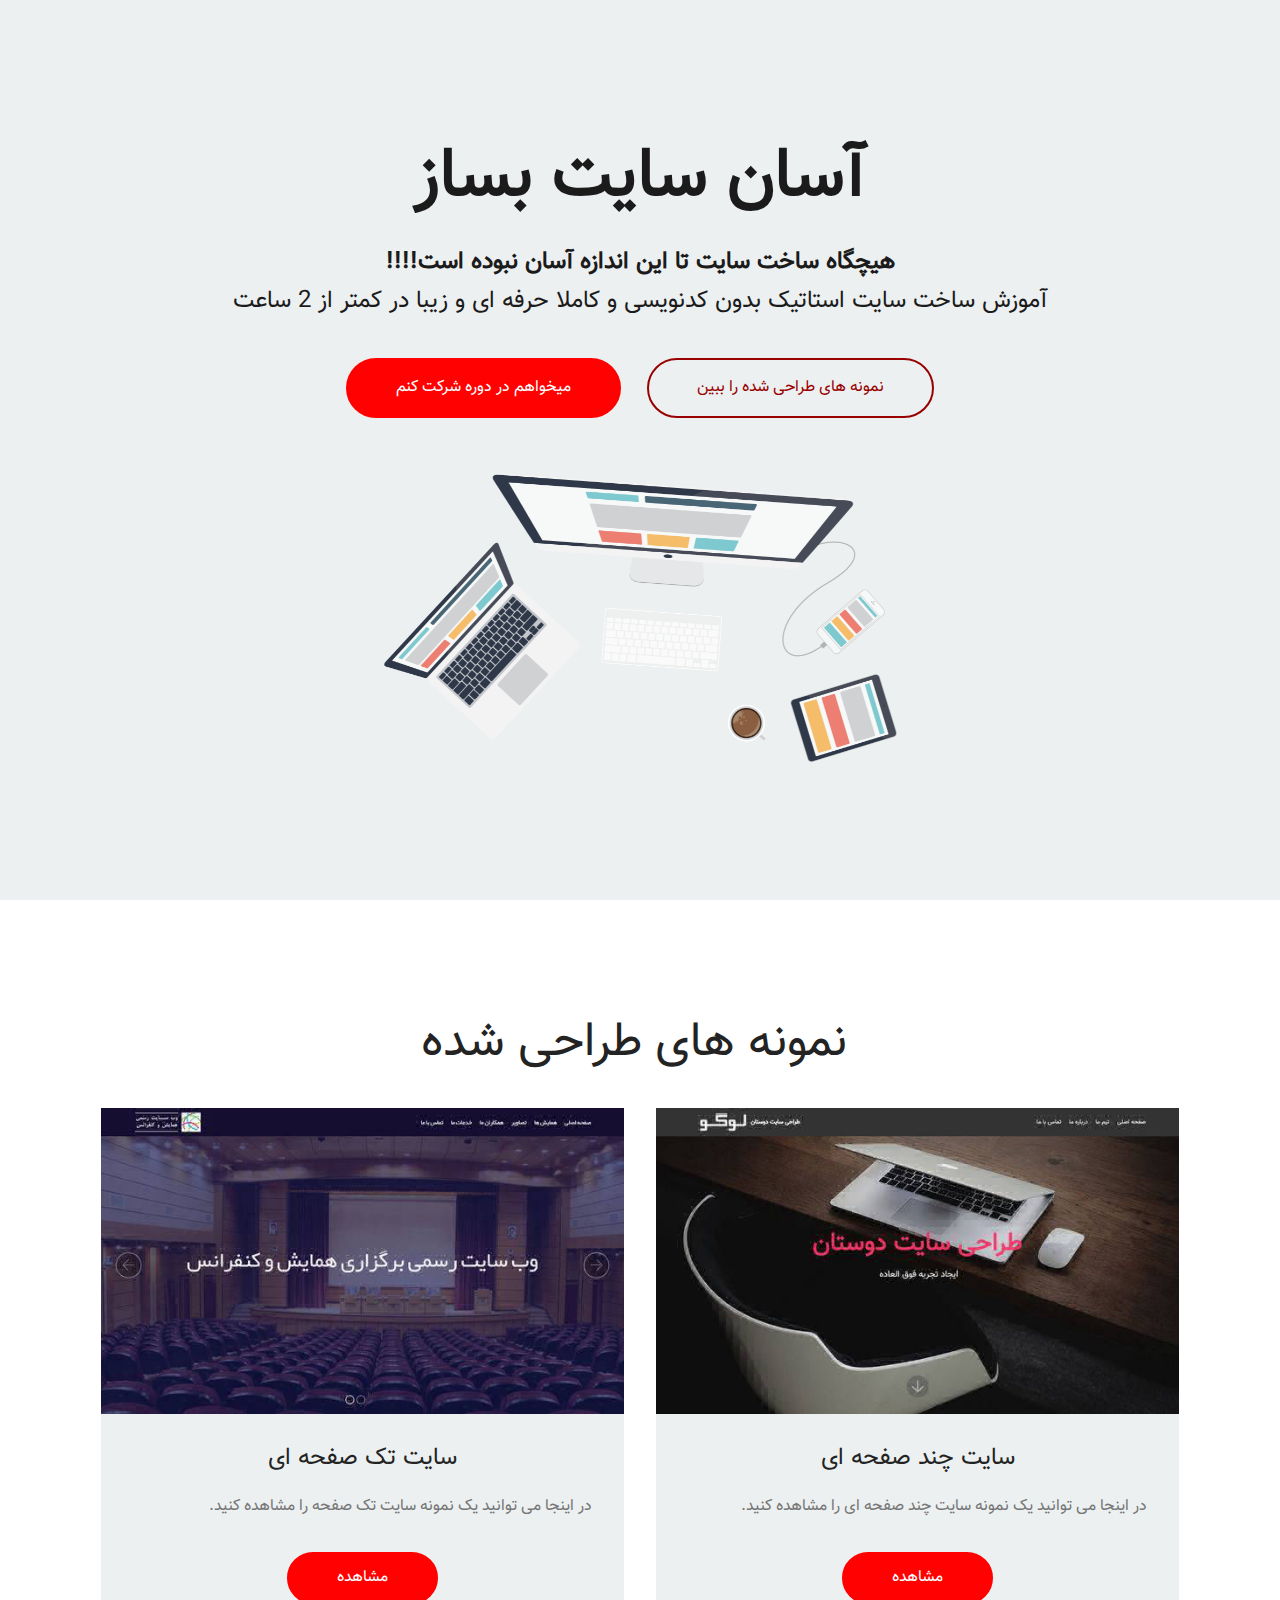
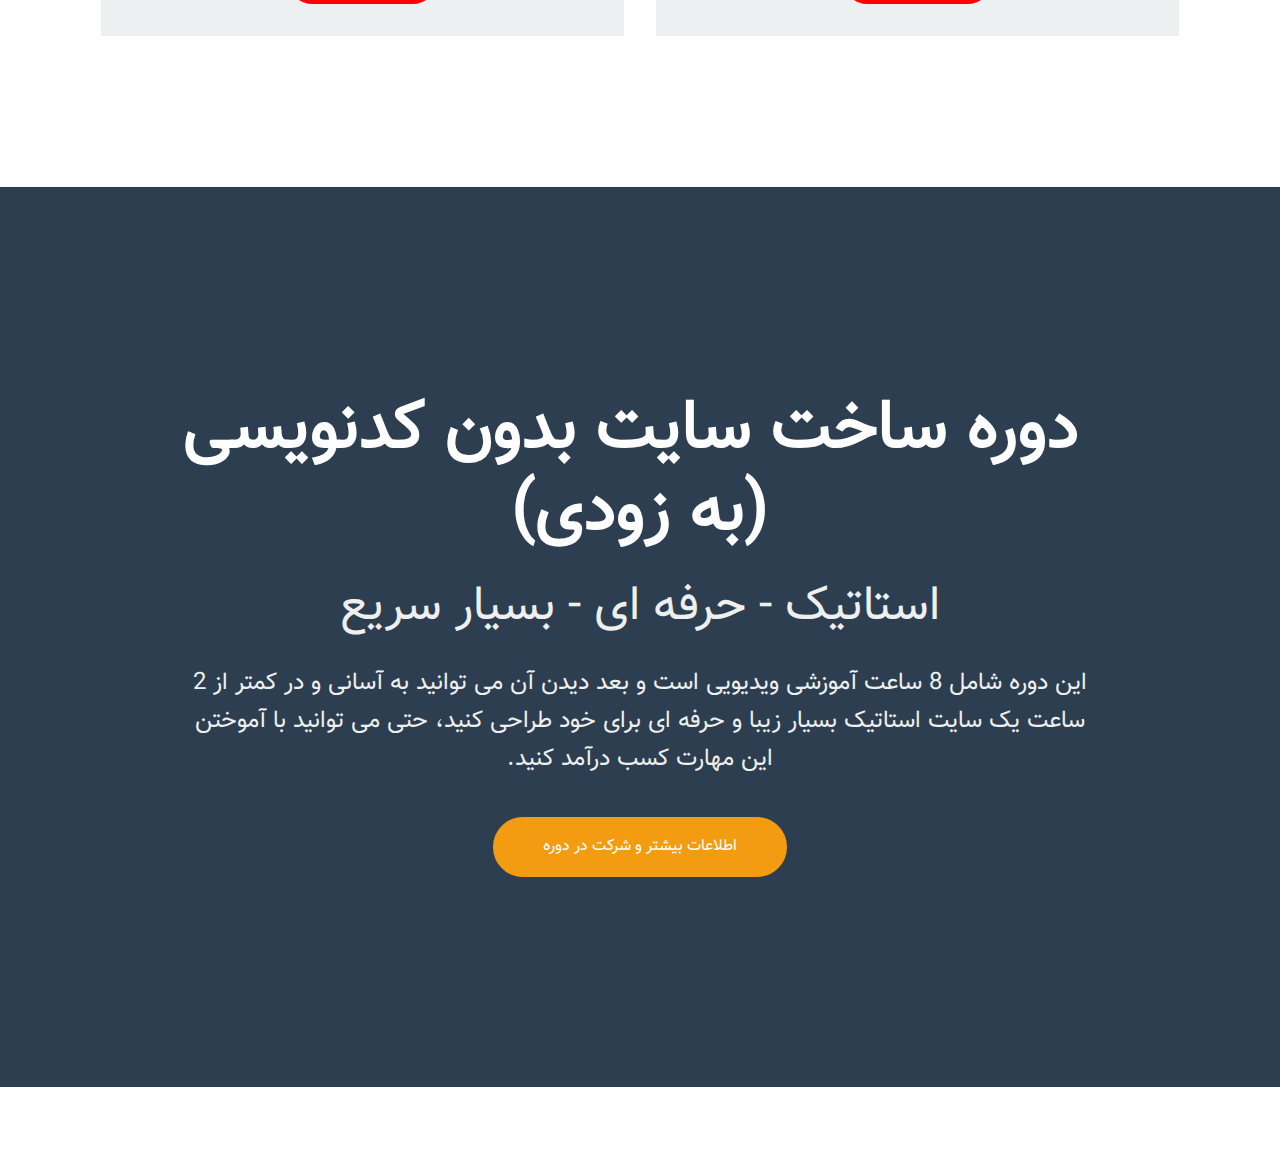
<file: index.html>
<!DOCTYPE html>
<html dir="rtl" lang="fa">
<head>
  <meta charset="UTF-8">
  <meta http-equiv="X-UA-Compatible" content="IE=edge">
  <meta name="viewport" content="width=device-width, initial-scale=1, minimum-scale=1">
  <link rel="shortcut icon" href="assets/images/favicon-16x16.png" type="image/x-icon">
  <meta name="description" content="آموزش ساخت سایت بدون کد نویسی، شما در این دوره یاد می گیرید که چطور در کمتر از 2 ساعت و بدون کدنویسی یک سایت استاتیک طراحی کنید.">
  
  <title>ساخت سایت بدون کد نویسی | آسان سایت بساز</title>
  <link rel="stylesheet" href="assets/bootstrap/css/bootstrap.min.css">
  <link rel="stylesheet" href="assets/bootstrap/css/bootstrap-grid.min.css">
  <link rel="stylesheet" href="assets/bootstrap/css/bootstrap-reboot.min.css">
  <link rel="stylesheet" href="assets/theme/css/style.css">
  <link rel="stylesheet" href="assets/mobirise/css/mbr-additional.css" type="text/css">
  
 <style>
@font-face {
   font-family: 'Vazir';
   src: url('assets/fonts/Vazir/font.woff');
}
.tether-element,.tether-element *,.tether-element :after,.tether-element :before,.tether-element:after,.tether-element:before{box-sizing:border-box}.tether-element{position:absolute;display:none}.tether-element.tether-open{display:block}

</style> 
  
</head>
<body>
  <section class="header4 cid-rDBagrSrR5 mbr-fullscreen" id="header4-6">

    

    

    <div class="container">
        <div class="row justify-content-md-center">
            <div class="media-content col-md-10">
                <h1 class="mbr-section-title align-center mbr-white pb-3 mbr-bold mbr-fonts-style display-1">آسان سایت بساز</h1>
                
                <div class="mbr-text align-center mbr-white pb-3">
                    <p class="mbr-text mbr-fonts-style display-5"><strong>
                        هیچگاه ساخت&nbsp;سایت تا این اندازه آسان نبوده است!!!!</strong><br>آموزش ساخت سایت استاتیک بدون کدنویسی و کاملا حرفه ای و زیبا در کمتر از 2 ساعت</p>
                </div>
                <div class="mbr-section-btn align-center"><a class="btn btn-md btn-primary display-7" href="index.html#header16-7">میخواهم در دوره شرکت کنم</a> <a class="btn btn-md btn-primary-outline display-7" href="index.html#content4-4">نمونه های طراحی شده را ببین</a></div>
            </div>
            <div class="mbr-figure pt-5">
                <img src="assets/images/sccpre.cat-web-development-png-649758-957x540.png" alt="" title="" style="width: 45%;">
            </div>
        </div>
    </div>
</section>

<section class="mbr-section content4 cid-rDB7fkxy9n" id="content4-4">

    

    <div class="container">
        <div class="media-container-row">
            <div class="title col-12 col-md-8">
                <h2 class="align-center pb-3 mbr-fonts-style display-2">&nbsp;نمونه های طراحی شده</h2>
                
                
            </div>
        </div>
    </div>
</section>

<section class="features3 cid-rDB6TRW1zf" id="features3-3">

    

    
    <div class="container">
        <div class="media-container-row">
            <div class="card p-3 col-12 col-md-6">
                <div class="card-wrapper">
                    <div class="card-img">
                        <img src="assets/images/site1-598x350.jpg" alt="" title="">
                    </div>
                    <div class="card-box">
                        <h4 class="card-title mbr-fonts-style display-5">
                            سایت چند صفحه ای</h4>
                        <p class="mbr-text mbr-fonts-style display-7">
                            در اینجا می توانید یک نمونه سایت چند صفحه ای را مشاهده کنید.</p>
                    </div>
                    <div class="mbr-section-btn text-center"><a href="http://asansitebesaz.com/site1" class="btn btn-primary display-4" target="_blank">
                            مشاهده</a></div>
                </div>
            </div>

            <div class="card p-3 col-12 col-md-6">
                <div class="card-wrapper">
                    <div class="card-img">
                        <img src="assets/images/site2-598x350.jpg" alt="" title="">
                    </div>
                    <div class="card-box">
                        <h4 class="card-title mbr-fonts-style display-5">
                            سایت تک صفحه ای</h4>
                        <p class="mbr-text mbr-fonts-style display-7">
                            در اینجا می توانید یک نمونه سایت تک صفحه را مشاهده کنید.</p>
                    </div>
                    <div class="mbr-section-btn text-center"><a href="http://asansitebesaz.com/site2/" class="btn btn-primary display-4" target="_blank">
                            مشاهده</a></div>
                </div>
            </div>

            

            
        </div>
    </div>
</section>

<section class="header1 cid-rDBfkQmTii mbr-fullscreen" id="header16-7">

    

    

    <div class="container">
        <div class="row justify-content-md-center">
            <div class="col-md-10 align-center">
                <h1 class="mbr-section-title mbr-bold pb-3 mbr-fonts-style display-1">&nbsp;دوره ساخت سایت بدون کدنویسی (به زودی)</h1>
                <h3 class="mbr-section-subtitle mbr-light pb-3 mbr-fonts-style display-2">
                    استاتیک - حرفه ای - بسیار سریع</h3>
                <p class="mbr-text pb-3 mbr-fonts-style display-5">این دوره شامل 8 ساعت آموزشی ویدیویی است و بعد دیدن آن می توانید به آسانی و در کمتر از 2 ساعت یک سایت استاتیک بسیار زیبا و حرفه ای برای خود طراحی کنید، حتی می توانید با آموختن این مهارت کسب درآمد کنید.</p>
                <div class="mbr-section-btn"><a class="btn btn-md btn-secondary display-7" href="https://faranesh.com" target="_blank">اطلاعات بیشتر و شرکت در دوره</a></div>
            </div>
        </div>
    </div>

</section>

<section once="footers" class="cid-rDBlgZTHig mbr-reveal" id="footer6-8">

    

    

    <div class="container">
        <div class="media-container-row align-center mbr-white">
            <div class="col-12">
                <p class="mbr-text mb-0 mbr-fonts-style display-7">تمامی حقوق برای سایت آسان سایت بساز محفوظ است.</p>
            </div>
        </div>
    </div>
</section>


  <script src="assets/web/assets/jquery/jquery.min.js"></script>
  <script src="assets/popper/popper.min.js"></script>
  <script src="assets/tether/tether.min.js"></script>
  <script src="assets/bootstrap/js/bootstrap.min.js"></script>
  <script src="assets/smoothscroll/smooth-scroll.js"></script>
  <script src="assets/theme/js/script.js"></script>
  
  
</body>
</html>
</file>
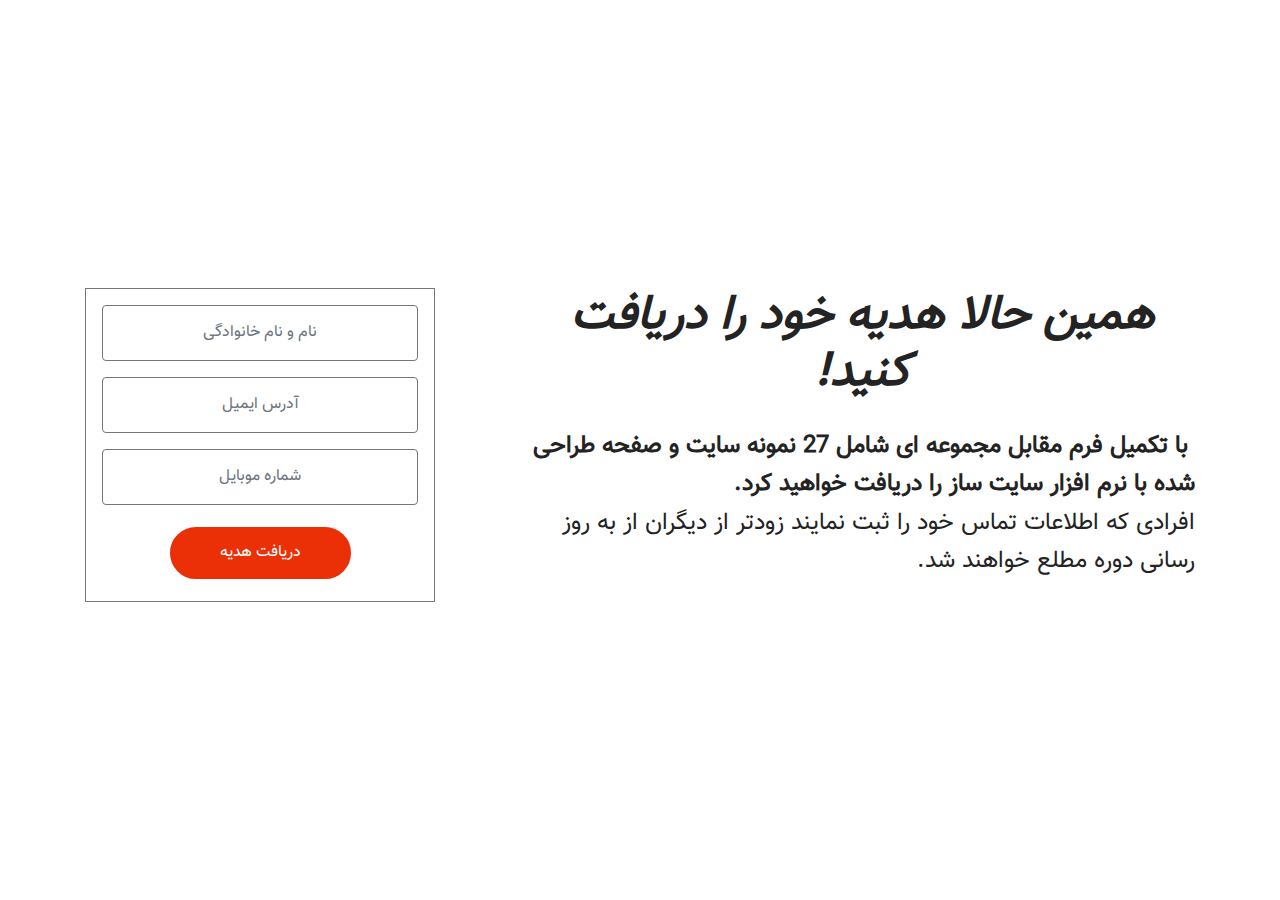
<file: gift/index.html>
<!DOCTYPE html>
<html lang="fa-IR" >
<head>
  
  <meta http-equiv="Content-Type" content="text/html; charset=utf-8">
  <meta http-equiv="X-UA-Compatible" content="IE=edge">
  <meta name="generator" content="Mobirise v4.10.7, mobirise.com">
  <meta name="viewport" content="width=device-width, initial-scale=1, minimum-scale=1">
  <link rel="shortcut icon" href="assets/images/favicon.png" type="image/x-icon">
  <meta name="description" content="">
  
  <title>دریافت هدیه | آسان سایت بساز</title>


  <link rel="stylesheet" href="assets/app_min.css" type="text/css">
    <link rel="stylesheet" href="assets/mobirise/css/mbr-additional.css" type="text/css">
<style>
@font-face {
   font-family: 'Vazir';
   src: url('assets/fonts/Vazir/font.woff');
}
.tether-element,.tether-element *,.tether-element :after,.tether-element :before,.tether-element:after,.tether-element:before{box-sizing:border-box}.tether-element{position:absolute;display:none}.tether-element.tether-open{display:block}

  </style>
  
</head>
<body>
  <section class="header15 cid-rDujg1Y8eh mbr-fullscreen" id="header15-0">

    

    

    <div class="container align-right">
        <div class="row">
            <div class="mbr-white col-lg-8 col-md-7 content-container">
                <h1 class="mbr-section-title mbr-bold pb-3 mbr-fonts-style display-2"><em>همین حالا هدیه خود را دریافت کنید!</em></h1>
                <p class="mbr-text pb-3 mbr-fonts-style display-5"><strong>&nbsp;با تکمیل فرم مقابل مجموعه ای شامل 27 نمونه سایت و صفحه طراحی شده با نرم افزار سایت ساز را دریافت خواهید کرد.<br></strong>افرادی که اطلاعات تماس خود را ثبت نمایند زودتر از دیگران از به روز رسانی دوره مطلع خواهند شد.</p>
            </div>
            <div class="col-lg-4 col-md-5">
                <div class="form-container">
                    <div class="media-container-column" >
                        <form action="https://app.sender.net/forms/sender_subscription/6471/cbd80f0d" method="POST" class="mbr-form form-with-styler">
                            <div class="row">
                                
                                <div hidden="hidden" data-form-alert-danger="" class="alert alert-danger col-12">
                                </div>
                            </div>
                            <div class="dragArea row">
                                <div class="col-md-12 form-group " data-for="firstname">
                                    <input type="text" name="firstname" placeholder="نام و نام خانوادگی" data-form-field="firstname" required="required" class="form-control px-3 display-7" id="name-header15-0">
                                </div>
                                <div class="col-md-12 form-group " data-for="email">
                                    <input type="email" name="email" placeholder="آدرس ایمیل" data-form-field="Email" required="required" class="form-control px-3 display-7" id="email-header15-0">
                                </div>
                                <div data-for="phone" class="col-md-12 form-group ">
                                    <input type="tel" name="phone" placeholder="شماره موبایل" data-form-field="Phone" class="form-control px-3 display-7" id="phone-header15-0">
                                </div>
                                
                                <div class="col-md-12 input-group-btn"><button type="submit" class="btn btn-form btn-primary display-4">دریافت هدیه</button></div>
                            </div>
                        </form>
                    </div>
                </div>
            </div>
        </div>
    </div>
    
</section>

  
 
</body>
</html>
</file>
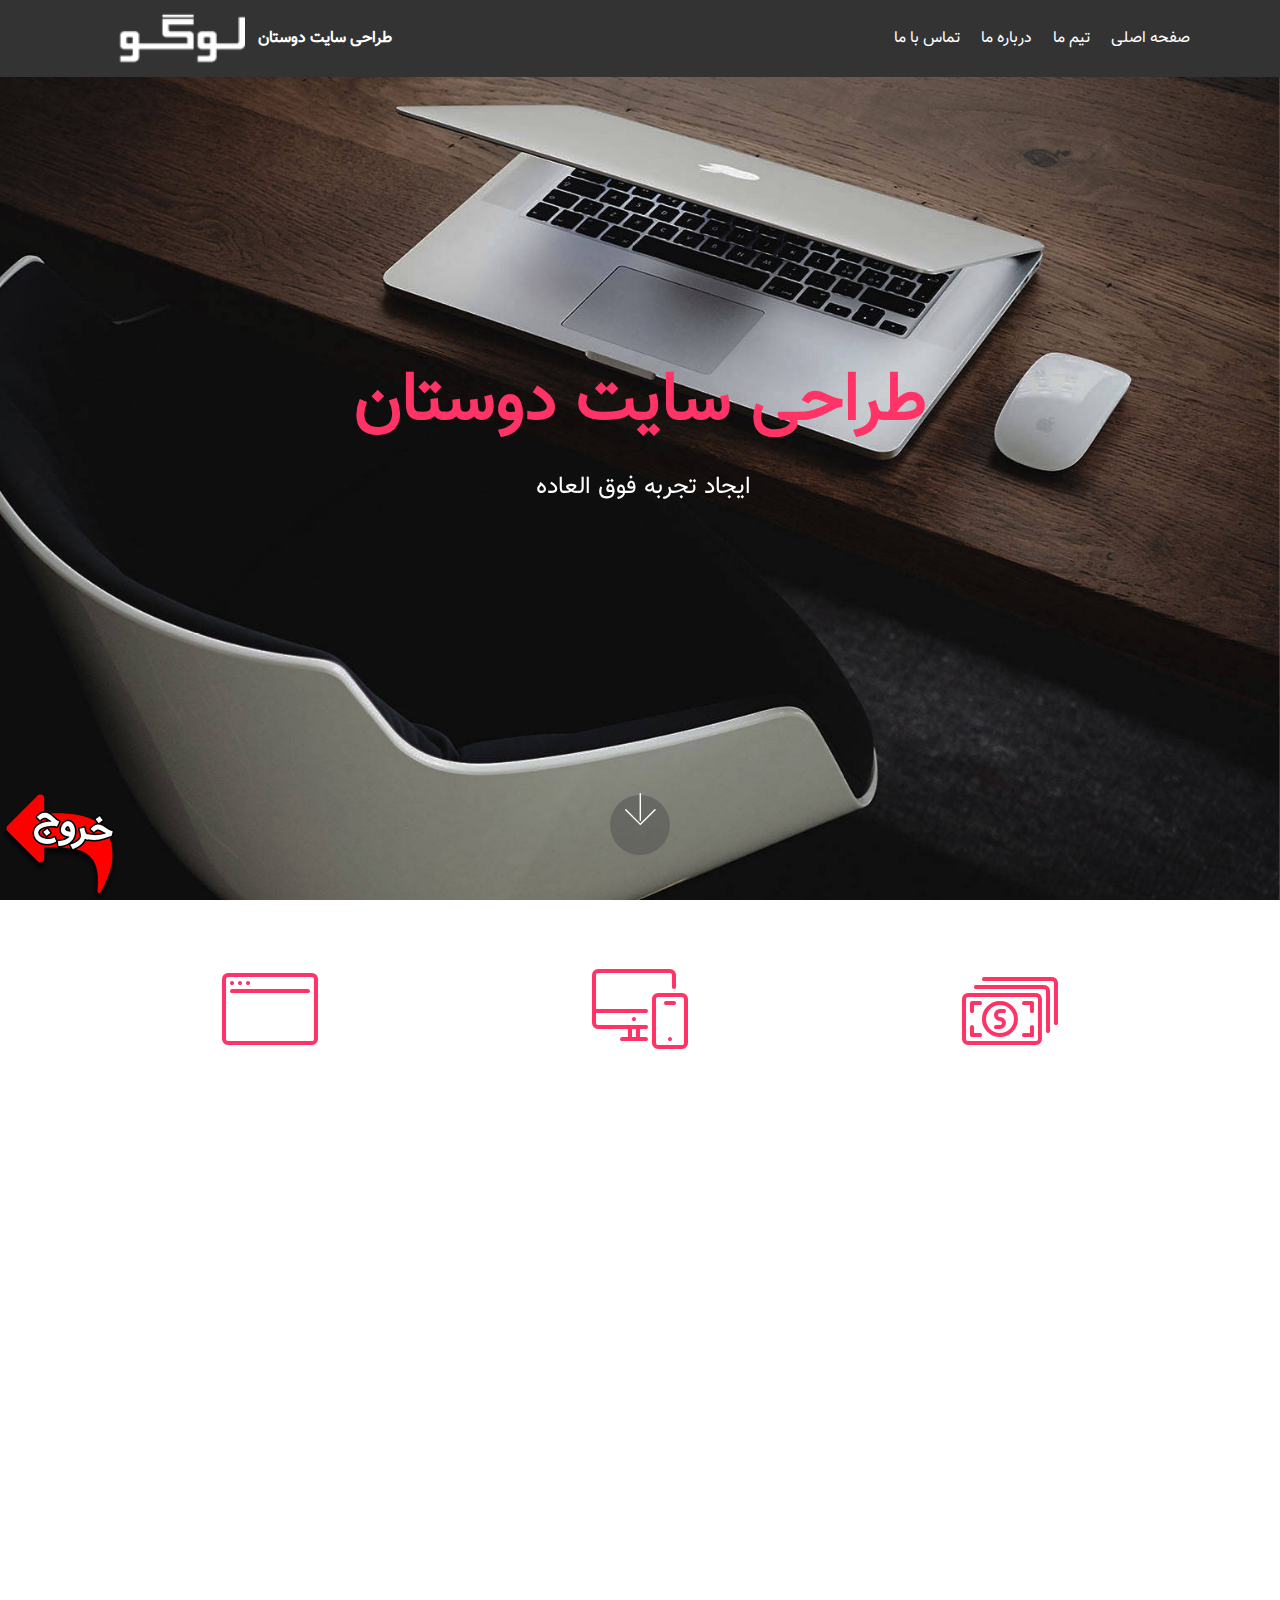
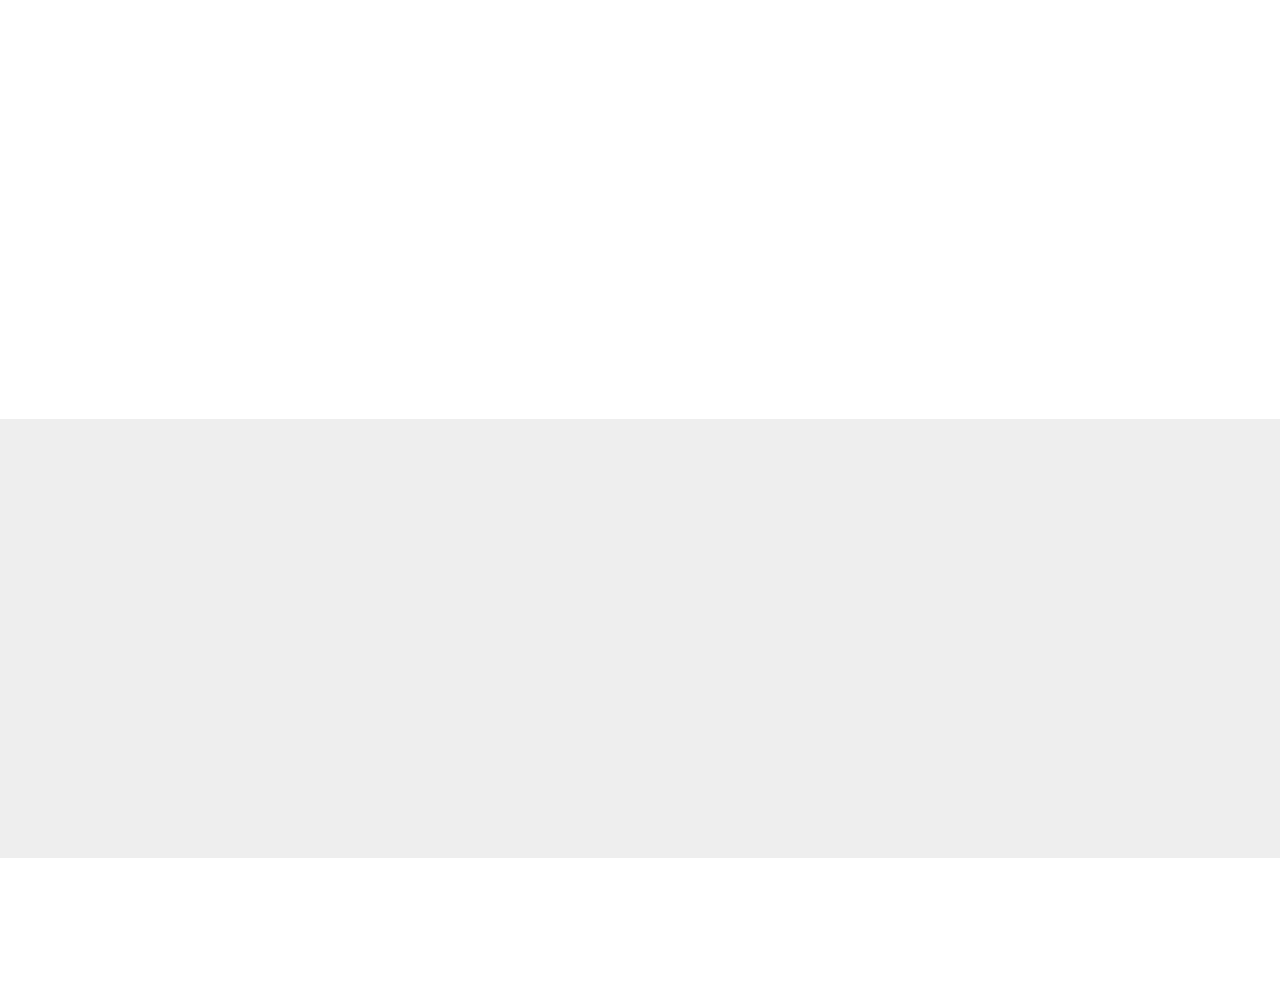
<file: site1/index.html>
<!DOCTYPE html>
<html dir="rtl" lang="fa-IR" >
<head>

  <meta charset="UTF-8">
  <meta http-equiv="X-UA-Compatible" content="IE=edge">

  <meta name="viewport" content="width=device-width, initial-scale=1, minimum-scale=1">
  <link rel="shortcut icon" href="assets/images/favicon-100x100.png" type="image/x-icon">
  <meta name="description" content="ما جمعی جوان و خلاق هستیم که با قیمت بسیار مناسب طراحی سایت انجام می دهیم">
  
  <title>گروه طراحی سایت دوستان</title>
  <link rel="stylesheet" href="assets/web/assets/mobirise-icons/mobirise-icons.css">
  <link rel="stylesheet" href="assets/tether/tether.min.css">
  <link rel="stylesheet" href="assets/bootstrap/css/bootstrap.min.css">
  <link rel="stylesheet" href="assets/bootstrap/css/bootstrap-grid.min.css">
  <link rel="stylesheet" href="assets/bootstrap/css/bootstrap-reboot.min.css">
  <link rel="stylesheet" href="assets/socicon/css/styles.css">
  <link rel="stylesheet" href="assets/animatecss/animate.min.css">
  <link rel="stylesheet" href="assets/dropdown/css/style.css">
  <link rel="stylesheet" href="assets/theme/css/style.css">
  <link href="assets/fonts/style.css" rel="stylesheet">
  <link rel="stylesheet" href="assets/mobirise/css/mbr-additional.css" type="text/css">
  
  
  
</head>
<body>
<div style="position: fixed; z-index: 500; left: 1px; bottom: 1px;"><a target="_self" href="http://asansitebesaz.com/"><img src="assets/return.png" border="0"></a></div>

  <section class="menu cid-rAnsDICJtH" once="menu" id="menu1-1">

    

    <nav class="navbar navbar-expand beta-menu navbar-dropdown align-items-center navbar-fixed-top navbar-toggleable-sm">
        <button class="navbar-toggler navbar-toggler-right" type="button" data-toggle="collapse" data-target="#navbarSupportedContent" aria-controls="navbarSupportedContent" aria-expanded="false" aria-label="Toggle navigation">
            <div class="hamburger">
                <span></span>
                <span></span>
                <span></span>
                <span></span>
            </div>
        </button>
        <div class="menu-logo">
            <div class="navbar-brand">
                <span class="navbar-logo">
                    <a href="">
                         <img src="assets/images/logo-122x45.png" alt="" title="" style="height: 3.8rem;">
                    </a>
                </span>
                <span class="navbar-caption-wrap"><a class="navbar-caption text-white display-4" href="">
                        طراحی سایت دوستان</a></span>
            </div>
        </div>
        <div class="collapse navbar-collapse" id="navbarSupportedContent">
            <ul class="navbar-nav nav-dropdown nav-right" data-app-modern-menu="true"><li class="nav-item">
                    <a class="nav-link link text-white display-4" href="contact.html">تماس با ما</a>
                </li><li class="nav-item"><a class="nav-link link text-white display-4" href="about.html">
                        
                        درباره ما</a></li><li class="nav-item"><a class="nav-link link text-white display-4" href="team.html">
                        
                        تیم ما</a></li>
                <li class="nav-item">
                    <a class="nav-link link text-white display-4" href="index.html">
                        
                        صفحه اصلی</a>
                </li></ul>
            
        </div>
    </nav>
</section>

<section class="cid-rAnsFVh4Eq mbr-fullscreen mbr-parallax-background" id="header2-2">

    

    

    <div class="container align-center">
        <div class="row justify-content-md-center">
            <div class="mbr-white col-md-10">
                <h1 class="mbr-section-title mbr-bold pb-3 mbr-fonts-style display-1">
                    طراحی سایت دوستان</h1>
                
                <p class="mbr-text pb-3 mbr-fonts-style display-5">ایجاد تجربه فوق العاده&nbsp;<br></p>
                
            </div>
        </div>
    </div>
    <div class="mbr-arrow hidden-sm-down" aria-hidden="true">
        <a href="#next">
            <i class="mbri-down mbr-iconfont"></i>
        </a>
    </div>
</section>

<section class="features1 cid-rAnsNFbhWM" id="features1-3">
    
    

    
    <div class="container">
        <div class="media-container-row">

            <div class="card p-3 col-12 col-md-6 col-lg-4">
                <div class="card-img pb-3">
                    <span class="mbr-iconfont mbri-cash" style="color: rgb(255, 51, 102); fill: rgb(255, 51, 102);"></span>
                </div>
                <div class="card-box">
                    <h4 class="card-title py-3 mbr-fonts-style display-5">طراحی سایت قیمت مناسب</h4>
                    <p class="mbr-text mbr-fonts-style display-7">
                        لورم ایپسوم متن ساختگی با تولید سادگی نامفهوم از صنعت چاپ و با استفاده از طراحان گرافیک است. چاپگرها و متون بلکه روزنامه و مجله در ستون و سطرآنچنان که لازم است و برای شرایط فعلی تکنولوژی مورد نیاز و کاربردهای متنوع با هدف بهبود ابزارهای کاربردی می باشد.
                    </p>
                </div>
            </div>

            <div class="card p-3 col-12 col-md-6 col-lg-4">
                <div class="card-img pb-3">
                    <span class="mbr-iconfont mbri-responsive" style="color: rgb(255, 51, 102); fill: rgb(255, 51, 102);"></span>
                </div>
                <div class="card-box">
                    <h4 class="card-title py-3 mbr-fonts-style display-5">طراحی سایت واکنشگرا</h4>
                    <p class="mbr-text mbr-fonts-style display-7">
                        لورم ایپسوم متن ساختگی با تولید سادگی نامفهوم از صنعت چاپ و با استفاده از طراحان گرافیک است. چاپگرها و متون بلکه روزنامه و مجله در ستون و سطرآنچنان که لازم است و برای شرایط فعلی تکنولوژی مورد نیاز و کاربردهای متنوع با هدف بهبود ابزارهای کاربردی می باشد.
                    </p>
                </div>
            </div>

            <div class="card p-3 col-12 col-md-6 col-lg-4">
                <div class="card-img pb-3">
                    <span class="mbr-iconfont mbri-browse" style="color: rgb(255, 51, 102); fill: rgb(255, 51, 102);"></span>
                </div>
                <div class="card-box">
                    <h4 class="card-title py-3 mbr-fonts-style display-5">طراحی سایت حرفه ای</h4>
                    <p class="mbr-text mbr-fonts-style display-7">
                        لورم ایپسوم متن ساختگی با تولید سادگی نامفهوم از صنعت چاپ و با استفاده از طراحان گرافیک است. چاپگرها و متون بلکه روزنامه و مجله در ستون و سطرآنچنان که لازم است و برای شرایط فعلی تکنولوژی مورد نیاز و کاربردهای متنوع با هدف بهبود ابزارهای کاربردی می باشد.
                    </p>
                </div>
            </div>

            

        </div>

    </div>

</section>

<section class="cid-rAnsV8Ev3i" id="image1-4">

    

    <figure class="mbr-figure container">
        <div class="image-block" style="width: 66%;">
            <img src="assets/images/teams-821x548.jpg" width="1400" alt="" title="">
            
        </div>
    </figure>
</section>

<section class="mbr-section content4 cid-rAnt0rjaXR" id="content4-5">

    

    <div class="container">
        <div class="media-container-row">
            <div class="title col-12 col-md-8">
                <h2 class="align-center pb-3 mbr-fonts-style display-5">اعضای تیم ما</h2>
                <h3 class="mbr-section-subtitle align-center mbr-light mbr-fonts-style display-7">ما تیمی جوان، خلاق و با تجربه هستیم. پروژه های بسیار طراحی سایت را  به سرانجام رسانده ایم و کیفیت و رضایت شما اولویت اول ماست.&nbsp;</h3>
                
            </div>
        </div>
    </div>
</section>

<section class="mbr-section info3 cid-rAnt8uNZHl mbr-parallax-background" id="info3-6">

    

    

    <div class="container">
        <div class="row justify-content-center">
            <div class="media-container-column title col-12 col-md-10">
                
                <h3 class="mbr-section-subtitle align-left mbr-light mbr-white pb-3 mbr-fonts-style display-5">'ماموریت ما این است که برای هر مشتری، در هر پروژه، سایت با بالاترین کیفیت را بسازیم.'<br><br></h3>
                
                <div class="mbr-section-btn align-left py-4"><a class="btn btn-primary display-4" href="contact.html">تماس با ما</a></div>
            </div>
        </div>
    </div>
</section>

<section once="footers" class="cid-rAnta3wOuH mbr-reveal" id="footer7-7">

    

    

    <div class="container">
        <div class="media-container-row align-center mbr-white">
            
            <div class="row social-row">
                <div class="social-list align-right pb-2">
                    
                    
                    
                    
                    
                    
                <div class="soc-item">
                        
                            <span class="mbr-iconfont mbr-iconfont-social socicon-twitter socicon"></span>
                        
                    </div><div class="soc-item">
                        
                            <span class="mbr-iconfont mbr-iconfont-social socicon-facebook socicon"></span>
                        
                    </div></div>
            </div>
            <div class="row row-copirayt">
                <p class="mbr-text mb-0 mbr-fonts-style mbr-white align-center display-7">
                    تمامی حقوق این وبسایت متعلق به طراحی سایت دوستان است.</p>
            </div>
        </div>
    </div>
</section>


  <script src="assets/web/assets/jquery/jquery.min.js"></script>
  <script src="assets/popper/popper.min.js"></script>
  <script src="assets/tether/tether.min.js"></script>
  <script src="assets/bootstrap/js/bootstrap.min.js"></script>
  <script src="assets/smoothscroll/smooth-scroll.js"></script>
  <script src="assets/touchswipe/jquery.touch-swipe.min.js"></script>
  <script src="assets/viewportchecker/jquery.viewportchecker.js"></script>
  <script src="assets/parallax/jarallax.min.js"></script>
  <script src="assets/dropdown/js/nav-dropdown.js"></script>
  <script src="assets/dropdown/js/navbar-dropdown.js"></script>
  <script src="assets/theme/js/script.js"></script>
  
  
 <div id="scrollToTop" class="scrollToTop mbr-arrow-up"><a style="text-align: center;"><i class="mbr-arrow-up-icon mbr-arrow-up-icon-cm cm-icon cm-icon-smallarrow-up"></i></a></div>
    <input name="animation" type="hidden">
  </body>
</html>
</file>
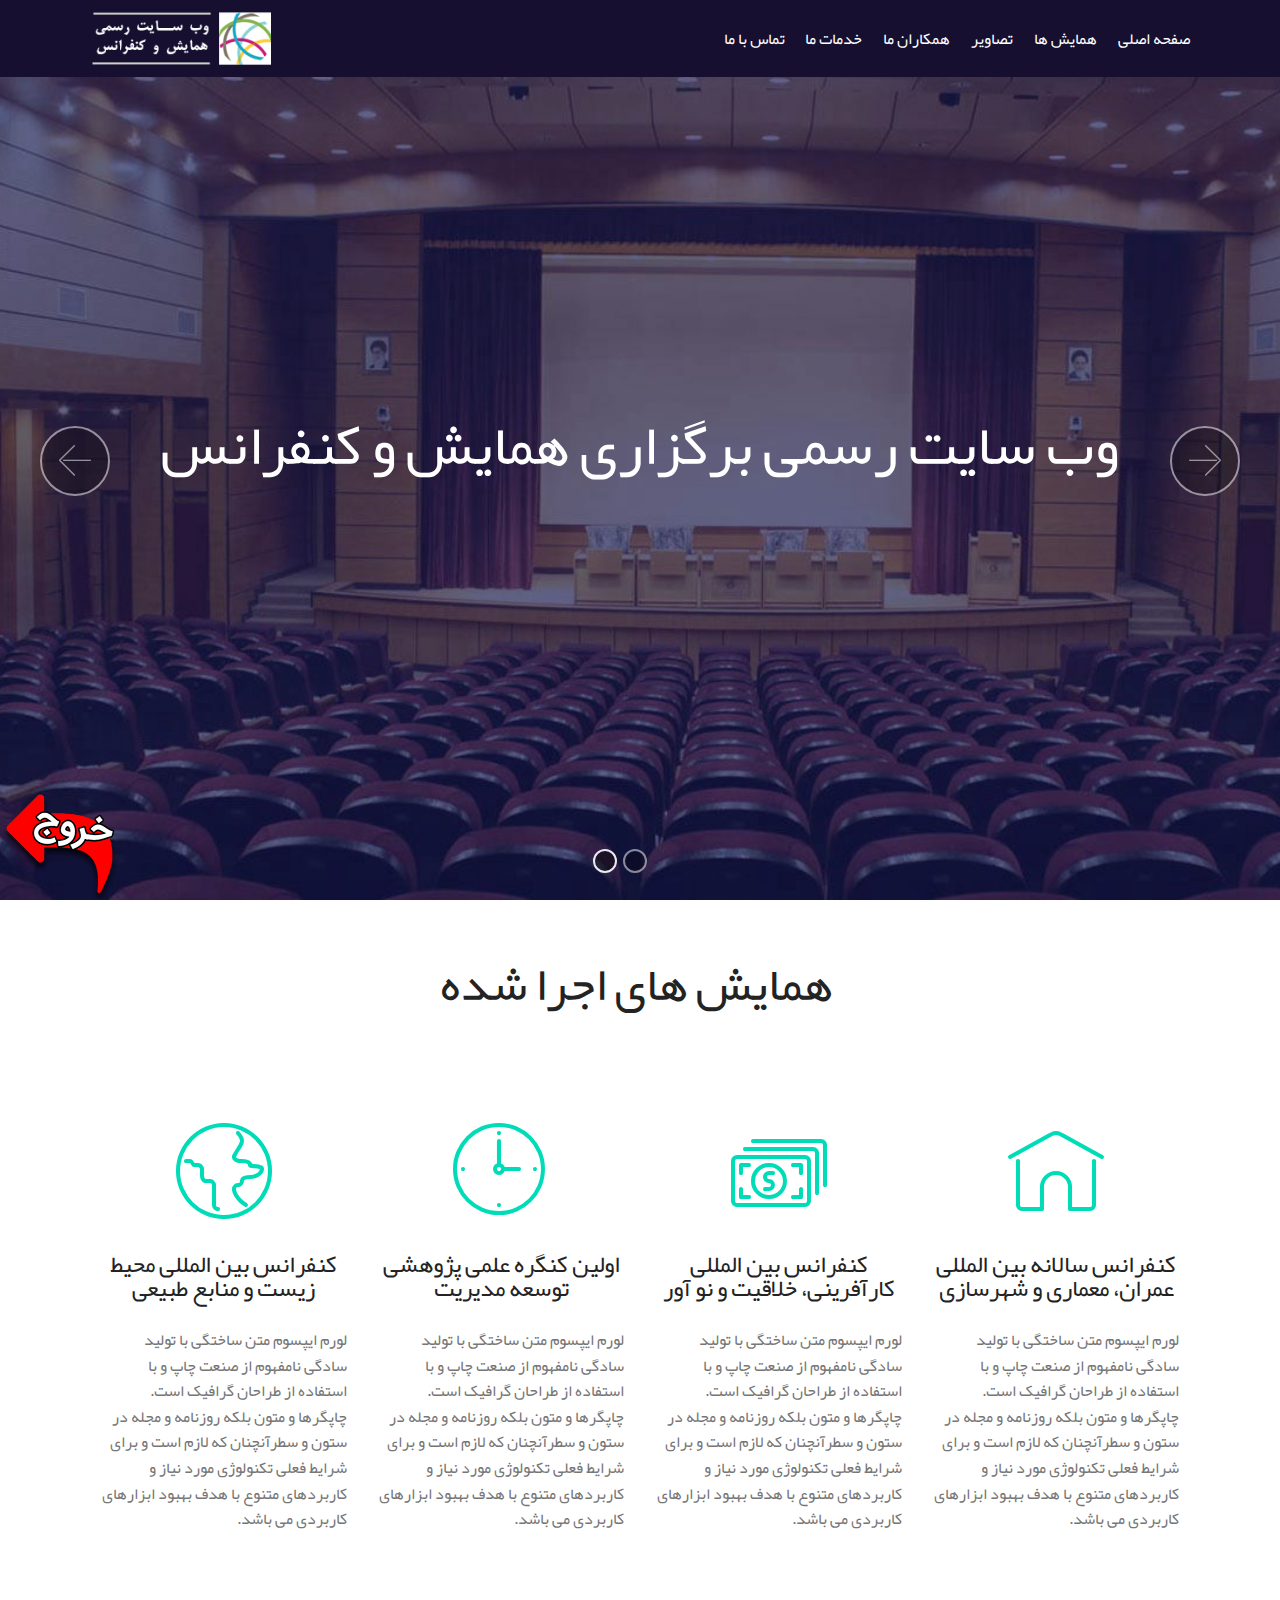
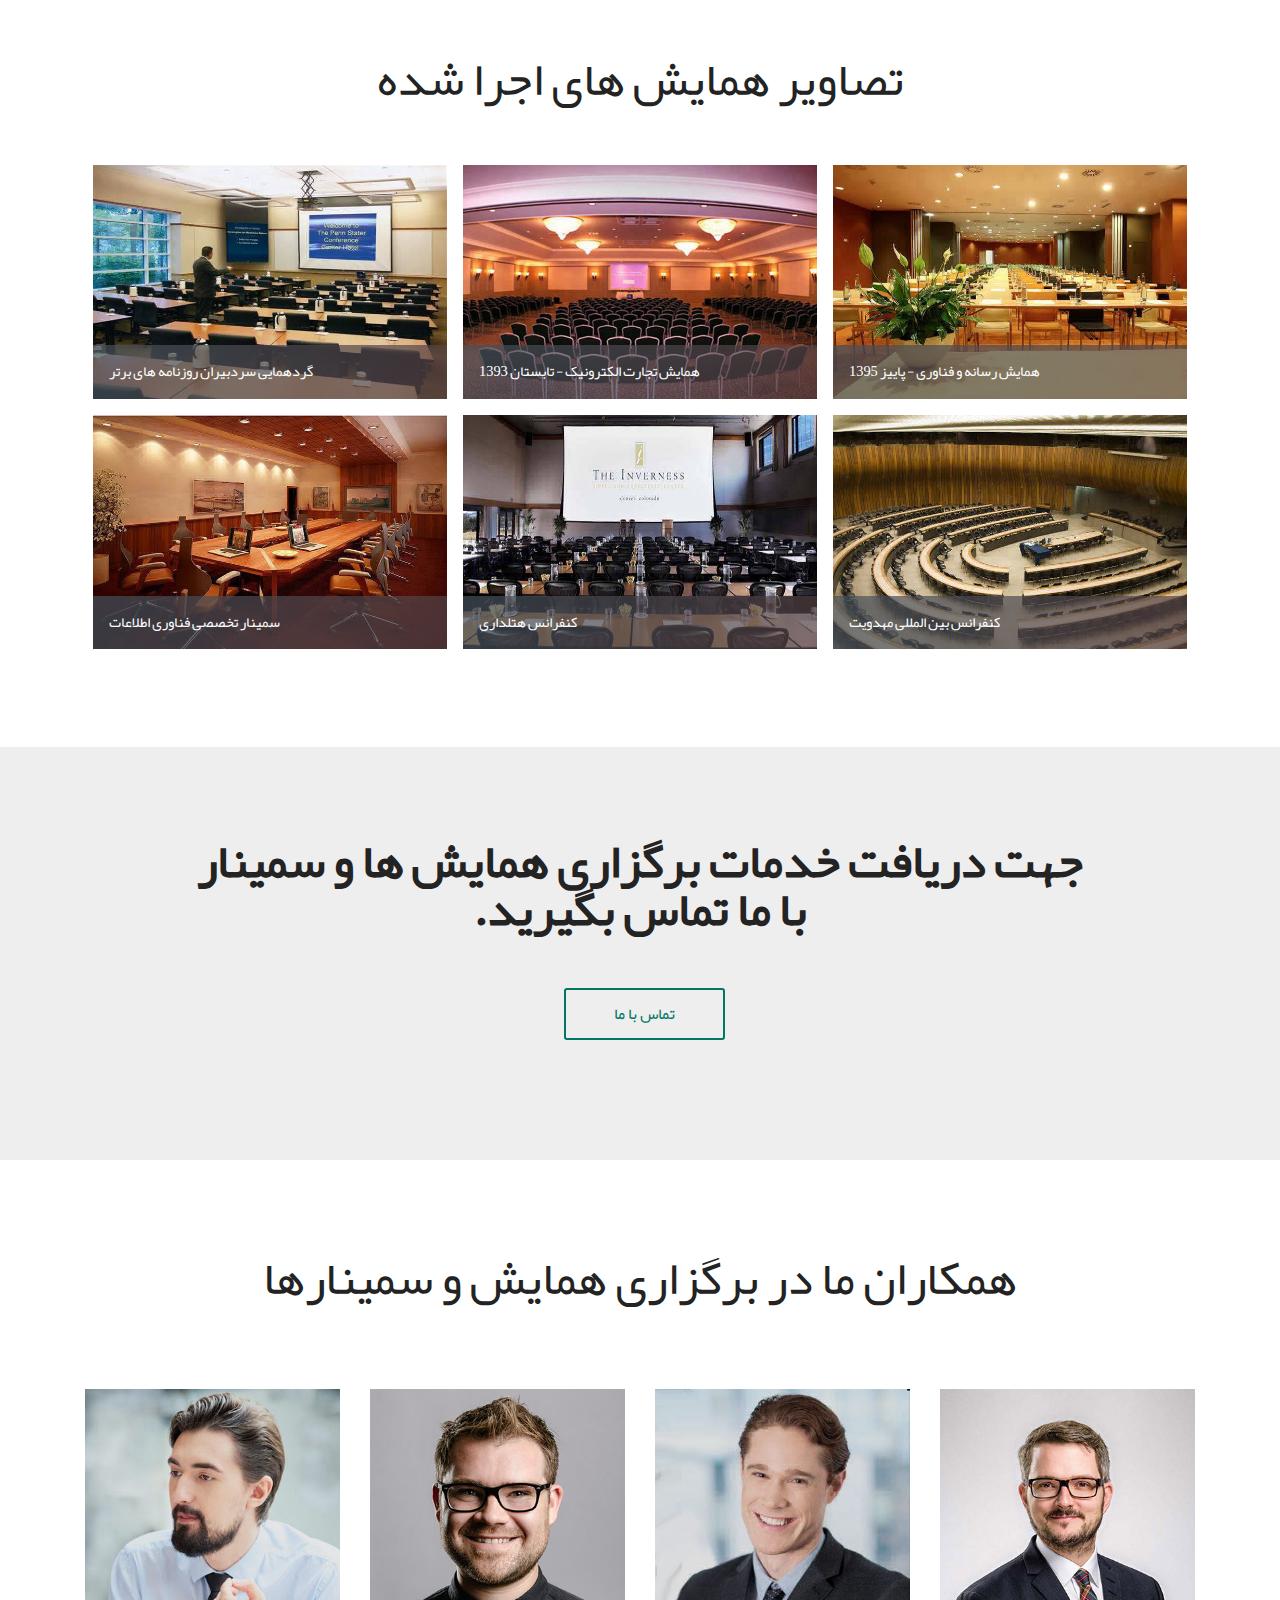
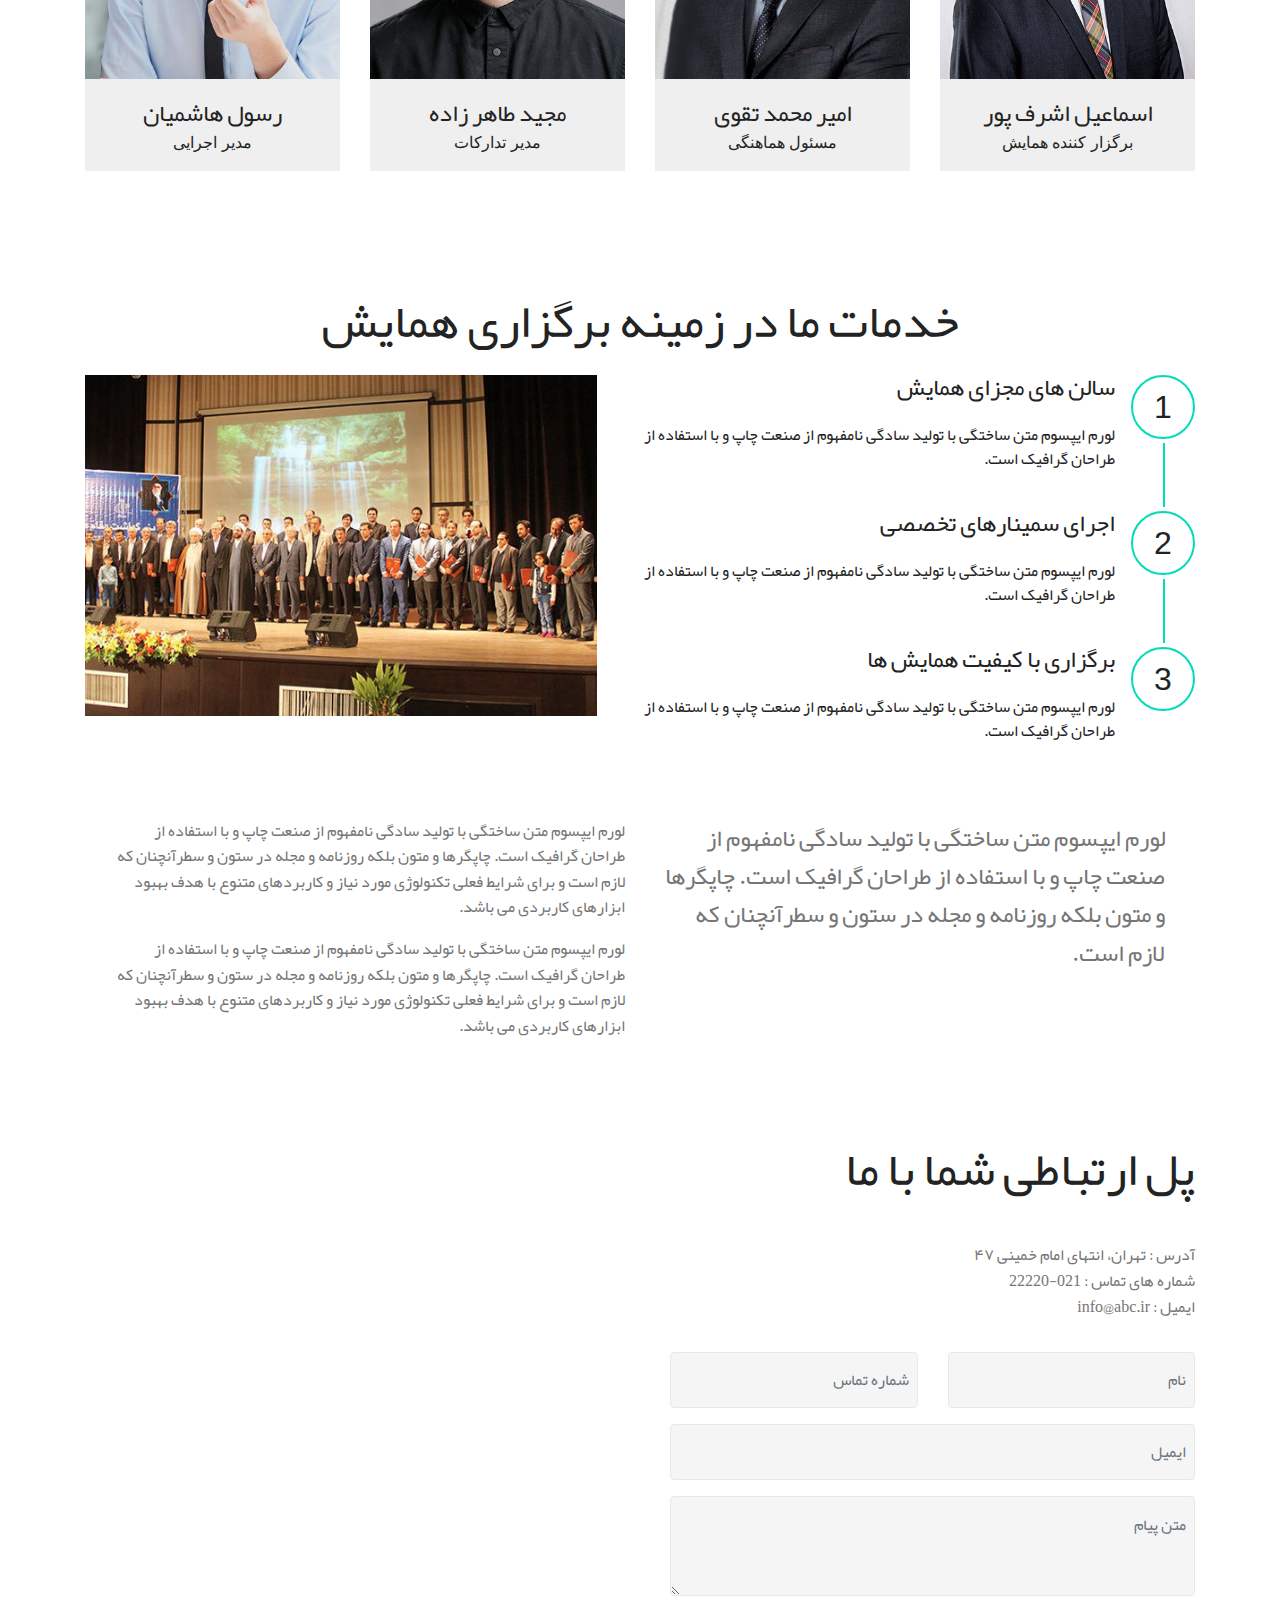
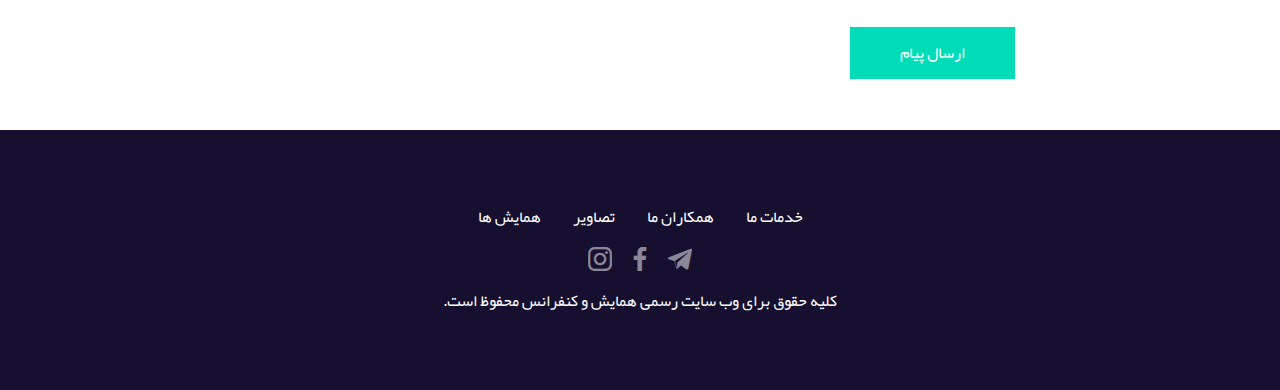
<file: site2/index.html>
<!DOCTYPE html>
<html dir="rtl" lang="fa-IR" >
<head>
  <meta charset="UTF-8">
  <meta http-equiv="X-UA-Compatible" content="IE=edge">

  <meta name="viewport" content="width=device-width, initial-scale=1, minimum-scale=1">
  <link rel="shortcut icon" href="assets/images/fav-60x60.png" type="image/x-icon">
  <meta name="description" content="ما در سایت رسمی برگزاری سمینار و کنفرانس به طور تخصصی خدمات برگزاری سمینار و کنفرانس در تمامی زمینه ها ارائه میدهیم. ">

  <title>وب سایت رسمی برگزاری سمینار و کنفرانس</title>
  <link rel="stylesheet" href="assets/web/assets/mobirise-icons/mobirise-icons.css">
  <link rel="stylesheet" href="assets/tether/tether.min.css">
  <link rel="stylesheet" href="assets/bootstrap/css/bootstrap.min.css">
  <link rel="stylesheet" href="assets/bootstrap/css/bootstrap-grid.min.css">
  <link rel="stylesheet" href="assets/bootstrap/css/bootstrap-reboot.min.css">
  <link rel="stylesheet" href="assets/dropdown/css/style.css">
  <link rel="stylesheet" href="assets/socicon/css/styles.css">
  <link rel="stylesheet" href="assets/theme/css/style.css">
  <link rel="stylesheet" href="assets/gallery/style.css">
  <link href="assets/fonts/style.css" rel="stylesheet">
  <link rel="stylesheet" href="assets/mobirise/css/mbr-additional.css" type="text/css">



</head>
<body >

<div style="position: fixed; z-index: 500; left: 1px; bottom: 1px;"><a target="_self" href="http://asansitebesaz.com/"><img src="assets/return.png" border="0"></a></div>

  <section class="menu cid-rAmrsWxH42" once="menu" id="menu1-3">

    <nav class="navbar navbar-expand beta-menu navbar-dropdown align-items-center navbar-fixed-top navbar-toggleable-sm">
        <button class="navbar-toggler navbar-toggler-right" type="button" data-toggle="collapse" data-target="#navbarSupportedContent" aria-controls="navbarSupportedContent" aria-expanded="false" aria-label="Toggle navigation">
            <div class="hamburger">
                <span></span>
                <span></span>
                <span></span>
                <span></span>
            </div>
        </button>
        <div class="menu-logo">
            <div class="navbar-brand">
                <span class="navbar-logo">
                    <a href="">
                         <img src="assets/images/logo-220x70.png" alt="Mobirise" title="" style="height: 3.8rem;">
                    </a>
                </span>

            </div>
        </div>
        <div class="collapse navbar-collapse" id="navbarSupportedContent">
            <ul class="navbar-nav nav-dropdown nav-right" data-app-modern-menu="true"><li class="nav-item">
                    <a class="nav-link link text-white display-4" href="index.html#form4-a">

                        تماس با ما</a>
                </li><li class="nav-item"><a class="nav-link link text-white display-4" href="index.html#step3-8">

                        خدمات ما</a></li><li class="nav-item"><a class="nav-link link text-white display-4" href="index.html#team1-7">

                        همکاران ما</a></li><li class="nav-item"><a class="nav-link link text-white display-4" href="index.html#content4-e">

                        تصاویر</a></li><li class="nav-item"><a class="nav-link link text-white display-4" href="index.html#content4-c">

                        همایش ها</a></li>
                <li class="nav-item">
                    <a class="nav-link link text-white display-4" href="#top">

                        صفحه اصلی</a>
                </li></ul>

        </div>
    </nav>
</section>

<section class="carousel slide cid-rAmrvcp3nv" data-interval="false" id="slider1-4">



    <div class="full-screen"><div class="mbr-slider slide carousel" data-pause="true" data-keyboard="false" data-ride="false" data-interval="false"><ol class="carousel-indicators"><li data-app-prevent-settings="" data-target="#slider1-4" data-slide-to="0"></li><li data-app-prevent-settings="" data-target="#slider1-4" class=" active" data-slide-to="1"></li></ol><div class="carousel-inner" role="listbox"><div class="carousel-item slider-fullscreen-image" data-bg-video-slide="false" style="background-image: url(assets/images/bg1-1550x871.jpg);"><div class="container container-slide"><div class="image_wrapper"><div class="mbr-overlay" style="opacity: 0.3; background-color: rgb(22, 15, 48);"></div><img src="assets/images/bg1-1550x871.jpg"><div class="carousel-caption justify-content-center"><div class="col-10 align-center"><h2 class="mbr-fonts-style display-1">برگزار کننده همایش های اختصاصی و عمومی</h2></div></div></div></div></div><div class="carousel-item slider-fullscreen-image active" data-bg-video-slide="false" style="background-image: url(assets/images/bg2-1366x768.jpg);"><div class="container container-slide"><div class="image_wrapper"><div class="mbr-overlay" style="opacity: 0.3; background-color: rgb(22, 15, 48);"></div><img src="assets/images/bg2-1366x768.jpg"><div class="carousel-caption justify-content-center"><div class="col-10 align-center"><h2 class="mbr-fonts-style display-1">وب سایت رسمی برگزاری همایش و کنفرانس</h2></div></div></div></div></div></div><a data-app-prevent-settings="" class="carousel-control carousel-control-prev" role="button" data-slide="prev" href="#slider1-4"><span aria-hidden="true" class="mbri-left mbr-iconfont"></span><span class="sr-only">Previous</span></a><a data-app-prevent-settings="" class="carousel-control carousel-control-next" role="button" data-slide="next" href="#slider1-4"><span aria-hidden="true" class="mbri-right mbr-iconfont"></span><span class="sr-only">Next</span></a></div></div>

</section>

<section class="mbr-section content4 cid-rAmxyhtTrm" id="content4-c">



    <div class="container">
        <div class="media-container-row">
            <div class="title col-12 col-md-8">
                <h2 class="align-center pb-3 mbr-fonts-style display-2">&nbsp;همایش های اجرا شده</h2>


            </div>
        </div>
    </div>
</section>

<section class="features1 cid-rAmrBcwVwE" id="features1-5">




    <div class="container">
        <div class="media-container-row">

            <div class="card p-3 col-12 col-md-6 col-lg-3">
                <div class="card-img pb-3">
                    <span class="mbr-iconfont mbri-home" style="color: rgb(0, 220, 184); fill: rgb(0, 220, 184);"></span>
                </div>
                <div class="card-box">
                    <h4 class="card-title py-3 mbr-fonts-style display-5">کنفرانس سالانه بین المللی عمران، معماری و شهرسازی</h4>
                    <p class="mbr-text mbr-fonts-style display-7">
                        لورم ایپسوم متن ساختگی با تولید سادگی نامفهوم از صنعت چاپ و با استفاده از طراحان گرافیک است. چاپگرها و متون بلکه روزنامه و مجله در ستون و سطرآنچنان که لازم است و برای شرایط فعلی تکنولوژی مورد نیاز و کاربردهای متنوع با هدف بهبود ابزارهای کاربردی می باشد.
                    </p>
                </div>
            </div>

            <div class="card p-3 col-12 col-md-6 col-lg-3">
                <div class="card-img pb-3">
                    <span class="mbr-iconfont mbri-cash" style="color: rgb(0, 220, 184); fill: rgb(0, 220, 184);"></span>
                </div>
                <div class="card-box">
                    <h4 class="card-title py-3 mbr-fonts-style display-5">کنفرانس بین المللی کارآفرینی، خلاقیت و نو آور</h4>
                    <p class="mbr-text mbr-fonts-style display-7">
                        لورم ایپسوم متن ساختگی با تولید سادگی نامفهوم از صنعت چاپ و با استفاده از طراحان گرافیک است. چاپگرها و متون بلکه روزنامه و مجله در ستون و سطرآنچنان که لازم است و برای شرایط فعلی تکنولوژی مورد نیاز و کاربردهای متنوع با هدف بهبود ابزارهای کاربردی می باشد.
                    </p>
                </div>
            </div>

            <div class="card p-3 col-12 col-md-6 col-lg-3">
                <div class="card-img pb-3">
                    <span class="mbr-iconfont mbri-clock" style="color: rgb(0, 220, 184); fill: rgb(0, 220, 184);"></span>
                </div>
                <div class="card-box">
                    <h4 class="card-title py-3 mbr-fonts-style display-5">اولین کنگره علمی پژوهشی توسعه مدیریت</h4>
                    <p class="mbr-text mbr-fonts-style display-7">
                        لورم ایپسوم متن ساختگی با تولید سادگی نامفهوم از صنعت چاپ و با استفاده از طراحان گرافیک است. چاپگرها و متون بلکه روزنامه و مجله در ستون و سطرآنچنان که لازم است و برای شرایط فعلی تکنولوژی مورد نیاز و کاربردهای متنوع با هدف بهبود ابزارهای کاربردی می باشد.
                    </p>
                </div>
            </div>

            <div class="card p-3 col-12 col-md-6 col-lg-3">
                <div class="card-img pb-3">
                    <span class="mbr-iconfont mbri-globe" style="color: rgb(0, 220, 184); fill: rgb(0, 220, 184);"></span>
                </div>
                <div class="card-box">
                    <h4 class="card-title py-3 mbr-fonts-style display-5">کنفرانس بین المللی محیط زیست و منابع طبیعی</h4>
                    <p class="mbr-text mbr-fonts-style display-7">
                       لورم ایپسوم متن ساختگی با تولید سادگی نامفهوم از صنعت چاپ و با استفاده از طراحان گرافیک است. چاپگرها و متون بلکه روزنامه و مجله در ستون و سطرآنچنان که لازم است و برای شرایط فعلی تکنولوژی مورد نیاز و کاربردهای متنوع با هدف بهبود ابزارهای کاربردی می باشد.
                    </p>
                </div>
            </div>

        </div>

    </div>

</section>

<section class="mbr-section content4 cid-rAmyv06Gq1" id="content4-e">



    <div class="container">
        <div class="media-container-row">
            <div class="title col-12 col-md-8">
                <h2 class="align-center pb-3 mbr-fonts-style display-2">تصاویر همایش های اجرا شده
</h2>


            </div>
        </div>
    </div>
</section>

<section class="mbr-gallery mbr-slider-carousel cid-rAmyo6ARhl" id="gallery4-d">



    <div class="container">
        <div><!-- Gallery --><div class="gallery-row"><div class="mbr-gallery-layout-default"><div><div class="row-first row justify-content-center m-0"><div class="mbr-gallery-item col-lg-4 col-md-4 col-sm-12 p-2" data-video-url="false"><div href="#lb-gallery4-d" data-slide-to="0" data-toggle="modal"><img src="assets/images/conference1-room1-680x450-680x450.jpg" alt="همایش رسانه و فناوری - پاییز 1395" title="همایش رسانه و فناوری - پاییز 1395"><span class="icon-focus"></span><span class="mbr-gallery-title mbr-fonts-style display-7">همایش رسانه و فناوری - پاییز 1395</span></div></div><div class="mbr-gallery-item col-lg-4 col-md-4 col-sm-12 p-2" data-video-url="false"><div href="#lb-gallery4-d" data-slide-to="1" data-toggle="modal"><img src="assets/images/conference2-room-1-680x450-680x450.jpg" alt="" title=""><span class="icon-focus"></span><span class="mbr-gallery-title mbr-fonts-style display-7">همایش تجارت الکترونیک - تابستان 1393</span></div></div><div class="mbr-gallery-item col-lg-4 col-md-4 col-sm-12 p-2" data-video-url="false"><div href="#lb-gallery4-d" data-slide-to="2" data-toggle="modal"><img src="assets/images/conference-room2-680x450-680x450.jpg" alt="" title=""><span class="icon-focus"></span><span class="mbr-gallery-title mbr-fonts-style display-7">گردهمایی سردبیران روزنامه های برتر</span></div></div></div><div class="row-second row justify-content-center m-0"><div class="mbr-gallery-item col-lg-4 col-md-4 col-sm-12 p-2" data-video-url="false"><div href="#lb-gallery4-d" data-slide-to="3" data-toggle="modal"><img src="assets/images/conference-room-in-palace-of-nations-680x450-680x450.jpg" alt="" title=""><span class="icon-focus"></span><span class="mbr-gallery-title mbr-fonts-style display-7">کنفرانس بین المللی مهدویت</span></div></div><div class="mbr-gallery-item col-lg-4 col-md-4 col-sm-12 p-2" data-video-url="false"><div href="#lb-gallery4-d" data-slide-to="4" data-toggle="modal"><img src="assets/images/large-conference-room-680x450-680x450.jpg" alt="" title=""><span class="icon-focus"></span><span class="mbr-gallery-title mbr-fonts-style display-7">کنفرانس هتلداری</span></div></div><div class="mbr-gallery-item col-lg-4 col-md-4 col-sm-12 p-2" data-video-url="false"><div href="#lb-gallery4-d" data-slide-to="5" data-toggle="modal"><img src="assets/images/meeting-room-night-680x450-680x450.jpg" alt="" title=""><span class="icon-focus"></span><span class="mbr-gallery-title mbr-fonts-style display-7">سمینار تخصصی فناوری اطلاعات</span></div></div></div></div><div class="clearfix"></div></div></div><!-- Lightbox --><div data-app-prevent-settings="" class="mbr-slider modal fade carousel slide" tabindex="-1" data-keyboard="true" data-interval="false" id="lb-gallery4-d"><div class="modal-dialog"><div class="modal-content"><div class="modal-body"><div class="carousel-inner"><div class="carousel-item"><img src="assets/images/conference1-room1-680x450.jpg" alt="همایش رسانه و فناوری - پاییز 1395" title="همایش رسانه و فناوری - پاییز 1395"></div><div class="carousel-item"><img src="assets/images/conference2-room-1-680x450.jpg" alt="" title=""></div><div class="carousel-item"><img src="assets/images/conference-room2-680x450.jpg" alt="" title=""></div><div class="carousel-item"><img src="assets/images/conference-room-in-palace-of-nations-680x450.jpg" alt="" title=""></div><div class="carousel-item"><img src="assets/images/large-conference-room-680x450.jpg" alt="" title=""></div><div class="carousel-item active"><img src="assets/images/meeting-room-night-680x450.jpg" alt="" title=""></div></div><a class="carousel-control carousel-control-prev" role="button" data-slide="prev" href="#lb-gallery4-d"><span class="mbri-left mbr-iconfont" aria-hidden="true"></span><span class="sr-only">Previous</span></a><a class="carousel-control carousel-control-next" role="button" data-slide="next" href="#lb-gallery4-d"><span class="mbri-right mbr-iconfont" aria-hidden="true"></span><span class="sr-only">Next</span></a><a class="close" href="#" role="button" data-dismiss="modal"><span class="sr-only">Close</span></a></div></div></div></div></div>
    </div>

</section>

<section class="mbr-section info3 cid-rAmrEQzI8k mbr-parallax-background" id="info3-6">





    <div class="container">
        <div class="row justify-content-center">
            <div class="media-container-column title col-12 col-md-10">
                <h2 class="align-left mbr-bold mbr-white pb-3 mbr-fonts-style display-2">جهت دریافت خدمات برگزاری همایش ها و سمینار با ما تماس بگیرید.</h2>


                <div class="mbr-section-btn align-left py-4"><a class="btn btn-primary-outline display-4" href="index.html#form4-a">تماس با ما</a></div>
            </div>
        </div>
    </div>
</section>

<section class="team1 cid-rAmrHq12oV" id="team1-7">



    <div class="container align-center">
        <h2 class="pb-3 mbr-fonts-style mbr-section-title display-2">همکاران ما در برگزاری همایش و سمینارها
<br><br></h2>

        <div class="row media-row">

        <div class="team-item col-lg-3 col-md-6">
                <div class="item-image">
                    <img src="assets/images/staff1-380x432.jpg" alt="" title="">
                </div>
                <div class="item-caption py-3">
                    <div class="item-name px-2">
                        <p class="mbr-fonts-style display-5">اسماعیل اشرف پور <br></p>
                    </div>
                    <div class="item-role px-2">
                        <p>برگزار کننده همایش
<br></p>
                    </div>

                </div>
            </div><div class="team-item col-lg-3 col-md-6">
                <div class="item-image">
                    <img src="assets/images/staff2-380x432.jpg" alt="" title="">
                </div>
                <div class="item-caption py-3">
                    <div class="item-name px-2">
                        <p class="mbr-fonts-style display-5">امیر محمد تقوی <br></p>
                    </div>
                    <div class="item-role px-2">
                        <p>مسئول هماهنگی
<br></p>
                    </div>

                </div>
            </div><div class="team-item col-lg-3 col-md-6">
                <div class="item-image">
                    <img src="assets/images/staff3-380x432.jpg" alt="" title="">
                </div>
                <div class="item-caption py-3">
                    <div class="item-name px-2">
                        <p class="mbr-fonts-style display-5">مجید طاهر زاده <br></p>
                    </div>
                    <div class="item-role px-2">
                        <p>مدیر تدارکات
<br></p>
                    </div>

                </div>
            </div><div class="team-item col-lg-3 col-md-6">
                <div class="item-image">
                    <img src="assets/images/staff4-380x432.jpg" alt="" title="">
                </div>
                <div class="item-caption py-3">
                    <div class="item-name px-2">
                        <p class="mbr-fonts-style display-5">رسول هاشمیان <br></p>
                    </div>
                    <div class="item-role px-2">
                        <p>مدیر اجرایی
<br></p>
                    </div>

                </div>
            </div></div>
    </div>
</section>

<section class="step3 cid-rAmrWmvDSy" id="step3-8">





    <div class="container">
        <h2 class="mbr-section-title pb-3 mbr-fonts-style align-center display-2">خدمات ما در زمینه برگزاری همایش</h2>

        <div class="media-container-row">
            <div class="media-block" style="width: 49%;">
                <div class="mbr-figure">
                    <img src="assets/images/edudation-572x381.jpg" alt="" title="">
                </div>
            </div>
            <div class="step-container">
                <div class="card separline pb-4">
                    <div class="step-element d-flex">
                        <div class="step-wrapper pr-3">
                            <div class="step d-flex align-items-center justify-content-center">
                                1
                            </div>
                        </div>
                        <div class="step-text-content">
                            <h4 class="mbr-step-title pb-3 mbr-fonts-style display-5">سالن های مجزای همایش</h4>
                            <p class="mbr-step-text mbr-fonts-style display-7">
                                لورم ایپسوم متن ساختگی با تولید سادگی نامفهوم از صنعت چاپ و با استفاده از طراحان گرافیک است.
                            </p>
                        </div>
                    </div>
                </div>

                <div class="card separline pb-4">
                    <div class="step-element d-flex">
                        <div class="step-wrapper pr-3">
                            <div class="step d-flex align-items-center justify-content-center">
                                2
                            </div>
                        </div>
                        <div class="step-text-content">
                            <h4 class="mbr-step-title pb-3 mbr-fonts-style display-5">
<div><span style="color: inherit; font-size: 1.5rem; background-color: transparent;">اجرای سمینارهای تخصصی</span><br></div></h4>
                            <p class="mbr-step-text mbr-fonts-style display-7">
                                لورم ایپسوم متن ساختگی با تولید سادگی نامفهوم از صنعت چاپ و با استفاده از طراحان گرافیک است.  </p>
                        </div>
                    </div>
                </div>

                <div class="card">
                    <div class="step-element d-flex">
                        <div class="step-wrapper pr-3">
                            <div class="step d-flex align-items-center justify-content-center">
                                3
                            </div>
                        </div>
                        <div class="step-text-content">
                            <h4 class="mbr-step-title pb-3 mbr-fonts-style display-5">
                            <div><span style="color: inherit; font-size: 1.5rem; background-color: transparent;">برگزاری با کیفیت همایش ها</span><br></div></h4>
                            <p class="mbr-step-text mbr-fonts-style display-7">
                                لورم ایپسوم متن ساختگی با تولید سادگی نامفهوم از صنعت چاپ و با استفاده از طراحان گرافیک است.  </p>
                        </div>
                    </div>
                </div>












            </div>
        </div>
    </div>
</section>

<section class="mbr-section article content3 cid-rAmrZVYQPx" id="content3-9">



    <div class="container">
        <div class="media-container-row">
            <div class="row col-12 col-md-12">
                <div class="col-12 mbr-text mbr-fonts-style col-md-6 display-5">
                     <p>لورم ایپسوم متن ساختگی با تولید سادگی نامفهوم از صنعت چاپ و با استفاده از طراحان گرافیک است. چاپگرها و متون بلکه روزنامه و مجله در ستون و سطرآنچنان که لازم است.</p>
                </div>
                <div class="col-12 mbr-text mbr-fonts-style display-7 col-md-6">
                     <p>لورم ایپسوم متن ساختگی با تولید سادگی نامفهوم از صنعت چاپ و با استفاده از طراحان گرافیک است. چاپگرها و متون بلکه روزنامه و مجله در ستون و سطرآنچنان که لازم است و برای شرایط فعلی تکنولوژی مورد نیاز و کاربردهای متنوع با هدف بهبود ابزارهای کاربردی می باشد.
</p><p>لورم ایپسوم متن ساختگی با تولید سادگی نامفهوم از صنعت چاپ و با استفاده از طراحان گرافیک است. چاپگرها و متون بلکه روزنامه و مجله در ستون و سطرآنچنان که لازم است و برای شرایط فعلی تکنولوژی مورد نیاز و کاربردهای متنوع با هدف بهبود ابزارهای کاربردی می باشد.
</p>
                </div>

            </div>
        </div>
    </div>
</section>

<section class="mbr-section form4 cid-rAms2kvsC2" id="form4-a">




    <div class="container">
        <div class="row">
            <div class="col-md-6">
                <div class="google-map"><iframe frameborder="0" style="border:0" src="https://www.google.com/maps/embed?pb=!1m18!1m12!1m3!1d3240.5448614010916!2d51.3778943148036!3d35.688207337197674!2m3!1f0!2f0!3f0!3m2!1i1024!2i768!4f13.1!3m3!1m2!1s0x0%3A0x0!2zMzXCsDQxJzE3LjUiTiA1McKwMjInNDguMyJF!5e0!3m2!1sen!2s!4v1566921449253!5m2!1sen!2s" allowfullscreen=""></iframe></div>
            </div>
            <div class="col-md-6">
                <h2 class="pb-3 align-left mbr-fonts-style display-2">پل ارتباطی شما با ما
</h2>
                <div>
                    <div class="icon-block pb-3 align-left">


                    </div>
                    <div class="icon-contacts pb-3">

                        <p class="mbr-text align-left mbr-fonts-style display-7">آدرس : تهران، انتهای امام خمینی ۴۷
<br>شماره های تماس : 021-22220
<br>ایمیل : info@abc.ir</p>
                    </div>
                </div>
                <div data-form-type="formoid">
                    <!---Formbuilder Form--->
                    <form action="https://mobirise.com/" method="POST" class="mbr-form form-with-styler" data-form-title="Mobirise Form"><input type="hidden" name="email" data-form-email="true" value="OD17/JKulVIRX4BKw+j01DPL2JohPKTG4BAq0y5RkeD3pU5+n3E8ThKRhStnEOYsRwHtuv/I3im4jQTwsnRDZe78bAnIGb6jN66Jgut5FYUm5UPixq4ERLxCe49XugRf">
                        <div class="row">
                            <div hidden="hidden" data-form-alert="" class="alert alert-success col-12">از تماس شما متشکریم</div>
                            <div hidden="hidden" data-form-alert-danger="" class="alert alert-danger col-12">
                            </div>
                        </div>
                        <div class="dragArea row">
                            <div class="col-md-6  form-group" data-for="name">
                                <input type="text" name="name" placeholder="نام" data-form-field="Name" required="required" class="form-control input display-7" id="name-form4-a">
                            </div>
                            <div class="col-md-6  form-group" data-for="phone">
                                <input type="text" name="phone" placeholder="شماره تماس" data-form-field="Phone" required="required" class="form-control input display-7" id="phone-form4-a">
                            </div>
                            <div data-for="email" class="col-md-12  form-group">
                                <input type="text" name="email" placeholder="ایمیل" data-form-field="Email" class="form-control input display-7" required="required" id="email-form4-a">
                            </div>
                            <div data-for="message" class="col-md-12  form-group">
                                <textarea name="message" placeholder="متن پیام" data-form-field="Message" class="form-control input display-7" id="message-form4-a"></textarea>
                            </div>
                            <div class="col-md-12 input-group-btn  mt-2 align-center"><button type="submit" class="btn btn-primary btn-form display-4">ارسال پیام</button></div>
                        </div>
                    </form><!---Formbuilder Form--->
                </div>
            </div>
        </div>
    </div>
</section>

<section once="footers" class="cid-rAms4l1uaW" id="footer7-b">




    <div class="container">
        <div class="media-container-row align-center mbr-white">
            <div class="row row-links">
                <ul class="foot-menu">





                <li class="foot-menu-item mbr-fonts-style display-7">خدمات ما</li><li class="foot-menu-item mbr-fonts-style display-7">همکاران ما</li><li class="foot-menu-item mbr-fonts-style display-7">تصاویر</li><li class="foot-menu-item mbr-fonts-style display-7">همایش ها</li></ul>
            </div>
            <div class="row social-row">
                <div class="social-list align-right pb-2">






                <div class="soc-item">
                        <a href="https://twitter.com" target="_blank">
                            <span class="mbr-iconfont mbr-iconfont-social socicon-telegram socicon"></span>
                        </a>
                    </div><div class="soc-item">
                        <a href="https://www.facebook.com" target="_blank">
                            <span class="mbr-iconfont mbr-iconfont-social socicon-facebook socicon"></span>
                        </a>
                    </div><div class="soc-item">
                        <a href="https://www.instagram.com" target="_blank">
                            <span class="mbr-iconfont mbr-iconfont-social socicon-instagram socicon"></span>
                        </a>
                    </div></div>
            </div>
            <div class="row row-copirayt">
                <p class="mbr-text mb-0 mbr-fonts-style mbr-white align-center display-7">
                    کلیه حقوق برای وب سایت رسمی همایش و کنفرانس محفوظ است.
                </p>

            </div>
        </div>
    </div>
</section>


  <script src="assets/web/assets/jquery/jquery.min.js"></script>
  <script src="assets/popper/popper.min.js"></script>
  <script src="assets/tether/tether.min.js"></script>
  <script src="assets/bootstrap/js/bootstrap.min.js"></script>
  <script src="assets/smoothscroll/smooth-scroll.js"></script>
  <script src="assets/dropdown/js/nav-dropdown.js"></script>
  <script src="assets/dropdown/js/navbar-dropdown.js"></script>
  <script src="assets/touchswipe/jquery.touch-swipe.min.js"></script>
  <script src="assets/ytplayer/jquery.mb.ytplayer.min.js"></script>
  <script src="assets/vimeoplayer/jquery.mb.vimeo_player.js"></script>
  <script src="assets/bootstrapcarouselswipe/bootstrap-carousel-swipe.js"></script>
  <script src="assets/masonry/masonry.pkgd.min.js"></script>
  <script src="assets/imagesloaded/imagesloaded.pkgd.min.js"></script>
  <script src="assets/parallax/jarallax.min.js"></script>
  <script src="assets/theme/js/script.js"></script>
  <script src="assets/gallery/player.min.js"></script>
  <script src="assets/gallery/script.js"></script>
  <script src="assets/slidervideo/script.js"></script>
  <script src="assets/formoid/formoid.min.js"></script>


 <div id="scrollToTop" class="scrollToTop mbr-arrow-up"><a style="text-align: center;"><i class="mbr-arrow-up-icon mbr-arrow-up-icon-cm cm-icon cm-icon-smallarrow-up"></i></a></div>





  </body>
</html>
</file>
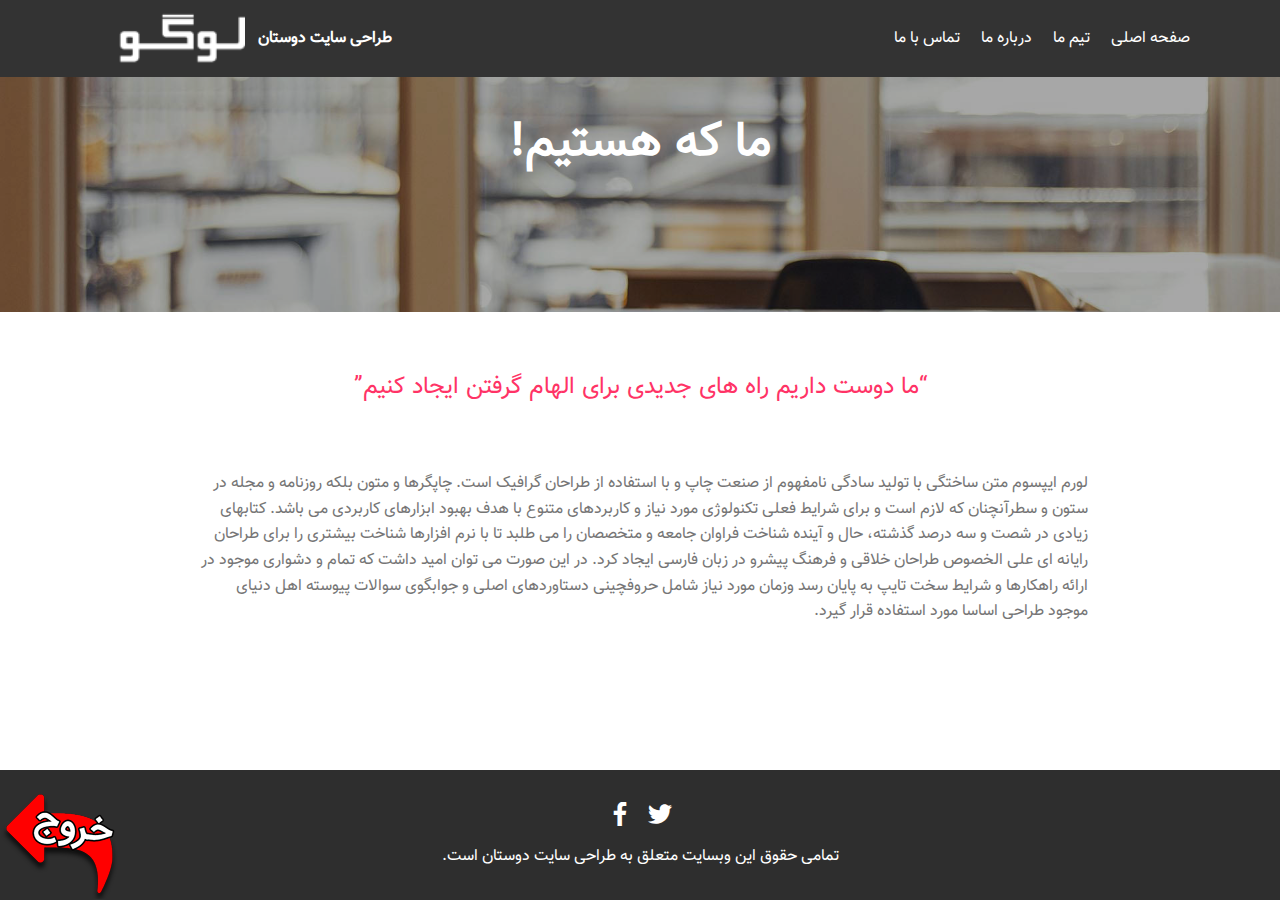
<file: site1/about.html>
<!DOCTYPE html>
<html dir="rtl" lang="fa-IR" >
<head>

  <meta charset="UTF-8">
  <meta http-equiv="X-UA-Compatible" content="IE=edge">

  <meta name="viewport" content="width=device-width, initial-scale=1, minimum-scale=1">
  <link rel="shortcut icon" href="assets/images/favicon-100x100.png" type="image/x-icon">
  <meta name="description" content="گروه طراحی سایت دوستان">
  
  <title>درباره ما | گروه طراحی سایت دوستان</title>
  <link rel="stylesheet" href="assets/web/assets/mobirise-icons/mobirise-icons.css">
  <link rel="stylesheet" href="assets/tether/tether.min.css">
  <link rel="stylesheet" href="assets/bootstrap/css/bootstrap.min.css">
  <link rel="stylesheet" href="assets/bootstrap/css/bootstrap-grid.min.css">
  <link rel="stylesheet" href="assets/bootstrap/css/bootstrap-reboot.min.css">
  <link rel="stylesheet" href="assets/socicon/css/styles.css">
  <link rel="stylesheet" href="assets/animatecss/animate.min.css">
  <link rel="stylesheet" href="assets/dropdown/css/style.css">
  <link rel="stylesheet" href="assets/theme/css/style.css">
  <link href="assets/fonts/style.css" rel="stylesheet">
  <link rel="stylesheet" href="assets/mobirise/css/mbr-additional.css" type="text/css">
  
  
  
</head>
<body>
<div style="position: fixed; z-index: 500; left: 1px; bottom: 1px;"><a target="_self" href="http://asansitebesaz.com/"><img src="assets/return.png" border="0"></a></div>
 
 <section class="menu cid-rAnsDICJtH" once="menu" id="menu1-c">

    

    <nav class="navbar navbar-expand beta-menu navbar-dropdown align-items-center navbar-fixed-top navbar-toggleable-sm">
        <button class="navbar-toggler navbar-toggler-right" type="button" data-toggle="collapse" data-target="#navbarSupportedContent" aria-controls="navbarSupportedContent" aria-expanded="false" aria-label="Toggle navigation">
            <div class="hamburger">
                <span></span>
                <span></span>
                <span></span>
                <span></span>
            </div>
        </button>
        <div class="menu-logo">
            <div class="navbar-brand">
                <span class="navbar-logo">
                    <a href="">
                         <img src="assets/images/logo-122x45.png" alt="" title="" style="height: 3.8rem;">
                    </a>
                </span>
                <span class="navbar-caption-wrap"><a class="navbar-caption text-white display-4" href="">
                        طراحی سایت دوستان</a></span>
            </div>
        </div>
        <div class="collapse navbar-collapse" id="navbarSupportedContent">
            <ul class="navbar-nav nav-dropdown nav-right" data-app-modern-menu="true"><li class="nav-item">
                    <a class="nav-link link text-white display-4" href="contact.html">تماس با ما</a>
                </li><li class="nav-item"><a class="nav-link link text-white display-4" href="about.html">
                        
                        درباره ما</a></li><li class="nav-item"><a class="nav-link link text-white display-4" href="team.html">
                        
                        تیم ما</a></li>
                <li class="nav-item">
                    <a class="nav-link link text-white display-4" href="index.html">
                        
                        صفحه اصلی</a>
                </li></ul>
            
        </div>
    </nav>
</section>

<section class="mbr-section content5 cid-rAnxIpEC3W" id="content5-f">

    

    <div class="mbr-overlay" style="opacity: 0.4; background-color: rgb(35, 35, 35);">
    </div>

    <div class="container">
        <div class="media-container-row">
            <div class="title col-12 col-md-8">
                <h2 class="align-center mbr-bold mbr-white pb-3 mbr-fonts-style display-2">ما که هستیم!</h2>
                
                
                
            </div>
        </div>
    </div>
</section>

<section class="mbr-section content4 cid-rAnxZvK1B6" id="content4-g">

    

    <div class="container">
        <div class="media-container-row">
            <div class="title col-12 col-md-8">
                
                <h3 class="mbr-section-subtitle align-center mbr-light mbr-fonts-style display-5">“ما دوست داریم راه های جدیدی برای الهام گرفتن ایجاد کنیم”</h3>
                
            </div>
        </div>
    </div>
</section>

<section class="mbr-section article content1 cid-rAny13a7Hw" id="content1-h">
    
     

    <div class="container">
        <div class="media-container-row">
            <div class="mbr-text col-12 mbr-fonts-style display-7 col-md-10"><p>لورم ایپسوم متن ساختگی با تولید سادگی نامفهوم از صنعت چاپ و با استفاده از طراحان گرافیک است. چاپگرها و متون بلکه روزنامه و مجله در ستون و سطرآنچنان که لازم است و برای شرایط فعلی تکنولوژی مورد نیاز و کاربردهای متنوع با هدف بهبود ابزارهای کاربردی می باشد. کتابهای زیادی در شصت و سه درصد گذشته، حال و آینده شناخت فراوان جامعه و متخصصان را می طلبد تا با نرم افزارها شناخت بیشتری را برای طراحان رایانه ای علی الخصوص طراحان خلاقی و فرهنگ پیشرو در زبان فارسی ایجاد کرد. در این صورت می توان امید داشت که تمام و دشواری موجود در ارائه راهکارها و شرایط سخت تایپ به پایان رسد وزمان مورد نیاز شامل حروفچینی دستاوردهای اصلی و جوابگوی سوالات پیوسته اهل دنیای موجود طراحی اساسا مورد استفاده قرار گیرد.</p></div>
        </div>
    </div>
</section>

<section once="footers" class="cid-rAnta3wOuH mbr-reveal" id="footer7-d">

    

    

    <div class="container">
        <div class="media-container-row align-center mbr-white">
            
            <div class="row social-row">
                <div class="social-list align-right pb-2">
                    
                    
                    
                    
                    
                    
                <div class="soc-item">
                        
                            <span class="mbr-iconfont mbr-iconfont-social socicon-twitter socicon"></span>
                        
                    </div><div class="soc-item">
                        
                            <span class="mbr-iconfont mbr-iconfont-social socicon-facebook socicon"></span>
                        
                    </div></div>
            </div>
            <div class="row row-copirayt">
                <p class="mbr-text mb-0 mbr-fonts-style mbr-white align-center display-7">
                    تمامی حقوق این وبسایت متعلق به طراحی سایت دوستان است.</p>
            </div>
        </div>
    </div>
</section>


  <script src="assets/web/assets/jquery/jquery.min.js"></script>
  <script src="assets/popper/popper.min.js"></script>
  <script src="assets/tether/tether.min.js"></script>
  <script src="assets/bootstrap/js/bootstrap.min.js"></script>
  <script src="assets/smoothscroll/smooth-scroll.js"></script>
  <script src="assets/touchswipe/jquery.touch-swipe.min.js"></script>
  <script src="assets/viewportchecker/jquery.viewportchecker.js"></script>
  <script src="assets/dropdown/js/nav-dropdown.js"></script>
  <script src="assets/dropdown/js/navbar-dropdown.js"></script>
  <script src="assets/theme/js/script.js"></script>
  
  
 <div id="scrollToTop" class="scrollToTop mbr-arrow-up"><a style="text-align: center;"><i class="mbr-arrow-up-icon mbr-arrow-up-icon-cm cm-icon cm-icon-smallarrow-up"></i></a></div>
    <input name="animation" type="hidden">
  </body>
</html>
</file>
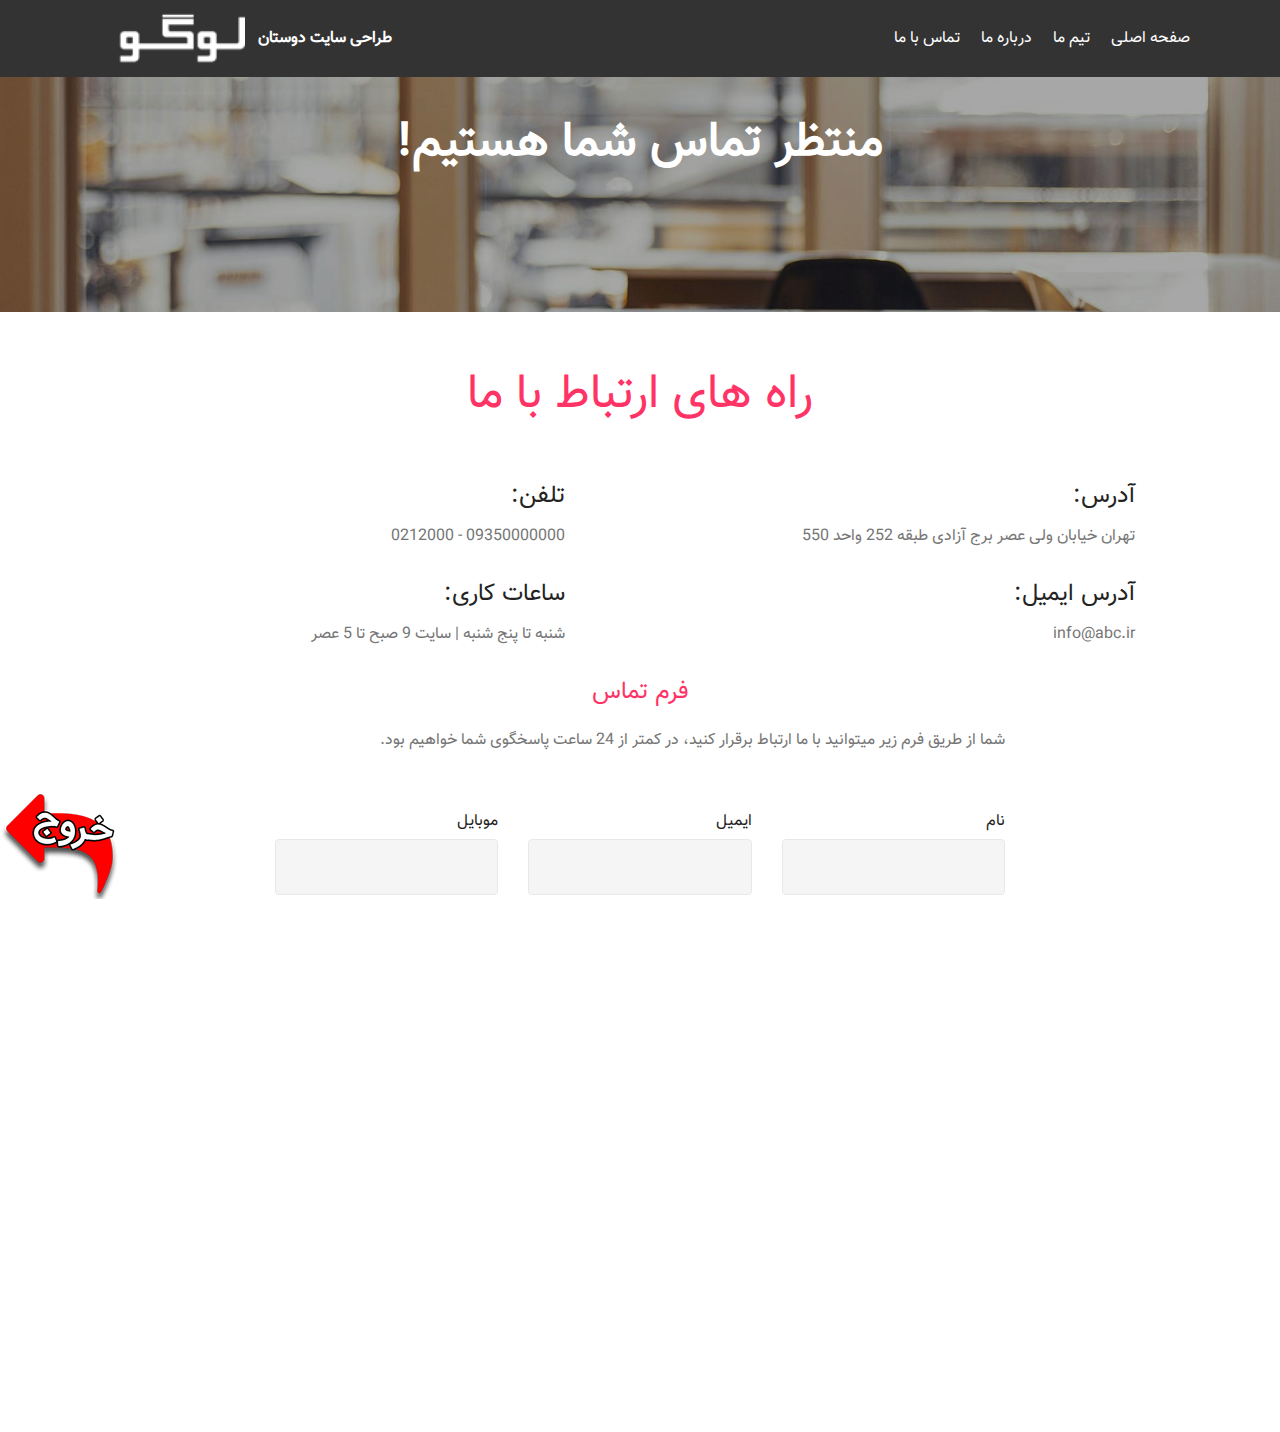
<file: site1/contact.html>
<!DOCTYPE html>
<html dir="rtl" lang="fa-IR" >
<head>

  <meta charset="UTF-8">
  <meta http-equiv="X-UA-Compatible" content="IE=edge">

  <meta name="viewport" content="width=device-width, initial-scale=1, minimum-scale=1">
  <link rel="shortcut icon" href="assets/images/favicon-100x100.png" type="image/x-icon">
  <meta name="description" content="راه های ارتباطی با گروه طراحی سایت دوستان">
  
  <title>تماس با ما | گروه طراحی سایت دوستان</title>
  <link rel="stylesheet" href="assets/web/assets/mobirise-icons/mobirise-icons.css">
  <link rel="stylesheet" href="assets/tether/tether.min.css">
  <link rel="stylesheet" href="assets/bootstrap/css/bootstrap.min.css">
  <link rel="stylesheet" href="assets/bootstrap/css/bootstrap-grid.min.css">
  <link rel="stylesheet" href="assets/bootstrap/css/bootstrap-reboot.min.css">
  <link rel="stylesheet" href="assets/dropdown/css/style.css">
  <link rel="stylesheet" href="assets/animatecss/animate.min.css">
  <link rel="stylesheet" href="assets/socicon/css/styles.css">
  <link rel="stylesheet" href="assets/theme/css/style.css">
  <link href="assets/fonts/style.css" rel="stylesheet">
  <link rel="stylesheet" href="assets/mobirise/css/mbr-additional.css" type="text/css">
  
  
  
</head>
<body>

<div style="position: fixed; z-index: 500; left: 1px; bottom: 1px;"><a target="_self" href="http://asansitebesaz.com/"><img src="assets/return.png" border="0"></a></div>

  <section class="menu cid-rAnsDICJtH" once="menu" id="menu1-i">

    

    <nav class="navbar navbar-expand beta-menu navbar-dropdown align-items-center navbar-fixed-top navbar-toggleable-sm">
        <button class="navbar-toggler navbar-toggler-right" type="button" data-toggle="collapse" data-target="#navbarSupportedContent" aria-controls="navbarSupportedContent" aria-expanded="false" aria-label="Toggle navigation">
            <div class="hamburger">
                <span></span>
                <span></span>
                <span></span>
                <span></span>
            </div>
        </button>
        <div class="menu-logo">
            <div class="navbar-brand">
                <span class="navbar-logo">
                    <a href="">
                         <img src="assets/images/logo-122x45.png" alt="" title="" style="height: 3.8rem;">
                    </a>
                </span>
                <span class="navbar-caption-wrap"><a class="navbar-caption text-white display-4" href="">
                        طراحی سایت دوستان</a></span>
            </div>
        </div>
        <div class="collapse navbar-collapse" id="navbarSupportedContent">
            <ul class="navbar-nav nav-dropdown nav-right" data-app-modern-menu="true"><li class="nav-item">
                    <a class="nav-link link text-white display-4" href="contact.html">تماس با ما</a>
                </li><li class="nav-item"><a class="nav-link link text-white display-4" href="about.html">
                        
                        درباره ما</a></li><li class="nav-item"><a class="nav-link link text-white display-4" href="team.html">
                        
                        تیم ما</a></li>
                <li class="nav-item">
                    <a class="nav-link link text-white display-4" href="index.html">
                        
                        صفحه اصلی</a>
                </li></ul>
            
        </div>
    </nav>
</section>

<section class="mbr-section content5 cid-rAnyz5PJdn" id="content5-k">

    

    <div class="mbr-overlay" style="opacity: 0.4; background-color: rgb(35, 35, 35);">
    </div>

    <div class="container">
        <div class="media-container-row">
            <div class="title col-12 col-md-8">
                <h2 class="align-center mbr-bold mbr-white pb-3 mbr-fonts-style display-2">منتظر تماس شما هستیم!</h2>
                
                
                
            </div>
        </div>
    </div>
</section>

<section class="mbr-section contacts3 cid-rAnyDhczTm" id="contacts3-m">
    <!---->
    
    <!---->
    <!--Overlay-->
    
    <!--Container-->
    <div class="container">
        <div class="row">
            <!--Titles-->
            <div class="title col-12">
                <h2 class="align-left mbr-fonts-style display-2">راه های ارتباط با ما</h2>
                
            </div>
            <div class="col-12">
                <div class="row">
                    <div class="col-12 col-md-6">
                        <div class="wrapper">
                            <span class="iconfont-wrapper">
                                <span class="amp-iconfont icon fa-thumbs-o-up fa"></span>
                            </span>
                            <div class="b-info b-adress">
                                <h5 class="align-left mbr-fonts-style display-5">
                                    آدرس:
                                </h5>
                                <p class="mbr-text align-left mbr-fonts-style display-7">
                                    تهران خیابان ولی عصر برج آزادی طبقه 252 واحد 550
                                </p>
                            </div>
                        </div>
                    </div>
                    <div class="col-12 col-md-6">
                        <div class="wrapper">
                            <span class="iconfont-wrapper">
                                <span class="amp-iconfont icon fa-phone fa"></span>
                            </span>
                            <div class="b-info b-phone">
                                <h5 class="align-left mbr-fonts-style display-5">
                                    تلفن:
                                </h5>
                                <p class="mbr-text align-left mbr-fonts-style display-7">
                                    09350000000 - 0212000
                                </p>
                            </div>
                        </div>
                    </div>
                    <div class="col-12 col-md-6">
                        <div class="wrapper">
                            <span class="iconfont-wrapper">
                                <span class="amp-iconfont icon fa-comment-o fa"></span>
                            </span>
                            <div class="b-info b-mail">
                                <h5 class="align-left mbr-fonts-style display-5">آدرس ایمیل:</h5>
                                <p class="mbr-text align-left mbr-fonts-style display-7">
                                    info@abc.ir
                                </p>
                            </div>
                        </div>
                    </div>
                    <div class="col-12 col-md-6">
                        <div class="wrapper">
                            <span class="iconfont-wrapper">
                                <span class="amp-iconfont icon fa-th-large fa"></span>
                            </span>
                            <div class="b-info b-mail">
                                <h5 class="align-left mbr-fonts-style display-5">ساعات کاری:</h5>
                                <p class="mbr-text align-left mbr-fonts-style display-7">
                                    شنبه تا پنج شنبه | سایت 9 صبح تا 5 عصر
                                </p>
                            </div>
                        </div>
                    </div>
                </div>
            </div>
        </div>
    </div>
</section>

<section class="mbr-section form1 cid-rAnyCp2498" id="form1-l">

    

    
    <div class="container">
        <div class="row justify-content-center">
            <div class="title col-12 col-lg-8">
                <h2 class="mbr-section-title align-center pb-3 mbr-fonts-style display-5">فرم تماس</h2>
                <h3 class="mbr-section-subtitle align-center mbr-light pb-3 mbr-fonts-style display-7">شما از طریق فرم زیر میتوانید با ما ارتباط برقرار کنید، در کمتر از 24 ساعت پاسخگوی شما خواهیم بود.</h3>
            </div>
        </div>
    </div>
    <div class="container">
        <div class="row justify-content-center">
            <div class="media-container-column col-lg-8" data-form-type="formoid">
                <!---Formbuilder Form--->
                <form action="https://mobirise.com/" method="POST" class="mbr-form form-with-styler" data-form-title="Mobirise Form"><input type="hidden" name="email" data-form-email="true" value="Wz8wahdSnoNA5NgHnqxi1l5q86g05LWNep97almQKA3IXlyvYW0u12pW1lhcDXb6bs+RzEClXph1VIloHAuRbViRXx8keG+NCab49t13TdqAeItkWYtCJUC1GQiHmk8A">
                    <div class="row">
                        <div hidden="hidden" data-form-alert="" class="alert alert-success col-12">از تماس شما متشکریم.</div>
                        <div hidden="hidden" data-form-alert-danger="" class="alert alert-danger col-12">
                        </div>
                    </div>
                    <div class="dragArea row">
                        <div class="col-md-4  form-group" data-for="name">
                            <label for="name-form1-l" class="form-control-label mbr-fonts-style display-7">نام</label>
                            <input type="text" name="name" data-form-field="Name" required="required" class="form-control display-7" id="name-form1-l">
                        </div>
                        <div class="col-md-4  form-group" data-for="email">
                            <label for="email-form1-l" class="form-control-label mbr-fonts-style display-7">ایمیل</label>
                            <input type="email" name="email" data-form-field="Email" required="required" class="form-control display-7" id="email-form1-l">
                        </div>
                        <div data-for="phone" class="col-md-4  form-group">
                            <label for="phone-form1-l" class="form-control-label mbr-fonts-style display-7">موبایل</label>
                            <input type="tel" name="phone" data-form-field="Phone" class="form-control display-7" id="phone-form1-l">
                        </div>
                        <div data-for="message" class="col-md-12 form-group">
                            <label for="message-form1-l" class="form-control-label mbr-fonts-style display-7">متن پیام</label>
                            <textarea name="message" data-form-field="Message" class="form-control display-7" id="message-form1-l"></textarea>
                        </div>
                        <div class="col-md-12 input-group-btn align-center"><button type="submit" class="btn btn-form btn-primary display-4">ارسال</button></div>
                    </div>
                </form><!---Formbuilder Form--->
            </div>
        </div>
    </div>
</section>

<section once="footers" class="cid-rAnta3wOuH mbr-reveal" id="footer7-j">

    

    

    <div class="container">
        <div class="media-container-row align-center mbr-white">
            
            <div class="row social-row">
                <div class="social-list align-right pb-2">
                    
                    
                    
                    
                    
                    
                <div class="soc-item">
                        
                            <span class="mbr-iconfont mbr-iconfont-social socicon-twitter socicon"></span>
                        
                    </div><div class="soc-item">
                        
                            <span class="mbr-iconfont mbr-iconfont-social socicon-facebook socicon"></span>
                        
                    </div></div>
            </div>
            <div class="row row-copirayt">
                <p class="mbr-text mb-0 mbr-fonts-style mbr-white align-center display-7">
                    تمامی حقوق این وبسایت متعلق به طراحی سایت دوستان است.</p>
            </div>
        </div>
    </div>
</section>


  <script src="assets/web/assets/jquery/jquery.min.js"></script>
  <script src="assets/popper/popper.min.js"></script>
  <script src="assets/tether/tether.min.js"></script>
  <script src="assets/bootstrap/js/bootstrap.min.js"></script>
  <script src="assets/smoothscroll/smooth-scroll.js"></script>
  <script src="assets/dropdown/js/nav-dropdown.js"></script>
  <script src="assets/dropdown/js/navbar-dropdown.js"></script>
  <script src="assets/touchswipe/jquery.touch-swipe.min.js"></script>
  <script src="assets/viewportchecker/jquery.viewportchecker.js"></script>
  <script src="assets/theme/js/script.js"></script>
  <script src="assets/formoid/formoid.min.js"></script>
  
  
 <div id="scrollToTop" class="scrollToTop mbr-arrow-up"><a style="text-align: center;"><i class="mbr-arrow-up-icon mbr-arrow-up-icon-cm cm-icon cm-icon-smallarrow-up"></i></a></div>
    <input name="animation" type="hidden">
  </body>
</html>
</file>
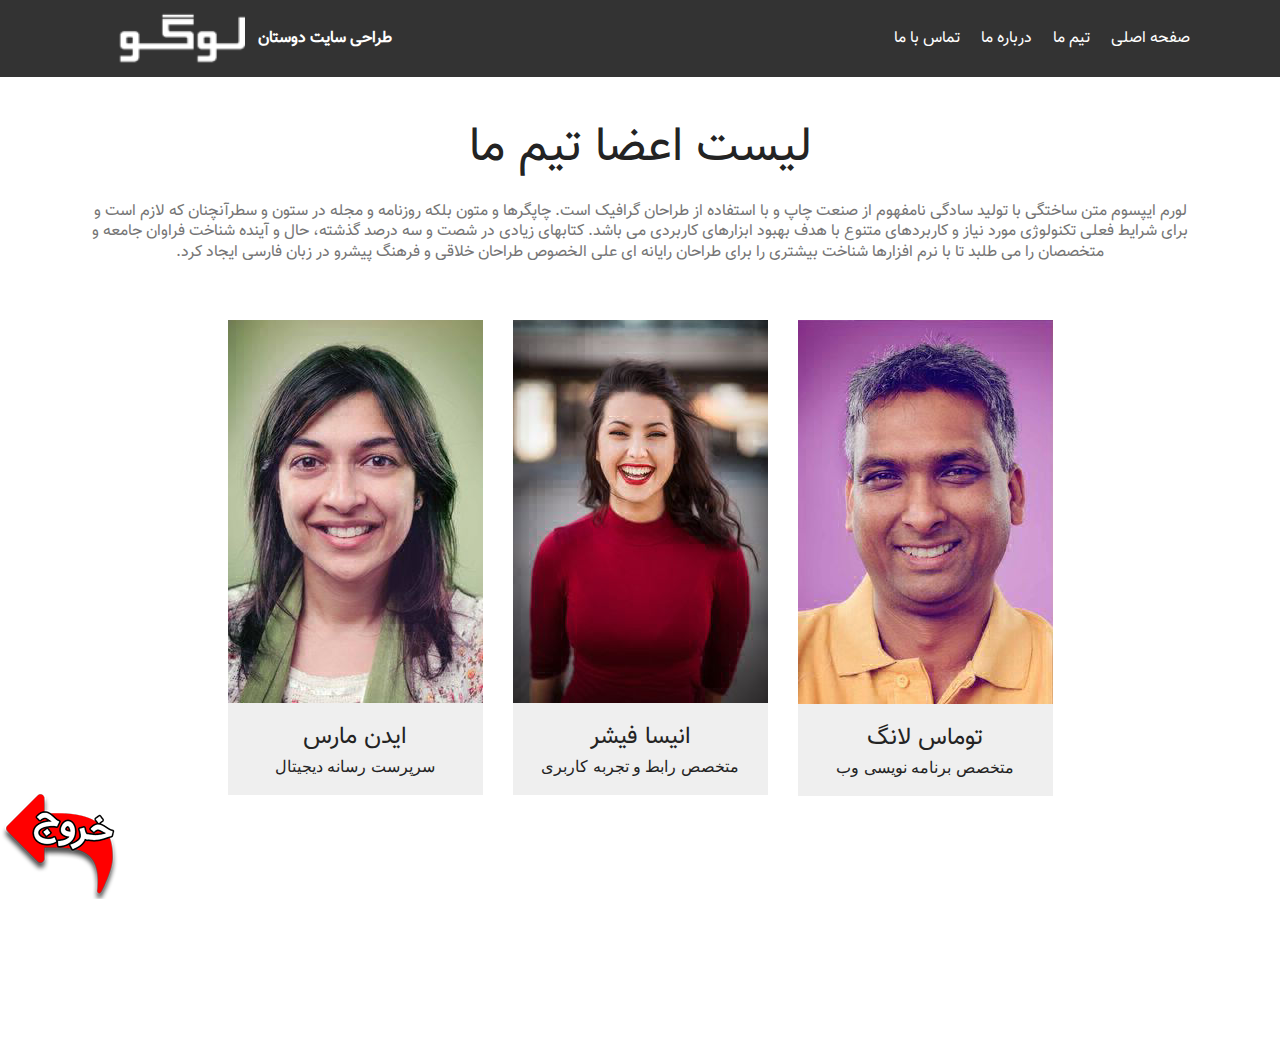
<file: site1/team.html>
<!DOCTYPE html>
<html dir="rtl" lang="fa-IR" >
<head>
  <meta charset="UTF-8">
  <meta http-equiv="X-UA-Compatible" content="IE=edge">
  <meta name="viewport" content="width=device-width, initial-scale=1, minimum-scale=1">
  <link rel="shortcut icon" href="assets/images/favicon-100x100.png" type="image/x-icon">
  <meta name="description" content="اعضای تیم طراحی سایت دوستان">
  
  <title>تیم ما | گروه طراحی سایت دوستان</title>
  <link rel="stylesheet" href="assets/web/assets/mobirise-icons/mobirise-icons.css">
  <link rel="stylesheet" href="assets/tether/tether.min.css">
  <link rel="stylesheet" href="assets/bootstrap/css/bootstrap.min.css">
  <link rel="stylesheet" href="assets/bootstrap/css/bootstrap-grid.min.css">
  <link rel="stylesheet" href="assets/bootstrap/css/bootstrap-reboot.min.css">
  <link rel="stylesheet" href="assets/socicon/css/styles.css">
  <link rel="stylesheet" href="assets/animatecss/animate.min.css">
  <link rel="stylesheet" href="assets/dropdown/css/style.css">
  <link rel="stylesheet" href="assets/theme/css/style.css">
  <link href="assets/fonts/style.css" rel="stylesheet">
  <link rel="stylesheet" href="assets/mobirise/css/mbr-additional.css" type="text/css">
  
  
  
</head>
<body>

<div style="position: fixed; z-index: 500; left: 1px; bottom: 1px;"><a target="_self" href="http://asansitebesaz.com/"><img src="assets/return.png" border="0"></a></div>

  <section class="menu cid-rAnsDICJtH" once="menu" id="menu1-8">

    

    <nav class="navbar navbar-expand beta-menu navbar-dropdown align-items-center navbar-fixed-top navbar-toggleable-sm">
        <button class="navbar-toggler navbar-toggler-right" type="button" data-toggle="collapse" data-target="#navbarSupportedContent" aria-controls="navbarSupportedContent" aria-expanded="false" aria-label="Toggle navigation">
            <div class="hamburger">
                <span></span>
                <span></span>
                <span></span>
                <span></span>
            </div>
        </button>
        <div class="menu-logo">
            <div class="navbar-brand">
                <span class="navbar-logo">
                    <a href="">
                         <img src="assets/images/logo-122x45.png" alt="" title="" style="height: 3.8rem;">
                    </a>
                </span>
                <span class="navbar-caption-wrap"><a class="navbar-caption text-white display-4" href="">
                        طراحی سایت دوستان</a></span>
            </div>
        </div>
        <div class="collapse navbar-collapse" id="navbarSupportedContent">
            <ul class="navbar-nav nav-dropdown nav-right" data-app-modern-menu="true"><li class="nav-item">
                    <a class="nav-link link text-white display-4" href="contact.html">تماس با ما</a>
                </li><li class="nav-item"><a class="nav-link link text-white display-4" href="about.html">
                        
                        درباره ما</a></li><li class="nav-item"><a class="nav-link link text-white display-4" href="team.html">
                        
                        تیم ما</a></li>
                <li class="nav-item">
                    <a class="nav-link link text-white display-4" href="index.html">
                        
                        صفحه اصلی</a>
                </li></ul>
            
        </div>
    </nav>
</section>

<section class="team1 cid-rAnwAUX4p0" id="team1-b">
    
    
    
    <div class="container align-center">
        <h2 class="pb-3 mbr-fonts-style mbr-section-title display-2">لیست اعضا تیم ما</h2>
        <h3 class="pb-5 mbr-section-subtitle mbr-fonts-style mbr-light display-7">لورم ایپسوم متن ساختگی با تولید سادگی نامفهوم از صنعت چاپ و با استفاده از طراحان گرافیک است. چاپگرها و متون بلکه روزنامه و مجله در ستون و سطرآنچنان که لازم است و برای شرایط فعلی تکنولوژی مورد نیاز و کاربردهای متنوع با هدف بهبود ابزارهای کاربردی می باشد. کتابهای زیادی در شصت و سه درصد گذشته، حال و آینده شناخت فراوان جامعه و متخصصان را می طلبد تا با نرم افزارها شناخت بیشتری را برای طراحان رایانه ای علی الخصوص طراحان خلاقی و فرهنگ پیشرو در زبان فارسی ایجاد کرد.</h3>
        <div class="row media-row">
            
        <div class="team-item col-lg-3 col-md-6">
                <div class="item-image">
                    <img src="assets/images/team1-255x384.jpg" alt="" title="">
                </div>
                <div class="item-caption py-3">
                    <div class="item-name px-2">
                        <p class="mbr-fonts-style display-5">
                           توماس لانگ</p>
                    </div>
                    <div class="item-role px-2">
                        <p>متخصص برنامه نویسی وب</p>
                    </div>
                    
                </div>
            </div><div class="team-item col-lg-3 col-md-6">
                <div class="item-image">
                    <img src="assets/images/team2-255x383.jpg" alt="" title="">
                </div>
                <div class="item-caption py-3">
                    <div class="item-name px-2">
                        <p class="mbr-fonts-style display-5">
                           انیسا فیشر</p>
                    </div>
                    <div class="item-role px-2">
                        <p>متخصص رابط و تجربه کاربری</p>
                    </div>
                    
                </div>
            </div><div class="team-item col-lg-3 col-md-6">
                <div class="item-image">
                    <img src="assets/images/team3-255x383.jpg" alt="" title="">
                </div>
                <div class="item-caption py-3">
                    <div class="item-name px-2">
                        <p class="mbr-fonts-style display-5">
                           ایدن مارس</p>
                    </div>
                    <div class="item-role px-2">
                        <p>سرپرست رسانه دیجیتال</p>
                    </div>
                    
                </div>
            </div></div>    
    </div>
</section>

<section once="footers" class="cid-rAnta3wOuH mbr-reveal" id="footer7-9">

    

    

    <div class="container">
        <div class="media-container-row align-center mbr-white">
            
            <div class="row social-row">
                <div class="social-list align-right pb-2">
                    
                    
                    
                    
                    
                    
                <div class="soc-item">
                        
                            <span class="mbr-iconfont mbr-iconfont-social socicon-twitter socicon"></span>
                        
                    </div><div class="soc-item">
                        
                            <span class="mbr-iconfont mbr-iconfont-social socicon-facebook socicon"></span>
                        
                    </div></div>
            </div>
            <div class="row row-copirayt">
                <p class="mbr-text mb-0 mbr-fonts-style mbr-white align-center display-7">
                    تمامی حقوق این وبسایت متعلق به طراحی سایت دوستان است.</p>
            </div>
        </div>
    </div>
</section>


  <script src="assets/web/assets/jquery/jquery.min.js"></script>
  <script src="assets/popper/popper.min.js"></script>
  <script src="assets/tether/tether.min.js"></script>
  <script src="assets/bootstrap/js/bootstrap.min.js"></script>
  <script src="assets/smoothscroll/smooth-scroll.js"></script>
  <script src="assets/touchswipe/jquery.touch-swipe.min.js"></script>
  <script src="assets/viewportchecker/jquery.viewportchecker.js"></script>
  <script src="assets/dropdown/js/nav-dropdown.js"></script>
  <script src="assets/dropdown/js/navbar-dropdown.js"></script>
  <script src="assets/theme/js/script.js"></script>
  
  
 <div id="scrollToTop" class="scrollToTop mbr-arrow-up"><a style="text-align: center;"><i class="mbr-arrow-up-icon mbr-arrow-up-icon-cm cm-icon cm-icon-smallarrow-up"></i></a></div>
    <input name="animation" type="hidden">
  </body>
</html>
</file>
<file: assets/theme/css/style.css>
/*!
 * Mobirise v4 theme (https://mobirise.com/)
 * Copyright 2017 Mobirise
 */
section {
  background-color: #eeeeee;
}

section,
.container,
.container-fluid {
  position: relative;
  word-wrap: break-word;
}

a.mbr-iconfont:hover {
  text-decoration: none;
}

.article .lead p, .article .lead ul, .article .lead ol, .article .lead pre, .article .lead blockquote {
  margin-bottom: 0;
}

a {
  font-style: normal;
  font-weight: 400;
  cursor: pointer;
}

a, a:hover {
  text-decoration: none;
}

figure {
  margin-bottom: 0;
}

body {
  color: #232323;
}

h1, h2, h3, h4, h5, h6,
.h1, .h2, .h3, .h4, .h5, .h6,
.display-1, .display-2, .display-3, .display-4 {
  line-height: 1;
  word-break: break-word;
  word-wrap: break-word;
}

b, strong {
  font-weight: bold;
}

blockquote {
  padding: 10px 0 10px 20px;
  position: relative;
  border-left: 2px solid;
  border-color: #ff3366;
}

input:-webkit-autofill, input:-webkit-autofill:hover, input:-webkit-autofill:focus, input:-webkit-autofill:active {
  transition-delay: 9999s;
  transition-property: background-color, color;
}

textarea[type="hidden"] {
  display: none;
}

body {
  position: relative;
}

section {
  background-position: 50% 50%;
  background-repeat: no-repeat;
  background-size: cover;
}

section .mbr-background-video,
section .mbr-background-video-preview {
  position: absolute;
  bottom: 0;
  left: 0;
  right: 0;
  top: 0;
}

.hidden {
  visibility: hidden;
}

.mbr-z-index20 {
  z-index: 20;
}

/*! Base colors */
.mbr-white {
  color: #ffffff;
}

.mbr-black {
  color: #000000;
}

.mbr-bg-white {
  background-color: #ffffff;
}

.mbr-bg-black {
  background-color: #000000;
}

/*! Text-aligns */
.align-left {
  text-align: left;
}

.align-center {
  text-align: center;
}

.align-right {
  text-align: right;
}

@media (max-width: 767px) {
  .align-left, .align-center, .align-right, .mbr-section-btn, .mbr-section-title {
    text-align: center;
  }
}

/*! Font-weight  */
.mbr-light {
  font-weight: 300;
}

.mbr-regular {
  font-weight: 400;
}

.mbr-semibold {
  font-weight: 500;
}

.mbr-bold {
  font-weight: 700;
}

/*! Media  */
.media-size-item {
  -webkit-flex: 1 1 auto;
  -moz-flex: 1 1 auto;
  -ms-flex: 1 1 auto;
  -o-flex: 1 1 auto;
  flex: 1 1 auto;
}

.media-content {
  -webkit-flex-basis: 100%;
  flex-basis: 100%;
}

.media-container-row {
  display: -ms-flexbox;
  display: -webkit-flex;
  display: flex;
  -webkit-flex-direction: row;
  -ms-flex-direction: row;
  flex-direction: row;
  -webkit-flex-wrap: wrap;
  -ms-flex-wrap: wrap;
  flex-wrap: wrap;
  -webkit-justify-content: center;
  -ms-flex-pack: center;
  justify-content: center;
  -webkit-align-content: center;
  -ms-flex-line-pack: center;
  align-content: center;
  -webkit-align-items: start;
  -ms-flex-align: start;
  align-items: start;
}

.media-container-row .media-size-item {
  width: 400px;
}

.media-container-column {
  display: -ms-flexbox;
  display: -webkit-flex;
  display: flex;
  -webkit-flex-direction: column;
  -ms-flex-direction: column;
  flex-direction: column;
  -webkit-flex-wrap: wrap;
  -ms-flex-wrap: wrap;
  flex-wrap: wrap;
  -webkit-justify-content: center;
  -ms-flex-pack: center;
  justify-content: center;
  -webkit-align-content: center;
  -ms-flex-line-pack: center;
  align-content: center;
  -webkit-align-items: stretch;
  -ms-flex-align: stretch;
  align-items: stretch;
}

.media-container-column > * {
  width: 100%;
}

@media (min-width: 992px) {
  .media-container-row {
    -webkit-flex-wrap: nowrap;
    -ms-flex-wrap: nowrap;
    flex-wrap: nowrap;
  }
}

figure {
  overflow: hidden;
}

figure[mbr-media-size] {
  transition: width 0.1s;
}

.mbr-figure img, .mbr-figure iframe {
  display: block;
  width: 100%;
}

.card {
  background-color: transparent;
  border: none;
}

.card-box {
  width: 100%;
}

.card-img {
  text-align: center;
  flex-shrink: 0;
  -webkit-flex-shrink: 0;
}

.media {
  max-width: 100%;
  margin: 0 auto;
}

.mbr-figure {
  -ms-flex-item-align: center;
  -ms-grid-row-align: center;
  -webkit-align-self: center;
  align-self: center;
}

.media-container > div {
  max-width: 100%;
}

.mbr-figure img, .card-img img {
  width: 100%;
}

@media (max-width: 991px) {
  .media-size-item {
    width: auto !important;
  }
  .media {
    width: auto;
  }
  .mbr-figure {
    width: 100% !important;
  }
}

/*! Buttons */
.mbr-section-btn {
  margin-left: -.25rem;
  margin-right: -.25rem;
  font-size: 0;
  direction: ltr;
}

nav .mbr-section-btn {
  margin-left: 0rem;
  margin-right: 0rem;
}

/*! Btn icon margin */
.btn .mbr-iconfont, .btn.btn-sm .mbr-iconfont {
  cursor: pointer;
  margin-right: 0.5rem;
}

.btn.btn-md .mbr-iconfont, .btn.btn-md .mbr-iconfont {
  margin-right: 0.8rem;
}

.mbr-regular {
  font-weight: 400;
}

.mbr-semibold {
  font-weight: 500;
}

.mbr-bold {
  font-weight: 700;
}

[type="submit"] {
  -webkit-appearance: none;
}

/*! Full-screen */
.mbr-fullscreen .mbr-overlay {
  min-height: 100vh;
}

.mbr-fullscreen {
  display: flex;
  display: -webkit-flex;
  display: -moz-flex;
  display: -ms-flex;
  display: -o-flex;
  align-items: center;
  -webkit-align-items: center;
  min-height: 100vh;
  padding-top: 3rem;
  padding-bottom: 3rem;
}

/*! Map */
.map {
  height: 25rem;
  position: relative;
}

.map iframe {
  width: 100%;
  height: 100%;
}

/* Form */
.form-asterisk {
  font-family: initial;
  position: absolute;
  top: -2px;
  font-weight: normal;
}

/*! Scroll to top arrow */
.mbr-arrow-up {
  bottom: 25px;
  right: 90px;
  position: fixed;
  text-align: right;
  z-index: 5000;
  color: #ffffff;
  font-size: 32px;
  transform: rotate(180deg);
  -webkit-transform: rotate(180deg);
}

.mbr-arrow-up a {
  background: rgba(0, 0, 0, 0.2);
  border-radius: 3px;
  color: #fff;
  display: inline-block;
  height: 60px;
  width: 60px;
  outline-style: none !important;
  position: relative;
  text-decoration: none;
  transition: all .3s ease-in-out;
  cursor: pointer;
  text-align: center;
}

.mbr-arrow-up a:hover {
  background-color: rgba(0, 0, 0, 0.4);
}

.mbr-arrow-up a i {
  line-height: 60px;
}

.mbr-arrow-up-icon {
  display: block;
  color: #fff;
}

.mbr-arrow-up-icon::before {
  content: "\203a";
  display: inline-block;
  font-family: serif;
  font-size: 32px;
  line-height: 1;
  font-style: normal;
  position: relative;
  top: 6px;
  left: -4px;
  -webkit-transform: rotate(-90deg);
  transform: rotate(-90deg);
}

/*! Arrow Down */
.mbr-arrow {
  position: absolute;
  bottom: 45px;
  left: 50%;
  width: 60px;
  height: 60px;
  cursor: pointer;
  background-color: rgba(80, 80, 80, 0.5);
  border-radius: 50%;
  -webkit-transform: translateX(-50%);
  transform: translateX(-50%);
}

.mbr-arrow > a {
  display: inline-block;
  text-decoration: none;
  outline-style: none;
  -webkit-animation: arrowdown 1.7s ease-in-out infinite;
  animation: arrowdown 1.7s ease-in-out infinite;
}

.mbr-arrow > a > i {
  position: absolute;
  top: -2px;
  left: 15px;
  font-size: 2rem;
}

@keyframes arrowdown {
  0% {
    transform: translateY(0px);
    -webkit-transform: translateY(0px);
  }
  50% {
    transform: translateY(-5px);
    -webkit-transform: translateY(-5px);
  }
  100% {
    transform: translateY(0px);
    -webkit-transform: translateY(0px);
  }
}

@-webkit-keyframes arrowdown {
  0% {
    transform: translateY(0px);
    -webkit-transform: translateY(0px);
  }
  50% {
    transform: translateY(-5px);
    -webkit-transform: translateY(-5px);
  }
  100% {
    transform: translateY(0px);
    -webkit-transform: translateY(0px);
  }
}

@media (max-width: 500px) {
  .mbr-arrow-up {
    left: 50%;
    right: auto;
    transform: translateX(-50%) rotate(180deg);
    -webkit-transform: translateX(-50%) rotate(180deg);
  }
}

/*Gradients animation*/
@keyframes gradient-animation {
  from {
    background-position: 0% 100%;
    animation-timing-function: ease-in-out;
  }
  to {
    background-position: 100% 0%;
    animation-timing-function: ease-in-out;
  }
}

@-webkit-keyframes gradient-animation {
  from {
    background-position: 0% 100%;
    animation-timing-function: ease-in-out;
  }
  to {
    background-position: 100% 0%;
    animation-timing-function: ease-in-out;
  }
}

.bg-gradient {
  background-size: 200% 200%;
  animation: gradient-animation 5s infinite alternate;
  -webkit-animation: gradient-animation 5s infinite alternate;
}

.menu .navbar-brand {
  display: -webkit-flex;
}

.menu .navbar-brand span {
  display: flex;
  display: -webkit-flex;
}

.menu .navbar-brand .navbar-caption-wrap {
  display: -webkit-flex;
}

.menu .navbar-brand .navbar-logo img {
  display: -webkit-flex;
}

@media (min-width: 768px) and (max-width: 1023px) {
  .menu .navbar-toggleable-sm .navbar-nav {
    display: -webkit-box;
    display: -webkit-flex;
    display: -ms-flexbox;
  }
}

@media (max-width: 1023px) {
  .menu .navbar-collapse {
    max-height: 93.5vh;
  }
  .menu .navbar-collapse.show {
    overflow: auto;
  }
}

@media (min-width: 1024px) {
  .menu .navbar-nav.nav-dropdown {
    display: -webkit-flex;
  }
  .menu .navbar-toggleable-sm .navbar-collapse {
    display: -webkit-flex !important;
  }
  .menu .collapsed .navbar-collapse {
    max-height: 93.5vh;
  }
  .menu .collapsed .navbar-collapse.show {
    overflow: auto;
  }
}

@media (max-width: 767px) {
  .menu .navbar-collapse {
    max-height: 80vh;
  }
}

.navbar {
  display: -webkit-flex;
  -webkit-flex-wrap: wrap;
  -webkit-align-items: center;
  -webkit-justify-content: space-between;
}

.navbar-collapse {
  -webkit-flex-basis: 100%;
  -webkit-flex-grow: 1;
  -webkit-align-items: center;
}

.nav-dropdown .link {
  padding: .667em 1.667em !important;
  margin: 0 !important;
}

.nav {
  display: -webkit-flex;
  -webkit-flex-wrap: wrap;
}

.row {
  display: -webkit-flex;
  -webkit-flex-wrap: wrap;
}

.justify-content-center {
  -webkit-justify-content: center;
}

.form-inline {
  display: -webkit-flex;
  -webkit-flex-flow: row wrap;
  -webkit-align-items: center;
}

.card-wrapper {
  -webkit-flex: 1;
}

.carousel-control {
  z-index: 10;
  display: -webkit-flex;
  -webkit-align-items: center;
  -webkit-justify-content: center;
}

.carousel-controls {
  display: -webkit-flex;
}

.media {
  display: -webkit-flex;
}

.form-group:focus {
  outline: none;
}

.jq-selectbox__select {
  padding: 1.07em .5em;
  position: absolute;
  top: 0;
  left: 0;
  width: 100%;
}

.jq-selectbox__dropdown {
  position: absolute;
  top: 100% !important;
  left: 0 !important;
  width: 100% !important;
}

.jq-selectbox__trigger-arrow {
  transform: translateY(-50%);
}

.jq-selectbox li {
  padding: 1.07em .5em;
}

input[type="range"] {
  padding-left: 0 !important;
  padding-right: 0 !important;
}

.modal-dialog, .modal-content {
  height: 100%;
}

.modal-dialog .carousel-inner {
  height: 100%;
  height: -webkit-fill-available;
  height: fill-available;
}

.carousel-item {
  text-align: center;
}

.carousel-item img {
  margin: auto;
}
.engine {
	position: absolute;
	text-indent: -2400px;
	text-align: center;
	padding: 0;
	top: 0;
	left: -2400px;
}
</file>
<file: assets/mobirise/css/mbr-additional.css>
body {
  font-style: normal;
  line-height: 1.5;
}
.mbr-section-title {
  font-style: normal;
  line-height: 1.2;
}
.mbr-section-subtitle {
  line-height: 1.3;
}
.mbr-text {
  font-style: normal;
  line-height: 1.6;
}
.display-1 {
  font-family: 'Vazir';
  font-size: 4.25rem;
}
.display-1 > .mbr-iconfont {
  font-size: 6.8rem;
}
.display-2 {
  font-family: 'Vazir';
  font-size: 3rem;
}
.display-2 > .mbr-iconfont {
  font-size: 4.8rem;
}
.display-4 {
  font-family: 'Vazir';
  font-size: 1rem;
}
.display-4 > .mbr-iconfont {
  font-size: 1.6rem;
}
.display-5 {
  font-family: 'Vazir';
  font-size: 1.5rem;
}
.display-5 > .mbr-iconfont {
  font-size: 2.4rem;
}
.display-7 {
  font-family: 'Vazir';
  font-size: 1rem;
}
.display-7 > .mbr-iconfont {
  font-size: 1.6rem;
}
/* ---- Fluid typography for mobile devices ---- */
/* 1.4 - font scale ratio ( bootstrap == 1.42857 ) */
/* 100vw - current viewport width */
/* (48 - 20)  48 == 48rem == 768px, 20 == 20rem == 320px(minimal supported viewport) */
/* 0.65 - min scale variable, may vary */
@media (max-width: 768px) {
  .display-1 {
    font-size: 3.4rem;
    font-size: calc( 2.1374999999999997rem + (4.25 - 2.1374999999999997) * ((100vw - 20rem) / (48 - 20)));
    line-height: calc( 1.4 * (2.1374999999999997rem + (4.25 - 2.1374999999999997) * ((100vw - 20rem) / (48 - 20))));
  }
  .display-2 {
    font-size: 2.4rem;
    font-size: calc( 1.7rem + (3 - 1.7) * ((100vw - 20rem) / (48 - 20)));
    line-height: calc( 1.4 * (1.7rem + (3 - 1.7) * ((100vw - 20rem) / (48 - 20))));
  }
  .display-4 {
    font-size: 0.8rem;
    font-size: calc( 1rem + (1 - 1) * ((100vw - 20rem) / (48 - 20)));
    line-height: calc( 1.4 * (1rem + (1 - 1) * ((100vw - 20rem) / (48 - 20))));
  }
  .display-5 {
    font-size: 1.2rem;
    font-size: calc( 1.175rem + (1.5 - 1.175) * ((100vw - 20rem) / (48 - 20)));
    line-height: calc( 1.4 * (1.175rem + (1.5 - 1.175) * ((100vw - 20rem) / (48 - 20))));
  }
}
/* Buttons */
.btn {
  font-weight: 500;
  border-width: 2px;
  font-style: normal;
  letter-spacing: 1px;
  margin: .4rem .8rem;
  white-space: normal;
  -webkit-transition: all 0.3s ease-in-out;
  -moz-transition: all 0.3s ease-in-out;
  transition: all 0.3s ease-in-out;
  display: inline-flex;
  align-items: center;
  justify-content: center;
  word-break: break-word;
  -webkit-align-items: center;
  -webkit-justify-content: center;
  display: -webkit-inline-flex;
  padding: 1rem 3rem;
  border-radius: 3px;
}
.btn-sm {
  font-weight: 500;
  letter-spacing: 1px;
  -webkit-transition: all 0.3s ease-in-out;
  -moz-transition: all 0.3s ease-in-out;
  transition: all 0.3s ease-in-out;
  padding: 0.6rem 1.5rem;
  border-radius: 3px;
}
.btn-md {
  font-weight: 500;
  letter-spacing: 1px;
  margin: .4rem .8rem !important;
  -webkit-transition: all 0.3s ease-in-out;
  -moz-transition: all 0.3s ease-in-out;
  transition: all 0.3s ease-in-out;
  padding: 1rem 3rem;
  border-radius: 3px;
}
.btn-lg {
  font-weight: 500;
  letter-spacing: 1px;
  margin: .4rem .8rem !important;
  -webkit-transition: all 0.3s ease-in-out;
  -moz-transition: all 0.3s ease-in-out;
  transition: all 0.3s ease-in-out;
  padding: 1.2rem 3.2rem;
  border-radius: 3px;
}
.bg-primary {
  background-color: #ff0100 !important;
}
.bg-success {
  background-color: #f7ed4a !important;
}
.bg-info {
  background-color: #82786e !important;
}
.bg-warning {
  background-color: #879a9f !important;
}
.bg-danger {
  background-color: #b1a374 !important;
}
.btn-primary,
.btn-primary:active {
  background-color: #ff0100 !important;
  border-color: #ff0100 !important;
  color: #ffffff !important;
}
.btn-primary:hover,
.btn-primary:focus,
.btn-primary.focus,
.btn-primary.active {
  color: #ffffff !important;
  background-color: #b30100 !important;
  border-color: #b30100 !important;
}
.btn-primary.disabled,
.btn-primary:disabled {
  color: #ffffff !important;
  background-color: #b30100 !important;
  border-color: #b30100 !important;
}
.btn-secondary,
.btn-secondary:active {
  background-color: #f39c12 !important;
  border-color: #f39c12 !important;
  color: #ffffff !important;
}
.btn-secondary:hover,
.btn-secondary:focus,
.btn-secondary.focus,
.btn-secondary.active {
  color: #ffffff !important;
  background-color: #b06f09 !important;
  border-color: #b06f09 !important;
}
.btn-secondary.disabled,
.btn-secondary:disabled {
  color: #ffffff !important;
  background-color: #b06f09 !important;
  border-color: #b06f09 !important;
}
.btn-info,
.btn-info:active {
  background-color: #82786e !important;
  border-color: #82786e !important;
  color: #ffffff !important;
}
.btn-info:hover,
.btn-info:focus,
.btn-info.focus,
.btn-info.active {
  color: #ffffff !important;
  background-color: #59524b !important;
  border-color: #59524b !important;
}
.btn-info.disabled,
.btn-info:disabled {
  color: #ffffff !important;
  background-color: #59524b !important;
  border-color: #59524b !important;
}
.btn-success,
.btn-success:active {
  background-color: #f7ed4a !important;
  border-color: #f7ed4a !important;
  color: #3f3c03 !important;
}
.btn-success:hover,
.btn-success:focus,
.btn-success.focus,
.btn-success.active {
  color: #3f3c03 !important;
  background-color: #eadd0a !important;
  border-color: #eadd0a !important;
}
.btn-success.disabled,
.btn-success:disabled {
  color: #3f3c03 !important;
  background-color: #eadd0a !important;
  border-color: #eadd0a !important;
}
.btn-warning,
.btn-warning:active {
  background-color: #879a9f !important;
  border-color: #879a9f !important;
  color: #ffffff !important;
}
.btn-warning:hover,
.btn-warning:focus,
.btn-warning.focus,
.btn-warning.active {
  color: #ffffff !important;
  background-color: #617479 !important;
  border-color: #617479 !important;
}
.btn-warning.disabled,
.btn-warning:disabled {
  color: #ffffff !important;
  background-color: #617479 !important;
  border-color: #617479 !important;
}
.btn-danger,
.btn-danger:active {
  background-color: #b1a374 !important;
  border-color: #b1a374 !important;
  color: #ffffff !important;
}
.btn-danger:hover,
.btn-danger:focus,
.btn-danger.focus,
.btn-danger.active {
  color: #ffffff !important;
  background-color: #8b7d4e !important;
  border-color: #8b7d4e !important;
}
.btn-danger.disabled,
.btn-danger:disabled {
  color: #ffffff !important;
  background-color: #8b7d4e !important;
  border-color: #8b7d4e !important;
}
.btn-white {
  color: #333333 !important;
}
.btn-white,
.btn-white:active {
  background-color: #ffffff !important;
  border-color: #ffffff !important;
  color: #808080 !important;
}
.btn-white:hover,
.btn-white:focus,
.btn-white.focus,
.btn-white.active {
  color: #808080 !important;
  background-color: #d9d9d9 !important;
  border-color: #d9d9d9 !important;
}
.btn-white.disabled,
.btn-white:disabled {
  color: #808080 !important;
  background-color: #d9d9d9 !important;
  border-color: #d9d9d9 !important;
}
.btn-black,
.btn-black:active {
  background-color: #333333 !important;
  border-color: #333333 !important;
  color: #ffffff !important;
}
.btn-black:hover,
.btn-black:focus,
.btn-black.focus,
.btn-black.active {
  color: #ffffff !important;
  background-color: #0d0d0d !important;
  border-color: #0d0d0d !important;
}
.btn-black.disabled,
.btn-black:disabled {
  color: #ffffff !important;
  background-color: #0d0d0d !important;
  border-color: #0d0d0d !important;
}
.btn-primary-outline,
.btn-primary-outline:active {
  background: none;
  border-color: #990100;
  color: #990100;
}
.btn-primary-outline:hover,
.btn-primary-outline:focus,
.btn-primary-outline.focus,
.btn-primary-outline.active {
  color: #ffffff;
  background-color: #ff0100;
  border-color: #ff0100;
}
.btn-primary-outline.disabled,
.btn-primary-outline:disabled {
  color: #ffffff !important;
  background-color: #ff0100 !important;
  border-color: #ff0100 !important;
}
.btn-secondary-outline,
.btn-secondary-outline:active {
  background: none;
  border-color: #976008;
  color: #976008;
}
.btn-secondary-outline:hover,
.btn-secondary-outline:focus,
.btn-secondary-outline.focus,
.btn-secondary-outline.active {
  color: #ffffff;
  background-color: #f39c12;
  border-color: #f39c12;
}
.btn-secondary-outline.disabled,
.btn-secondary-outline:disabled {
  color: #ffffff !important;
  background-color: #f39c12 !important;
  border-color: #f39c12 !important;
}
.btn-info-outline,
.btn-info-outline:active {
  background: none;
  border-color: #4b453f;
  color: #4b453f;
}
.btn-info-outline:hover,
.btn-info-outline:focus,
.btn-info-outline.focus,
.btn-info-outline.active {
  color: #ffffff;
  background-color: #82786e;
  border-color: #82786e;
}
.btn-info-outline.disabled,
.btn-info-outline:disabled {
  color: #ffffff !important;
  background-color: #82786e !important;
  border-color: #82786e !important;
}
.btn-success-outline,
.btn-success-outline:active {
  background: none;
  border-color: #d2c609;
  color: #d2c609;
}
.btn-success-outline:hover,
.btn-success-outline:focus,
.btn-success-outline.focus,
.btn-success-outline.active {
  color: #3f3c03;
  background-color: #f7ed4a;
  border-color: #f7ed4a;
}
.btn-success-outline.disabled,
.btn-success-outline:disabled {
  color: #3f3c03 !important;
  background-color: #f7ed4a !important;
  border-color: #f7ed4a !important;
}
.btn-warning-outline,
.btn-warning-outline:active {
  background: none;
  border-color: #55666b;
  color: #55666b;
}
.btn-warning-outline:hover,
.btn-warning-outline:focus,
.btn-warning-outline.focus,
.btn-warning-outline.active {
  color: #ffffff;
  background-color: #879a9f;
  border-color: #879a9f;
}
.btn-warning-outline.disabled,
.btn-warning-outline:disabled {
  color: #ffffff !important;
  background-color: #879a9f !important;
  border-color: #879a9f !important;
}
.btn-danger-outline,
.btn-danger-outline:active {
  background: none;
  border-color: #7a6e45;
  color: #7a6e45;
}
.btn-danger-outline:hover,
.btn-danger-outline:focus,
.btn-danger-outline.focus,
.btn-danger-outline.active {
  color: #ffffff;
  background-color: #b1a374;
  border-color: #b1a374;
}
.btn-danger-outline.disabled,
.btn-danger-outline:disabled {
  color: #ffffff !important;
  background-color: #b1a374 !important;
  border-color: #b1a374 !important;
}
.btn-black-outline,
.btn-black-outline:active {
  background: none;
  border-color: #000000;
  color: #000000;
}
.btn-black-outline:hover,
.btn-black-outline:focus,
.btn-black-outline.focus,
.btn-black-outline.active {
  color: #ffffff;
  background-color: #333333;
  border-color: #333333;
}
.btn-black-outline.disabled,
.btn-black-outline:disabled {
  color: #ffffff !important;
  background-color: #333333 !important;
  border-color: #333333 !important;
}
.btn-white-outline,
.btn-white-outline:active,
.btn-white-outline.active {
  background: none;
  border-color: #ffffff;
  color: #ffffff;
}
.btn-white-outline:hover,
.btn-white-outline:focus,
.btn-white-outline.focus {
  color: #333333;
  background-color: #ffffff;
  border-color: #ffffff;
}
.text-primary {
  color: #ff0100 !important;
}
.text-secondary {
  color: #f39c12 !important;
}
.text-success {
  color: #f7ed4a !important;
}
.text-info {
  color: #82786e !important;
}
.text-warning {
  color: #879a9f !important;
}
.text-danger {
  color: #b1a374 !important;
}
.text-white {
  color: #ffffff !important;
}
.text-black {
  color: #000000 !important;
}
a.text-primary:hover,
a.text-primary:focus {
  color: #990100 !important;
}
a.text-secondary:hover,
a.text-secondary:focus {
  color: #976008 !important;
}
a.text-success:hover,
a.text-success:focus {
  color: #d2c609 !important;
}
a.text-info:hover,
a.text-info:focus {
  color: #4b453f !important;
}
a.text-warning:hover,
a.text-warning:focus {
  color: #55666b !important;
}
a.text-danger:hover,
a.text-danger:focus {
  color: #7a6e45 !important;
}
a.text-white:hover,
a.text-white:focus {
  color: #b3b3b3 !important;
}
a.text-black:hover,
a.text-black:focus {
  color: #4d4d4d !important;
}
.alert-success {
  background-color: #70c770;
}
.alert-info {
  background-color: #82786e;
}
.alert-warning {
  background-color: #879a9f;
}
.alert-danger {
  background-color: #b1a374;
}
.mbr-section-btn a.btn:not(.btn-form) {
  border-radius: 100px;
}
.mbr-section-btn a.btn:not(.btn-form):hover,
.mbr-section-btn a.btn:not(.btn-form):focus {
  box-shadow: none !important;
}
.mbr-section-btn a.btn:not(.btn-form):hover,
.mbr-section-btn a.btn:not(.btn-form):focus {
  box-shadow: 0 10px 40px 0 rgba(0, 0, 0, 0.2) !important;
  -webkit-box-shadow: 0 10px 40px 0 rgba(0, 0, 0, 0.2) !important;
}
.mbr-gallery-filter li a {
  border-radius: 100px !important;
}
.mbr-gallery-filter li.active .btn {
  background-color: #ff0100;
  border-color: #ff0100;
  color: #ffffff;
}
.mbr-gallery-filter li.active .btn:focus {
  box-shadow: none;
}
.nav-tabs .nav-link {
  border-radius: 100px !important;
}
.btn-form {
  border-radius: 0;
}
.btn-form:hover {
  cursor: pointer;
}
a,
a:hover {
  color: #ff0100;
}
.mbr-plan-header.bg-primary .mbr-plan-subtitle,
.mbr-plan-header.bg-primary .mbr-plan-price-desc {
  color: #ffcccc;
}
.mbr-plan-header.bg-success .mbr-plan-subtitle,
.mbr-plan-header.bg-success .mbr-plan-price-desc {
  color: #ffffff;
}
.mbr-plan-header.bg-info .mbr-plan-subtitle,
.mbr-plan-header.bg-info .mbr-plan-price-desc {
  color: #beb8b2;
}
.mbr-plan-header.bg-warning .mbr-plan-subtitle,
.mbr-plan-header.bg-warning .mbr-plan-price-desc {
  color: #ced6d8;
}
.mbr-plan-header.bg-danger .mbr-plan-subtitle,
.mbr-plan-header.bg-danger .mbr-plan-price-desc {
  color: #dfd9c6;
}
/* Scroll to top button*/
.scrollToTop_wraper {
  display: none;
}
#scrollToTop a i:before {
  content: '';
  position: absolute;
  height: 40%;
  top: 25%;
  background: #fff;
  width: 2px;
  left: calc(50% - 1px);
}
#scrollToTop a i:after {
  content: '';
  position: absolute;
  display: block;
  border-top: 2px solid #fff;
  border-right: 2px solid #fff;
  width: 40%;
  height: 40%;
  left: 30%;
  bottom: 30%;
  transform: rotate(135deg);
  -webkit-transform: rotate(135deg);
}
/* Others*/
.note-check a[data-value=Rubik] {
  font-style: normal;
}
.mbr-arrow a {
  color: #ffffff;
}
@media (max-width: 767px) {
  .mbr-arrow {
    display: none;
  }
}
.form-control-label {
  position: relative;
  cursor: pointer;
  margin-bottom: .357em;
  padding: 0;
}
.alert {
  color: #ffffff;
  border-radius: 0;
  border: 0;
  font-size: .875rem;
  line-height: 1.5;
  margin-bottom: 1.875rem;
  padding: 1.25rem;
  position: relative;
}
.alert.alert-form::after {
  background-color: inherit;
  bottom: -7px;
  content: "";
  display: block;
  height: 14px;
  left: 50%;
  margin-left: -7px;
  position: absolute;
  transform: rotate(45deg);
  width: 14px;
  -webkit-transform: rotate(45deg);
}
.form-control {
  background-color: #f5f5f5;
  box-shadow: none;
  color: #565656;
  font-family: 'Vazir';
  font-size: 1rem;
  line-height: 1.43;
  min-height: 3.5em;
  padding: 1.07em .5em;
}
.form-control > .mbr-iconfont {
  font-size: 1.6rem;
}
.form-control,
.form-control:focus {
  border: 1px solid #e8e8e8;
}
.form-active .form-control:invalid {
  border-color: red;
}
.mbr-overlay {
  background-color: #000;
  bottom: 0;
  left: 0;
  opacity: .5;
  position: absolute;
  right: 0;
  top: 0;
  z-index: 0;
  pointer-events: none;
}
blockquote {
  font-style: italic;
  padding: 10px 0 10px 20px;
  font-size: 1.09rem;
  position: relative;
  border-color: #ff0100;
  border-width: 3px;
}
ul,
ol,
pre,
blockquote {
  margin-bottom: 2.3125rem;
}
pre {
  background: #f4f4f4;
  padding: 10px 24px;
  white-space: pre-wrap;
}
.inactive {
  -webkit-user-select: none;
  -moz-user-select: none;
  -ms-user-select: none;
  user-select: none;
  pointer-events: none;
  -webkit-user-drag: none;
  user-drag: none;
}
.mbr-section__comments .row {
  justify-content: center;
  -webkit-justify-content: center;
}
/* Forms */
.mbr-form .btn {
  margin: .4rem 0;
}
.mbr-form .input-group-btn a.btn {
  border-radius: 100px !important;
}
.mbr-form .input-group-btn a.btn:hover {
  box-shadow: 0 10px 40px 0 rgba(0, 0, 0, 0.2);
}
.mbr-form .input-group-btn button[type="submit"] {
  border-radius: 100px !important;
  padding: 1rem 3rem;
}
.mbr-form .input-group-btn button[type="submit"]:hover {
  box-shadow: 0 10px 40px 0 rgba(0, 0, 0, 0.2);
}
.form2 .form-control {
  border-top-left-radius: 100px;
  border-bottom-left-radius: 100px;
}
.form2 .input-group-btn a.btn {
  border-top-left-radius: 0 !important;
  border-bottom-left-radius: 0 !important;
}
.form2 .input-group-btn button[type="submit"] {
  border-top-left-radius: 0 !important;
  border-bottom-left-radius: 0 !important;
}
.form3 input[type="email"] {
  border-radius: 100px !important;
}
@media (max-width: 349px) {
  .form2 input[type="email"] {
    border-radius: 100px !important;
  }
  .form2 .input-group-btn a.btn {
    border-radius: 100px !important;
  }
  .form2 .input-group-btn button[type="submit"] {
    border-radius: 100px !important;
  }
}
@media (max-width: 767px) {
  .btn {
    font-size: .75rem !important;
  }
  .btn .mbr-iconfont {
    font-size: 1rem !important;
  }
}
/* Social block */
.btn-social {
  font-size: 20px;
  border-radius: 50%;
  padding: 0;
  width: 44px;
  height: 44px;
  line-height: 44px;
  text-align: center;
  position: relative;
  border: 2px solid #c0a375;
  border-color: #ff0100;
  color: #232323;
  cursor: pointer;
}
.btn-social i {
  top: 0;
  line-height: 44px;
  width: 44px;
}
.btn-social:hover {
  color: #fff;
  background: #ff0100;
}
.btn-social + .btn {
  margin-left: .1rem;
}
/* Footer */
.mbr-footer-content li::before,
.mbr-footer .mbr-contacts li::before {
  background: #ff0100;
}
.mbr-footer-content li a:hover,
.mbr-footer .mbr-contacts li a:hover {
  color: #ff0100;
}
.footer3 input[type="email"],
.footer4 input[type="email"] {
  border-radius: 100px !important;
}
.footer3 .input-group-btn a.btn,
.footer4 .input-group-btn a.btn {
  border-radius: 100px !important;
}
.footer3 .input-group-btn button[type="submit"],
.footer4 .input-group-btn button[type="submit"] {
  border-radius: 100px !important;
}
/* Headers*/
.header13 .form-inline input[type="email"],
.header14 .form-inline input[type="email"] {
  border-radius: 100px;
}
.header13 .form-inline input[type="text"],
.header14 .form-inline input[type="text"] {
  border-radius: 100px;
}
.header13 .form-inline input[type="tel"],
.header14 .form-inline input[type="tel"] {
  border-radius: 100px;
}
.header13 .form-inline a.btn,
.header14 .form-inline a.btn {
  border-radius: 100px;
}
.header13 .form-inline button,
.header14 .form-inline button {
  border-radius: 100px !important;
}
.offset-1 {
  margin-left: 8.33333%;
}
.offset-2 {
  margin-left: 16.66667%;
}
.offset-3 {
  margin-left: 25%;
}
.offset-4 {
  margin-left: 33.33333%;
}
.offset-5 {
  margin-left: 41.66667%;
}
.offset-6 {
  margin-left: 50%;
}
.offset-7 {
  margin-left: 58.33333%;
}
.offset-8 {
  margin-left: 66.66667%;
}
.offset-9 {
  margin-left: 75%;
}
.offset-10 {
  margin-left: 83.33333%;
}
.offset-11 {
  margin-left: 91.66667%;
}
@media (min-width: 576px) {
  .offset-sm-0 {
    margin-left: 0%;
  }
  .offset-sm-1 {
    margin-left: 8.33333%;
  }
  .offset-sm-2 {
    margin-left: 16.66667%;
  }
  .offset-sm-3 {
    margin-left: 25%;
  }
  .offset-sm-4 {
    margin-left: 33.33333%;
  }
  .offset-sm-5 {
    margin-left: 41.66667%;
  }
  .offset-sm-6 {
    margin-left: 50%;
  }
  .offset-sm-7 {
    margin-left: 58.33333%;
  }
  .offset-sm-8 {
    margin-left: 66.66667%;
  }
  .offset-sm-9 {
    margin-left: 75%;
  }
  .offset-sm-10 {
    margin-left: 83.33333%;
  }
  .offset-sm-11 {
    margin-left: 91.66667%;
  }
}
@media (min-width: 768px) {
  .offset-md-0 {
    margin-left: 0%;
  }
  .offset-md-1 {
    margin-left: 8.33333%;
  }
  .offset-md-2 {
    margin-left: 16.66667%;
  }
  .offset-md-3 {
    margin-left: 25%;
  }
  .offset-md-4 {
    margin-left: 33.33333%;
  }
  .offset-md-5 {
    margin-left: 41.66667%;
  }
  .offset-md-6 {
    margin-left: 50%;
  }
  .offset-md-7 {
    margin-left: 58.33333%;
  }
  .offset-md-8 {
    margin-left: 66.66667%;
  }
  .offset-md-9 {
    margin-left: 75%;
  }
  .offset-md-10 {
    margin-left: 83.33333%;
  }
  .offset-md-11 {
    margin-left: 91.66667%;
  }
}
@media (min-width: 992px) {
  .offset-lg-0 {
    margin-left: 0%;
  }
  .offset-lg-1 {
    margin-left: 8.33333%;
  }
  .offset-lg-2 {
    margin-left: 16.66667%;
  }
  .offset-lg-3 {
    margin-left: 25%;
  }
  .offset-lg-4 {
    margin-left: 33.33333%;
  }
  .offset-lg-5 {
    margin-left: 41.66667%;
  }
  .offset-lg-6 {
    margin-left: 50%;
  }
  .offset-lg-7 {
    margin-left: 58.33333%;
  }
  .offset-lg-8 {
    margin-left: 66.66667%;
  }
  .offset-lg-9 {
    margin-left: 75%;
  }
  .offset-lg-10 {
    margin-left: 83.33333%;
  }
  .offset-lg-11 {
    margin-left: 91.66667%;
  }
}
@media (min-width: 1200px) {
  .offset-xl-0 {
    margin-left: 0%;
  }
  .offset-xl-1 {
    margin-left: 8.33333%;
  }
  .offset-xl-2 {
    margin-left: 16.66667%;
  }
  .offset-xl-3 {
    margin-left: 25%;
  }
  .offset-xl-4 {
    margin-left: 33.33333%;
  }
  .offset-xl-5 {
    margin-left: 41.66667%;
  }
  .offset-xl-6 {
    margin-left: 50%;
  }
  .offset-xl-7 {
    margin-left: 58.33333%;
  }
  .offset-xl-8 {
    margin-left: 66.66667%;
  }
  .offset-xl-9 {
    margin-left: 75%;
  }
  .offset-xl-10 {
    margin-left: 83.33333%;
  }
  .offset-xl-11 {
    margin-left: 91.66667%;
  }
}
.navbar-toggler {
  -webkit-align-self: flex-start;
  -ms-flex-item-align: start;
  align-self: flex-start;
  padding: 0.25rem 0.75rem;
  font-size: 1.25rem;
  line-height: 1;
  background: transparent;
  border: 1px solid transparent;
  -webkit-border-radius: 0.25rem;
  border-radius: 0.25rem;
}
.navbar-toggler:focus,
.navbar-toggler:hover {
  text-decoration: none;
}
.navbar-toggler-icon {
  display: inline-block;
  width: 1.5em;
  height: 1.5em;
  vertical-align: middle;
  content: "";
  background: no-repeat center center;
  -webkit-background-size: 100% 100%;
  -o-background-size: 100% 100%;
  background-size: 100% 100%;
}
.navbar-toggler-left {
  position: absolute;
  left: 1rem;
}
.navbar-toggler-right {
  position: absolute;
  right: 1rem;
}
@media (max-width: 575px) {
  .navbar-toggleable .navbar-nav .dropdown-menu {
    position: static;
    float: none;
  }
  .navbar-toggleable > .container {
    padding-right: 0;
    padding-left: 0;
  }
}
@media (min-width: 576px) {
  .navbar-toggleable {
    -webkit-box-orient: horizontal;
    -webkit-box-direction: normal;
    -webkit-flex-direction: row;
    -ms-flex-direction: row;
    flex-direction: row;
    -webkit-flex-wrap: nowrap;
    -ms-flex-wrap: nowrap;
    flex-wrap: nowrap;
    -webkit-box-align: center;
    -webkit-align-items: center;
    -ms-flex-align: center;
    align-items: center;
  }
  .navbar-toggleable .navbar-nav {
    -webkit-box-orient: horizontal;
    -webkit-box-direction: normal;
    -webkit-flex-direction: row;
    -ms-flex-direction: row;
    flex-direction: row;
  }
  .navbar-toggleable .navbar-nav .nav-link {
    padding-right: .5rem;
    padding-left: .5rem;
  }
  .navbar-toggleable > .container {
    display: -webkit-box;
    display: -webkit-flex;
    display: -ms-flexbox;
    display: flex;
    -webkit-flex-wrap: nowrap;
    -ms-flex-wrap: nowrap;
    flex-wrap: nowrap;
    -webkit-box-align: center;
    -webkit-align-items: center;
    -ms-flex-align: center;
    align-items: center;
  }
  .navbar-toggleable .navbar-collapse {
    display: -webkit-box !important;
    display: -webkit-flex !important;
    display: -ms-flexbox !important;
    display: flex !important;
    width: 100%;
  }
  .navbar-toggleable .navbar-toggler {
    display: none;
  }
}
@media (max-width: 767px) {
  .navbar-toggleable-sm .navbar-nav .dropdown-menu {
    position: static;
    float: none;
  }
  .navbar-toggleable-sm > .container {
    padding-right: 0;
    padding-left: 0;
  }
}
@media (min-width: 768px) {
  .navbar-toggleable-sm {
    -webkit-box-orient: horizontal;
    -webkit-box-direction: normal;
    -webkit-flex-direction: row;
    -ms-flex-direction: row;
    flex-direction: row;
    -webkit-flex-wrap: nowrap;
    -ms-flex-wrap: nowrap;
    flex-wrap: nowrap;
    -webkit-box-align: center;
    -webkit-align-items: center;
    -ms-flex-align: center;
    align-items: center;
  }
  .navbar-toggleable-sm .navbar-nav {
    -webkit-box-orient: horizontal;
    -webkit-box-direction: normal;
    -webkit-flex-direction: row;
    -ms-flex-direction: row;
    flex-direction: row;
  }
  .navbar-toggleable-sm .navbar-nav .nav-link {
    padding-right: .5rem;
    padding-left: .5rem;
  }
  .navbar-toggleable-sm > .container {
    display: -webkit-box;
    display: -webkit-flex;
    display: -ms-flexbox;
    display: flex;
    -webkit-flex-wrap: nowrap;
    -ms-flex-wrap: nowrap;
    flex-wrap: nowrap;
    -webkit-box-align: center;
    -webkit-align-items: center;
    -ms-flex-align: center;
    align-items: center;
  }
  .navbar-toggleable-sm .navbar-collapse {
    display: none;
    width: 100%;
  }
  .navbar-toggleable-sm .navbar-toggler {
    display: none;
  }
}
@media (max-width: 1023px) {
  .navbar-toggleable-md .navbar-nav .dropdown-menu {
    position: static;
    float: none;
  }
  .navbar-toggleable-md > .container {
    padding-right: 0;
    padding-left: 0;
  }
}
@media (min-width: 1024px) {
  .navbar-toggleable-md {
    -webkit-box-orient: horizontal;
    -webkit-box-direction: normal;
    -webkit-flex-direction: row;
    -ms-flex-direction: row;
    flex-direction: row;
    -webkit-flex-wrap: nowrap;
    -ms-flex-wrap: nowrap;
    flex-wrap: nowrap;
    -webkit-box-align: center;
    -webkit-align-items: center;
    -ms-flex-align: center;
    align-items: center;
  }
  .navbar-toggleable-md .navbar-nav {
    -webkit-box-orient: horizontal;
    -webkit-box-direction: normal;
    -webkit-flex-direction: row;
    -ms-flex-direction: row;
    flex-direction: row;
  }
  .navbar-toggleable-md .navbar-nav .nav-link {
    padding-right: .5rem;
    padding-left: .5rem;
  }
  .navbar-toggleable-md > .container {
    display: -webkit-box;
    display: -webkit-flex;
    display: -ms-flexbox;
    display: flex;
    -webkit-flex-wrap: nowrap;
    -ms-flex-wrap: nowrap;
    flex-wrap: nowrap;
    -webkit-box-align: center;
    -webkit-align-items: center;
    -ms-flex-align: center;
    align-items: center;
  }
  .navbar-toggleable-md .navbar-collapse {
    display: -webkit-box !important;
    display: -webkit-flex !important;
    display: -ms-flexbox !important;
    display: flex !important;
    width: 100%;
  }
  .navbar-toggleable-md .navbar-toggler {
    display: none;
  }
}
@media (max-width: 1199px) {
  .navbar-toggleable-lg .navbar-nav .dropdown-menu {
    position: static;
    float: none;
  }
  .navbar-toggleable-lg > .container {
    padding-right: 0;
    padding-left: 0;
  }
}
@media (min-width: 1200px) {
  .navbar-toggleable-lg {
    -webkit-box-orient: horizontal;
    -webkit-box-direction: normal;
    -webkit-flex-direction: row;
    -ms-flex-direction: row;
    flex-direction: row;
    -webkit-flex-wrap: nowrap;
    -ms-flex-wrap: nowrap;
    flex-wrap: nowrap;
    -webkit-box-align: center;
    -webkit-align-items: center;
    -ms-flex-align: center;
    align-items: center;
  }
  .navbar-toggleable-lg .navbar-nav {
    -webkit-box-orient: horizontal;
    -webkit-box-direction: normal;
    -webkit-flex-direction: row;
    -ms-flex-direction: row;
    flex-direction: row;
  }
  .navbar-toggleable-lg .navbar-nav .nav-link {
    padding-right: .5rem;
    padding-left: .5rem;
  }
  .navbar-toggleable-lg > .container {
    display: -webkit-box;
    display: -webkit-flex;
    display: -ms-flexbox;
    display: flex;
    -webkit-flex-wrap: nowrap;
    -ms-flex-wrap: nowrap;
    flex-wrap: nowrap;
    -webkit-box-align: center;
    -webkit-align-items: center;
    -ms-flex-align: center;
    align-items: center;
  }
  .navbar-toggleable-lg .navbar-collapse {
    display: -webkit-box !important;
    display: -webkit-flex !important;
    display: -ms-flexbox !important;
    display: flex !important;
    width: 100%;
  }
  .navbar-toggleable-lg .navbar-toggler {
    display: none;
  }
}
.navbar-toggleable-xl {
  -webkit-box-orient: horizontal;
  -webkit-box-direction: normal;
  -webkit-flex-direction: row;
  -ms-flex-direction: row;
  flex-direction: row;
  -webkit-flex-wrap: nowrap;
  -ms-flex-wrap: nowrap;
  flex-wrap: nowrap;
  -webkit-box-align: center;
  -webkit-align-items: center;
  -ms-flex-align: center;
  align-items: center;
}
.navbar-toggleable-xl .navbar-nav .dropdown-menu {
  position: static;
  float: none;
}
.navbar-toggleable-xl > .container {
  padding-right: 0;
  padding-left: 0;
}
.navbar-toggleable-xl .navbar-nav {
  -webkit-box-orient: horizontal;
  -webkit-box-direction: normal;
  -webkit-flex-direction: row;
  -ms-flex-direction: row;
  flex-direction: row;
}
.navbar-toggleable-xl .navbar-nav .nav-link {
  padding-right: .5rem;
  padding-left: .5rem;
}
.navbar-toggleable-xl > .container {
  display: -webkit-box;
  display: -webkit-flex;
  display: -ms-flexbox;
  display: flex;
  -webkit-flex-wrap: nowrap;
  -ms-flex-wrap: nowrap;
  flex-wrap: nowrap;
  -webkit-box-align: center;
  -webkit-align-items: center;
  -ms-flex-align: center;
  align-items: center;
}
.navbar-toggleable-xl .navbar-collapse {
  display: -webkit-box !important;
  display: -webkit-flex !important;
  display: -ms-flexbox !important;
  display: flex !important;
  width: 100%;
}
.navbar-toggleable-xl .navbar-toggler {
  display: none;
}
.card-img {
  width: auto;
}
.menu .navbar.collapsed:not(.beta-menu) {
  flex-direction: column;
  -webkit-flex-direction: column;
}
.carousel-item.active,
.carousel-item-next,
.carousel-item-prev {
  display: -webkit-box;
  display: -webkit-flex;
  display: -ms-flexbox;
  display: flex;
}
.note-air-layout .dropup .dropdown-menu,
.note-air-layout .navbar-fixed-bottom .dropdown .dropdown-menu {
  bottom: initial !important;
}
html,
body {
  height: auto;
  min-height: 100vh;
}
.dropup .dropdown-toggle::after {
  display: none;
}
@media screen and (-ms-high-contrast: active), (-ms-high-contrast: none) {
  .card-wrapper {
    flex: auto!important;
  }
}
.jq-selectbox li:hover,
.jq-selectbox li.selected {
  background-color: #ff0100;
  color: #ffffff;
}
.jq-selectbox .jq-selectbox__trigger-arrow,
.jq-number__spin.minus:after,
.jq-number__spin.plus:after {
  transition: 0.4s;
  border-top-color: currentColor;
  border-bottom-color: currentColor;
}
.jq-selectbox:hover .jq-selectbox__trigger-arrow,
.jq-number__spin.minus:hover:after,
.jq-number__spin.plus:hover:after {
  border-top-color: #ff0100;
  border-bottom-color: #ff0100;
}
.xdsoft_datetimepicker .xdsoft_calendar td.xdsoft_default,
.xdsoft_datetimepicker .xdsoft_calendar td.xdsoft_current,
.xdsoft_datetimepicker .xdsoft_timepicker .xdsoft_time_box > div > div.xdsoft_current {
  color: #ffffff !important;
  background-color: #ff0100 !important;
  box-shadow: none!important;
}
.xdsoft_datetimepicker .xdsoft_calendar td:hover,
.xdsoft_datetimepicker .xdsoft_timepicker .xdsoft_time_box > div > div:hover {
  color: #000000 !important;
  background: #f39c12 !important;
  box-shadow: none !important;
}
.cid-rDBagrSrR5 {
  background-color: #ecf0f1;
}
.cid-rDBagrSrR5 .mbr-figure {
  margin: 0 auto;
  width: 100%;
  display: -webkit-flex;
  justify-content: center;
  -webkit-justify-content: center;
}
.cid-rDBagrSrR5 .mbr-figure img {
  height: 100%;
  margin: 0 auto;
}
@media (max-width: 991px) {
  .cid-rDBagrSrR5 .mbr-figure img {
    width: 100% !important;
  }
}
.cid-rDBagrSrR5 H1 {
  color: #1c1b1b;
}
.cid-rDBagrSrR5 .mbr-text,
.cid-rDBagrSrR5 .mbr-section-btn {
  color: #1c1b1b;
}
.cid-rDB7fkxy9n {
  padding-top: 120px;
  padding-bottom: 0px;
  background-color: #ffffff;
}
.cid-rDB7fkxy9n .mbr-section-subtitle {
  color: #767676;
}
.cid-rDB6TRW1zf {
  padding-top: 0px;
  padding-bottom: 135px;
  background-color: #ffffff;
}
.cid-rDB6TRW1zf .card-box {
  padding: 0 2rem;
}
.cid-rDB6TRW1zf .mbr-section-btn {
  padding-top: 1rem;
}
.cid-rDB6TRW1zf .mbr-section-btn a {
  margin-top: 1rem;
  margin-bottom: 0;
}
.cid-rDB6TRW1zf h4 {
  font-weight: 500;
  margin-bottom: 0;
  text-align: left;
  padding-top: 2rem;
}
.cid-rDB6TRW1zf p {
  margin-bottom: 0;
  text-align: left;
  padding-top: 1.5rem;
}
.cid-rDB6TRW1zf .mbr-text {
  color: #767676;
  text-align: right;
}
.cid-rDB6TRW1zf .card-wrapper {
  height: 100%;
  padding-bottom: 2rem;
  background: #ecf0f1;
  box-shadow: 0px 0px 0px 0px rgba(0, 0, 0, 0);
  transition: box-shadow 0.3s;
}
.cid-rDB6TRW1zf .card-wrapper:hover {
  box-shadow: 0px 0px 30px 0px rgba(0, 0, 0, 0.05);
  transition: box-shadow 0.3s;
}
.cid-rDB6TRW1zf .card-title {
  text-align: center;
}
.cid-rDBfkQmTii {
  background-color: #2c3e50;
}
.cid-rDBfkQmTii P {
  color: #767676;
}
.cid-rDBfkQmTii .mbr-text,
.cid-rDBfkQmTii .mbr-section-btn {
  color: #efefef;
}
.cid-rDBfkQmTii H3 {
  color: #efefef;
}
.cid-rDBfkQmTii H1 {
  color: #ffffff;
}
.cid-rDBlgZTHig {
  padding-top: 30px;
  padding-bottom: 30px;
  background-color: #ffffff;
}
.cid-rDBlgZTHig .media-container-row .mbr-text {
  color: #232323;
}
</file>
<file: gift/assets/app_min.css>
@-webkit-keyframes progress-bar-stripes{0%{background-position:1rem 0}to{background-position:0 0}}@keyframes progress-bar-stripes{0%{background-position:1rem 0}to{background-position:0 0}}@-webkit-keyframes spinner-border{to{-webkit-transform:rotate(360deg);transform:rotate(360deg)}}@keyframes spinner-border{to{-webkit-transform:rotate(360deg);transform:rotate(360deg)}}@-webkit-keyframes spinner-grow{0%{-webkit-transform:scale(0);transform:scale(0)}50%{opacity:1}}@keyframes spinner-grow{0%{-webkit-transform:scale(0);transform:scale(0)}50%{opacity:1}}:root{--blue:#007bff;--indigo:#6610f2;--purple:#6f42c1;--pink:#e83e8c;--red:#dc3545;--orange:#fd7e14;--yellow:#ffc107;--green:#28a745;--teal:#20c997;--cyan:#17a2b8;--white:#fff;--gray:#6c757d;--gray-dark:#343a40;--primary:#007bff;--secondary:#6c757d;--success:#28a745;--info:#17a2b8;--warning:#ffc107;--danger:#dc3545;--light:#f8f9fa;--dark:#343a40;--breakpoint-xs:0;--breakpoint-sm:576px;--breakpoint-md:768px;--breakpoint-lg:992px;--breakpoint-xl:1200px;--font-family-sans-serif:-apple-system,BlinkMacSystemFont,"Segoe UI",Roboto,"Helvetica Neue",Arial,"Noto Sans",sans-serif,"Apple Color Emoji","Segoe UI Emoji","Segoe UI Symbol","Noto Color Emoji";--font-family-monospace:SFMono-Regular,Menlo,Monaco,Consolas,"Liberation Mono","Courier New",monospace}*,::after,::before{box-sizing:border-box}html{font-family:sans-serif;line-height:1.15;-webkit-text-size-adjust:100%;-webkit-tap-highlight-color:transparent}article,aside,figcaption,figure,footer,header,hgroup,main,nav,section{display:block}body{margin:0;font-family:-apple-system,BlinkMacSystemFont,"Segoe UI",Roboto,"Helvetica Neue",Arial,"Noto Sans",sans-serif,"Apple Color Emoji","Segoe UI Emoji","Segoe UI Symbol","Noto Color Emoji";font-size:1rem;font-weight:400;line-height:1.5;color:#212529;text-align:left;background-color:#fff}[tabindex="-1"]:focus{outline:0!important}address,hr{margin-bottom:1rem}hr{box-sizing:content-box;height:0;overflow:visible;margin-top:1rem;border:0;border-top:1px solid rgba(0,0,0,.1)}dl,h1,h2,h3,h4,h5,h6,ol,p,ul{margin-top:0}dl,ol,p,ul{margin-bottom:1rem}abbr[data-original-title],abbr[title]{-webkit-text-decoration:underline dotted;text-decoration:underline dotted;cursor:help;border-bottom:0;text-decoration-skip-ink:none}address{font-style:normal;line-height:inherit}ol ol,ol ul,ul ol,ul ul{margin-bottom:0}dt{font-weight:700}dd{margin-bottom:.5rem;margin-left:0}blockquote,figure{margin:0 0 1rem}b,strong{font-weight:bolder}sub,sup{position:relative;font-size:75%;line-height:0;vertical-align:baseline}sub{bottom:-.25em}sup{top:-.5em}a{color:#007bff;text-decoration:none;background-color:transparent}a:hover{color:#0056b3;text-decoration:underline}a:not([href]):not([tabindex]){color:inherit;text-decoration:none}a:not([href]):not([tabindex]):focus,a:not([href]):not([tabindex]):hover{color:inherit;text-decoration:none}a:not([href]):not([tabindex]):focus{outline:0}code,kbd,pre,samp{font-family:SFMono-Regular,Menlo,Monaco,Consolas,"Liberation Mono","Courier New",monospace}samp{font-size:1em}pre{margin-top:0;margin-bottom:1rem;overflow:auto;display:block;font-size:87.5%;color:#212529}img,svg{vertical-align:middle}img{border-style:none}svg{overflow:hidden}table{border-collapse:collapse}caption{padding-top:.75rem;padding-bottom:.75rem;color:#6c757d;text-align:left;caption-side:bottom}th{text-align:inherit}label{display:inline-block;margin-bottom:.5rem}button{border-radius:0}button:focus{outline:1px dotted;outline:5px auto -webkit-focus-ring-color}button,input,optgroup,select,textarea{margin:0;font-family:inherit;font-size:inherit;line-height:inherit}button,input{overflow:visible}button,select{text-transform:none}[type=button],[type=reset],[type=submit],button{-webkit-appearance:button}[type=button]::-moz-focus-inner,[type=reset]::-moz-focus-inner,[type=submit]::-moz-focus-inner,button::-moz-focus-inner{padding:0;border-style:none}input[type=checkbox],input[type=radio]{box-sizing:border-box;padding:0}input[type=date],input[type=datetime-local],input[type=month],input[type=time]{-webkit-appearance:listbox}textarea{overflow:auto;resize:vertical}fieldset{min-width:0;padding:0;margin:0;border:0}legend{display:block;width:100%;max-width:100%;padding:0;margin-bottom:.5rem;font-size:1.5rem;line-height:inherit;color:inherit;white-space:normal}progress{vertical-align:baseline}[type=number]::-webkit-inner-spin-button,[type=number]::-webkit-outer-spin-button{height:auto}[type=search]{outline-offset:-2px;-webkit-appearance:none}[type=search]::-webkit-search-decoration{-webkit-appearance:none}::-webkit-file-upload-button{font:inherit;-webkit-appearance:button}output{display:inline-block}summary{display:list-item;cursor:pointer}template{display:none}[hidden]{display:none!important}.h1,.h2,.h3,.h4,.h5,.h6,h1,h2,h3,h4,h5,h6{margin-bottom:.5rem;font-family:inherit;font-weight:500;line-height:1.2;color:inherit}.h1,h1{font-size:2.5rem}.h2,h2{font-size:2rem}.h3,h3{font-size:1.75rem}.h4,h4{font-size:1.5rem}.h5,h5{font-size:1.25rem}.h6,h6{font-size:1rem}.display-1,.lead{font-size:1.25rem;font-weight:300}.display-1{font-size:6rem;line-height:1.2}.display-2,.display-3,.display-4{font-size:5.5rem;font-weight:300;line-height:1.2}.display-3,.display-4{font-size:4.5rem}.display-4{font-size:3.5rem}.small,small{font-size:80%;font-weight:400}.mark,mark{padding:.2em;background-color:#fcf8e3}.list-inline,.list-unstyled{padding-left:0;list-style:none}.list-inline-item{display:inline-block}.list-inline-item:not(:last-child){margin-right:.5rem}.initialism{font-size:90%;text-transform:uppercase}.blockquote{margin-bottom:1rem;font-size:1.25rem}.blockquote-footer{display:block;font-size:80%;color:#6c757d}.blockquote-footer::before{content:"\2014\00A0"}.img-fluid,.img-thumbnail{max-width:100%;height:auto}.img-thumbnail{padding:.25rem;background-color:#fff;border:1px solid #dee2e6;border-radius:.25rem}.figure{display:inline-block}.figure-img{margin-bottom:.5rem;line-height:1}.figure-caption{font-size:90%;color:#6c757d}code,kbd{font-size:87.5%}code{word-break:break-word;color:#e83e8c}a>code,pre code{color:inherit}kbd{padding:.2rem .4rem;color:#fff;background-color:#212529;border-radius:.2rem}kbd kbd{padding:0;font-size:100%;font-weight:700}pre code{font-size:inherit;word-break:normal}.pre-scrollable{max-height:340px;overflow-y:scroll}.container{width:100%;padding-right:15px;padding-left:15px;margin-right:auto;margin-left:auto}@media (min-width:576px){.container{max-width:540px}}@media (min-width:768px){.container{max-width:720px}}@media (min-width:992px){.container{max-width:960px}}@media (min-width:1200px){.container{max-width:1140px}}.container-fluid{width:100%;padding-right:15px;padding-left:15px;margin-right:auto;margin-left:auto}.row{display:-ms-flexbox;display:flex;-ms-flex-wrap:wrap;flex-wrap:wrap;margin-right:-15px;margin-left:-15px}.card>hr,.no-gutters{margin-right:0;margin-left:0}.no-gutters>.col,.no-gutters>[class*=col-]{padding-right:0;padding-left:0}.col,.col-1,.col-10,.col-11,.col-12,.col-2,.col-3,.col-4,.col-5,.col-6,.col-7,.col-8,.col-9{position:relative;width:100%;padding-right:15px;padding-left:15px}.col-auto{position:relative;padding-right:15px;padding-left:15px}.col-lg,.col-lg-1,.col-lg-10,.col-lg-11,.col-lg-12,.col-lg-2,.col-lg-3,.col-lg-4,.col-lg-5,.col-lg-6,.col-lg-7,.col-lg-8,.col-lg-9,.col-lg-auto,.col-md,.col-md-1,.col-md-10,.col-md-11,.col-md-12,.col-md-2,.col-md-3,.col-md-4,.col-md-5,.col-md-6,.col-md-7,.col-md-8,.col-md-9,.col-md-auto,.col-sm,.col-sm-1,.col-sm-10,.col-sm-11,.col-sm-12,.col-sm-2,.col-sm-3,.col-sm-4,.col-sm-5,.col-sm-6,.col-sm-7,.col-sm-8,.col-sm-9,.col-sm-auto,.col-xl,.col-xl-1,.col-xl-10,.col-xl-11,.col-xl-12,.col-xl-2,.col-xl-3,.col-xl-4,.col-xl-5,.col-xl-6,.col-xl-7,.col-xl-8,.col-xl-9,.col-xl-auto{position:relative;width:100%;padding-right:15px;padding-left:15px}.col{-ms-flex-preferred-size:0;flex-basis:0;-ms-flex-positive:1;flex-grow:1;max-width:100%}.col-auto{-ms-flex:0 0 auto;flex:0 0 auto;width:auto;max-width:100%}.col-1{-ms-flex:0 0 8.333333%;flex:0 0 8.333333%;max-width:8.333333%}.col-2{-ms-flex:0 0 16.666667%;flex:0 0 16.666667%;max-width:16.666667%}.col-3{-ms-flex:0 0 25%;flex:0 0 25%;max-width:25%}.col-4{-ms-flex:0 0 33.333333%;flex:0 0 33.333333%;max-width:33.333333%}.col-5{-ms-flex:0 0 41.666667%;flex:0 0 41.666667%;max-width:41.666667%}.col-6{-ms-flex:0 0 50%;flex:0 0 50%;max-width:50%}.col-7{-ms-flex:0 0 58.333333%;flex:0 0 58.333333%;max-width:58.333333%}.col-8{-ms-flex:0 0 66.666667%;flex:0 0 66.666667%;max-width:66.666667%}.col-9{-ms-flex:0 0 75%;flex:0 0 75%;max-width:75%}.col-10{-ms-flex:0 0 83.333333%;flex:0 0 83.333333%;max-width:83.333333%}.col-11{-ms-flex:0 0 91.666667%;flex:0 0 91.666667%;max-width:91.666667%}.col-12{-ms-flex:0 0 100%;flex:0 0 100%;max-width:100%}.order-first{-ms-flex-order:-1;order:-1}.order-last{-ms-flex-order:13;order:13}.order-0{-ms-flex-order:0;order:0}.order-1{-ms-flex-order:1;order:1}.order-2{-ms-flex-order:2;order:2}.order-3{-ms-flex-order:3;order:3}.order-4{-ms-flex-order:4;order:4}.order-5{-ms-flex-order:5;order:5}.order-6{-ms-flex-order:6;order:6}.order-7{-ms-flex-order:7;order:7}.order-8{-ms-flex-order:8;order:8}.order-9{-ms-flex-order:9;order:9}.order-10{-ms-flex-order:10;order:10}.order-11{-ms-flex-order:11;order:11}.order-12{-ms-flex-order:12;order:12}.offset-1{margin-left:8.333333%}.offset-2{margin-left:16.666667%}.offset-3{margin-left:25%}.offset-4{margin-left:33.333333%}.offset-5{margin-left:41.666667%}.offset-6{margin-left:50%}.offset-7{margin-left:58.333333%}.offset-8{margin-left:66.666667%}.offset-9{margin-left:75%}.offset-10{margin-left:83.333333%}.offset-11{margin-left:91.666667%}@media (min-width:576px){.col-sm{-ms-flex-preferred-size:0;flex-basis:0;-ms-flex-positive:1;flex-grow:1;max-width:100%}.col-sm-auto{-ms-flex:0 0 auto;flex:0 0 auto;width:auto;max-width:100%}.col-sm-1{-ms-flex:0 0 8.333333%;flex:0 0 8.333333%;max-width:8.333333%}.col-sm-2{-ms-flex:0 0 16.666667%;flex:0 0 16.666667%;max-width:16.666667%}.col-sm-3{-ms-flex:0 0 25%;flex:0 0 25%;max-width:25%}.col-sm-4{-ms-flex:0 0 33.333333%;flex:0 0 33.333333%;max-width:33.333333%}.col-sm-5{-ms-flex:0 0 41.666667%;flex:0 0 41.666667%;max-width:41.666667%}.col-sm-6{-ms-flex:0 0 50%;flex:0 0 50%;max-width:50%}.col-sm-7{-ms-flex:0 0 58.333333%;flex:0 0 58.333333%;max-width:58.333333%}.col-sm-8{-ms-flex:0 0 66.666667%;flex:0 0 66.666667%;max-width:66.666667%}.col-sm-9{-ms-flex:0 0 75%;flex:0 0 75%;max-width:75%}.col-sm-10{-ms-flex:0 0 83.333333%;flex:0 0 83.333333%;max-width:83.333333%}.col-sm-11{-ms-flex:0 0 91.666667%;flex:0 0 91.666667%;max-width:91.666667%}.col-sm-12{-ms-flex:0 0 100%;flex:0 0 100%;max-width:100%}.order-sm-first{-ms-flex-order:-1;order:-1}.order-sm-last{-ms-flex-order:13;order:13}.order-sm-0{-ms-flex-order:0;order:0}.order-sm-1{-ms-flex-order:1;order:1}.order-sm-2{-ms-flex-order:2;order:2}.order-sm-3{-ms-flex-order:3;order:3}.order-sm-4{-ms-flex-order:4;order:4}.order-sm-5{-ms-flex-order:5;order:5}.order-sm-6{-ms-flex-order:6;order:6}.order-sm-7{-ms-flex-order:7;order:7}.order-sm-8{-ms-flex-order:8;order:8}.order-sm-9{-ms-flex-order:9;order:9}.order-sm-10{-ms-flex-order:10;order:10}.order-sm-11{-ms-flex-order:11;order:11}.order-sm-12{-ms-flex-order:12;order:12}.offset-sm-0{margin-left:0}.offset-sm-1{margin-left:8.333333%}.offset-sm-2{margin-left:16.666667%}.offset-sm-3{margin-left:25%}.offset-sm-4{margin-left:33.333333%}.offset-sm-5{margin-left:41.666667%}.offset-sm-6{margin-left:50%}.offset-sm-7{margin-left:58.333333%}.offset-sm-8{margin-left:66.666667%}.offset-sm-9{margin-left:75%}.offset-sm-10{margin-left:83.333333%}.offset-sm-11{margin-left:91.666667%}}@media (min-width:768px){.col-md{-ms-flex-preferred-size:0;flex-basis:0;-ms-flex-positive:1;flex-grow:1;max-width:100%}.col-md-auto{-ms-flex:0 0 auto;flex:0 0 auto;width:auto;max-width:100%}.col-md-1{-ms-flex:0 0 8.333333%;flex:0 0 8.333333%;max-width:8.333333%}.col-md-2{-ms-flex:0 0 16.666667%;flex:0 0 16.666667%;max-width:16.666667%}.col-md-3{-ms-flex:0 0 25%;flex:0 0 25%;max-width:25%}.col-md-4{-ms-flex:0 0 33.333333%;flex:0 0 33.333333%;max-width:33.333333%}.col-md-5{-ms-flex:0 0 41.666667%;flex:0 0 41.666667%;max-width:41.666667%}.col-md-6{-ms-flex:0 0 50%;flex:0 0 50%;max-width:50%}.col-md-7{-ms-flex:0 0 58.333333%;flex:0 0 58.333333%;max-width:58.333333%}.col-md-8{-ms-flex:0 0 66.666667%;flex:0 0 66.666667%;max-width:66.666667%}.col-md-9{-ms-flex:0 0 75%;flex:0 0 75%;max-width:75%}.col-md-10{-ms-flex:0 0 83.333333%;flex:0 0 83.333333%;max-width:83.333333%}.col-md-11{-ms-flex:0 0 91.666667%;flex:0 0 91.666667%;max-width:91.666667%}.col-md-12{-ms-flex:0 0 100%;flex:0 0 100%;max-width:100%}.order-md-first{-ms-flex-order:-1;order:-1}.order-md-last{-ms-flex-order:13;order:13}.order-md-0{-ms-flex-order:0;order:0}.order-md-1{-ms-flex-order:1;order:1}.order-md-2{-ms-flex-order:2;order:2}.order-md-3{-ms-flex-order:3;order:3}.order-md-4{-ms-flex-order:4;order:4}.order-md-5{-ms-flex-order:5;order:5}.order-md-6{-ms-flex-order:6;order:6}.order-md-7{-ms-flex-order:7;order:7}.order-md-8{-ms-flex-order:8;order:8}.order-md-9{-ms-flex-order:9;order:9}.order-md-10{-ms-flex-order:10;order:10}.order-md-11{-ms-flex-order:11;order:11}.order-md-12{-ms-flex-order:12;order:12}.offset-md-0{margin-left:0}.offset-md-1{margin-left:8.333333%}.offset-md-2{margin-left:16.666667%}.offset-md-3{margin-left:25%}.offset-md-4{margin-left:33.333333%}.offset-md-5{margin-left:41.666667%}.offset-md-6{margin-left:50%}.offset-md-7{margin-left:58.333333%}.offset-md-8{margin-left:66.666667%}.offset-md-9{margin-left:75%}.offset-md-10{margin-left:83.333333%}.offset-md-11{margin-left:91.666667%}}@media (min-width:992px){.col-lg{-ms-flex-preferred-size:0;flex-basis:0;-ms-flex-positive:1;flex-grow:1;max-width:100%}.col-lg-auto{-ms-flex:0 0 auto;flex:0 0 auto;width:auto;max-width:100%}.col-lg-1{-ms-flex:0 0 8.333333%;flex:0 0 8.333333%;max-width:8.333333%}.col-lg-2{-ms-flex:0 0 16.666667%;flex:0 0 16.666667%;max-width:16.666667%}.col-lg-3{-ms-flex:0 0 25%;flex:0 0 25%;max-width:25%}.col-lg-4{-ms-flex:0 0 33.333333%;flex:0 0 33.333333%;max-width:33.333333%}.col-lg-5{-ms-flex:0 0 41.666667%;flex:0 0 41.666667%;max-width:41.666667%}.col-lg-6{-ms-flex:0 0 50%;flex:0 0 50%;max-width:50%}.col-lg-7{-ms-flex:0 0 58.333333%;flex:0 0 58.333333%;max-width:58.333333%}.col-lg-8{-ms-flex:0 0 66.666667%;flex:0 0 66.666667%;max-width:66.666667%}.col-lg-9{-ms-flex:0 0 75%;flex:0 0 75%;max-width:75%}.col-lg-10{-ms-flex:0 0 83.333333%;flex:0 0 83.333333%;max-width:83.333333%}.col-lg-11{-ms-flex:0 0 91.666667%;flex:0 0 91.666667%;max-width:91.666667%}.col-lg-12{-ms-flex:0 0 100%;flex:0 0 100%;max-width:100%}.order-lg-first{-ms-flex-order:-1;order:-1}.order-lg-last{-ms-flex-order:13;order:13}.order-lg-0{-ms-flex-order:0;order:0}.order-lg-1{-ms-flex-order:1;order:1}.order-lg-2{-ms-flex-order:2;order:2}.order-lg-3{-ms-flex-order:3;order:3}.order-lg-4{-ms-flex-order:4;order:4}.order-lg-5{-ms-flex-order:5;order:5}.order-lg-6{-ms-flex-order:6;order:6}.order-lg-7{-ms-flex-order:7;order:7}.order-lg-8{-ms-flex-order:8;order:8}.order-lg-9{-ms-flex-order:9;order:9}.order-lg-10{-ms-flex-order:10;order:10}.order-lg-11{-ms-flex-order:11;order:11}.order-lg-12{-ms-flex-order:12;order:12}.offset-lg-0{margin-left:0}.offset-lg-1{margin-left:8.333333%}.offset-lg-2{margin-left:16.666667%}.offset-lg-3{margin-left:25%}.offset-lg-4{margin-left:33.333333%}.offset-lg-5{margin-left:41.666667%}.offset-lg-6{margin-left:50%}.offset-lg-7{margin-left:58.333333%}.offset-lg-8{margin-left:66.666667%}.offset-lg-9{margin-left:75%}.offset-lg-10{margin-left:83.333333%}.offset-lg-11{margin-left:91.666667%}}@media (min-width:1200px){.col-xl{-ms-flex-preferred-size:0;flex-basis:0;-ms-flex-positive:1;flex-grow:1;max-width:100%}.col-xl-auto{-ms-flex:0 0 auto;flex:0 0 auto;width:auto;max-width:100%}.col-xl-1{-ms-flex:0 0 8.333333%;flex:0 0 8.333333%;max-width:8.333333%}.col-xl-2{-ms-flex:0 0 16.666667%;flex:0 0 16.666667%;max-width:16.666667%}.col-xl-3{-ms-flex:0 0 25%;flex:0 0 25%;max-width:25%}.col-xl-4{-ms-flex:0 0 33.333333%;flex:0 0 33.333333%;max-width:33.333333%}.col-xl-5{-ms-flex:0 0 41.666667%;flex:0 0 41.666667%;max-width:41.666667%}.col-xl-6{-ms-flex:0 0 50%;flex:0 0 50%;max-width:50%}.col-xl-7{-ms-flex:0 0 58.333333%;flex:0 0 58.333333%;max-width:58.333333%}.col-xl-8{-ms-flex:0 0 66.666667%;flex:0 0 66.666667%;max-width:66.666667%}.col-xl-9{-ms-flex:0 0 75%;flex:0 0 75%;max-width:75%}.col-xl-10{-ms-flex:0 0 83.333333%;flex:0 0 83.333333%;max-width:83.333333%}.col-xl-11{-ms-flex:0 0 91.666667%;flex:0 0 91.666667%;max-width:91.666667%}.col-xl-12{-ms-flex:0 0 100%;flex:0 0 100%;max-width:100%}.order-xl-first{-ms-flex-order:-1;order:-1}.order-xl-last{-ms-flex-order:13;order:13}.order-xl-0{-ms-flex-order:0;order:0}.order-xl-1{-ms-flex-order:1;order:1}.order-xl-2{-ms-flex-order:2;order:2}.order-xl-3{-ms-flex-order:3;order:3}.order-xl-4{-ms-flex-order:4;order:4}.order-xl-5{-ms-flex-order:5;order:5}.order-xl-6{-ms-flex-order:6;order:6}.order-xl-7{-ms-flex-order:7;order:7}.order-xl-8{-ms-flex-order:8;order:8}.order-xl-9{-ms-flex-order:9;order:9}.order-xl-10{-ms-flex-order:10;order:10}.order-xl-11{-ms-flex-order:11;order:11}.order-xl-12{-ms-flex-order:12;order:12}.offset-xl-0{margin-left:0}.offset-xl-1{margin-left:8.333333%}.offset-xl-2{margin-left:16.666667%}.offset-xl-3{margin-left:25%}.offset-xl-4{margin-left:33.333333%}.offset-xl-5{margin-left:41.666667%}.offset-xl-6{margin-left:50%}.offset-xl-7{margin-left:58.333333%}.offset-xl-8{margin-left:66.666667%}.offset-xl-9{margin-left:75%}.offset-xl-10{margin-left:83.333333%}.offset-xl-11{margin-left:91.666667%}}.table{width:100%;margin-bottom:1rem;background-color:transparent}.table td,.table th{padding:.75rem;vertical-align:top;border-top:1px solid #dee2e6}.table thead th{vertical-align:bottom;border-bottom:2px solid #dee2e6}.table tbody+tbody{border-top:2px solid #dee2e6}.table .table{background-color:#fff}.table-sm td,.table-sm th{padding:.3rem}.table-bordered,.table-bordered td,.table-bordered th{border:1px solid #dee2e6}.table-bordered thead td,.table-bordered thead th{border-bottom-width:2px}.table-borderless tbody+tbody,.table-borderless td,.table-borderless th,.table-borderless thead th,.table-dark.table-bordered{border:0}.table-striped tbody tr:nth-of-type(odd){background-color:rgba(0,0,0,.05)}.table-hover tbody tr:hover{background-color:rgba(0,0,0,.075)}.table-primary,.table-primary>td,.table-primary>th{background-color:#b8daff}.table-primary tbody+tbody,.table-primary td,.table-primary th,.table-primary thead th{border-color:#7abaff}.table-hover .table-primary:hover,.table-hover .table-primary:hover>td,.table-hover .table-primary:hover>th{background-color:#9fcdff}.table-secondary,.table-secondary>td,.table-secondary>th{background-color:#d6d8db}.table-secondary tbody+tbody,.table-secondary td,.table-secondary th,.table-secondary thead th{border-color:#b3b7bb}.table-hover .table-secondary:hover,.table-hover .table-secondary:hover>td,.table-hover .table-secondary:hover>th{background-color:#c8cbcf}.table-success,.table-success>td,.table-success>th{background-color:#c3e6cb}.table-success tbody+tbody,.table-success td,.table-success th,.table-success thead th{border-color:#8fd19e}.table-hover .table-success:hover,.table-hover .table-success:hover>td,.table-hover .table-success:hover>th{background-color:#b1dfbb}.table-info,.table-info>td,.table-info>th{background-color:#bee5eb}.table-info tbody+tbody,.table-info td,.table-info th,.table-info thead th{border-color:#86cfda}.table-hover .table-info:hover,.table-hover .table-info:hover>td,.table-hover .table-info:hover>th{background-color:#abdde5}.table-warning,.table-warning>td,.table-warning>th{background-color:#ffeeba}.table-warning tbody+tbody,.table-warning td,.table-warning th,.table-warning thead th{border-color:#ffdf7e}.table-hover .table-warning:hover,.table-hover .table-warning:hover>td,.table-hover .table-warning:hover>th{background-color:#ffe8a1}.table-danger,.table-danger>td,.table-danger>th{background-color:#f5c6cb}.table-danger tbody+tbody,.table-danger td,.table-danger th,.table-danger thead th{border-color:#ed969e}.table-hover .table-danger:hover,.table-hover .table-danger:hover>td,.table-hover .table-danger:hover>th{background-color:#f1b0b7}.table-light,.table-light>td,.table-light>th{background-color:#fdfdfe}.table-light tbody+tbody,.table-light td,.table-light th,.table-light thead th{border-color:#fbfcfc}.table-hover .table-light:hover,.table-hover .table-light:hover>td,.table-hover .table-light:hover>th{background-color:#ececf6}.table-dark>td,.table-dark>th{background-color:#c6c8ca}.table-dark tbody+tbody{border-color:#95999c}.table-hover .table-dark:hover,.table-hover .table-dark:hover>td,.table-hover .table-dark:hover>th{background-color:#b9bbbe}.table-active,.table-active>td,.table-active>th,.table-hover .table-active:hover,.table-hover .table-active:hover>td,.table-hover .table-active:hover>th{background-color:rgba(0,0,0,.075)}.table .thead-dark th{color:#fff;background-color:#212529;border-color:#32383e}.table .thead-light th{color:#495057;background-color:#e9ecef;border-color:#dee2e6}.table-dark{color:#fff;background-color:#212529}.table-dark td,.table-dark th,.table-dark thead th{border-color:#32383e}.table-dark.table-striped tbody tr:nth-of-type(odd){background-color:rgba(255,255,255,.05)}.table-dark.table-hover tbody tr:hover{background-color:rgba(255,255,255,.075)}@media (max-width:575.98px){.table-responsive-sm{display:block;width:100%;overflow-x:auto;-webkit-overflow-scrolling:touch;-ms-overflow-style:-ms-autohiding-scrollbar}.table-responsive-sm>.table-bordered{border:0}}@media (max-width:767.98px){.table-responsive-md{display:block;width:100%;overflow-x:auto;-webkit-overflow-scrolling:touch;-ms-overflow-style:-ms-autohiding-scrollbar}.table-responsive-md>.table-bordered{border:0}}@media (max-width:991.98px){.table-responsive-lg{display:block;width:100%;overflow-x:auto;-webkit-overflow-scrolling:touch;-ms-overflow-style:-ms-autohiding-scrollbar}.table-responsive-lg>.table-bordered{border:0}}@media (max-width:1199.98px){.table-responsive-xl{display:block;width:100%;overflow-x:auto;-webkit-overflow-scrolling:touch;-ms-overflow-style:-ms-autohiding-scrollbar}.table-responsive-xl>.table-bordered{border:0}}.table-responsive{display:block;width:100%;overflow-x:auto;-webkit-overflow-scrolling:touch;-ms-overflow-style:-ms-autohiding-scrollbar}.table-responsive>.table-bordered{border:0}.form-control{display:block;width:100%;height:calc(2.25rem + 2px);padding:.375rem .75rem;font-size:1rem;font-weight:400;line-height:1.5;color:#495057;background-color:#fff;background-clip:padding-box;border:1px solid #ced4da;border-radius:.25rem;transition:border-color .15s ease-in-out,box-shadow .15s ease-in-out}@media screen and (prefers-reduced-motion:reduce){.form-control{transition:none}}.form-control::-ms-expand{background-color:transparent;border:0}.form-control:focus{color:#495057;background-color:#fff;border-color:#80bdff;outline:0;box-shadow:0 0 0 .2rem rgba(0,123,255,.25)}.form-control::-webkit-input-placeholder{color:#6c757d;opacity:1}.form-control::-moz-placeholder{color:#6c757d;opacity:1}.form-control:-ms-input-placeholder,.form-control::-ms-input-placeholder{color:#6c757d;opacity:1}.form-control::placeholder{color:#6c757d;opacity:1}.form-control:disabled,.form-control[readonly]{background-color:#e9ecef;opacity:1}select.form-control:focus::-ms-value{color:#495057;background-color:#fff}.form-control-file,.form-control-range{display:block;width:100%}.col-form-label{padding-top:calc(.375rem + 1px);padding-bottom:calc(.375rem + 1px);margin-bottom:0;font-size:inherit;line-height:1.5}.col-form-label-lg{padding-top:calc(.5rem + 1px);padding-bottom:calc(.5rem + 1px);font-size:1.25rem;line-height:1.5}.col-form-label-sm{padding-top:calc(.25rem + 1px);padding-bottom:calc(.25rem + 1px);font-size:.875rem;line-height:1.5}.form-control-plaintext{display:block;width:100%;padding-top:.375rem;padding-bottom:.375rem;margin-bottom:0;line-height:1.5;color:#212529;background-color:transparent;border:solid transparent;border-width:1px 0}.form-control-plaintext.form-control-lg,.form-control-plaintext.form-control-sm{padding-right:0;padding-left:0}.form-control-sm{height:calc(1.8125rem + 2px);padding:.25rem .5rem;font-size:.875rem;line-height:1.5;border-radius:.2rem}.form-control-lg{height:calc(2.875rem + 2px);padding:.5rem 1rem;font-size:1.25rem;line-height:1.5;border-radius:.3rem}select.form-control[multiple],select.form-control[size],textarea.form-control{height:auto}.form-group{margin-bottom:1rem}.form-text{display:block;margin-top:.25rem}.form-row{display:-ms-flexbox;display:flex;-ms-flex-wrap:wrap;flex-wrap:wrap;margin-right:-5px;margin-left:-5px}.form-row>.col,.form-row>[class*=col-]{padding-right:5px;padding-left:5px}.form-check{position:relative;display:block;padding-left:1.25rem}.form-check-input{position:absolute;margin-top:.3rem;margin-left:-1.25rem}.form-check-input:disabled~.form-check-label{color:#6c757d}.form-check-label{margin-bottom:0}.form-check-inline{display:-ms-inline-flexbox;display:inline-flex;-ms-flex-align:center;align-items:center;padding-left:0;margin-right:.75rem}.form-check-inline .form-check-input{position:static;margin-top:0;margin-right:.3125rem;margin-left:0}.valid-feedback{display:none;width:100%;margin-top:.25rem;font-size:80%;color:#28a745}.valid-tooltip{position:absolute;top:100%;z-index:5;display:none;max-width:100%;padding:.25rem .5rem;margin-top:.1rem;font-size:.875rem;line-height:1.5;color:#fff;background-color:rgba(40,167,69,.9);border-radius:.25rem}.form-control.is-valid,.was-validated .form-control:valid{border-color:#28a745;padding-right:2.25rem;background-repeat:no-repeat;background-position:center right calc(2.25rem/4);background-size:calc(2.25rem/2) calc(2.25rem/2);background-image:url("data:image/svg+xml,%3csvg xmlns='http://www.w3.org/2000/svg' viewBox='0 0 8 8'%3e%3cpath fill='%2328a745' d='M2.3 6.73L.6 4.53c-.4-1.04.46-1.4 1.1-.8l1.1 1.4 3.4-3.8c.6-.63 1.6-.27 1.2.7l-4 4.6c-.43.5-.8.4-1.1.1z'/%3e%3c/svg%3e")}.form-control.is-valid:focus,.was-validated .form-control:valid:focus{border-color:#28a745;box-shadow:0 0 0 .2rem rgba(40,167,69,.25)}.form-control.is-valid~.valid-feedback,.form-control.is-valid~.valid-tooltip,.was-validated .form-control:valid~.valid-feedback,.was-validated .form-control:valid~.valid-tooltip{display:block}.was-validated textarea.form-control:valid,textarea.form-control.is-valid{padding-right:2.25rem;background-position:top calc(2.25rem/4) right calc(2.25rem/4)}.custom-select.is-valid,.was-validated .custom-select:valid{border-color:#28a745;padding-right:3.4375rem;background:url("data:image/svg+xml,%3csvg xmlns='http://www.w3.org/2000/svg' viewBox='0 0 4 5'%3e%3cpath fill='%23343a40' d='M2 0L0 2h4zm0 5L0 3h4z'/%3e%3c/svg%3e") no-repeat right .75rem center/8px 10px,url("data:image/svg+xml,%3csvg xmlns='http://www.w3.org/2000/svg' viewBox='0 0 8 8'%3e%3cpath fill='%2328a745' d='M2.3 6.73L.6 4.53c-.4-1.04.46-1.4 1.1-.8l1.1 1.4 3.4-3.8c.6-.63 1.6-.27 1.2.7l-4 4.6c-.43.5-.8.4-1.1.1z'/%3e%3c/svg%3e") no-repeat center right 1.75rem/1.125rem 1.125rem}.custom-select.is-valid:focus,.was-validated .custom-select:valid:focus{border-color:#28a745;box-shadow:0 0 0 .2rem rgba(40,167,69,.25)}.custom-select.is-valid~.valid-feedback,.custom-select.is-valid~.valid-tooltip,.form-control-file.is-valid~.valid-feedback,.form-control-file.is-valid~.valid-tooltip,.was-validated .custom-select:valid~.valid-feedback,.was-validated .custom-select:valid~.valid-tooltip,.was-validated .form-control-file:valid~.valid-feedback,.was-validated .form-control-file:valid~.valid-tooltip{display:block}.form-check-input.is-valid~.form-check-label,.was-validated .form-check-input:valid~.form-check-label{color:#28a745}.form-check-input.is-valid~.valid-feedback,.form-check-input.is-valid~.valid-tooltip,.was-validated .form-check-input:valid~.valid-feedback,.was-validated .form-check-input:valid~.valid-tooltip{display:block}.custom-control-input.is-valid~.custom-control-label,.was-validated .custom-control-input:valid~.custom-control-label{color:#28a745}.custom-control-input.is-valid~.custom-control-label::before,.was-validated .custom-control-input:valid~.custom-control-label::before{border-color:#28a745}.custom-control-input.is-valid~.valid-feedback,.custom-control-input.is-valid~.valid-tooltip,.was-validated .custom-control-input:valid~.valid-feedback,.was-validated .custom-control-input:valid~.valid-tooltip{display:block}.custom-control-input.is-valid:checked~.custom-control-label::before,.was-validated .custom-control-input:valid:checked~.custom-control-label::before{border-color:#34ce57;background-color:#34ce57}.custom-control-input.is-valid:focus~.custom-control-label::before,.was-validated .custom-control-input:valid:focus~.custom-control-label::before{box-shadow:0 0 0 .2rem rgba(40,167,69,.25)}.custom-control-input.is-valid:focus:not(:checked)~.custom-control-label::before,.was-validated .custom-control-input:valid:focus:not(:checked)~.custom-control-label::before{border-color:#28a745}.custom-file-input.is-valid~.custom-file-label,.was-validated .custom-file-input:valid~.custom-file-label{border-color:#28a745}.custom-file-input.is-valid~.valid-feedback,.custom-file-input.is-valid~.valid-tooltip,.was-validated .custom-file-input:valid~.valid-feedback,.was-validated .custom-file-input:valid~.valid-tooltip{display:block}.custom-file-input.is-valid:focus~.custom-file-label,.was-validated .custom-file-input:valid:focus~.custom-file-label{border-color:#28a745;box-shadow:0 0 0 .2rem rgba(40,167,69,.25)}.invalid-feedback{display:none;width:100%;margin-top:.25rem;font-size:80%;color:#dc3545}.invalid-tooltip{position:absolute;top:100%;z-index:5;display:none;max-width:100%;padding:.25rem .5rem;margin-top:.1rem;font-size:.875rem;line-height:1.5;color:#fff;background-color:rgba(220,53,69,.9);border-radius:.25rem}.form-control.is-invalid,.was-validated .form-control:invalid{border-color:#dc3545;padding-right:2.25rem;background-repeat:no-repeat;background-position:center right calc(2.25rem/4);background-size:calc(2.25rem/2) calc(2.25rem/2);background-image:url("data:image/svg+xml,%3csvg xmlns='http://www.w3.org/2000/svg' fill='%23dc3545' viewBox='-2 -2 7 7'%3e%3cpath stroke='%23d9534f' d='M0 0l3 3m0-3L0 3'/%3e%3ccircle r='.5'/%3e%3ccircle cx='3' r='.5'/%3e%3ccircle cy='3' r='.5'/%3e%3ccircle cx='3' cy='3' r='.5'/%3e%3c/svg%3E")}.form-control.is-invalid:focus,.was-validated .form-control:invalid:focus{border-color:#dc3545;box-shadow:0 0 0 .2rem rgba(220,53,69,.25)}.form-control.is-invalid~.invalid-feedback,.form-control.is-invalid~.invalid-tooltip,.was-validated .form-control:invalid~.invalid-feedback,.was-validated .form-control:invalid~.invalid-tooltip{display:block}.was-validated textarea.form-control:invalid,textarea.form-control.is-invalid{padding-right:2.25rem;background-position:top calc(2.25rem/4) right calc(2.25rem/4)}.custom-select.is-invalid,.was-validated .custom-select:invalid{border-color:#dc3545;padding-right:3.4375rem;background:url("data:image/svg+xml,%3csvg xmlns='http://www.w3.org/2000/svg' viewBox='0 0 4 5'%3e%3cpath fill='%23343a40' d='M2 0L0 2h4zm0 5L0 3h4z'/%3e%3c/svg%3e") no-repeat right .75rem center/8px 10px,url("data:image/svg+xml,%3csvg xmlns='http://www.w3.org/2000/svg' fill='%23dc3545' viewBox='-2 -2 7 7'%3e%3cpath stroke='%23d9534f' d='M0 0l3 3m0-3L0 3'/%3e%3ccircle r='.5'/%3e%3ccircle cx='3' r='.5'/%3e%3ccircle cy='3' r='.5'/%3e%3ccircle cx='3' cy='3' r='.5'/%3e%3c/svg%3E") no-repeat center right 1.75rem/1.125rem 1.125rem}.custom-select.is-invalid:focus,.was-validated .custom-select:invalid:focus{border-color:#dc3545;box-shadow:0 0 0 .2rem rgba(220,53,69,.25)}.custom-select.is-invalid~.invalid-feedback,.custom-select.is-invalid~.invalid-tooltip,.form-control-file.is-invalid~.invalid-feedback,.form-control-file.is-invalid~.invalid-tooltip,.was-validated .custom-select:invalid~.invalid-feedback,.was-validated .custom-select:invalid~.invalid-tooltip,.was-validated .form-control-file:invalid~.invalid-feedback,.was-validated .form-control-file:invalid~.invalid-tooltip{display:block}.form-check-input.is-invalid~.form-check-label,.was-validated .form-check-input:invalid~.form-check-label{color:#dc3545}.form-check-input.is-invalid~.invalid-feedback,.form-check-input.is-invalid~.invalid-tooltip,.was-validated .form-check-input:invalid~.invalid-feedback,.was-validated .form-check-input:invalid~.invalid-tooltip{display:block}.custom-control-input.is-invalid~.custom-control-label,.was-validated .custom-control-input:invalid~.custom-control-label{color:#dc3545}.custom-control-input.is-invalid~.custom-control-label::before,.was-validated .custom-control-input:invalid~.custom-control-label::before{border-color:#dc3545}.custom-control-input.is-invalid~.invalid-feedback,.custom-control-input.is-invalid~.invalid-tooltip,.was-validated .custom-control-input:invalid~.invalid-feedback,.was-validated .custom-control-input:invalid~.invalid-tooltip{display:block}.custom-control-input.is-invalid:checked~.custom-control-label::before,.was-validated .custom-control-input:invalid:checked~.custom-control-label::before{border-color:#e4606d;background-color:#e4606d}.custom-control-input.is-invalid:focus~.custom-control-label::before,.was-validated .custom-control-input:invalid:focus~.custom-control-label::before{box-shadow:0 0 0 .2rem rgba(220,53,69,.25)}.custom-control-input.is-invalid:focus:not(:checked)~.custom-control-label::before,.was-validated .custom-control-input:invalid:focus:not(:checked)~.custom-control-label::before{border-color:#dc3545}.custom-file-input.is-invalid~.custom-file-label,.was-validated .custom-file-input:invalid~.custom-file-label{border-color:#dc3545}.custom-file-input.is-invalid~.invalid-feedback,.custom-file-input.is-invalid~.invalid-tooltip,.was-validated .custom-file-input:invalid~.invalid-feedback,.was-validated .custom-file-input:invalid~.invalid-tooltip{display:block}.custom-file-input.is-invalid:focus~.custom-file-label,.was-validated .custom-file-input:invalid:focus~.custom-file-label{border-color:#dc3545;box-shadow:0 0 0 .2rem rgba(220,53,69,.25)}.form-inline{display:-ms-flexbox;display:flex;-ms-flex-flow:row wrap;flex-flow:row wrap;-ms-flex-align:center;align-items:center}.form-inline .form-check,input[type=button].btn-block,input[type=reset].btn-block,input[type=submit].btn-block{width:100%}@media (min-width:576px){.form-inline .form-group,.form-inline label{display:-ms-flexbox;display:flex;-ms-flex-align:center;align-items:center;margin-bottom:0}.form-inline label{-ms-flex-pack:center;justify-content:center}.form-inline .form-group{-ms-flex:0 0 auto;flex:0 0 auto;-ms-flex-flow:row wrap;flex-flow:row wrap}.form-inline .form-control{display:inline-block;width:auto;vertical-align:middle}.form-inline .form-control-plaintext{display:inline-block}.form-inline .custom-select,.form-inline .input-group{width:auto}.form-inline .form-check{display:-ms-flexbox;display:flex;-ms-flex-align:center;align-items:center;-ms-flex-pack:center;justify-content:center;width:auto;padding-left:0}.form-inline .form-check-input{position:relative;margin-top:0;margin-right:.25rem;margin-left:0}.form-inline .custom-control{-ms-flex-align:center;align-items:center;-ms-flex-pack:center;justify-content:center}.form-inline .custom-control-label{margin-bottom:0}}.btn{display:inline-block;font-weight:400;color:#212529;text-align:center;vertical-align:middle;-webkit-user-select:none;-moz-user-select:none;-ms-user-select:none;user-select:none;background-color:transparent;border:1px solid transparent;padding:.375rem .75rem;font-size:1rem;line-height:1.5;border-radius:.25rem;transition:color .15s ease-in-out,background-color .15s ease-in-out,border-color .15s ease-in-out,box-shadow .15s ease-in-out}@media screen and (prefers-reduced-motion:reduce){.btn{transition:none}}.btn:hover{color:#212529;text-decoration:none}.btn.focus,.btn:focus{outline:0;box-shadow:0 0 0 .2rem rgba(0,123,255,.25)}.btn.disabled,.btn:disabled{opacity:.65}.btn:not(:disabled):not(.disabled){cursor:pointer}a.btn.disabled,fieldset:disabled a.btn{pointer-events:none}.btn-primary{color:#fff;background-color:#007bff;border-color:#007bff}.btn-primary:hover{color:#fff;background-color:#0069d9;border-color:#0062cc}.btn-primary.focus,.btn-primary:focus{box-shadow:0 0 0 .2rem rgba(38,143,255,.5)}.btn-primary.disabled,.btn-primary:disabled{color:#fff;background-color:#007bff;border-color:#007bff}.btn-primary:not(:disabled):not(.disabled).active,.btn-primary:not(:disabled):not(.disabled):active,.show>.btn-primary.dropdown-toggle{color:#fff;background-color:#0062cc;border-color:#005cbf}.btn-primary:not(:disabled):not(.disabled).active:focus,.btn-primary:not(:disabled):not(.disabled):active:focus,.show>.btn-primary.dropdown-toggle:focus{box-shadow:0 0 0 .2rem rgba(38,143,255,.5)}.btn-secondary{color:#fff;background-color:#6c757d;border-color:#6c757d}.btn-secondary:hover{color:#fff;background-color:#5a6268;border-color:#545b62}.btn-secondary.focus,.btn-secondary:focus{box-shadow:0 0 0 .2rem rgba(130,138,145,.5)}.btn-secondary.disabled,.btn-secondary:disabled{color:#fff;background-color:#6c757d;border-color:#6c757d}.btn-secondary:not(:disabled):not(.disabled).active,.btn-secondary:not(:disabled):not(.disabled):active,.show>.btn-secondary.dropdown-toggle{color:#fff;background-color:#545b62;border-color:#4e555b}.btn-secondary:not(:disabled):not(.disabled).active:focus,.btn-secondary:not(:disabled):not(.disabled):active:focus,.show>.btn-secondary.dropdown-toggle:focus{box-shadow:0 0 0 .2rem rgba(130,138,145,.5)}.btn-success{color:#fff;background-color:#28a745;border-color:#28a745}.btn-success:hover{color:#fff;background-color:#218838;border-color:#1e7e34}.btn-success.focus,.btn-success:focus{box-shadow:0 0 0 .2rem rgba(72,180,97,.5)}.btn-success.disabled,.btn-success:disabled{color:#fff;background-color:#28a745;border-color:#28a745}.btn-success:not(:disabled):not(.disabled).active,.btn-success:not(:disabled):not(.disabled):active,.show>.btn-success.dropdown-toggle{color:#fff;background-color:#1e7e34;border-color:#1c7430}.btn-success:not(:disabled):not(.disabled).active:focus,.btn-success:not(:disabled):not(.disabled):active:focus,.show>.btn-success.dropdown-toggle:focus{box-shadow:0 0 0 .2rem rgba(72,180,97,.5)}.btn-info{color:#fff;background-color:#17a2b8;border-color:#17a2b8}.btn-info:hover{color:#fff;background-color:#138496;border-color:#117a8b}.btn-info.focus,.btn-info:focus{box-shadow:0 0 0 .2rem rgba(58,176,195,.5)}.btn-info.disabled,.btn-info:disabled{color:#fff;background-color:#17a2b8;border-color:#17a2b8}.btn-info:not(:disabled):not(.disabled).active,.btn-info:not(:disabled):not(.disabled):active,.show>.btn-info.dropdown-toggle{color:#fff;background-color:#117a8b;border-color:#10707f}.btn-info:not(:disabled):not(.disabled).active:focus,.btn-info:not(:disabled):not(.disabled):active:focus,.show>.btn-info.dropdown-toggle:focus{box-shadow:0 0 0 .2rem rgba(58,176,195,.5)}.btn-warning{color:#212529;background-color:#ffc107;border-color:#ffc107}.btn-warning:hover{color:#212529;background-color:#e0a800;border-color:#d39e00}.btn-warning.focus,.btn-warning:focus{box-shadow:0 0 0 .2rem rgba(222,170,12,.5)}.btn-warning.disabled,.btn-warning:disabled{color:#212529;background-color:#ffc107;border-color:#ffc107}.btn-warning:not(:disabled):not(.disabled).active,.btn-warning:not(:disabled):not(.disabled):active,.show>.btn-warning.dropdown-toggle{color:#212529;background-color:#d39e00;border-color:#c69500}.btn-warning:not(:disabled):not(.disabled).active:focus,.btn-warning:not(:disabled):not(.disabled):active:focus,.show>.btn-warning.dropdown-toggle:focus{box-shadow:0 0 0 .2rem rgba(222,170,12,.5)}.btn-danger{color:#fff;background-color:#dc3545;border-color:#dc3545}.btn-danger:hover{color:#fff;background-color:#c82333;border-color:#bd2130}.btn-danger.focus,.btn-danger:focus{box-shadow:0 0 0 .2rem rgba(225,83,97,.5)}.btn-danger.disabled,.btn-danger:disabled{color:#fff;background-color:#dc3545;border-color:#dc3545}.btn-danger:not(:disabled):not(.disabled).active,.btn-danger:not(:disabled):not(.disabled):active,.show>.btn-danger.dropdown-toggle{color:#fff;background-color:#bd2130;border-color:#b21f2d}.btn-danger:not(:disabled):not(.disabled).active:focus,.btn-danger:not(:disabled):not(.disabled):active:focus,.show>.btn-danger.dropdown-toggle:focus{box-shadow:0 0 0 .2rem rgba(225,83,97,.5)}.btn-light{color:#212529;background-color:#f8f9fa;border-color:#f8f9fa}.btn-light:hover{color:#212529;background-color:#e2e6ea;border-color:#dae0e5}.btn-light.focus,.btn-light:focus{box-shadow:0 0 0 .2rem rgba(216,217,219,.5)}.btn-light.disabled,.btn-light:disabled{color:#212529;background-color:#f8f9fa;border-color:#f8f9fa}.btn-light:not(:disabled):not(.disabled).active,.btn-light:not(:disabled):not(.disabled):active,.show>.btn-light.dropdown-toggle{color:#212529;background-color:#dae0e5;border-color:#d3d9df}.btn-light:not(:disabled):not(.disabled).active:focus,.btn-light:not(:disabled):not(.disabled):active:focus,.show>.btn-light.dropdown-toggle:focus{box-shadow:0 0 0 .2rem rgba(216,217,219,.5)}.btn-dark{color:#fff;background-color:#343a40;border-color:#343a40}.btn-dark:hover{color:#fff;background-color:#23272b;border-color:#1d2124}.btn-dark.focus,.btn-dark:focus{box-shadow:0 0 0 .2rem rgba(82,88,93,.5)}.btn-dark.disabled,.btn-dark:disabled{color:#fff;background-color:#343a40;border-color:#343a40}.btn-dark:not(:disabled):not(.disabled).active,.btn-dark:not(:disabled):not(.disabled):active,.show>.btn-dark.dropdown-toggle{color:#fff;background-color:#1d2124;border-color:#171a1d}.btn-dark:not(:disabled):not(.disabled).active:focus,.btn-dark:not(:disabled):not(.disabled):active:focus,.show>.btn-dark.dropdown-toggle:focus{box-shadow:0 0 0 .2rem rgba(82,88,93,.5)}.btn-outline-primary{color:#007bff;border-color:#007bff}.btn-outline-primary:hover{color:#fff;background-color:#007bff;border-color:#007bff}.btn-outline-primary.focus,.btn-outline-primary:focus{box-shadow:0 0 0 .2rem rgba(0,123,255,.5)}.btn-outline-primary.disabled,.btn-outline-primary:disabled{color:#007bff;background-color:transparent}.btn-outline-primary:not(:disabled):not(.disabled).active,.btn-outline-primary:not(:disabled):not(.disabled):active,.show>.btn-outline-primary.dropdown-toggle{color:#fff;background-color:#007bff;border-color:#007bff}.btn-outline-primary:not(:disabled):not(.disabled).active:focus,.btn-outline-primary:not(:disabled):not(.disabled):active:focus,.show>.btn-outline-primary.dropdown-toggle:focus{box-shadow:0 0 0 .2rem rgba(0,123,255,.5)}.btn-outline-secondary{color:#6c757d;border-color:#6c757d}.btn-outline-secondary:hover{color:#fff;background-color:#6c757d;border-color:#6c757d}.btn-outline-secondary.focus,.btn-outline-secondary:focus{box-shadow:0 0 0 .2rem rgba(108,117,125,.5)}.btn-outline-secondary.disabled,.btn-outline-secondary:disabled{color:#6c757d;background-color:transparent}.btn-outline-secondary:not(:disabled):not(.disabled).active,.btn-outline-secondary:not(:disabled):not(.disabled):active,.show>.btn-outline-secondary.dropdown-toggle{color:#fff;background-color:#6c757d;border-color:#6c757d}.btn-outline-secondary:not(:disabled):not(.disabled).active:focus,.btn-outline-secondary:not(:disabled):not(.disabled):active:focus,.show>.btn-outline-secondary.dropdown-toggle:focus{box-shadow:0 0 0 .2rem rgba(108,117,125,.5)}.btn-outline-success{color:#28a745;border-color:#28a745}.btn-outline-success:hover{color:#fff;background-color:#28a745;border-color:#28a745}.btn-outline-success.focus,.btn-outline-success:focus{box-shadow:0 0 0 .2rem rgba(40,167,69,.5)}.btn-outline-success.disabled,.btn-outline-success:disabled{color:#28a745;background-color:transparent}.btn-outline-success:not(:disabled):not(.disabled).active,.btn-outline-success:not(:disabled):not(.disabled):active,.show>.btn-outline-success.dropdown-toggle{color:#fff;background-color:#28a745;border-color:#28a745}.btn-outline-success:not(:disabled):not(.disabled).active:focus,.btn-outline-success:not(:disabled):not(.disabled):active:focus,.show>.btn-outline-success.dropdown-toggle:focus{box-shadow:0 0 0 .2rem rgba(40,167,69,.5)}.btn-outline-info{color:#17a2b8;border-color:#17a2b8}.btn-outline-info:hover{color:#fff;background-color:#17a2b8;border-color:#17a2b8}.btn-outline-info.focus,.btn-outline-info:focus{box-shadow:0 0 0 .2rem rgba(23,162,184,.5)}.btn-outline-info.disabled,.btn-outline-info:disabled{color:#17a2b8;background-color:transparent}.btn-outline-info:not(:disabled):not(.disabled).active,.btn-outline-info:not(:disabled):not(.disabled):active,.show>.btn-outline-info.dropdown-toggle{color:#fff;background-color:#17a2b8;border-color:#17a2b8}.btn-outline-info:not(:disabled):not(.disabled).active:focus,.btn-outline-info:not(:disabled):not(.disabled):active:focus,.show>.btn-outline-info.dropdown-toggle:focus{box-shadow:0 0 0 .2rem rgba(23,162,184,.5)}.btn-outline-warning{color:#ffc107;border-color:#ffc107}.btn-outline-warning:hover{color:#212529;background-color:#ffc107;border-color:#ffc107}.btn-outline-warning.focus,.btn-outline-warning:focus{box-shadow:0 0 0 .2rem rgba(255,193,7,.5)}.btn-outline-warning.disabled,.btn-outline-warning:disabled{color:#ffc107;background-color:transparent}.btn-outline-warning:not(:disabled):not(.disabled).active,.btn-outline-warning:not(:disabled):not(.disabled):active,.show>.btn-outline-warning.dropdown-toggle{color:#212529;background-color:#ffc107;border-color:#ffc107}.btn-outline-warning:not(:disabled):not(.disabled).active:focus,.btn-outline-warning:not(:disabled):not(.disabled):active:focus,.show>.btn-outline-warning.dropdown-toggle:focus{box-shadow:0 0 0 .2rem rgba(255,193,7,.5)}.btn-outline-danger{color:#dc3545;border-color:#dc3545}.btn-outline-danger:hover{color:#fff;background-color:#dc3545;border-color:#dc3545}.btn-outline-danger.focus,.btn-outline-danger:focus{box-shadow:0 0 0 .2rem rgba(220,53,69,.5)}.btn-outline-danger.disabled,.btn-outline-danger:disabled{color:#dc3545;background-color:transparent}.btn-outline-danger:not(:disabled):not(.disabled).active,.btn-outline-danger:not(:disabled):not(.disabled):active,.show>.btn-outline-danger.dropdown-toggle{color:#fff;background-color:#dc3545;border-color:#dc3545}.btn-outline-danger:not(:disabled):not(.disabled).active:focus,.btn-outline-danger:not(:disabled):not(.disabled):active:focus,.show>.btn-outline-danger.dropdown-toggle:focus{box-shadow:0 0 0 .2rem rgba(220,53,69,.5)}.btn-outline-light{color:#f8f9fa;border-color:#f8f9fa}.btn-outline-light:hover{color:#212529;background-color:#f8f9fa;border-color:#f8f9fa}.btn-outline-light.focus,.btn-outline-light:focus{box-shadow:0 0 0 .2rem rgba(248,249,250,.5)}.btn-outline-light.disabled,.btn-outline-light:disabled{color:#f8f9fa;background-color:transparent}.btn-outline-light:not(:disabled):not(.disabled).active,.btn-outline-light:not(:disabled):not(.disabled):active,.show>.btn-outline-light.dropdown-toggle{color:#212529;background-color:#f8f9fa;border-color:#f8f9fa}.btn-outline-light:not(:disabled):not(.disabled).active:focus,.btn-outline-light:not(:disabled):not(.disabled):active:focus,.show>.btn-outline-light.dropdown-toggle:focus{box-shadow:0 0 0 .2rem rgba(248,249,250,.5)}.btn-outline-dark{color:#343a40;border-color:#343a40}.btn-outline-dark:hover{color:#fff;background-color:#343a40;border-color:#343a40}.btn-outline-dark.focus,.btn-outline-dark:focus{box-shadow:0 0 0 .2rem rgba(52,58,64,.5)}.btn-outline-dark.disabled,.btn-outline-dark:disabled{color:#343a40;background-color:transparent}.btn-outline-dark:not(:disabled):not(.disabled).active,.btn-outline-dark:not(:disabled):not(.disabled):active,.show>.btn-outline-dark.dropdown-toggle{color:#fff;background-color:#343a40;border-color:#343a40}.btn-outline-dark:not(:disabled):not(.disabled).active:focus,.btn-outline-dark:not(:disabled):not(.disabled):active:focus,.show>.btn-outline-dark.dropdown-toggle:focus{box-shadow:0 0 0 .2rem rgba(52,58,64,.5)}.btn-link{font-weight:400;color:#007bff}.btn-link:hover{color:#0056b3;text-decoration:underline}.btn-link.focus,.btn-link:focus{text-decoration:underline;box-shadow:none}.btn-link.disabled,.btn-link:disabled{color:#6c757d;pointer-events:none}.btn-group-lg>.btn,.btn-lg{padding:.5rem 1rem;font-size:1.25rem;line-height:1.5;border-radius:.3rem}.btn-group-sm>.btn,.btn-sm{padding:.25rem .5rem;font-size:.875rem;line-height:1.5;border-radius:.2rem}.btn-block{display:block;width:100%}.btn-block+.btn-block{margin-top:.5rem}.fade{transition:opacity .15s linear}@media screen and (prefers-reduced-motion:reduce){.fade{transition:none}}.fade:not(.show){opacity:0}.collapse:not(.show){display:none}.collapsing{position:relative;height:0;overflow:hidden;transition:height .35s ease}@media screen and (prefers-reduced-motion:reduce){.collapsing{transition:none}}.dropdown,.dropleft,.dropright,.dropup{position:relative}.dropdown-toggle::after{display:inline-block;margin-left:.255em;vertical-align:.255em;content:"";border-top:.3em solid;border-right:.3em solid transparent;border-bottom:0;border-left:.3em solid transparent}.dropdown-toggle:empty::after,.dropleft .dropdown-toggle:empty::after,.dropright .dropdown-toggle:empty::after,.dropup .dropdown-toggle:empty::after{margin-left:0}.dropdown-menu{position:absolute;top:100%;left:0;z-index:1000;display:none;float:left;min-width:10rem;padding:.5rem 0;margin:.125rem 0 0;font-size:1rem;color:#212529;text-align:left;list-style:none;background-color:#fff;background-clip:padding-box;border:1px solid rgba(0,0,0,.15);border-radius:.25rem}.dropdown-menu-right{right:0;left:auto}@media (min-width:576px){.dropdown-menu-sm-right{right:0;left:auto}}@media (min-width:768px){.dropdown-menu-md-right{right:0;left:auto}}@media (min-width:992px){.dropdown-menu-lg-right{right:0;left:auto}}@media (min-width:1200px){.dropdown-menu-xl-right{right:0;left:auto}}.dropdown-menu-left{right:auto;left:0}@media (min-width:576px){.dropdown-menu-sm-left{right:auto;left:0}}@media (min-width:768px){.dropdown-menu-md-left{right:auto;left:0}}@media (min-width:992px){.dropdown-menu-lg-left{right:auto;left:0}}@media (min-width:1200px){.dropdown-menu-xl-left{right:auto;left:0}}.dropup .dropdown-menu{top:auto;bottom:100%;margin-top:0;margin-bottom:.125rem}.dropright .dropdown-toggle::after,.dropup .dropdown-toggle::after{display:inline-block;margin-left:.255em;vertical-align:.255em;content:"";border-top:0;border-right:.3em solid transparent;border-bottom:.3em solid;border-left:.3em solid transparent}.dropright .dropdown-menu{top:0;right:auto;left:100%;margin-top:0;margin-left:.125rem}.dropright .dropdown-toggle::after{border-top:.3em solid transparent;border-right:0;border-bottom:.3em solid transparent;border-left:.3em solid;vertical-align:0}.dropleft .dropdown-menu{top:0;right:100%;left:auto;margin-top:0;margin-right:.125rem}.dropleft .dropdown-toggle::after{margin-left:.255em;vertical-align:.255em;content:"";display:none}.dropleft .dropdown-toggle::before{display:inline-block;margin-right:.255em;content:"";border-top:.3em solid transparent;border-right:.3em solid;border-bottom:.3em solid transparent;vertical-align:0}.dropdown-menu[x-placement^=bottom],.dropdown-menu[x-placement^=left],.dropdown-menu[x-placement^=right],.dropdown-menu[x-placement^=top]{right:auto;bottom:auto}.dropdown-divider{height:0;margin:.5rem 0;overflow:hidden;border-top:1px solid #e9ecef}.dropdown-item{display:block;width:100%;padding:.25rem 1.5rem;clear:both;font-weight:400;color:#212529;text-align:inherit;white-space:nowrap;background-color:transparent;border:0}.dropdown-item:first-child{border-top-left-radius:calc(.25rem - 1px);border-top-right-radius:calc(.25rem - 1px)}.dropdown-item:last-child{border-bottom-right-radius:calc(.25rem - 1px);border-bottom-left-radius:calc(.25rem - 1px)}.dropdown-item:focus,.dropdown-item:hover{color:#16181b;text-decoration:none;background-color:#f8f9fa}.dropdown-item.active,.dropdown-item:active{color:#fff;text-decoration:none;background-color:#007bff}.dropdown-item.disabled,.dropdown-item:disabled{color:#6c757d;pointer-events:none;background-color:transparent}.dropdown-menu.show{display:block}.dropdown-header{display:block;padding:.5rem 1.5rem;margin-bottom:0;font-size:.875rem;color:#6c757d;white-space:nowrap}.dropdown-item-text{display:block;padding:.25rem 1.5rem;color:#212529}.btn-group,.btn-group-vertical{position:relative;display:-ms-inline-flexbox;display:inline-flex;vertical-align:middle}.btn-group-vertical>.btn,.btn-group>.btn{position:relative;-ms-flex:1 1 auto;flex:1 1 auto}.btn-group-vertical>.btn:hover,.btn-group>.btn:hover{z-index:1}.btn-group-vertical>.btn.active,.btn-group-vertical>.btn:active,.btn-group-vertical>.btn:focus,.btn-group>.btn.active,.btn-group>.btn:active,.btn-group>.btn:focus{z-index:1}.btn-toolbar{display:-ms-flexbox;display:flex;-ms-flex-wrap:wrap;flex-wrap:wrap;-ms-flex-pack:start;justify-content:flex-start}.btn-toolbar .input-group{width:auto}.btn-group>.btn-group:not(:first-child),.btn-group>.btn:not(:first-child){margin-left:-1px}.btn-group>.btn-group:not(:last-child)>.btn,.btn-group>.btn:not(:last-child):not(.dropdown-toggle){border-top-right-radius:0;border-bottom-right-radius:0}.btn-group>.btn-group:not(:first-child)>.btn,.btn-group>.btn:not(:first-child){border-top-left-radius:0;border-bottom-left-radius:0}.dropdown-toggle-split{padding-right:.5625rem;padding-left:.5625rem}.dropdown-toggle-split::after,.dropright .dropdown-toggle-split::after,.dropup .dropdown-toggle-split::after{margin-left:0}.dropleft .dropdown-toggle-split::before{margin-right:0}.btn-group-sm>.btn+.dropdown-toggle-split,.btn-sm+.dropdown-toggle-split{padding-right:.375rem;padding-left:.375rem}.btn-group-lg>.btn+.dropdown-toggle-split,.btn-lg+.dropdown-toggle-split{padding-right:.75rem;padding-left:.75rem}.btn-group-vertical{-ms-flex-direction:column;flex-direction:column;-ms-flex-align:start;align-items:flex-start;-ms-flex-pack:center;justify-content:center}.btn-group-vertical>.btn,.btn-group-vertical>.btn-group{width:100%}.btn-group-vertical>.btn-group:not(:first-child),.btn-group-vertical>.btn:not(:first-child){margin-top:-1px}.btn-group-vertical>.btn-group:not(:last-child)>.btn,.btn-group-vertical>.btn:not(:last-child):not(.dropdown-toggle){border-bottom-right-radius:0;border-bottom-left-radius:0}.btn-group-vertical>.btn-group:not(:first-child)>.btn,.btn-group-vertical>.btn:not(:first-child){border-top-left-radius:0;border-top-right-radius:0}.btn-group-toggle>.btn,.btn-group-toggle>.btn-group>.btn{margin-bottom:0}.btn-group-toggle>.btn input[type=checkbox],.btn-group-toggle>.btn input[type=radio],.btn-group-toggle>.btn-group>.btn input[type=checkbox],.btn-group-toggle>.btn-group>.btn input[type=radio]{position:absolute;clip:rect(0,0,0,0);pointer-events:none}.input-group{position:relative;display:-ms-flexbox;display:flex;-ms-flex-wrap:wrap;flex-wrap:wrap;-ms-flex-align:stretch;align-items:stretch;width:100%}.input-group>.custom-file,.input-group>.custom-select,.input-group>.form-control,.input-group>.form-control-plaintext{position:relative;-ms-flex:1 1 auto;flex:1 1 auto;width:1%;margin-bottom:0}.input-group>.custom-file+.custom-file,.input-group>.custom-file+.custom-select,.input-group>.custom-file+.form-control,.input-group>.custom-select+.custom-file,.input-group>.custom-select+.custom-select,.input-group>.custom-select+.form-control,.input-group>.form-control+.custom-file,.input-group>.form-control+.custom-select,.input-group>.form-control+.form-control,.input-group>.form-control-plaintext+.custom-file,.input-group>.form-control-plaintext+.custom-select,.input-group>.form-control-plaintext+.form-control{margin-left:-1px}.input-group>.custom-file .custom-file-input:focus~.custom-file-label,.input-group>.custom-select:focus,.input-group>.form-control:focus{z-index:3}.input-group>.custom-file .custom-file-input:focus{z-index:4}.input-group>.custom-file:not(:last-child) .custom-file-label,.input-group>.custom-file:not(:last-child) .custom-file-label::after,.input-group>.custom-select:not(:last-child),.input-group>.form-control:not(:last-child){border-top-right-radius:0;border-bottom-right-radius:0}.input-group>.custom-file:not(:first-child) .custom-file-label,.input-group>.custom-select:not(:first-child),.input-group>.form-control:not(:first-child){border-top-left-radius:0;border-bottom-left-radius:0}.input-group>.custom-file{-ms-flex-align:center;align-items:center}.input-group-append,.input-group-prepend,.input-group>.custom-file{display:-ms-flexbox;display:flex}.input-group-append .btn,.input-group-prepend .btn{position:relative;z-index:2}.input-group-append .btn:focus,.input-group-prepend .btn:focus{z-index:3}.input-group-prepend{margin-right:-1px}.input-group-append,.input-group-append .btn+.btn,.input-group-append .btn+.input-group-text,.input-group-append .input-group-text+.btn,.input-group-append .input-group-text+.input-group-text,.input-group-prepend .btn+.btn,.input-group-prepend .btn+.input-group-text,.input-group-prepend .input-group-text+.btn,.input-group-prepend .input-group-text+.input-group-text{margin-left:-1px}.input-group-text{display:-ms-flexbox;display:flex;-ms-flex-align:center;align-items:center;padding:.375rem .75rem;margin-bottom:0;font-size:1rem;font-weight:400;line-height:1.5;color:#495057;text-align:center;white-space:nowrap;background-color:#e9ecef;border:1px solid #ced4da;border-radius:.25rem}.input-group-text input[type=checkbox],.input-group-text input[type=radio]{margin-top:0}.input-group-lg>.custom-select,.input-group-lg>.form-control:not(textarea){height:calc(2.875rem + 2px)}.input-group-lg>.custom-select,.input-group-lg>.form-control,.input-group-lg>.input-group-append>.btn,.input-group-lg>.input-group-append>.input-group-text,.input-group-lg>.input-group-prepend>.btn,.input-group-lg>.input-group-prepend>.input-group-text{padding:.5rem 1rem;font-size:1.25rem;line-height:1.5;border-radius:.3rem}.input-group-sm>.custom-select,.input-group-sm>.form-control:not(textarea){height:calc(1.8125rem + 2px)}.input-group-sm>.custom-select,.input-group-sm>.form-control,.input-group-sm>.input-group-append>.btn,.input-group-sm>.input-group-append>.input-group-text,.input-group-sm>.input-group-prepend>.btn,.input-group-sm>.input-group-prepend>.input-group-text{padding:.25rem .5rem;font-size:.875rem;line-height:1.5;border-radius:.2rem}.input-group-lg>.custom-select,.input-group-sm>.custom-select{padding-right:1.75rem}.input-group>.input-group-append:last-child>.btn:not(:last-child):not(.dropdown-toggle),.input-group>.input-group-append:last-child>.input-group-text:not(:last-child),.input-group>.input-group-append:not(:last-child)>.btn,.input-group>.input-group-append:not(:last-child)>.input-group-text,.input-group>.input-group-prepend>.btn,.input-group>.input-group-prepend>.input-group-text{border-top-right-radius:0;border-bottom-right-radius:0}.input-group>.input-group-append>.btn,.input-group>.input-group-append>.input-group-text,.input-group>.input-group-prepend:first-child>.btn:not(:first-child),.input-group>.input-group-prepend:first-child>.input-group-text:not(:first-child),.input-group>.input-group-prepend:not(:first-child)>.btn,.input-group>.input-group-prepend:not(:first-child)>.input-group-text{border-top-left-radius:0;border-bottom-left-radius:0}.custom-control{position:relative;display:block;min-height:1.5rem;padding-left:1.5rem}.custom-control-inline{display:-ms-inline-flexbox;display:inline-flex;margin-right:1rem}.custom-control-input{position:absolute;z-index:-1;opacity:0}.custom-control-input:checked~.custom-control-label::before{color:#fff;border-color:#007bff;background-color:#007bff}.custom-control-input:focus~.custom-control-label::before{box-shadow:0 0 0 .2rem rgba(0,123,255,.25)}.custom-control-input:focus:not(:checked)~.custom-control-label::before{border-color:#80bdff}.custom-control-input:not(:disabled):active~.custom-control-label::before{color:#fff;background-color:#b3d7ff;border-color:#b3d7ff}.custom-control-input:disabled~.custom-control-label{color:#6c757d}.custom-control-input:disabled~.custom-control-label::before{background-color:#e9ecef}.custom-control-label{position:relative;margin-bottom:0;vertical-align:top}.custom-control-label::after,.custom-control-label::before{position:absolute;top:.25rem;left:-1.5rem;display:block;width:1rem;height:1rem;content:""}.custom-control-label::before{pointer-events:none;background-color:#fff;border:#adb5bd solid 1px}.custom-control-label::after{background-repeat:no-repeat;background-position:center center;background-size:50% 50%}.custom-checkbox .custom-control-label::before{border-radius:.25rem}.custom-checkbox .custom-control-input:checked~.custom-control-label::after{background-image:url("data:image/svg+xml,%3csvg xmlns='http://www.w3.org/2000/svg' viewBox='0 0 8 8'%3e%3cpath fill='%23fff' d='M6.564.75l-3.59 3.612-1.538-1.55L0 4.26 2.974 7.25 8 2.193z'/%3e%3c/svg%3e")}.custom-checkbox .custom-control-input:indeterminate~.custom-control-label::before{border-color:#007bff;background-color:#007bff}.custom-checkbox .custom-control-input:indeterminate~.custom-control-label::after{background-image:url("data:image/svg+xml,%3csvg xmlns='http://www.w3.org/2000/svg' viewBox='0 0 4 4'%3e%3cpath stroke='%23fff' d='M0 2h4'/%3e%3c/svg%3e")}.custom-checkbox .custom-control-input:disabled:checked~.custom-control-label::before{background-color:rgba(0,123,255,.5)}.custom-checkbox .custom-control-input:disabled:indeterminate~.custom-control-label::before{background-color:rgba(0,123,255,.5)}.custom-radio .custom-control-label::before{border-radius:50%}.custom-radio .custom-control-input:checked~.custom-control-label::after{background-image:url("data:image/svg+xml,%3csvg xmlns='http://www.w3.org/2000/svg' viewBox='-4 -4 8 8'%3e%3ccircle r='3' fill='%23fff'/%3e%3c/svg%3e")}.custom-radio .custom-control-input:disabled:checked~.custom-control-label::before,.custom-switch .custom-control-input:disabled:checked~.custom-control-label::before{background-color:rgba(0,123,255,.5)}.custom-switch{padding-left:2.25rem}.custom-switch .custom-control-label::before{left:-2.25rem;width:1.75rem;pointer-events:all;border-radius:.5rem}.custom-switch .custom-control-label::after{top:calc(.25rem + 2px);left:calc(-2.25rem + 2px);width:calc(1rem - 4px);height:calc(1rem - 4px);background-color:#adb5bd;border-radius:.5rem;transition:transform .15s ease-in-out,background-color .15s ease-in-out,border-color .15s ease-in-out,box-shadow .15s ease-in-out;transition:transform .15s ease-in-out,background-color .15s ease-in-out,border-color .15s ease-in-out,box-shadow .15s ease-in-out,-webkit-transform .15s ease-in-out}@media screen and (prefers-reduced-motion:reduce){.custom-switch .custom-control-label::after{transition:none}}.custom-switch .custom-control-input:checked~.custom-control-label::after{background-color:#fff;-webkit-transform:translateX(.75rem);transform:translateX(.75rem)}.custom-select{display:inline-block;width:100%;height:calc(2.25rem + 2px);padding:.375rem 1.75rem .375rem .75rem;font-weight:400;line-height:1.5;color:#495057;vertical-align:middle;background:url("data:image/svg+xml,%3csvg xmlns='http://www.w3.org/2000/svg' viewBox='0 0 4 5'%3e%3cpath fill='%23343a40' d='M2 0L0 2h4zm0 5L0 3h4z'/%3e%3c/svg%3e") no-repeat right .75rem center/8px 10px;background-color:#fff;border:1px solid #ced4da;border-radius:.25rem;-webkit-appearance:none;-moz-appearance:none;appearance:none}.custom-select:focus{border-color:#80bdff;outline:0;box-shadow:0 0 0 .2rem rgba(128,189,255,.5)}.custom-select:focus::-ms-value{color:#495057;background-color:#fff}.custom-select[multiple],.custom-select[size]:not([size="1"]){height:auto;padding-right:.75rem;background-image:none}.custom-select:disabled{color:#6c757d;background-color:#e9ecef}.custom-select::-ms-expand{opacity:0}.custom-select-sm{height:calc(1.8125rem + 2px);padding-top:.25rem;padding-bottom:.25rem;padding-left:.5rem;font-size:.875rem}.custom-select-lg{height:calc(2.875rem + 2px);padding-top:.5rem;padding-bottom:.5rem;padding-left:1rem;font-size:1.25rem}.custom-file,.custom-file-input{position:relative;width:100%;height:calc(2.25rem + 2px)}.custom-file{display:inline-block;margin-bottom:0}.custom-file-input{z-index:2;margin:0;opacity:0}.custom-file-input:focus~.custom-file-label{border-color:#80bdff;box-shadow:0 0 0 .2rem rgba(0,123,255,.25)}.custom-file-input:disabled~.custom-file-label{background-color:#e9ecef}.custom-file-input:lang(en)~.custom-file-label::after{content:"Browse"}.custom-file-input~.custom-file-label[data-browse]::after{content:attr(data-browse)}.custom-file-label,.custom-file-label::after{position:absolute;top:0;right:0;padding:.375rem .75rem;line-height:1.5;color:#495057}.custom-file-label{left:0;height:calc(2.25rem + 2px);font-weight:400;border:1px solid #ced4da;z-index:1;background-color:#fff;border-radius:.25rem}.custom-file-label::after{bottom:0;z-index:3;display:block;height:2.25rem;content:"Browse";background-color:#e9ecef;border-left:inherit;border-radius:0 .25rem .25rem 0}.custom-range{width:100%;height:calc(1rem + .4rem);padding:0;background-color:transparent;-webkit-appearance:none;-moz-appearance:none;appearance:none}.custom-range:focus{outline:0}.custom-range:focus::-webkit-slider-thumb{box-shadow:0 0 0 1px #fff,0 0 0 .2rem rgba(0,123,255,.25)}.custom-range:focus::-moz-range-thumb{box-shadow:0 0 0 1px #fff,0 0 0 .2rem rgba(0,123,255,.25)}.custom-range:focus::-ms-thumb{box-shadow:0 0 0 1px #fff,0 0 0 .2rem rgba(0,123,255,.25)}.custom-range::-moz-focus-outer{border:0}.custom-range::-webkit-slider-thumb{width:1rem;height:1rem;margin-top:-.25rem;background-color:#007bff;border:0;border-radius:1rem;transition:background-color .15s ease-in-out,border-color .15s ease-in-out,box-shadow .15s ease-in-out;-webkit-appearance:none;appearance:none}@media screen and (prefers-reduced-motion:reduce){.custom-range::-webkit-slider-thumb{transition:none}}.custom-range::-webkit-slider-thumb:active{background-color:#b3d7ff}.custom-range::-webkit-slider-runnable-track{width:100%;height:.5rem;color:transparent;cursor:pointer;background-color:#dee2e6;border-color:transparent;border-radius:1rem}.custom-range::-moz-range-thumb{width:1rem;height:1rem;background-color:#007bff;border:0;border-radius:1rem;transition:background-color .15s ease-in-out,border-color .15s ease-in-out,box-shadow .15s ease-in-out;-moz-appearance:none;appearance:none}@media screen and (prefers-reduced-motion:reduce){.custom-range::-moz-range-thumb{transition:none}}.custom-range::-moz-range-thumb:active{background-color:#b3d7ff}.custom-range::-moz-range-track{width:100%;height:.5rem;color:transparent;cursor:pointer;background-color:#dee2e6;border-color:transparent;border-radius:1rem}.custom-range::-ms-thumb{width:1rem;height:1rem;margin-top:0;margin-right:.2rem;margin-left:.2rem;background-color:#007bff;border:0;border-radius:1rem;transition:background-color .15s ease-in-out,border-color .15s ease-in-out,box-shadow .15s ease-in-out;appearance:none}@media screen and (prefers-reduced-motion:reduce){.custom-range::-ms-thumb{transition:none}}.custom-range::-ms-thumb:active{background-color:#b3d7ff}.custom-range::-ms-track{width:100%;height:.5rem;color:transparent;cursor:pointer;background-color:transparent;border-color:transparent;border-width:.5rem}.custom-range::-ms-fill-lower{background-color:#dee2e6;border-radius:1rem}.custom-range::-ms-fill-upper{margin-right:15px;background-color:#dee2e6;border-radius:1rem}.custom-range:disabled::-webkit-slider-thumb{background-color:#adb5bd}.custom-range:disabled::-webkit-slider-runnable-track{cursor:default}.custom-range:disabled::-moz-range-thumb{background-color:#adb5bd}.custom-range:disabled::-moz-range-track{cursor:default}.custom-range:disabled::-ms-thumb{background-color:#adb5bd}.custom-control-label::before,.custom-file-label,.custom-select{transition:background-color .15s ease-in-out,border-color .15s ease-in-out,box-shadow .15s ease-in-out}@media screen and (prefers-reduced-motion:reduce){.custom-control-label::before,.custom-file-label,.custom-select{transition:none}}.nav{display:-ms-flexbox;display:flex;-ms-flex-wrap:wrap;flex-wrap:wrap;padding-left:0;margin-bottom:0;list-style:none}.nav-link{display:block;padding:.5rem 1rem}.nav-link:focus,.nav-link:hover{text-decoration:none}.nav-link.disabled{color:#6c757d;pointer-events:none;cursor:default}.nav-tabs{border-bottom:1px solid #dee2e6}.nav-tabs .nav-item{margin-bottom:-1px}.nav-tabs .nav-link{border:1px solid transparent;border-top-left-radius:.25rem;border-top-right-radius:.25rem}.nav-tabs .nav-link:focus,.nav-tabs .nav-link:hover{border-color:#e9ecef #e9ecef #dee2e6}.nav-tabs .nav-link.disabled{color:#6c757d;background-color:transparent;border-color:transparent}.nav-tabs .nav-item.show .nav-link,.nav-tabs .nav-link.active{color:#495057;background-color:#fff;border-color:#dee2e6 #dee2e6 #fff}.nav-tabs .dropdown-menu{margin-top:-1px;border-top-left-radius:0;border-top-right-radius:0}.nav-pills .nav-link{border-radius:.25rem}.nav-pills .nav-link.active,.nav-pills .show>.nav-link{color:#fff;background-color:#007bff}.nav-fill .nav-item{-ms-flex:1 1 auto;flex:1 1 auto;text-align:center}.nav-justified .nav-item{-ms-flex-preferred-size:0;flex-basis:0;-ms-flex-positive:1;flex-grow:1;text-align:center}.tab-content>.tab-pane{display:none}.tab-content>.active{display:block}.navbar{position:relative;padding:.5rem 1rem}.navbar,.navbar>.container,.navbar>.container-fluid{display:-ms-flexbox;display:flex;-ms-flex-wrap:wrap;flex-wrap:wrap;-ms-flex-align:center;align-items:center;-ms-flex-pack:justify;justify-content:space-between}.navbar-brand{display:inline-block;padding-top:.3125rem;padding-bottom:.3125rem;margin-right:1rem;font-size:1.25rem;line-height:inherit;white-space:nowrap}.navbar-brand:focus,.navbar-brand:hover{text-decoration:none}.navbar-nav{display:-ms-flexbox;display:flex;-ms-flex-direction:column;flex-direction:column;padding-left:0;margin-bottom:0;list-style:none}.navbar-nav .nav-link{padding-right:0;padding-left:0}.navbar-nav .dropdown-menu{position:static;float:none}.navbar-text{display:inline-block;padding-top:.5rem;padding-bottom:.5rem}.navbar-collapse{-ms-flex-preferred-size:100%;flex-basis:100%;-ms-flex-positive:1;flex-grow:1;-ms-flex-align:center;align-items:center}.navbar-toggler{padding:.25rem .75rem;font-size:1.25rem;line-height:1;background-color:transparent;border:1px solid transparent;border-radius:.25rem}.navbar-toggler:focus,.navbar-toggler:hover{text-decoration:none}.navbar-toggler:not(:disabled):not(.disabled){cursor:pointer}.navbar-toggler-icon{display:inline-block;width:1.5em;height:1.5em;vertical-align:middle;content:"";background:no-repeat center center;background-size:100% 100%}@media (max-width:575.98px){.navbar-expand-sm>.container,.navbar-expand-sm>.container-fluid{padding-right:0;padding-left:0}}@media (min-width:576px){.navbar-expand-sm{-ms-flex-flow:row nowrap;flex-flow:row nowrap;-ms-flex-pack:start;justify-content:flex-start}.navbar-expand-sm .navbar-nav{-ms-flex-direction:row;flex-direction:row}.navbar-expand-sm .navbar-nav .dropdown-menu{position:absolute}.navbar-expand-sm .navbar-nav .nav-link{padding-right:.5rem;padding-left:.5rem}.navbar-expand-sm>.container,.navbar-expand-sm>.container-fluid{-ms-flex-wrap:nowrap;flex-wrap:nowrap}.navbar-expand-sm .navbar-collapse{display:-ms-flexbox!important;display:flex!important;-ms-flex-preferred-size:auto;flex-basis:auto}.navbar-expand-sm .navbar-toggler{display:none}}@media (max-width:767.98px){.navbar-expand-md>.container,.navbar-expand-md>.container-fluid{padding-right:0;padding-left:0}}@media (min-width:768px){.navbar-expand-md{-ms-flex-flow:row nowrap;flex-flow:row nowrap;-ms-flex-pack:start;justify-content:flex-start}.navbar-expand-md .navbar-nav{-ms-flex-direction:row;flex-direction:row}.navbar-expand-md .navbar-nav .dropdown-menu{position:absolute}.navbar-expand-md .navbar-nav .nav-link{padding-right:.5rem;padding-left:.5rem}.navbar-expand-md>.container,.navbar-expand-md>.container-fluid{-ms-flex-wrap:nowrap;flex-wrap:nowrap}.navbar-expand-md .navbar-collapse{display:-ms-flexbox!important;display:flex!important;-ms-flex-preferred-size:auto;flex-basis:auto}.navbar-expand-md .navbar-toggler{display:none}}@media (max-width:991.98px){.navbar-expand-lg>.container,.navbar-expand-lg>.container-fluid{padding-right:0;padding-left:0}}@media (min-width:992px){.navbar-expand-lg{-ms-flex-flow:row nowrap;flex-flow:row nowrap;-ms-flex-pack:start;justify-content:flex-start}.navbar-expand-lg .navbar-nav{-ms-flex-direction:row;flex-direction:row}.navbar-expand-lg .navbar-nav .dropdown-menu{position:absolute}.navbar-expand-lg .navbar-nav .nav-link{padding-right:.5rem;padding-left:.5rem}.navbar-expand-lg>.container,.navbar-expand-lg>.container-fluid{-ms-flex-wrap:nowrap;flex-wrap:nowrap}.navbar-expand-lg .navbar-collapse{display:-ms-flexbox!important;display:flex!important;-ms-flex-preferred-size:auto;flex-basis:auto}.navbar-expand-lg .navbar-toggler{display:none}}@media (max-width:1199.98px){.navbar-expand-xl>.container,.navbar-expand-xl>.container-fluid{padding-right:0;padding-left:0}}@media (min-width:1200px){.navbar-expand-xl{-ms-flex-flow:row nowrap;flex-flow:row nowrap;-ms-flex-pack:start;justify-content:flex-start}.navbar-expand-xl .navbar-nav{-ms-flex-direction:row;flex-direction:row}.navbar-expand-xl .navbar-nav .dropdown-menu{position:absolute}.navbar-expand-xl .navbar-nav .nav-link{padding-right:.5rem;padding-left:.5rem}.navbar-expand-xl>.container,.navbar-expand-xl>.container-fluid{-ms-flex-wrap:nowrap;flex-wrap:nowrap}.navbar-expand-xl .navbar-collapse{display:-ms-flexbox!important;display:flex!important;-ms-flex-preferred-size:auto;flex-basis:auto}.navbar-expand-xl .navbar-toggler{display:none}}.navbar-expand{-ms-flex-flow:row nowrap;flex-flow:row nowrap;-ms-flex-pack:start;justify-content:flex-start}.navbar-expand>.container,.navbar-expand>.container-fluid{padding-right:0;padding-left:0}.navbar-expand .navbar-nav{-ms-flex-direction:row;flex-direction:row}.navbar-expand .navbar-nav .dropdown-menu{position:absolute}.navbar-expand .navbar-nav .nav-link{padding-right:.5rem;padding-left:.5rem}.navbar-expand>.container,.navbar-expand>.container-fluid{-ms-flex-wrap:nowrap;flex-wrap:nowrap}.navbar-expand .navbar-collapse{display:-ms-flexbox!important;display:flex!important;-ms-flex-preferred-size:auto;flex-basis:auto}.navbar-expand .navbar-toggler{display:none}.navbar-light .navbar-brand{color:rgba(0,0,0,.9)}.navbar-light .navbar-brand:focus,.navbar-light .navbar-brand:hover,.navbar-light .navbar-text a:focus,.navbar-light .navbar-text a:hover{color:rgba(0,0,0,.9)}.navbar-light .navbar-nav .nav-link{color:rgba(0,0,0,.5)}.navbar-light .navbar-nav .nav-link:focus,.navbar-light .navbar-nav .nav-link:hover{color:rgba(0,0,0,.7)}.navbar-light .navbar-nav .nav-link.disabled{color:rgba(0,0,0,.3)}.navbar-light .navbar-nav .active>.nav-link,.navbar-light .navbar-nav .nav-link.active,.navbar-light .navbar-nav .nav-link.show,.navbar-light .navbar-nav .show>.nav-link,.navbar-light .navbar-text a{color:rgba(0,0,0,.9)}.navbar-light .navbar-toggler{color:rgba(0,0,0,.5);border-color:rgba(0,0,0,.1)}.navbar-light .navbar-toggler-icon{background-image:url("data:image/svg+xml,%3csvg viewBox='0 0 30 30' xmlns='http://www.w3.org/2000/svg'%3e%3cpath stroke='rgba(0, 0, 0, 0.5)' stroke-width='2' stroke-linecap='round' stroke-miterlimit='10' d='M4 7h22M4 15h22M4 23h22'/%3e%3c/svg%3e")}.navbar-light .navbar-text{color:rgba(0,0,0,.5)}.navbar-dark .navbar-brand{color:#fff}.navbar-dark .navbar-brand:focus,.navbar-dark .navbar-brand:hover,.navbar-dark .navbar-text a:focus,.navbar-dark .navbar-text a:hover{color:#fff}.navbar-dark .navbar-nav .nav-link{color:rgba(255,255,255,.5)}.navbar-dark .navbar-nav .nav-link:focus,.navbar-dark .navbar-nav .nav-link:hover{color:rgba(255,255,255,.75)}.navbar-dark .navbar-nav .nav-link.disabled{color:rgba(255,255,255,.25)}.navbar-dark .navbar-nav .active>.nav-link,.navbar-dark .navbar-nav .nav-link.active,.navbar-dark .navbar-nav .nav-link.show,.navbar-dark .navbar-nav .show>.nav-link,.navbar-dark .navbar-text a{color:#fff}.navbar-dark .navbar-toggler{color:rgba(255,255,255,.5);border-color:rgba(255,255,255,.1)}.navbar-dark .navbar-toggler-icon{background-image:url("data:image/svg+xml,%3csvg viewBox='0 0 30 30' xmlns='http://www.w3.org/2000/svg'%3e%3cpath stroke='rgba(255, 255, 255, 0.5)' stroke-width='2' stroke-linecap='round' stroke-miterlimit='10' d='M4 7h22M4 15h22M4 23h22'/%3e%3c/svg%3e")}.navbar-dark .navbar-text{color:rgba(255,255,255,.5)}.card{position:relative;display:-ms-flexbox;display:flex;-ms-flex-direction:column;flex-direction:column;min-width:0;word-wrap:break-word;background-color:#fff;background-clip:border-box;border:1px solid rgba(0,0,0,.125);border-radius:.25rem}.card>.list-group:first-child .list-group-item:first-child{border-top-left-radius:.25rem;border-top-right-radius:.25rem}.card>.list-group:last-child .list-group-item:last-child{border-bottom-right-radius:.25rem;border-bottom-left-radius:.25rem}.card-body{-ms-flex:1 1 auto;flex:1 1 auto;padding:1.25rem}.card-title{margin-bottom:.75rem}.card-subtitle{margin-top:-.375rem;margin-bottom:0}.card-text:last-child{margin-bottom:0}.card-link:hover{text-decoration:none}.card-link+.card-link{margin-left:1.25rem}.card-header{padding:.75rem 1.25rem;margin-bottom:0;color:inherit;background-color:rgba(0,0,0,.03);border-bottom:1px solid rgba(0,0,0,.125)}.card-header:first-child{border-radius:calc(.25rem - 1px) calc(.25rem - 1px) 0 0}.card-header+.list-group .list-group-item:first-child{border-top:0}.card-footer{padding:.75rem 1.25rem;background-color:rgba(0,0,0,.03);border-top:1px solid rgba(0,0,0,.125)}.card-footer:last-child{border-radius:0 0 calc(.25rem - 1px) calc(.25rem - 1px)}.card-header-tabs{margin-bottom:-.75rem;border-bottom:0}.card-header-pills,.card-header-tabs{margin-right:-.625rem;margin-left:-.625rem}.card-img-overlay{position:absolute;top:0;right:0;bottom:0;left:0;padding:1.25rem}.card-img{width:100%;border-radius:calc(.25rem - 1px)}.card-img-top{width:100%;border-top-left-radius:calc(.25rem - 1px);border-top-right-radius:calc(.25rem - 1px)}.card-img-bottom{width:100%;border-bottom-right-radius:calc(.25rem - 1px);border-bottom-left-radius:calc(.25rem - 1px)}.card-deck{display:-ms-flexbox;display:flex;-ms-flex-direction:column;flex-direction:column}.card-deck .card{margin-bottom:15px}@media (min-width:576px){.card-deck{-ms-flex-flow:row wrap;flex-flow:row wrap;margin-right:-15px;margin-left:-15px}.card-deck .card{display:-ms-flexbox;display:flex;-ms-flex:1 0 0%;flex:1 0 0%;-ms-flex-direction:column;flex-direction:column;margin-right:15px;margin-bottom:0;margin-left:15px}}.card-group{display:-ms-flexbox;display:flex;-ms-flex-direction:column;flex-direction:column}.card-group>.card{margin-bottom:15px}@media (min-width:576px){.card-group{-ms-flex-flow:row wrap;flex-flow:row wrap}.card-group>.card{-ms-flex:1 0 0%;flex:1 0 0%;margin-bottom:0}.card-group>.card+.card{margin-left:0;border-left:0}.card-group>.card:first-child{border-top-right-radius:0;border-bottom-right-radius:0}.card-group>.card:first-child .card-header,.card-group>.card:first-child .card-img-top{border-top-right-radius:0}.card-group>.card:first-child .card-footer,.card-group>.card:first-child .card-img-bottom{border-bottom-right-radius:0}.card-group>.card:last-child{border-top-left-radius:0;border-bottom-left-radius:0}.card-group>.card:last-child .card-header,.card-group>.card:last-child .card-img-top{border-top-left-radius:0}.card-group>.card:last-child .card-footer,.card-group>.card:last-child .card-img-bottom{border-bottom-left-radius:0}.card-group>.card:only-child{border-radius:.25rem}.card-group>.card:only-child .card-header,.card-group>.card:only-child .card-img-top{border-top-left-radius:.25rem;border-top-right-radius:.25rem}.card-group>.card:only-child .card-footer,.card-group>.card:only-child .card-img-bottom{border-bottom-right-radius:.25rem;border-bottom-left-radius:.25rem}.card-group>.card:not(:first-child):not(:last-child):not(:only-child),.card-group>.card:not(:first-child):not(:last-child):not(:only-child) .card-footer,.card-group>.card:not(:first-child):not(:last-child):not(:only-child) .card-header,.card-group>.card:not(:first-child):not(:last-child):not(:only-child) .card-img-bottom,.card-group>.card:not(:first-child):not(:last-child):not(:only-child) .card-img-top{border-radius:0}}.card-columns .card{margin-bottom:.75rem}@media (min-width:576px){.card-columns{-webkit-column-count:3;-moz-column-count:3;column-count:3;-webkit-column-gap:1.25rem;-moz-column-gap:1.25rem;column-gap:1.25rem;orphans:1;widows:1}.card-columns .card{display:inline-block;width:100%}}.accordion .card{overflow:hidden}.accordion .card:not(:first-of-type) .card-header:first-child{border-radius:0}.accordion .card:not(:first-of-type):not(:last-of-type){border-bottom:0;border-radius:0}.accordion .card:first-of-type{border-bottom:0;border-bottom-right-radius:0;border-bottom-left-radius:0}.accordion .card:last-of-type{border-top-left-radius:0;border-top-right-radius:0}.accordion .card .card-header{margin-bottom:-1px}.breadcrumb,.pagination{display:-ms-flexbox;display:flex;list-style:none;border-radius:.25rem}.breadcrumb{-ms-flex-wrap:wrap;flex-wrap:wrap;padding:.75rem 1rem;margin-bottom:1rem;background-color:#e9ecef}.breadcrumb-item+.breadcrumb-item{padding-left:.5rem}.breadcrumb-item+.breadcrumb-item::before{display:inline-block;padding-right:.5rem;color:#6c757d;content:"/"}.breadcrumb-item+.breadcrumb-item:hover::before{text-decoration:none}.breadcrumb-item.active{color:#6c757d}.pagination{padding-left:0}.page-link{position:relative;display:block;padding:.5rem .75rem;margin-left:-1px;line-height:1.25;color:#007bff;background-color:#fff;border:1px solid #dee2e6}.page-link:hover{z-index:2;color:#0056b3;text-decoration:none;background-color:#e9ecef;border-color:#dee2e6}.page-link:focus{z-index:2;outline:0;box-shadow:0 0 0 .2rem rgba(0,123,255,.25)}.page-link:not(:disabled):not(.disabled){cursor:pointer}.page-item:first-child .page-link{margin-left:0;border-top-left-radius:.25rem;border-bottom-left-radius:.25rem}.page-item:last-child .page-link{border-top-right-radius:.25rem;border-bottom-right-radius:.25rem}.page-item.active .page-link{z-index:1;color:#fff;background-color:#007bff;border-color:#007bff}.page-item.disabled .page-link{color:#6c757d;pointer-events:none;cursor:auto;background-color:#fff;border-color:#dee2e6}.pagination-lg .page-link{padding:.75rem 1.5rem;font-size:1.25rem;line-height:1.5}.pagination-lg .page-item:first-child .page-link{border-top-left-radius:.3rem;border-bottom-left-radius:.3rem}.pagination-lg .page-item:last-child .page-link{border-top-right-radius:.3rem;border-bottom-right-radius:.3rem}.pagination-sm .page-link{padding:.25rem .5rem;font-size:.875rem;line-height:1.5}.pagination-sm .page-item:first-child .page-link{border-top-left-radius:.2rem;border-bottom-left-radius:.2rem}.pagination-sm .page-item:last-child .page-link{border-top-right-radius:.2rem;border-bottom-right-radius:.2rem}.badge{display:inline-block;padding:.25em .4em;font-size:75%;font-weight:700;line-height:1;text-align:center;white-space:nowrap;vertical-align:baseline;border-radius:.25rem}a.badge:focus,a.badge:hover{text-decoration:none}.badge:empty{display:none}.btn .badge{position:relative;top:-1px}.badge-pill{padding-right:.6em;padding-left:.6em;border-radius:10rem}.badge-primary{color:#fff;background-color:#007bff}a.badge-primary:focus,a.badge-primary:hover{color:#fff;background-color:#0062cc}.badge-secondary{color:#fff;background-color:#6c757d}a.badge-secondary:focus,a.badge-secondary:hover{color:#fff;background-color:#545b62}.badge-success{color:#fff;background-color:#28a745}a.badge-success:focus,a.badge-success:hover{color:#fff;background-color:#1e7e34}.badge-info{color:#fff;background-color:#17a2b8}a.badge-info:focus,a.badge-info:hover{color:#fff;background-color:#117a8b}.badge-warning{color:#212529;background-color:#ffc107}a.badge-warning:focus,a.badge-warning:hover{color:#212529;background-color:#d39e00}.badge-danger{color:#fff;background-color:#dc3545}a.badge-danger:focus,a.badge-danger:hover{color:#fff;background-color:#bd2130}.badge-light{color:#212529;background-color:#f8f9fa}a.badge-light:focus,a.badge-light:hover{color:#212529;background-color:#dae0e5}.badge-dark{color:#fff;background-color:#343a40}a.badge-dark:focus,a.badge-dark:hover{color:#fff;background-color:#1d2124}.jumbotron{padding:2rem 1rem;margin-bottom:2rem;background-color:#e9ecef;border-radius:.3rem}@media (min-width:576px){.jumbotron{padding:4rem 2rem}}.jumbotron-fluid{padding-right:0;padding-left:0;border-radius:0}.alert{position:relative;padding:.75rem 1.25rem;margin-bottom:1rem;border:1px solid transparent;border-radius:.25rem}.alert-heading{color:inherit}.alert-link{font-weight:700}.alert-dismissible{padding-right:4rem}.alert-dismissible .close{position:absolute;top:0;right:0;padding:.75rem 1.25rem;color:inherit}.alert-primary{color:#004085;background-color:#cce5ff;border-color:#b8daff}.alert-primary hr{border-top-color:#9fcdff}.alert-primary .alert-link{color:#002752}.alert-secondary{color:#383d41;background-color:#e2e3e5;border-color:#d6d8db}.alert-secondary hr{border-top-color:#c8cbcf}.alert-secondary .alert-link{color:#202326}.alert-success{color:#155724;background-color:#d4edda;border-color:#c3e6cb}.alert-success hr{border-top-color:#b1dfbb}.alert-success .alert-link{color:#0b2e13}.alert-info{color:#0c5460;background-color:#d1ecf1;border-color:#bee5eb}.alert-info hr{border-top-color:#abdde5}.alert-info .alert-link{color:#062c33}.alert-warning{color:#856404;background-color:#fff3cd;border-color:#ffeeba}.alert-warning hr{border-top-color:#ffe8a1}.alert-warning .alert-link{color:#533f03}.alert-danger{color:#721c24;background-color:#f8d7da;border-color:#f5c6cb}.alert-danger hr{border-top-color:#f1b0b7}.alert-danger .alert-link{color:#491217}.alert-light{color:#818182;background-color:#fefefe;border-color:#fdfdfe}.alert-light hr{border-top-color:#ececf6}.alert-light .alert-link{color:#686868}.alert-dark{color:#1b1e21;background-color:#d6d8d9;border-color:#c6c8ca}.alert-dark hr{border-top-color:#b9bbbe}.alert-dark .alert-link{color:#040505}.progress,.progress-bar{display:-ms-flexbox;display:flex}.progress{height:1rem;overflow:hidden;font-size:.75rem;border-radius:.25rem;background-color:#e9ecef}.progress-bar{-ms-flex-direction:column;flex-direction:column;-ms-flex-pack:center;justify-content:center;color:#fff;text-align:center;white-space:nowrap;background-color:#007bff;transition:width .6s ease}@media screen and (prefers-reduced-motion:reduce){.progress-bar{transition:none}}.progress-bar-striped{background-image:linear-gradient(45deg,rgba(255,255,255,.15) 25%,transparent 25%,transparent 50%,rgba(255,255,255,.15) 50%,rgba(255,255,255,.15) 75%,transparent 75%,transparent);background-size:1rem 1rem}.progress-bar-animated{-webkit-animation:progress-bar-stripes 1s linear infinite;animation:progress-bar-stripes 1s linear infinite}.media{display:-ms-flexbox;display:flex;-ms-flex-align:start;align-items:flex-start}.media-body{-ms-flex:1;flex:1}.list-group{display:-ms-flexbox;display:flex;-ms-flex-direction:column;flex-direction:column;padding-left:0;margin-bottom:0}.list-group-item-action{width:100%;color:#495057;text-align:inherit}.list-group-item-action:focus,.list-group-item-action:hover{color:#495057;text-decoration:none;background-color:#f8f9fa}.list-group-item-action:active{color:#212529;background-color:#e9ecef}.list-group-item{position:relative;display:block;padding:.75rem 1.25rem;margin-bottom:-1px;background-color:#fff;border:1px solid rgba(0,0,0,.125)}.list-group-item:first-child{border-top-left-radius:.25rem;border-top-right-radius:.25rem}.list-group-item:last-child{margin-bottom:0;border-bottom-right-radius:.25rem;border-bottom-left-radius:.25rem}.list-group-item:focus,.list-group-item:hover{z-index:1;text-decoration:none}.list-group-item.disabled,.list-group-item:disabled{color:#6c757d;pointer-events:none;background-color:#fff}.list-group-item.active{z-index:2;color:#fff;background-color:#007bff;border-color:#007bff}.list-group-flush .list-group-item{border-right:0;border-left:0;border-radius:0}.list-group-flush .list-group-item:last-child{margin-bottom:-1px}.list-group-flush:first-child .list-group-item:first-child{border-top:0}.list-group-flush:last-child .list-group-item:last-child{margin-bottom:0;border-bottom:0}.list-group-item-primary{color:#004085;background-color:#b8daff}.list-group-item-primary.list-group-item-action:focus,.list-group-item-primary.list-group-item-action:hover{color:#004085;background-color:#9fcdff}.list-group-item-primary.list-group-item-action.active{color:#fff;background-color:#004085;border-color:#004085}.list-group-item-secondary{color:#383d41;background-color:#d6d8db}.list-group-item-secondary.list-group-item-action:focus,.list-group-item-secondary.list-group-item-action:hover{color:#383d41;background-color:#c8cbcf}.list-group-item-secondary.list-group-item-action.active{color:#fff;background-color:#383d41;border-color:#383d41}.list-group-item-success{color:#155724;background-color:#c3e6cb}.list-group-item-success.list-group-item-action:focus,.list-group-item-success.list-group-item-action:hover{color:#155724;background-color:#b1dfbb}.list-group-item-success.list-group-item-action.active{color:#fff;background-color:#155724;border-color:#155724}.list-group-item-info{color:#0c5460;background-color:#bee5eb}.list-group-item-info.list-group-item-action:focus,.list-group-item-info.list-group-item-action:hover{color:#0c5460;background-color:#abdde5}.list-group-item-info.list-group-item-action.active{color:#fff;background-color:#0c5460;border-color:#0c5460}.list-group-item-warning{color:#856404;background-color:#ffeeba}.list-group-item-warning.list-group-item-action:focus,.list-group-item-warning.list-group-item-action:hover{color:#856404;background-color:#ffe8a1}.list-group-item-warning.list-group-item-action.active{color:#fff;background-color:#856404;border-color:#856404}.list-group-item-danger{color:#721c24;background-color:#f5c6cb}.list-group-item-danger.list-group-item-action:focus,.list-group-item-danger.list-group-item-action:hover{color:#721c24;background-color:#f1b0b7}.list-group-item-danger.list-group-item-action.active{color:#fff;background-color:#721c24;border-color:#721c24}.list-group-item-light{color:#818182;background-color:#fdfdfe}.list-group-item-light.list-group-item-action:focus,.list-group-item-light.list-group-item-action:hover{color:#818182;background-color:#ececf6}.list-group-item-light.list-group-item-action.active{color:#fff;background-color:#818182;border-color:#818182}.list-group-item-dark{color:#1b1e21;background-color:#c6c8ca}.list-group-item-dark.list-group-item-action:focus,.list-group-item-dark.list-group-item-action:hover{color:#1b1e21;background-color:#b9bbbe}.list-group-item-dark.list-group-item-action.active{color:#fff;background-color:#1b1e21;border-color:#1b1e21}.close{float:right;font-size:1.5rem;font-weight:700;line-height:1;color:#000;text-shadow:0 1px 0 #fff;opacity:.5}.close:hover{color:#000;text-decoration:none}.close:not(:disabled):not(.disabled){cursor:pointer}.close:not(:disabled):not(.disabled):focus,.close:not(:disabled):not(.disabled):hover{opacity:.75}button.close{padding:0;background-color:transparent;border:0;-webkit-appearance:none;-moz-appearance:none;appearance:none}a.close.disabled{pointer-events:none}.toast{max-width:350px;overflow:hidden;font-size:.875rem;background-color:rgba(255,255,255,.85);background-clip:padding-box;border:1px solid rgba(0,0,0,.1);border-radius:.25rem;box-shadow:0 .25rem .75rem rgba(0,0,0,.1);-webkit-backdrop-filter:blur(10px);backdrop-filter:blur(10px);opacity:0}.toast:not(:last-child){margin-bottom:.75rem}.toast.showing{opacity:1}.toast.show{display:block;opacity:1}.toast.hide{display:none}.toast-header{display:-ms-flexbox;display:flex;-ms-flex-align:center;align-items:center;padding:.25rem .75rem;color:#6c757d;background-color:rgba(255,255,255,.85);background-clip:padding-box;border-bottom:1px solid rgba(0,0,0,.05)}.toast-body{padding:.75rem}.modal,.modal-open{overflow:hidden}.modal-open .modal{overflow-x:hidden;overflow-y:auto}.modal{position:fixed;top:0;left:0;z-index:1050;display:none;width:100%;height:100%;outline:0}.modal-dialog{position:relative;width:auto;margin:.5rem;pointer-events:none}.modal.fade .modal-dialog{transition:transform .3s ease-out;transition:transform .3s ease-out,-webkit-transform .3s ease-out;-webkit-transform:translate(0,-50px);transform:translate(0,-50px)}@media screen and (prefers-reduced-motion:reduce){.modal.fade .modal-dialog{transition:none}}.modal.show .modal-dialog{-webkit-transform:none;transform:none}.modal-dialog-centered{display:-ms-flexbox;display:flex;-ms-flex-align:center;align-items:center;min-height:calc(100% - (.5rem*2))}.modal-dialog-centered::before{display:block;height:calc(100vh - (.5rem*2));content:""}.modal-content{position:relative;display:-ms-flexbox;display:flex;-ms-flex-direction:column;flex-direction:column;width:100%;pointer-events:auto;background-color:#fff;background-clip:padding-box;border:1px solid rgba(0,0,0,.2);border-radius:.3rem;outline:0}.modal-backdrop{position:fixed;top:0;left:0;z-index:1040;width:100vw;height:100vh;background-color:#000}.modal-backdrop.fade{opacity:0}.modal-backdrop.show{opacity:.5}.modal-header{display:-ms-flexbox;display:flex;-ms-flex-align:start;align-items:flex-start;-ms-flex-pack:justify;justify-content:space-between;padding:1rem;border-bottom:1px solid #e9ecef;border-top-left-radius:.3rem;border-top-right-radius:.3rem}.modal-header .close{padding:1rem;margin:-1rem -1rem -1rem auto}.modal-title{margin-bottom:0;line-height:1.5}.modal-body{position:relative;-ms-flex:1 1 auto;flex:1 1 auto;padding:1rem}.modal-footer{display:-ms-flexbox;display:flex;-ms-flex-align:center;align-items:center;-ms-flex-pack:end;justify-content:flex-end;padding:1rem;border-top:1px solid #e9ecef;border-bottom-right-radius:.3rem;border-bottom-left-radius:.3rem}.modal-footer>:not(:first-child){margin-left:.25rem}.modal-footer>:not(:last-child){margin-right:.25rem}.modal-scrollbar-measure{position:absolute;top:-9999px;width:50px;height:50px;overflow:scroll}@media (min-width:576px){.modal-dialog{max-width:500px;margin:1.75rem auto}.modal-dialog-centered{min-height:calc(100% - (1.75rem*2))}.modal-dialog-centered::before{height:calc(100vh - (1.75rem*2))}.modal-sm{max-width:300px}}@media (min-width:992px){.modal-lg,.modal-xl{max-width:800px}}@media (min-width:1200px){.modal-xl{max-width:1140px}}.tooltip,.tooltip .arrow{position:absolute;display:block}.tooltip{z-index:1070;margin:0;font-family:-apple-system,BlinkMacSystemFont,"Segoe UI",Roboto,"Helvetica Neue",Arial,"Noto Sans",sans-serif,"Apple Color Emoji","Segoe UI Emoji","Segoe UI Symbol","Noto Color Emoji";font-style:normal;font-weight:400;line-height:1.5;text-align:left;text-align:start;text-decoration:none;text-shadow:none;text-transform:none;letter-spacing:normal;word-break:normal;word-spacing:normal;white-space:normal;line-break:auto;font-size:.875rem;word-wrap:break-word;opacity:0}.tooltip.show{opacity:.9}.tooltip .arrow{width:.8rem;height:.4rem}.tooltip .arrow::before{position:absolute;content:"";border-color:transparent;border-style:solid}.bs-tooltip-auto[x-placement^=top],.bs-tooltip-top{padding:.4rem 0}.bs-tooltip-auto[x-placement^=top] .arrow,.bs-tooltip-top .arrow{bottom:0}.bs-tooltip-auto[x-placement^=top] .arrow::before,.bs-tooltip-top .arrow::before{top:0;border-width:.4rem .4rem 0;border-top-color:#000}.bs-tooltip-auto[x-placement^=right],.bs-tooltip-right{padding:0 .4rem}.bs-tooltip-auto[x-placement^=right] .arrow,.bs-tooltip-right .arrow{left:0;width:.4rem;height:.8rem}.bs-tooltip-auto[x-placement^=right] .arrow::before,.bs-tooltip-right .arrow::before{right:0;border-width:.4rem .4rem .4rem 0;border-right-color:#000}.bs-tooltip-auto[x-placement^=bottom],.bs-tooltip-bottom{padding:.4rem 0}.bs-tooltip-auto[x-placement^=bottom] .arrow,.bs-tooltip-bottom .arrow{top:0}.bs-tooltip-auto[x-placement^=bottom] .arrow::before,.bs-tooltip-bottom .arrow::before{bottom:0;border-width:0 .4rem .4rem;border-bottom-color:#000}.bs-tooltip-auto[x-placement^=left],.bs-tooltip-left{padding:0 .4rem}.bs-tooltip-auto[x-placement^=left] .arrow,.bs-tooltip-left .arrow{right:0;width:.4rem;height:.8rem}.bs-tooltip-auto[x-placement^=left] .arrow::before,.bs-tooltip-left .arrow::before{left:0;border-width:.4rem 0 .4rem .4rem;border-left-color:#000}.tooltip-inner{max-width:200px;padding:.25rem .5rem;color:#fff;text-align:center;background-color:#000;border-radius:.25rem}.popover,.popover .arrow{position:absolute;display:block}.popover{top:0;left:0;z-index:1060;max-width:276px;font-family:-apple-system,BlinkMacSystemFont,"Segoe UI",Roboto,"Helvetica Neue",Arial,"Noto Sans",sans-serif,"Apple Color Emoji","Segoe UI Emoji","Segoe UI Symbol","Noto Color Emoji";font-style:normal;font-weight:400;line-height:1.5;text-align:left;text-align:start;text-decoration:none;text-shadow:none;text-transform:none;letter-spacing:normal;word-break:normal;word-spacing:normal;white-space:normal;line-break:auto;font-size:.875rem;word-wrap:break-word;background-color:#fff;background-clip:padding-box;border:1px solid rgba(0,0,0,.2);border-radius:.3rem}.popover .arrow{width:1rem;height:.5rem;margin:0 .3rem}.popover .arrow::after,.popover .arrow::before{position:absolute;display:block;content:"";border-color:transparent;border-style:solid}.bs-popover-auto[x-placement^=top],.bs-popover-top{margin-bottom:.5rem}.bs-popover-auto[x-placement^=top] .arrow,.bs-popover-top .arrow{bottom:calc((.5rem + 1px)*-1)}.bs-popover-auto[x-placement^=top] .arrow::after,.bs-popover-auto[x-placement^=top] .arrow::before,.bs-popover-top .arrow::after,.bs-popover-top .arrow::before{border-width:.5rem .5rem 0}.bs-popover-auto[x-placement^=top] .arrow::before,.bs-popover-top .arrow::before{bottom:0;border-top-color:rgba(0,0,0,.25)}.bs-popover-auto[x-placement^=top] .arrow::after,.bs-popover-top .arrow::after{bottom:1px;border-top-color:#fff}.bs-popover-auto[x-placement^=right],.bs-popover-right{margin-left:.5rem}.bs-popover-auto[x-placement^=right] .arrow,.bs-popover-right .arrow{left:calc((.5rem + 1px)*-1);width:.5rem;height:1rem;margin:.3rem 0}.bs-popover-auto[x-placement^=right] .arrow::after,.bs-popover-auto[x-placement^=right] .arrow::before,.bs-popover-right .arrow::after,.bs-popover-right .arrow::before{border-width:.5rem .5rem .5rem 0}.bs-popover-auto[x-placement^=right] .arrow::before,.bs-popover-right .arrow::before{left:0;border-right-color:rgba(0,0,0,.25)}.bs-popover-auto[x-placement^=right] .arrow::after,.bs-popover-right .arrow::after{left:1px;border-right-color:#fff}.bs-popover-auto[x-placement^=bottom],.bs-popover-bottom{margin-top:.5rem}.bs-popover-auto[x-placement^=bottom] .arrow,.bs-popover-bottom .arrow{top:calc((.5rem + 1px)*-1)}.bs-popover-auto[x-placement^=bottom] .arrow::after,.bs-popover-auto[x-placement^=bottom] .arrow::before,.bs-popover-bottom .arrow::after,.bs-popover-bottom .arrow::before{border-width:0 .5rem .5rem}.bs-popover-auto[x-placement^=bottom] .arrow::before,.bs-popover-bottom .arrow::before{top:0;border-bottom-color:rgba(0,0,0,.25)}.bs-popover-auto[x-placement^=bottom] .arrow::after,.bs-popover-bottom .arrow::after{top:1px;border-bottom-color:#fff}.bs-popover-auto[x-placement^=bottom] .popover-header::before,.bs-popover-bottom .popover-header::before{position:absolute;top:0;left:50%;display:block;width:1rem;margin-left:-.5rem;content:"";border-bottom:1px solid #f7f7f7}.bs-popover-auto[x-placement^=left],.bs-popover-left{margin-right:.5rem}.bs-popover-auto[x-placement^=left] .arrow,.bs-popover-left .arrow{right:calc((.5rem + 1px)*-1);width:.5rem;height:1rem;margin:.3rem 0}.bs-popover-auto[x-placement^=left] .arrow::after,.bs-popover-auto[x-placement^=left] .arrow::before,.bs-popover-left .arrow::after,.bs-popover-left .arrow::before{border-width:.5rem 0 .5rem .5rem}.bs-popover-auto[x-placement^=left] .arrow::before,.bs-popover-left .arrow::before{right:0;border-left-color:rgba(0,0,0,.25)}.bs-popover-auto[x-placement^=left] .arrow::after,.bs-popover-left .arrow::after{right:1px;border-left-color:#fff}.popover-header{padding:.5rem .75rem;margin-bottom:0;font-size:1rem;color:inherit;background-color:#f7f7f7;border-bottom:1px solid #ebebeb;border-top-left-radius:calc(.3rem - 1px);border-top-right-radius:calc(.3rem - 1px)}.popover-header:empty{display:none}.popover-body{padding:.5rem .75rem;color:#212529}.carousel,.carousel-inner{position:relative}.carousel.pointer-event{-ms-touch-action:pan-y;touch-action:pan-y}.carousel-inner{width:100%;overflow:hidden}.carousel-inner::after,.clearfix::after{display:block;clear:both;content:""}.carousel-item{position:relative;display:none;float:left;width:100%;margin-right:-100%;-webkit-backface-visibility:hidden;backface-visibility:hidden;transition:transform .6s ease-in-out;transition:transform .6s ease-in-out,-webkit-transform .6s ease-in-out}@media screen and (prefers-reduced-motion:reduce){.carousel-item{transition:none}}.carousel-item-next,.carousel-item-prev,.carousel-item.active{display:block}.active.carousel-item-right,.carousel-item-next:not(.carousel-item-left){-webkit-transform:translateX(100%);transform:translateX(100%)}.active.carousel-item-left,.carousel-item-prev:not(.carousel-item-right){-webkit-transform:translateX(-100%);transform:translateX(-100%)}.carousel-fade .carousel-item{opacity:0;transition-property:opacity;-webkit-transform:none;transform:none}.carousel-fade .carousel-item-next.carousel-item-left,.carousel-fade .carousel-item-prev.carousel-item-right,.carousel-fade .carousel-item.active{z-index:1;opacity:1}.carousel-fade .active.carousel-item-left,.carousel-fade .active.carousel-item-right{z-index:0;opacity:0;transition:0s .6s opacity}@media screen and (prefers-reduced-motion:reduce){.carousel-fade .active.carousel-item-left,.carousel-fade .active.carousel-item-right{transition:none}}.carousel-control-next,.carousel-control-prev{position:absolute;top:0;bottom:0;z-index:1;display:-ms-flexbox;display:flex;-ms-flex-align:center;align-items:center;-ms-flex-pack:center;justify-content:center;width:15%;color:#fff;text-align:center;opacity:.5;transition:opacity .15s ease}@media screen and (prefers-reduced-motion:reduce){.carousel-control-next,.carousel-control-prev{transition:none}}.carousel-control-next:focus,.carousel-control-next:hover,.carousel-control-prev:focus,.carousel-control-prev:hover{color:#fff;text-decoration:none;outline:0;opacity:.9}.carousel-control-prev{left:0}.carousel-control-next{right:0}.carousel-control-next-icon,.carousel-control-prev-icon{display:inline-block;width:20px;height:20px;background:no-repeat center center;background-size:100% 100%}.carousel-control-prev-icon{background-image:url("data:image/svg+xml,%3csvg xmlns='http://www.w3.org/2000/svg' fill='%23fff' viewBox='0 0 8 8'%3e%3cpath d='M5.25 0l-4 4 4 4 1.5-1.5-2.5-2.5 2.5-2.5-1.5-1.5z'/%3e%3c/svg%3e")}.carousel-control-next-icon{background-image:url("data:image/svg+xml,%3csvg xmlns='http://www.w3.org/2000/svg' fill='%23fff' viewBox='0 0 8 8'%3e%3cpath d='M2.75 0l-1.5 1.5 2.5 2.5-2.5 2.5 1.5 1.5 4-4-4-4z'/%3e%3c/svg%3e")}.carousel-indicators{position:absolute;right:0;bottom:0;left:0;z-index:15;display:-ms-flexbox;display:flex;-ms-flex-pack:center;justify-content:center;padding-left:0;margin-right:15%;margin-left:15%;list-style:none}.carousel-indicators li{box-sizing:content-box;-ms-flex:0 1 auto;flex:0 1 auto;width:30px;height:3px;margin-right:3px;margin-left:3px;text-indent:-999px;cursor:pointer;background-color:#fff;background-clip:padding-box;border-top:10px solid transparent;border-bottom:10px solid transparent;opacity:.5;transition:opacity .6s ease}@media screen and (prefers-reduced-motion:reduce){.carousel-indicators li{transition:none}}.carousel-indicators .active{opacity:1}.carousel-caption{position:absolute;right:15%;bottom:20px;left:15%;z-index:10;padding-top:20px;padding-bottom:20px;color:#fff;text-align:center}.spinner-border{display:inline-block;width:2rem;height:2rem;vertical-align:text-bottom;border:.25em solid currentColor;border-right-color:transparent;border-radius:50%;-webkit-animation:spinner-border .75s linear infinite;animation:spinner-border .75s linear infinite}.spinner-border-sm{width:1rem;height:1rem;border-width:.2em}.spinner-grow{display:inline-block;width:2rem;height:2rem;vertical-align:text-bottom;background-color:currentColor;border-radius:50%;opacity:0;-webkit-animation:spinner-grow .75s linear infinite;animation:spinner-grow .75s linear infinite}.spinner-grow-sm{width:1rem;height:1rem}.align-baseline{vertical-align:baseline!important}.align-top{vertical-align:top!important}.align-middle{vertical-align:middle!important}.align-bottom{vertical-align:bottom!important}.align-text-bottom{vertical-align:text-bottom!important}.align-text-top{vertical-align:text-top!important}.bg-primary{background-color:#007bff!important}a.bg-primary:focus,a.bg-primary:hover,button.bg-primary:focus,button.bg-primary:hover{background-color:#0062cc!important}.bg-secondary{background-color:#6c757d!important}a.bg-secondary:focus,a.bg-secondary:hover,button.bg-secondary:focus,button.bg-secondary:hover{background-color:#545b62!important}.bg-success{background-color:#28a745!important}a.bg-success:focus,a.bg-success:hover,button.bg-success:focus,button.bg-success:hover{background-color:#1e7e34!important}.bg-info{background-color:#17a2b8!important}a.bg-info:focus,a.bg-info:hover,button.bg-info:focus,button.bg-info:hover{background-color:#117a8b!important}.bg-warning{background-color:#ffc107!important}a.bg-warning:focus,a.bg-warning:hover,button.bg-warning:focus,button.bg-warning:hover{background-color:#d39e00!important}.bg-danger{background-color:#dc3545!important}a.bg-danger:focus,a.bg-danger:hover,button.bg-danger:focus,button.bg-danger:hover{background-color:#bd2130!important}.bg-light{background-color:#f8f9fa!important}a.bg-light:focus,a.bg-light:hover,button.bg-light:focus,button.bg-light:hover{background-color:#dae0e5!important}.bg-dark{background-color:#343a40!important}a.bg-dark:focus,a.bg-dark:hover,button.bg-dark:focus,button.bg-dark:hover{background-color:#1d2124!important}.bg-white{background-color:#fff!important}.bg-transparent{background-color:transparent!important}.border{border:1px solid #dee2e6!important}.border-top{border-top:1px solid #dee2e6!important}.border-right{border-right:1px solid #dee2e6!important}.border-bottom{border-bottom:1px solid #dee2e6!important}.border-left{border-left:1px solid #dee2e6!important}.border-0{border:0!important}.border-top-0{border-top:0!important}.border-right-0{border-right:0!important}.border-bottom-0{border-bottom:0!important}.border-left-0{border-left:0!important}.border-primary{border-color:#007bff!important}.border-secondary{border-color:#6c757d!important}.border-success{border-color:#28a745!important}.border-info{border-color:#17a2b8!important}.border-warning{border-color:#ffc107!important}.border-danger{border-color:#dc3545!important}.border-light{border-color:#f8f9fa!important}.border-dark{border-color:#343a40!important}.border-white{border-color:#fff!important}.rounded{border-radius:.25rem!important}.rounded-right,.rounded-top{border-top-right-radius:.25rem!important}.rounded-top{border-top-left-radius:.25rem!important}.rounded-right{border-bottom-right-radius:.25rem!important}.rounded-bottom,.rounded-left{border-bottom-left-radius:.25rem!important}.rounded-bottom{border-bottom-right-radius:.25rem!important}.rounded-left{border-top-left-radius:.25rem!important}.rounded-circle{border-radius:50%!important}.rounded-pill{border-radius:50rem!important}.rounded-0{border-radius:0!important}.d-none{display:none!important}.d-inline{display:inline!important}.d-inline-block{display:inline-block!important}.d-block{display:block!important}.d-table{display:table!important}.d-table-row{display:table-row!important}.d-table-cell{display:table-cell!important}.d-flex{display:-ms-flexbox!important;display:flex!important}.d-inline-flex{display:-ms-inline-flexbox!important;display:inline-flex!important}@media (min-width:576px){.d-sm-none{display:none!important}.d-sm-inline{display:inline!important}.d-sm-inline-block{display:inline-block!important}.d-sm-block{display:block!important}.d-sm-table{display:table!important}.d-sm-table-row{display:table-row!important}.d-sm-table-cell{display:table-cell!important}.d-sm-flex{display:-ms-flexbox!important;display:flex!important}.d-sm-inline-flex{display:-ms-inline-flexbox!important;display:inline-flex!important}}@media (min-width:768px){.d-md-none{display:none!important}.d-md-inline{display:inline!important}.d-md-inline-block{display:inline-block!important}.d-md-block{display:block!important}.d-md-table{display:table!important}.d-md-table-row{display:table-row!important}.d-md-table-cell{display:table-cell!important}.d-md-flex{display:-ms-flexbox!important;display:flex!important}.d-md-inline-flex{display:-ms-inline-flexbox!important;display:inline-flex!important}}@media (min-width:992px){.d-lg-none{display:none!important}.d-lg-inline{display:inline!important}.d-lg-inline-block{display:inline-block!important}.d-lg-block{display:block!important}.d-lg-table{display:table!important}.d-lg-table-row{display:table-row!important}.d-lg-table-cell{display:table-cell!important}.d-lg-flex{display:-ms-flexbox!important;display:flex!important}.d-lg-inline-flex{display:-ms-inline-flexbox!important;display:inline-flex!important}}@media (min-width:1200px){.d-xl-none{display:none!important}.d-xl-inline{display:inline!important}.d-xl-inline-block{display:inline-block!important}.d-xl-block{display:block!important}.d-xl-table{display:table!important}.d-xl-table-row{display:table-row!important}.d-xl-table-cell{display:table-cell!important}.d-xl-flex{display:-ms-flexbox!important;display:flex!important}.d-xl-inline-flex{display:-ms-inline-flexbox!important;display:inline-flex!important}}@media print{.d-print-none{display:none!important}.d-print-inline{display:inline!important}.d-print-inline-block{display:inline-block!important}.d-print-block{display:block!important}.d-print-table{display:table!important}.d-print-table-row{display:table-row!important}.d-print-table-cell{display:table-cell!important}.d-print-flex{display:-ms-flexbox!important;display:flex!important}.d-print-inline-flex{display:-ms-inline-flexbox!important;display:inline-flex!important}}.embed-responsive{position:relative;display:block;width:100%;padding:0;overflow:hidden}.embed-responsive::before{display:block;content:""}.embed-responsive .embed-responsive-item,.embed-responsive embed,.embed-responsive iframe,.embed-responsive object,.embed-responsive video{position:absolute;top:0;bottom:0;left:0;width:100%;height:100%;border:0}.embed-responsive-21by9::before{padding-top:42.857143%}.embed-responsive-16by9::before{padding-top:56.25%}.embed-responsive-3by4::before{padding-top:133.333333%}.embed-responsive-1by1::before{padding-top:100%}.flex-row{-ms-flex-direction:row!important;flex-direction:row!important}.flex-column{-ms-flex-direction:column!important;flex-direction:column!important}.flex-row-reverse{-ms-flex-direction:row-reverse!important;flex-direction:row-reverse!important}.flex-column-reverse{-ms-flex-direction:column-reverse!important;flex-direction:column-reverse!important}.flex-wrap{-ms-flex-wrap:wrap!important;flex-wrap:wrap!important}.flex-nowrap{-ms-flex-wrap:nowrap!important;flex-wrap:nowrap!important}.flex-wrap-reverse{-ms-flex-wrap:wrap-reverse!important;flex-wrap:wrap-reverse!important}.flex-fill{-ms-flex:1 1 auto!important;flex:1 1 auto!important}.flex-grow-0{-ms-flex-positive:0!important;flex-grow:0!important}.flex-grow-1{-ms-flex-positive:1!important;flex-grow:1!important}.flex-shrink-0{-ms-flex-negative:0!important;flex-shrink:0!important}.flex-shrink-1{-ms-flex-negative:1!important;flex-shrink:1!important}.justify-content-start{-ms-flex-pack:start!important;justify-content:flex-start!important}.justify-content-end{-ms-flex-pack:end!important;justify-content:flex-end!important}.justify-content-center{-ms-flex-pack:center!important;justify-content:center!important}.justify-content-between{-ms-flex-pack:justify!important;justify-content:space-between!important}.justify-content-around{-ms-flex-pack:distribute!important;justify-content:space-around!important}.align-items-start{-ms-flex-align:start!important;align-items:flex-start!important}.align-items-end{-ms-flex-align:end!important;align-items:flex-end!important}.align-items-center{-ms-flex-align:center!important;align-items:center!important}.align-items-baseline{-ms-flex-align:baseline!important;align-items:baseline!important}.align-items-stretch{-ms-flex-align:stretch!important;align-items:stretch!important}.align-content-start{-ms-flex-line-pack:start!important;align-content:flex-start!important}.align-content-end{-ms-flex-line-pack:end!important;align-content:flex-end!important}.align-content-center{-ms-flex-line-pack:center!important;align-content:center!important}.align-content-between{-ms-flex-line-pack:justify!important;align-content:space-between!important}.align-content-around{-ms-flex-line-pack:distribute!important;align-content:space-around!important}.align-content-stretch{-ms-flex-line-pack:stretch!important;align-content:stretch!important}.align-self-auto{-ms-flex-item-align:auto!important;align-self:auto!important}.align-self-start{-ms-flex-item-align:start!important;align-self:flex-start!important}.align-self-end{-ms-flex-item-align:end!important;align-self:flex-end!important}.align-self-center{-ms-flex-item-align:center!important;align-self:center!important}.align-self-baseline{-ms-flex-item-align:baseline!important;align-self:baseline!important}.align-self-stretch{-ms-flex-item-align:stretch!important;align-self:stretch!important}@media (min-width:576px){.flex-sm-row{-ms-flex-direction:row!important;flex-direction:row!important}.flex-sm-column{-ms-flex-direction:column!important;flex-direction:column!important}.flex-sm-row-reverse{-ms-flex-direction:row-reverse!important;flex-direction:row-reverse!important}.flex-sm-column-reverse{-ms-flex-direction:column-reverse!important;flex-direction:column-reverse!important}.flex-sm-wrap{-ms-flex-wrap:wrap!important;flex-wrap:wrap!important}.flex-sm-nowrap{-ms-flex-wrap:nowrap!important;flex-wrap:nowrap!important}.flex-sm-wrap-reverse{-ms-flex-wrap:wrap-reverse!important;flex-wrap:wrap-reverse!important}.flex-sm-fill{-ms-flex:1 1 auto!important;flex:1 1 auto!important}.flex-sm-grow-0{-ms-flex-positive:0!important;flex-grow:0!important}.flex-sm-grow-1{-ms-flex-positive:1!important;flex-grow:1!important}.flex-sm-shrink-0{-ms-flex-negative:0!important;flex-shrink:0!important}.flex-sm-shrink-1{-ms-flex-negative:1!important;flex-shrink:1!important}.justify-content-sm-start{-ms-flex-pack:start!important;justify-content:flex-start!important}.justify-content-sm-end{-ms-flex-pack:end!important;justify-content:flex-end!important}.justify-content-sm-center{-ms-flex-pack:center!important;justify-content:center!important}.justify-content-sm-between{-ms-flex-pack:justify!important;justify-content:space-between!important}.justify-content-sm-around{-ms-flex-pack:distribute!important;justify-content:space-around!important}.align-items-sm-start{-ms-flex-align:start!important;align-items:flex-start!important}.align-items-sm-end{-ms-flex-align:end!important;align-items:flex-end!important}.align-items-sm-center{-ms-flex-align:center!important;align-items:center!important}.align-items-sm-baseline{-ms-flex-align:baseline!important;align-items:baseline!important}.align-items-sm-stretch{-ms-flex-align:stretch!important;align-items:stretch!important}.align-content-sm-start{-ms-flex-line-pack:start!important;align-content:flex-start!important}.align-content-sm-end{-ms-flex-line-pack:end!important;align-content:flex-end!important}.align-content-sm-center{-ms-flex-line-pack:center!important;align-content:center!important}.align-content-sm-between{-ms-flex-line-pack:justify!important;align-content:space-between!important}.align-content-sm-around{-ms-flex-line-pack:distribute!important;align-content:space-around!important}.align-content-sm-stretch{-ms-flex-line-pack:stretch!important;align-content:stretch!important}.align-self-sm-auto{-ms-flex-item-align:auto!important;align-self:auto!important}.align-self-sm-start{-ms-flex-item-align:start!important;align-self:flex-start!important}.align-self-sm-end{-ms-flex-item-align:end!important;align-self:flex-end!important}.align-self-sm-center{-ms-flex-item-align:center!important;align-self:center!important}.align-self-sm-baseline{-ms-flex-item-align:baseline!important;align-self:baseline!important}.align-self-sm-stretch{-ms-flex-item-align:stretch!important;align-self:stretch!important}}@media (min-width:768px){.flex-md-row{-ms-flex-direction:row!important;flex-direction:row!important}.flex-md-column{-ms-flex-direction:column!important;flex-direction:column!important}.flex-md-row-reverse{-ms-flex-direction:row-reverse!important;flex-direction:row-reverse!important}.flex-md-column-reverse{-ms-flex-direction:column-reverse!important;flex-direction:column-reverse!important}.flex-md-wrap{-ms-flex-wrap:wrap!important;flex-wrap:wrap!important}.flex-md-nowrap{-ms-flex-wrap:nowrap!important;flex-wrap:nowrap!important}.flex-md-wrap-reverse{-ms-flex-wrap:wrap-reverse!important;flex-wrap:wrap-reverse!important}.flex-md-fill{-ms-flex:1 1 auto!important;flex:1 1 auto!important}.flex-md-grow-0{-ms-flex-positive:0!important;flex-grow:0!important}.flex-md-grow-1{-ms-flex-positive:1!important;flex-grow:1!important}.flex-md-shrink-0{-ms-flex-negative:0!important;flex-shrink:0!important}.flex-md-shrink-1{-ms-flex-negative:1!important;flex-shrink:1!important}.justify-content-md-start{-ms-flex-pack:start!important;justify-content:flex-start!important}.justify-content-md-end{-ms-flex-pack:end!important;justify-content:flex-end!important}.justify-content-md-center{-ms-flex-pack:center!important;justify-content:center!important}.justify-content-md-between{-ms-flex-pack:justify!important;justify-content:space-between!important}.justify-content-md-around{-ms-flex-pack:distribute!important;justify-content:space-around!important}.align-items-md-start{-ms-flex-align:start!important;align-items:flex-start!important}.align-items-md-end{-ms-flex-align:end!important;align-items:flex-end!important}.align-items-md-center{-ms-flex-align:center!important;align-items:center!important}.align-items-md-baseline{-ms-flex-align:baseline!important;align-items:baseline!important}.align-items-md-stretch{-ms-flex-align:stretch!important;align-items:stretch!important}.align-content-md-start{-ms-flex-line-pack:start!important;align-content:flex-start!important}.align-content-md-end{-ms-flex-line-pack:end!important;align-content:flex-end!important}.align-content-md-center{-ms-flex-line-pack:center!important;align-content:center!important}.align-content-md-between{-ms-flex-line-pack:justify!important;align-content:space-between!important}.align-content-md-around{-ms-flex-line-pack:distribute!important;align-content:space-around!important}.align-content-md-stretch{-ms-flex-line-pack:stretch!important;align-content:stretch!important}.align-self-md-auto{-ms-flex-item-align:auto!important;align-self:auto!important}.align-self-md-start{-ms-flex-item-align:start!important;align-self:flex-start!important}.align-self-md-end{-ms-flex-item-align:end!important;align-self:flex-end!important}.align-self-md-center{-ms-flex-item-align:center!important;align-self:center!important}.align-self-md-baseline{-ms-flex-item-align:baseline!important;align-self:baseline!important}.align-self-md-stretch{-ms-flex-item-align:stretch!important;align-self:stretch!important}}@media (min-width:992px){.flex-lg-row{-ms-flex-direction:row!important;flex-direction:row!important}.flex-lg-column{-ms-flex-direction:column!important;flex-direction:column!important}.flex-lg-row-reverse{-ms-flex-direction:row-reverse!important;flex-direction:row-reverse!important}.flex-lg-column-reverse{-ms-flex-direction:column-reverse!important;flex-direction:column-reverse!important}.flex-lg-wrap{-ms-flex-wrap:wrap!important;flex-wrap:wrap!important}.flex-lg-nowrap{-ms-flex-wrap:nowrap!important;flex-wrap:nowrap!important}.flex-lg-wrap-reverse{-ms-flex-wrap:wrap-reverse!important;flex-wrap:wrap-reverse!important}.flex-lg-fill{-ms-flex:1 1 auto!important;flex:1 1 auto!important}.flex-lg-grow-0{-ms-flex-positive:0!important;flex-grow:0!important}.flex-lg-grow-1{-ms-flex-positive:1!important;flex-grow:1!important}.flex-lg-shrink-0{-ms-flex-negative:0!important;flex-shrink:0!important}.flex-lg-shrink-1{-ms-flex-negative:1!important;flex-shrink:1!important}.justify-content-lg-start{-ms-flex-pack:start!important;justify-content:flex-start!important}.justify-content-lg-end{-ms-flex-pack:end!important;justify-content:flex-end!important}.justify-content-lg-center{-ms-flex-pack:center!important;justify-content:center!important}.justify-content-lg-between{-ms-flex-pack:justify!important;justify-content:space-between!important}.justify-content-lg-around{-ms-flex-pack:distribute!important;justify-content:space-around!important}.align-items-lg-start{-ms-flex-align:start!important;align-items:flex-start!important}.align-items-lg-end{-ms-flex-align:end!important;align-items:flex-end!important}.align-items-lg-center{-ms-flex-align:center!important;align-items:center!important}.align-items-lg-baseline{-ms-flex-align:baseline!important;align-items:baseline!important}.align-items-lg-stretch{-ms-flex-align:stretch!important;align-items:stretch!important}.align-content-lg-start{-ms-flex-line-pack:start!important;align-content:flex-start!important}.align-content-lg-end{-ms-flex-line-pack:end!important;align-content:flex-end!important}.align-content-lg-center{-ms-flex-line-pack:center!important;align-content:center!important}.align-content-lg-between{-ms-flex-line-pack:justify!important;align-content:space-between!important}.align-content-lg-around{-ms-flex-line-pack:distribute!important;align-content:space-around!important}.align-content-lg-stretch{-ms-flex-line-pack:stretch!important;align-content:stretch!important}.align-self-lg-auto{-ms-flex-item-align:auto!important;align-self:auto!important}.align-self-lg-start{-ms-flex-item-align:start!important;align-self:flex-start!important}.align-self-lg-end{-ms-flex-item-align:end!important;align-self:flex-end!important}.align-self-lg-center{-ms-flex-item-align:center!important;align-self:center!important}.align-self-lg-baseline{-ms-flex-item-align:baseline!important;align-self:baseline!important}.align-self-lg-stretch{-ms-flex-item-align:stretch!important;align-self:stretch!important}}@media (min-width:1200px){.flex-xl-row{-ms-flex-direction:row!important;flex-direction:row!important}.flex-xl-column{-ms-flex-direction:column!important;flex-direction:column!important}.flex-xl-row-reverse{-ms-flex-direction:row-reverse!important;flex-direction:row-reverse!important}.flex-xl-column-reverse{-ms-flex-direction:column-reverse!important;flex-direction:column-reverse!important}.flex-xl-wrap{-ms-flex-wrap:wrap!important;flex-wrap:wrap!important}.flex-xl-nowrap{-ms-flex-wrap:nowrap!important;flex-wrap:nowrap!important}.flex-xl-wrap-reverse{-ms-flex-wrap:wrap-reverse!important;flex-wrap:wrap-reverse!important}.flex-xl-fill{-ms-flex:1 1 auto!important;flex:1 1 auto!important}.flex-xl-grow-0{-ms-flex-positive:0!important;flex-grow:0!important}.flex-xl-grow-1{-ms-flex-positive:1!important;flex-grow:1!important}.flex-xl-shrink-0{-ms-flex-negative:0!important;flex-shrink:0!important}.flex-xl-shrink-1{-ms-flex-negative:1!important;flex-shrink:1!important}.justify-content-xl-start{-ms-flex-pack:start!important;justify-content:flex-start!important}.justify-content-xl-end{-ms-flex-pack:end!important;justify-content:flex-end!important}.justify-content-xl-center{-ms-flex-pack:center!important;justify-content:center!important}.justify-content-xl-between{-ms-flex-pack:justify!important;justify-content:space-between!important}.justify-content-xl-around{-ms-flex-pack:distribute!important;justify-content:space-around!important}.align-items-xl-start{-ms-flex-align:start!important;align-items:flex-start!important}.align-items-xl-end{-ms-flex-align:end!important;align-items:flex-end!important}.align-items-xl-center{-ms-flex-align:center!important;align-items:center!important}.align-items-xl-baseline{-ms-flex-align:baseline!important;align-items:baseline!important}.align-items-xl-stretch{-ms-flex-align:stretch!important;align-items:stretch!important}.align-content-xl-start{-ms-flex-line-pack:start!important;align-content:flex-start!important}.align-content-xl-end{-ms-flex-line-pack:end!important;align-content:flex-end!important}.align-content-xl-center{-ms-flex-line-pack:center!important;align-content:center!important}.align-content-xl-between{-ms-flex-line-pack:justify!important;align-content:space-between!important}.align-content-xl-around{-ms-flex-line-pack:distribute!important;align-content:space-around!important}.align-content-xl-stretch{-ms-flex-line-pack:stretch!important;align-content:stretch!important}.align-self-xl-auto{-ms-flex-item-align:auto!important;align-self:auto!important}.align-self-xl-start{-ms-flex-item-align:start!important;align-self:flex-start!important}.align-self-xl-end{-ms-flex-item-align:end!important;align-self:flex-end!important}.align-self-xl-center{-ms-flex-item-align:center!important;align-self:center!important}.align-self-xl-baseline{-ms-flex-item-align:baseline!important;align-self:baseline!important}.align-self-xl-stretch{-ms-flex-item-align:stretch!important;align-self:stretch!important}}.float-left{float:left!important}.float-right{float:right!important}.float-none{float:none!important}@media (min-width:576px){.float-sm-left{float:left!important}.float-sm-right{float:right!important}.float-sm-none{float:none!important}}@media (min-width:768px){.float-md-left{float:left!important}.float-md-right{float:right!important}.float-md-none{float:none!important}}@media (min-width:992px){.float-lg-left{float:left!important}.float-lg-right{float:right!important}.float-lg-none{float:none!important}}@media (min-width:1200px){.float-xl-left{float:left!important}.float-xl-right{float:right!important}.float-xl-none{float:none!important}}.overflow-auto{overflow:auto!important}.overflow-hidden{overflow:hidden!important}.position-static{position:static!important}.position-relative{position:relative!important}.position-absolute{position:absolute!important}.position-fixed{position:fixed!important}.position-sticky{position:-webkit-sticky!important;position:sticky!important}.fixed-bottom,.fixed-top{position:fixed;right:0;left:0;z-index:1030}.fixed-top{top:0}.fixed-bottom{bottom:0}@supports ((position:-webkit-sticky) or (position:sticky)){.sticky-top{position:-webkit-sticky;position:sticky;top:0;z-index:1020}}.sr-only{position:absolute;width:1px;height:1px;padding:0;overflow:hidden;clip:rect(0,0,0,0);white-space:nowrap;border:0}.sr-only-focusable:active,.sr-only-focusable:focus{position:static;width:auto;height:auto;overflow:visible;clip:auto;white-space:normal}.shadow-sm{box-shadow:0 .125rem .25rem rgba(0,0,0,.075)!important}.shadow{box-shadow:0 .5rem 1rem rgba(0,0,0,.15)!important}.shadow-lg{box-shadow:0 1rem 3rem rgba(0,0,0,.175)!important}.shadow-none{box-shadow:none!important}.w-25{width:25%!important}.w-50{width:50%!important}.w-75{width:75%!important}.w-100{width:100%!important}.w-auto{width:auto!important}.h-25{height:25%!important}.h-50{height:50%!important}.h-75{height:75%!important}.h-100{height:100%!important}.h-auto{height:auto!important}.mw-100{max-width:100%!important}.mh-100{max-height:100%!important}.min-vw-100{min-width:100vw!important}.min-vh-100{min-height:100vh!important}.vw-100{width:100vw!important}.vh-100{height:100vh!important}.m-0{margin:0!important}.mt-0,.my-0{margin-top:0!important}.mr-0,.mx-0{margin-right:0!important}.mb-0,.my-0{margin-bottom:0!important}.ml-0,.mx-0{margin-left:0!important}.m-1{margin:.25rem!important}.mt-1,.my-1{margin-top:.25rem!important}.mr-1,.mx-1{margin-right:.25rem!important}.mb-1,.my-1{margin-bottom:.25rem!important}.ml-1,.mx-1{margin-left:.25rem!important}.m-2{margin:.5rem!important}.mt-2,.my-2{margin-top:.5rem!important}.mr-2,.mx-2{margin-right:.5rem!important}.mb-2,.my-2{margin-bottom:.5rem!important}.ml-2,.mx-2{margin-left:.5rem!important}.m-3{margin:1rem!important}.mt-3,.my-3{margin-top:1rem!important}.mr-3,.mx-3{margin-right:1rem!important}.mb-3,.my-3{margin-bottom:1rem!important}.ml-3,.mx-3{margin-left:1rem!important}.m-4{margin:1.5rem!important}.mt-4,.my-4{margin-top:1.5rem!important}.mr-4,.mx-4{margin-right:1.5rem!important}.mb-4,.my-4{margin-bottom:1.5rem!important}.ml-4,.mx-4{margin-left:1.5rem!important}.m-5{margin:3rem!important}.mt-5,.my-5{margin-top:3rem!important}.mr-5,.mx-5{margin-right:3rem!important}.mb-5,.my-5{margin-bottom:3rem!important}.ml-5,.mx-5{margin-left:3rem!important}.p-0{padding:0!important}.pt-0,.py-0{padding-top:0!important}.pr-0,.px-0{padding-right:0!important}.pb-0,.py-0{padding-bottom:0!important}.pl-0,.px-0{padding-left:0!important}.p-1{padding:.25rem!important}.pt-1,.py-1{padding-top:.25rem!important}.pr-1,.px-1{padding-right:.25rem!important}.pb-1,.py-1{padding-bottom:.25rem!important}.pl-1,.px-1{padding-left:.25rem!important}.p-2{padding:.5rem!important}.pt-2,.py-2{padding-top:.5rem!important}.pr-2,.px-2{padding-right:.5rem!important}.pb-2,.py-2{padding-bottom:.5rem!important}.pl-2,.px-2{padding-left:.5rem!important}.p-3{padding:1rem!important}.pt-3,.py-3{padding-top:1rem!important}.pr-3,.px-3{padding-right:1rem!important}.pb-3,.py-3{padding-bottom:1rem!important}.pl-3,.px-3{padding-left:1rem!important}.p-4{padding:1.5rem!important}.pt-4,.py-4{padding-top:1.5rem!important}.pr-4,.px-4{padding-right:1.5rem!important}.pb-4,.py-4{padding-bottom:1.5rem!important}.pl-4,.px-4{padding-left:1.5rem!important}.p-5{padding:3rem!important}.pt-5,.py-5{padding-top:3rem!important}.pr-5,.px-5{padding-right:3rem!important}.pb-5,.py-5{padding-bottom:3rem!important}.pl-5,.px-5{padding-left:3rem!important}.m-n1{margin:-.25rem!important}.mt-n1,.my-n1{margin-top:-.25rem!important}.mr-n1,.mx-n1{margin-right:-.25rem!important}.mb-n1,.my-n1{margin-bottom:-.25rem!important}.ml-n1,.mx-n1{margin-left:-.25rem!important}.m-n2{margin:-.5rem!important}.mt-n2,.my-n2{margin-top:-.5rem!important}.mr-n2,.mx-n2{margin-right:-.5rem!important}.mb-n2,.my-n2{margin-bottom:-.5rem!important}.ml-n2,.mx-n2{margin-left:-.5rem!important}.m-n3{margin:-1rem!important}.mt-n3,.my-n3{margin-top:-1rem!important}.mr-n3,.mx-n3{margin-right:-1rem!important}.mb-n3,.my-n3{margin-bottom:-1rem!important}.ml-n3,.mx-n3{margin-left:-1rem!important}.m-n4{margin:-1.5rem!important}.mt-n4,.my-n4{margin-top:-1.5rem!important}.mr-n4,.mx-n4{margin-right:-1.5rem!important}.mb-n4,.my-n4{margin-bottom:-1.5rem!important}.ml-n4,.mx-n4{margin-left:-1.5rem!important}.m-n5{margin:-3rem!important}.mt-n5,.my-n5{margin-top:-3rem!important}.mr-n5,.mx-n5{margin-right:-3rem!important}.mb-n5,.my-n5{margin-bottom:-3rem!important}.ml-n5,.mx-n5{margin-left:-3rem!important}.m-auto{margin:auto!important}.mt-auto,.my-auto{margin-top:auto!important}.mr-auto,.mx-auto{margin-right:auto!important}.mb-auto,.my-auto{margin-bottom:auto!important}.ml-auto,.mx-auto{margin-left:auto!important}@media (min-width:576px){.m-sm-0{margin:0!important}.mt-sm-0,.my-sm-0{margin-top:0!important}.mr-sm-0,.mx-sm-0{margin-right:0!important}.mb-sm-0,.my-sm-0{margin-bottom:0!important}.ml-sm-0,.mx-sm-0{margin-left:0!important}.m-sm-1{margin:.25rem!important}.mt-sm-1,.my-sm-1{margin-top:.25rem!important}.mr-sm-1,.mx-sm-1{margin-right:.25rem!important}.mb-sm-1,.my-sm-1{margin-bottom:.25rem!important}.ml-sm-1,.mx-sm-1{margin-left:.25rem!important}.m-sm-2{margin:.5rem!important}.mt-sm-2,.my-sm-2{margin-top:.5rem!important}.mr-sm-2,.mx-sm-2{margin-right:.5rem!important}.mb-sm-2,.my-sm-2{margin-bottom:.5rem!important}.ml-sm-2,.mx-sm-2{margin-left:.5rem!important}.m-sm-3{margin:1rem!important}.mt-sm-3,.my-sm-3{margin-top:1rem!important}.mr-sm-3,.mx-sm-3{margin-right:1rem!important}.mb-sm-3,.my-sm-3{margin-bottom:1rem!important}.ml-sm-3,.mx-sm-3{margin-left:1rem!important}.m-sm-4{margin:1.5rem!important}.mt-sm-4,.my-sm-4{margin-top:1.5rem!important}.mr-sm-4,.mx-sm-4{margin-right:1.5rem!important}.mb-sm-4,.my-sm-4{margin-bottom:1.5rem!important}.ml-sm-4,.mx-sm-4{margin-left:1.5rem!important}.m-sm-5{margin:3rem!important}.mt-sm-5,.my-sm-5{margin-top:3rem!important}.mr-sm-5,.mx-sm-5{margin-right:3rem!important}.mb-sm-5,.my-sm-5{margin-bottom:3rem!important}.ml-sm-5,.mx-sm-5{margin-left:3rem!important}.p-sm-0{padding:0!important}.pt-sm-0,.py-sm-0{padding-top:0!important}.pr-sm-0,.px-sm-0{padding-right:0!important}.pb-sm-0,.py-sm-0{padding-bottom:0!important}.pl-sm-0,.px-sm-0{padding-left:0!important}.p-sm-1{padding:.25rem!important}.pt-sm-1,.py-sm-1{padding-top:.25rem!important}.pr-sm-1,.px-sm-1{padding-right:.25rem!important}.pb-sm-1,.py-sm-1{padding-bottom:.25rem!important}.pl-sm-1,.px-sm-1{padding-left:.25rem!important}.p-sm-2{padding:.5rem!important}.pt-sm-2,.py-sm-2{padding-top:.5rem!important}.pr-sm-2,.px-sm-2{padding-right:.5rem!important}.pb-sm-2,.py-sm-2{padding-bottom:.5rem!important}.pl-sm-2,.px-sm-2{padding-left:.5rem!important}.p-sm-3{padding:1rem!important}.pt-sm-3,.py-sm-3{padding-top:1rem!important}.pr-sm-3,.px-sm-3{padding-right:1rem!important}.pb-sm-3,.py-sm-3{padding-bottom:1rem!important}.pl-sm-3,.px-sm-3{padding-left:1rem!important}.p-sm-4{padding:1.5rem!important}.pt-sm-4,.py-sm-4{padding-top:1.5rem!important}.pr-sm-4,.px-sm-4{padding-right:1.5rem!important}.pb-sm-4,.py-sm-4{padding-bottom:1.5rem!important}.pl-sm-4,.px-sm-4{padding-left:1.5rem!important}.p-sm-5{padding:3rem!important}.pt-sm-5,.py-sm-5{padding-top:3rem!important}.pr-sm-5,.px-sm-5{padding-right:3rem!important}.pb-sm-5,.py-sm-5{padding-bottom:3rem!important}.pl-sm-5,.px-sm-5{padding-left:3rem!important}.m-sm-n1{margin:-.25rem!important}.mt-sm-n1,.my-sm-n1{margin-top:-.25rem!important}.mr-sm-n1,.mx-sm-n1{margin-right:-.25rem!important}.mb-sm-n1,.my-sm-n1{margin-bottom:-.25rem!important}.ml-sm-n1,.mx-sm-n1{margin-left:-.25rem!important}.m-sm-n2{margin:-.5rem!important}.mt-sm-n2,.my-sm-n2{margin-top:-.5rem!important}.mr-sm-n2,.mx-sm-n2{margin-right:-.5rem!important}.mb-sm-n2,.my-sm-n2{margin-bottom:-.5rem!important}.ml-sm-n2,.mx-sm-n2{margin-left:-.5rem!important}.m-sm-n3{margin:-1rem!important}.mt-sm-n3,.my-sm-n3{margin-top:-1rem!important}.mr-sm-n3,.mx-sm-n3{margin-right:-1rem!important}.mb-sm-n3,.my-sm-n3{margin-bottom:-1rem!important}.ml-sm-n3,.mx-sm-n3{margin-left:-1rem!important}.m-sm-n4{margin:-1.5rem!important}.mt-sm-n4,.my-sm-n4{margin-top:-1.5rem!important}.mr-sm-n4,.mx-sm-n4{margin-right:-1.5rem!important}.mb-sm-n4,.my-sm-n4{margin-bottom:-1.5rem!important}.ml-sm-n4,.mx-sm-n4{margin-left:-1.5rem!important}.m-sm-n5{margin:-3rem!important}.mt-sm-n5,.my-sm-n5{margin-top:-3rem!important}.mr-sm-n5,.mx-sm-n5{margin-right:-3rem!important}.mb-sm-n5,.my-sm-n5{margin-bottom:-3rem!important}.ml-sm-n5,.mx-sm-n5{margin-left:-3rem!important}.m-sm-auto{margin:auto!important}.mt-sm-auto,.my-sm-auto{margin-top:auto!important}.mr-sm-auto,.mx-sm-auto{margin-right:auto!important}.mb-sm-auto,.my-sm-auto{margin-bottom:auto!important}.ml-sm-auto,.mx-sm-auto{margin-left:auto!important}}@media (min-width:768px){.m-md-0{margin:0!important}.mt-md-0,.my-md-0{margin-top:0!important}.mr-md-0,.mx-md-0{margin-right:0!important}.mb-md-0,.my-md-0{margin-bottom:0!important}.ml-md-0,.mx-md-0{margin-left:0!important}.m-md-1{margin:.25rem!important}.mt-md-1,.my-md-1{margin-top:.25rem!important}.mr-md-1,.mx-md-1{margin-right:.25rem!important}.mb-md-1,.my-md-1{margin-bottom:.25rem!important}.ml-md-1,.mx-md-1{margin-left:.25rem!important}.m-md-2{margin:.5rem!important}.mt-md-2,.my-md-2{margin-top:.5rem!important}.mr-md-2,.mx-md-2{margin-right:.5rem!important}.mb-md-2,.my-md-2{margin-bottom:.5rem!important}.ml-md-2,.mx-md-2{margin-left:.5rem!important}.m-md-3{margin:1rem!important}.mt-md-3,.my-md-3{margin-top:1rem!important}.mr-md-3,.mx-md-3{margin-right:1rem!important}.mb-md-3,.my-md-3{margin-bottom:1rem!important}.ml-md-3,.mx-md-3{margin-left:1rem!important}.m-md-4{margin:1.5rem!important}.mt-md-4,.my-md-4{margin-top:1.5rem!important}.mr-md-4,.mx-md-4{margin-right:1.5rem!important}.mb-md-4,.my-md-4{margin-bottom:1.5rem!important}.ml-md-4,.mx-md-4{margin-left:1.5rem!important}.m-md-5{margin:3rem!important}.mt-md-5,.my-md-5{margin-top:3rem!important}.mr-md-5,.mx-md-5{margin-right:3rem!important}.mb-md-5,.my-md-5{margin-bottom:3rem!important}.ml-md-5,.mx-md-5{margin-left:3rem!important}.p-md-0{padding:0!important}.pt-md-0,.py-md-0{padding-top:0!important}.pr-md-0,.px-md-0{padding-right:0!important}.pb-md-0,.py-md-0{padding-bottom:0!important}.pl-md-0,.px-md-0{padding-left:0!important}.p-md-1{padding:.25rem!important}.pt-md-1,.py-md-1{padding-top:.25rem!important}.pr-md-1,.px-md-1{padding-right:.25rem!important}.pb-md-1,.py-md-1{padding-bottom:.25rem!important}.pl-md-1,.px-md-1{padding-left:.25rem!important}.p-md-2{padding:.5rem!important}.pt-md-2,.py-md-2{padding-top:.5rem!important}.pr-md-2,.px-md-2{padding-right:.5rem!important}.pb-md-2,.py-md-2{padding-bottom:.5rem!important}.pl-md-2,.px-md-2{padding-left:.5rem!important}.p-md-3{padding:1rem!important}.pt-md-3,.py-md-3{padding-top:1rem!important}.pr-md-3,.px-md-3{padding-right:1rem!important}.pb-md-3,.py-md-3{padding-bottom:1rem!important}.pl-md-3,.px-md-3{padding-left:1rem!important}.p-md-4{padding:1.5rem!important}.pt-md-4,.py-md-4{padding-top:1.5rem!important}.pr-md-4,.px-md-4{padding-right:1.5rem!important}.pb-md-4,.py-md-4{padding-bottom:1.5rem!important}.pl-md-4,.px-md-4{padding-left:1.5rem!important}.p-md-5{padding:3rem!important}.pt-md-5,.py-md-5{padding-top:3rem!important}.pr-md-5,.px-md-5{padding-right:3rem!important}.pb-md-5,.py-md-5{padding-bottom:3rem!important}.pl-md-5,.px-md-5{padding-left:3rem!important}.m-md-n1{margin:-.25rem!important}.mt-md-n1,.my-md-n1{margin-top:-.25rem!important}.mr-md-n1,.mx-md-n1{margin-right:-.25rem!important}.mb-md-n1,.my-md-n1{margin-bottom:-.25rem!important}.ml-md-n1,.mx-md-n1{margin-left:-.25rem!important}.m-md-n2{margin:-.5rem!important}.mt-md-n2,.my-md-n2{margin-top:-.5rem!important}.mr-md-n2,.mx-md-n2{margin-right:-.5rem!important}.mb-md-n2,.my-md-n2{margin-bottom:-.5rem!important}.ml-md-n2,.mx-md-n2{margin-left:-.5rem!important}.m-md-n3{margin:-1rem!important}.mt-md-n3,.my-md-n3{margin-top:-1rem!important}.mr-md-n3,.mx-md-n3{margin-right:-1rem!important}.mb-md-n3,.my-md-n3{margin-bottom:-1rem!important}.ml-md-n3,.mx-md-n3{margin-left:-1rem!important}.m-md-n4{margin:-1.5rem!important}.mt-md-n4,.my-md-n4{margin-top:-1.5rem!important}.mr-md-n4,.mx-md-n4{margin-right:-1.5rem!important}.mb-md-n4,.my-md-n4{margin-bottom:-1.5rem!important}.ml-md-n4,.mx-md-n4{margin-left:-1.5rem!important}.m-md-n5{margin:-3rem!important}.mt-md-n5,.my-md-n5{margin-top:-3rem!important}.mr-md-n5,.mx-md-n5{margin-right:-3rem!important}.mb-md-n5,.my-md-n5{margin-bottom:-3rem!important}.ml-md-n5,.mx-md-n5{margin-left:-3rem!important}.m-md-auto{margin:auto!important}.mt-md-auto,.my-md-auto{margin-top:auto!important}.mr-md-auto,.mx-md-auto{margin-right:auto!important}.mb-md-auto,.my-md-auto{margin-bottom:auto!important}.ml-md-auto,.mx-md-auto{margin-left:auto!important}}@media (min-width:992px){.m-lg-0{margin:0!important}.mt-lg-0,.my-lg-0{margin-top:0!important}.mr-lg-0,.mx-lg-0{margin-right:0!important}.mb-lg-0,.my-lg-0{margin-bottom:0!important}.ml-lg-0,.mx-lg-0{margin-left:0!important}.m-lg-1{margin:.25rem!important}.mt-lg-1,.my-lg-1{margin-top:.25rem!important}.mr-lg-1,.mx-lg-1{margin-right:.25rem!important}.mb-lg-1,.my-lg-1{margin-bottom:.25rem!important}.ml-lg-1,.mx-lg-1{margin-left:.25rem!important}.m-lg-2{margin:.5rem!important}.mt-lg-2,.my-lg-2{margin-top:.5rem!important}.mr-lg-2,.mx-lg-2{margin-right:.5rem!important}.mb-lg-2,.my-lg-2{margin-bottom:.5rem!important}.ml-lg-2,.mx-lg-2{margin-left:.5rem!important}.m-lg-3{margin:1rem!important}.mt-lg-3,.my-lg-3{margin-top:1rem!important}.mr-lg-3,.mx-lg-3{margin-right:1rem!important}.mb-lg-3,.my-lg-3{margin-bottom:1rem!important}.ml-lg-3,.mx-lg-3{margin-left:1rem!important}.m-lg-4{margin:1.5rem!important}.mt-lg-4,.my-lg-4{margin-top:1.5rem!important}.mr-lg-4,.mx-lg-4{margin-right:1.5rem!important}.mb-lg-4,.my-lg-4{margin-bottom:1.5rem!important}.ml-lg-4,.mx-lg-4{margin-left:1.5rem!important}.m-lg-5{margin:3rem!important}.mt-lg-5,.my-lg-5{margin-top:3rem!important}.mr-lg-5,.mx-lg-5{margin-right:3rem!important}.mb-lg-5,.my-lg-5{margin-bottom:3rem!important}.ml-lg-5,.mx-lg-5{margin-left:3rem!important}.p-lg-0{padding:0!important}.pt-lg-0,.py-lg-0{padding-top:0!important}.pr-lg-0,.px-lg-0{padding-right:0!important}.pb-lg-0,.py-lg-0{padding-bottom:0!important}.pl-lg-0,.px-lg-0{padding-left:0!important}.p-lg-1{padding:.25rem!important}.pt-lg-1,.py-lg-1{padding-top:.25rem!important}.pr-lg-1,.px-lg-1{padding-right:.25rem!important}.pb-lg-1,.py-lg-1{padding-bottom:.25rem!important}.pl-lg-1,.px-lg-1{padding-left:.25rem!important}.p-lg-2{padding:.5rem!important}.pt-lg-2,.py-lg-2{padding-top:.5rem!important}.pr-lg-2,.px-lg-2{padding-right:.5rem!important}.pb-lg-2,.py-lg-2{padding-bottom:.5rem!important}.pl-lg-2,.px-lg-2{padding-left:.5rem!important}.p-lg-3{padding:1rem!important}.pt-lg-3,.py-lg-3{padding-top:1rem!important}.pr-lg-3,.px-lg-3{padding-right:1rem!important}.pb-lg-3,.py-lg-3{padding-bottom:1rem!important}.pl-lg-3,.px-lg-3{padding-left:1rem!important}.p-lg-4{padding:1.5rem!important}.pt-lg-4,.py-lg-4{padding-top:1.5rem!important}.pr-lg-4,.px-lg-4{padding-right:1.5rem!important}.pb-lg-4,.py-lg-4{padding-bottom:1.5rem!important}.pl-lg-4,.px-lg-4{padding-left:1.5rem!important}.p-lg-5{padding:3rem!important}.pt-lg-5,.py-lg-5{padding-top:3rem!important}.pr-lg-5,.px-lg-5{padding-right:3rem!important}.pb-lg-5,.py-lg-5{padding-bottom:3rem!important}.pl-lg-5,.px-lg-5{padding-left:3rem!important}.m-lg-n1{margin:-.25rem!important}.mt-lg-n1,.my-lg-n1{margin-top:-.25rem!important}.mr-lg-n1,.mx-lg-n1{margin-right:-.25rem!important}.mb-lg-n1,.my-lg-n1{margin-bottom:-.25rem!important}.ml-lg-n1,.mx-lg-n1{margin-left:-.25rem!important}.m-lg-n2{margin:-.5rem!important}.mt-lg-n2,.my-lg-n2{margin-top:-.5rem!important}.mr-lg-n2,.mx-lg-n2{margin-right:-.5rem!important}.mb-lg-n2,.my-lg-n2{margin-bottom:-.5rem!important}.ml-lg-n2,.mx-lg-n2{margin-left:-.5rem!important}.m-lg-n3{margin:-1rem!important}.mt-lg-n3,.my-lg-n3{margin-top:-1rem!important}.mr-lg-n3,.mx-lg-n3{margin-right:-1rem!important}.mb-lg-n3,.my-lg-n3{margin-bottom:-1rem!important}.ml-lg-n3,.mx-lg-n3{margin-left:-1rem!important}.m-lg-n4{margin:-1.5rem!important}.mt-lg-n4,.my-lg-n4{margin-top:-1.5rem!important}.mr-lg-n4,.mx-lg-n4{margin-right:-1.5rem!important}.mb-lg-n4,.my-lg-n4{margin-bottom:-1.5rem!important}.ml-lg-n4,.mx-lg-n4{margin-left:-1.5rem!important}.m-lg-n5{margin:-3rem!important}.mt-lg-n5,.my-lg-n5{margin-top:-3rem!important}.mr-lg-n5,.mx-lg-n5{margin-right:-3rem!important}.mb-lg-n5,.my-lg-n5{margin-bottom:-3rem!important}.ml-lg-n5,.mx-lg-n5{margin-left:-3rem!important}.m-lg-auto{margin:auto!important}.mt-lg-auto,.my-lg-auto{margin-top:auto!important}.mr-lg-auto,.mx-lg-auto{margin-right:auto!important}.mb-lg-auto,.my-lg-auto{margin-bottom:auto!important}.ml-lg-auto,.mx-lg-auto{margin-left:auto!important}}@media (min-width:1200px){.m-xl-0{margin:0!important}.mt-xl-0,.my-xl-0{margin-top:0!important}.mr-xl-0,.mx-xl-0{margin-right:0!important}.mb-xl-0,.my-xl-0{margin-bottom:0!important}.ml-xl-0,.mx-xl-0{margin-left:0!important}.m-xl-1{margin:.25rem!important}.mt-xl-1,.my-xl-1{margin-top:.25rem!important}.mr-xl-1,.mx-xl-1{margin-right:.25rem!important}.mb-xl-1,.my-xl-1{margin-bottom:.25rem!important}.ml-xl-1,.mx-xl-1{margin-left:.25rem!important}.m-xl-2{margin:.5rem!important}.mt-xl-2,.my-xl-2{margin-top:.5rem!important}.mr-xl-2,.mx-xl-2{margin-right:.5rem!important}.mb-xl-2,.my-xl-2{margin-bottom:.5rem!important}.ml-xl-2,.mx-xl-2{margin-left:.5rem!important}.m-xl-3{margin:1rem!important}.mt-xl-3,.my-xl-3{margin-top:1rem!important}.mr-xl-3,.mx-xl-3{margin-right:1rem!important}.mb-xl-3,.my-xl-3{margin-bottom:1rem!important}.ml-xl-3,.mx-xl-3{margin-left:1rem!important}.m-xl-4{margin:1.5rem!important}.mt-xl-4,.my-xl-4{margin-top:1.5rem!important}.mr-xl-4,.mx-xl-4{margin-right:1.5rem!important}.mb-xl-4,.my-xl-4{margin-bottom:1.5rem!important}.ml-xl-4,.mx-xl-4{margin-left:1.5rem!important}.m-xl-5{margin:3rem!important}.mt-xl-5,.my-xl-5{margin-top:3rem!important}.mr-xl-5,.mx-xl-5{margin-right:3rem!important}.mb-xl-5,.my-xl-5{margin-bottom:3rem!important}.ml-xl-5,.mx-xl-5{margin-left:3rem!important}.p-xl-0{padding:0!important}.pt-xl-0,.py-xl-0{padding-top:0!important}.pr-xl-0,.px-xl-0{padding-right:0!important}.pb-xl-0,.py-xl-0{padding-bottom:0!important}.pl-xl-0,.px-xl-0{padding-left:0!important}.p-xl-1{padding:.25rem!important}.pt-xl-1,.py-xl-1{padding-top:.25rem!important}.pr-xl-1,.px-xl-1{padding-right:.25rem!important}.pb-xl-1,.py-xl-1{padding-bottom:.25rem!important}.pl-xl-1,.px-xl-1{padding-left:.25rem!important}.p-xl-2{padding:.5rem!important}.pt-xl-2,.py-xl-2{padding-top:.5rem!important}.pr-xl-2,.px-xl-2{padding-right:.5rem!important}.pb-xl-2,.py-xl-2{padding-bottom:.5rem!important}.pl-xl-2,.px-xl-2{padding-left:.5rem!important}.p-xl-3{padding:1rem!important}.pt-xl-3,.py-xl-3{padding-top:1rem!important}.pr-xl-3,.px-xl-3{padding-right:1rem!important}.pb-xl-3,.py-xl-3{padding-bottom:1rem!important}.pl-xl-3,.px-xl-3{padding-left:1rem!important}.p-xl-4{padding:1.5rem!important}.pt-xl-4,.py-xl-4{padding-top:1.5rem!important}.pr-xl-4,.px-xl-4{padding-right:1.5rem!important}.pb-xl-4,.py-xl-4{padding-bottom:1.5rem!important}.pl-xl-4,.px-xl-4{padding-left:1.5rem!important}.p-xl-5{padding:3rem!important}.pt-xl-5,.py-xl-5{padding-top:3rem!important}.pr-xl-5,.px-xl-5{padding-right:3rem!important}.pb-xl-5,.py-xl-5{padding-bottom:3rem!important}.pl-xl-5,.px-xl-5{padding-left:3rem!important}.m-xl-n1{margin:-.25rem!important}.mt-xl-n1,.my-xl-n1{margin-top:-.25rem!important}.mr-xl-n1,.mx-xl-n1{margin-right:-.25rem!important}.mb-xl-n1,.my-xl-n1{margin-bottom:-.25rem!important}.ml-xl-n1,.mx-xl-n1{margin-left:-.25rem!important}.m-xl-n2{margin:-.5rem!important}.mt-xl-n2,.my-xl-n2{margin-top:-.5rem!important}.mr-xl-n2,.mx-xl-n2{margin-right:-.5rem!important}.mb-xl-n2,.my-xl-n2{margin-bottom:-.5rem!important}.ml-xl-n2,.mx-xl-n2{margin-left:-.5rem!important}.m-xl-n3{margin:-1rem!important}.mt-xl-n3,.my-xl-n3{margin-top:-1rem!important}.mr-xl-n3,.mx-xl-n3{margin-right:-1rem!important}.mb-xl-n3,.my-xl-n3{margin-bottom:-1rem!important}.ml-xl-n3,.mx-xl-n3{margin-left:-1rem!important}.m-xl-n4{margin:-1.5rem!important}.mt-xl-n4,.my-xl-n4{margin-top:-1.5rem!important}.mr-xl-n4,.mx-xl-n4{margin-right:-1.5rem!important}.mb-xl-n4,.my-xl-n4{margin-bottom:-1.5rem!important}.ml-xl-n4,.mx-xl-n4{margin-left:-1.5rem!important}.m-xl-n5{margin:-3rem!important}.mt-xl-n5,.my-xl-n5{margin-top:-3rem!important}.mr-xl-n5,.mx-xl-n5{margin-right:-3rem!important}.mb-xl-n5,.my-xl-n5{margin-bottom:-3rem!important}.ml-xl-n5,.mx-xl-n5{margin-left:-3rem!important}.m-xl-auto{margin:auto!important}.mt-xl-auto,.my-xl-auto{margin-top:auto!important}.mr-xl-auto,.mx-xl-auto{margin-right:auto!important}.mb-xl-auto,.my-xl-auto{margin-bottom:auto!important}.ml-xl-auto,.mx-xl-auto{margin-left:auto!important}}.text-monospace{font-family:SFMono-Regular,Menlo,Monaco,Consolas,"Liberation Mono","Courier New",monospace}.text-justify{text-align:justify!important}.text-wrap{white-space:normal!important}.text-nowrap{white-space:nowrap!important}.text-truncate{overflow:hidden;text-overflow:ellipsis;white-space:nowrap}.text-left{text-align:left!important}.text-right{text-align:right!important}.text-center{text-align:center!important}@media (min-width:576px){.text-sm-left{text-align:left!important}.text-sm-right{text-align:right!important}.text-sm-center{text-align:center!important}}@media (min-width:768px){.text-md-left{text-align:left!important}.text-md-right{text-align:right!important}.text-md-center{text-align:center!important}}@media (min-width:992px){.text-lg-left{text-align:left!important}.text-lg-right{text-align:right!important}.text-lg-center{text-align:center!important}}@media (min-width:1200px){.text-xl-left{text-align:left!important}.text-xl-right{text-align:right!important}.text-xl-center{text-align:center!important}}.text-lowercase{text-transform:lowercase!important}.text-uppercase{text-transform:uppercase!important}.text-capitalize{text-transform:capitalize!important}.font-weight-light{font-weight:300!important}.font-weight-lighter{font-weight:lighter!important}.font-weight-normal{font-weight:400!important}.font-weight-bold{font-weight:700!important}.font-weight-bolder{font-weight:bolder!important}.font-italic{font-style:italic!important}.text-white{color:#fff!important}.text-primary{color:#007bff!important}a.text-primary:focus,a.text-primary:hover{color:#0056b3!important}.text-secondary{color:#6c757d!important}a.text-secondary:focus,a.text-secondary:hover{color:#494f54!important}.text-success{color:#28a745!important}a.text-success:focus,a.text-success:hover{color:#19692c!important}.text-info{color:#17a2b8!important}a.text-info:focus,a.text-info:hover{color:#0f6674!important}.text-warning{color:#ffc107!important}a.text-warning:focus,a.text-warning:hover{color:#ba8b00!important}.text-danger{color:#dc3545!important}a.text-danger:focus,a.text-danger:hover{color:#a71d2a!important}.text-light{color:#f8f9fa!important}a.text-light:focus,a.text-light:hover{color:#cbd3da!important}.text-dark{color:#343a40!important}a.text-dark:focus,a.text-dark:hover{color:#121416!important}.text-body{color:#212529!important}.text-muted{color:#6c757d!important}.text-black-50{color:rgba(0,0,0,.5)!important}.text-white-50{color:rgba(255,255,255,.5)!important}.text-hide{font:0/0 a;color:transparent;text-shadow:none;background-color:transparent;border:0}.text-decoration-none{text-decoration:none!important}.text-reset{color:inherit!important}.visible{visibility:visible!important}.invisible{visibility:hidden!important}@media print{*,::after,::before{text-shadow:none!important;box-shadow:none!important}a:not(.btn){text-decoration:underline}abbr[title]::after{content:" (" attr(title) ")"}pre{white-space:pre-wrap!important}blockquote,pre{border:1px solid #adb5bd}thead{display:table-header-group}blockquote,img,pre,tr{page-break-inside:avoid}h2,h3,p{orphans:3;widows:3}h2,h3{page-break-after:avoid}@page{size:a3}.container,body{min-width:992px!important}.navbar{display:none}.badge{border:1px solid #000}.table{border-collapse:collapse!important}.table td,.table th{background-color:#fff!important}.table-bordered td,.table-bordered th{border:1px solid #dee2e6!important}.table-dark{color:inherit}.table-dark tbody+tbody,.table-dark td,.table-dark th,.table-dark thead th{border-color:#dee2e6}.table .thead-dark th{color:inherit;border-color:#dee2e6}}html{box-sizing:border-box;-ms-overflow-style:scrollbar}*,::after,::before{box-sizing:inherit}.container{width:100%;padding-right:15px;padding-left:15px;margin-right:auto;margin-left:auto}@media (min-width:576px){.container{max-width:540px}}@media (min-width:768px){.container{max-width:720px}}@media (min-width:992px){.container{max-width:960px}}@media (min-width:1200px){.container{max-width:1140px}}.container-fluid{width:100%;padding-right:15px;padding-left:15px;margin-right:auto;margin-left:auto}.row{display:-ms-flexbox;display:flex;-ms-flex-wrap:wrap;flex-wrap:wrap;margin-right:-15px;margin-left:-15px}.no-gutters{margin-right:0;margin-left:0}.no-gutters>.col,.no-gutters>[class*=col-]{padding-right:0;padding-left:0}.col,.col-1,.col-10,.col-11,.col-12,.col-2,.col-3,.col-4,.col-5,.col-6,.col-7,.col-8,.col-9{position:relative;width:100%;padding-right:15px;padding-left:15px}.col-auto{position:relative;padding-right:15px;padding-left:15px}.col-lg,.col-lg-1,.col-lg-10,.col-lg-11,.col-lg-12,.col-lg-2,.col-lg-3,.col-lg-4,.col-lg-5,.col-lg-6,.col-lg-7,.col-lg-8,.col-lg-9,.col-lg-auto,.col-md,.col-md-1,.col-md-10,.col-md-11,.col-md-12,.col-md-2,.col-md-3,.col-md-4,.col-md-5,.col-md-6,.col-md-7,.col-md-8,.col-md-9,.col-md-auto,.col-sm,.col-sm-1,.col-sm-10,.col-sm-11,.col-sm-12,.col-sm-2,.col-sm-3,.col-sm-4,.col-sm-5,.col-sm-6,.col-sm-7,.col-sm-8,.col-sm-9,.col-sm-auto,.col-xl,.col-xl-1,.col-xl-10,.col-xl-11,.col-xl-12,.col-xl-2,.col-xl-3,.col-xl-4,.col-xl-5,.col-xl-6,.col-xl-7,.col-xl-8,.col-xl-9,.col-xl-auto{position:relative;width:100%;padding-right:15px;padding-left:15px}.col{-ms-flex-preferred-size:0;flex-basis:0;-ms-flex-positive:1;flex-grow:1;max-width:100%}.col-auto{-ms-flex:0 0 auto;flex:0 0 auto;width:auto;max-width:100%}.col-1{-ms-flex:0 0 8.333333%;flex:0 0 8.333333%;max-width:8.333333%}.col-2{-ms-flex:0 0 16.666667%;flex:0 0 16.666667%;max-width:16.666667%}.col-3{-ms-flex:0 0 25%;flex:0 0 25%;max-width:25%}.col-4{-ms-flex:0 0 33.333333%;flex:0 0 33.333333%;max-width:33.333333%}.col-5{-ms-flex:0 0 41.666667%;flex:0 0 41.666667%;max-width:41.666667%}.col-6{-ms-flex:0 0 50%;flex:0 0 50%;max-width:50%}.col-7{-ms-flex:0 0 58.333333%;flex:0 0 58.333333%;max-width:58.333333%}.col-8{-ms-flex:0 0 66.666667%;flex:0 0 66.666667%;max-width:66.666667%}.col-9{-ms-flex:0 0 75%;flex:0 0 75%;max-width:75%}.col-10{-ms-flex:0 0 83.333333%;flex:0 0 83.333333%;max-width:83.333333%}.col-11{-ms-flex:0 0 91.666667%;flex:0 0 91.666667%;max-width:91.666667%}.col-12{-ms-flex:0 0 100%;flex:0 0 100%;max-width:100%}.order-first{-ms-flex-order:-1;order:-1}.order-last{-ms-flex-order:13;order:13}.order-0{-ms-flex-order:0;order:0}.order-1{-ms-flex-order:1;order:1}.order-2{-ms-flex-order:2;order:2}.order-3{-ms-flex-order:3;order:3}.order-4{-ms-flex-order:4;order:4}.order-5{-ms-flex-order:5;order:5}.order-6{-ms-flex-order:6;order:6}.order-7{-ms-flex-order:7;order:7}.order-8{-ms-flex-order:8;order:8}.order-9{-ms-flex-order:9;order:9}.order-10{-ms-flex-order:10;order:10}.order-11{-ms-flex-order:11;order:11}.order-12{-ms-flex-order:12;order:12}.offset-1{margin-left:8.333333%}.offset-2{margin-left:16.666667%}.offset-3{margin-left:25%}.offset-4{margin-left:33.333333%}.offset-5{margin-left:41.666667%}.offset-6{margin-left:50%}.offset-7{margin-left:58.333333%}.offset-8{margin-left:66.666667%}.offset-9{margin-left:75%}.offset-10{margin-left:83.333333%}.offset-11{margin-left:91.666667%}@media (min-width:576px){.col-sm{-ms-flex-preferred-size:0;flex-basis:0;-ms-flex-positive:1;flex-grow:1;max-width:100%}.col-sm-auto{-ms-flex:0 0 auto;flex:0 0 auto;width:auto;max-width:100%}.col-sm-1{-ms-flex:0 0 8.333333%;flex:0 0 8.333333%;max-width:8.333333%}.col-sm-2{-ms-flex:0 0 16.666667%;flex:0 0 16.666667%;max-width:16.666667%}.col-sm-3{-ms-flex:0 0 25%;flex:0 0 25%;max-width:25%}.col-sm-4{-ms-flex:0 0 33.333333%;flex:0 0 33.333333%;max-width:33.333333%}.col-sm-5{-ms-flex:0 0 41.666667%;flex:0 0 41.666667%;max-width:41.666667%}.col-sm-6{-ms-flex:0 0 50%;flex:0 0 50%;max-width:50%}.col-sm-7{-ms-flex:0 0 58.333333%;flex:0 0 58.333333%;max-width:58.333333%}.col-sm-8{-ms-flex:0 0 66.666667%;flex:0 0 66.666667%;max-width:66.666667%}.col-sm-9{-ms-flex:0 0 75%;flex:0 0 75%;max-width:75%}.col-sm-10{-ms-flex:0 0 83.333333%;flex:0 0 83.333333%;max-width:83.333333%}.col-sm-11{-ms-flex:0 0 91.666667%;flex:0 0 91.666667%;max-width:91.666667%}.col-sm-12{-ms-flex:0 0 100%;flex:0 0 100%;max-width:100%}.order-sm-first{-ms-flex-order:-1;order:-1}.order-sm-last{-ms-flex-order:13;order:13}.order-sm-0{-ms-flex-order:0;order:0}.order-sm-1{-ms-flex-order:1;order:1}.order-sm-2{-ms-flex-order:2;order:2}.order-sm-3{-ms-flex-order:3;order:3}.order-sm-4{-ms-flex-order:4;order:4}.order-sm-5{-ms-flex-order:5;order:5}.order-sm-6{-ms-flex-order:6;order:6}.order-sm-7{-ms-flex-order:7;order:7}.order-sm-8{-ms-flex-order:8;order:8}.order-sm-9{-ms-flex-order:9;order:9}.order-sm-10{-ms-flex-order:10;order:10}.order-sm-11{-ms-flex-order:11;order:11}.order-sm-12{-ms-flex-order:12;order:12}.offset-sm-0{margin-left:0}.offset-sm-1{margin-left:8.333333%}.offset-sm-2{margin-left:16.666667%}.offset-sm-3{margin-left:25%}.offset-sm-4{margin-left:33.333333%}.offset-sm-5{margin-left:41.666667%}.offset-sm-6{margin-left:50%}.offset-sm-7{margin-left:58.333333%}.offset-sm-8{margin-left:66.666667%}.offset-sm-9{margin-left:75%}.offset-sm-10{margin-left:83.333333%}.offset-sm-11{margin-left:91.666667%}}@media (min-width:768px){.col-md{-ms-flex-preferred-size:0;flex-basis:0;-ms-flex-positive:1;flex-grow:1;max-width:100%}.col-md-auto{-ms-flex:0 0 auto;flex:0 0 auto;width:auto;max-width:100%}.col-md-1{-ms-flex:0 0 8.333333%;flex:0 0 8.333333%;max-width:8.333333%}.col-md-2{-ms-flex:0 0 16.666667%;flex:0 0 16.666667%;max-width:16.666667%}.col-md-3{-ms-flex:0 0 25%;flex:0 0 25%;max-width:25%}.col-md-4{-ms-flex:0 0 33.333333%;flex:0 0 33.333333%;max-width:33.333333%;text-align:right}.col-md-5{-ms-flex:0 0 41.666667%;flex:0 0 41.666667%;max-width:41.666667%}.col-md-6{-ms-flex:0 0 50%;flex:0 0 50%;max-width:50%}.col-md-7{-ms-flex:0 0 58.333333%;flex:0 0 58.333333%;max-width:58.333333%}.col-md-8{-ms-flex:0 0 66.666667%;flex:0 0 66.666667%;max-width:66.666667%}.col-md-9{-ms-flex:0 0 75%;flex:0 0 75%;max-width:75%}.col-md-10{-ms-flex:0 0 83.333333%;flex:0 0 83.333333%;max-width:83.333333%}.col-md-11{-ms-flex:0 0 91.666667%;flex:0 0 91.666667%;max-width:91.666667%}.col-md-12{-ms-flex:0 0 100%;flex:0 0 100%;max-width:100%;text-align:right}.order-md-first{-ms-flex-order:-1;order:-1}.order-md-last{-ms-flex-order:13;order:13}.order-md-0{-ms-flex-order:0;order:0}.order-md-1{-ms-flex-order:1;order:1}.order-md-2{-ms-flex-order:2;order:2}.order-md-3{-ms-flex-order:3;order:3}.order-md-4{-ms-flex-order:4;order:4}.order-md-5{-ms-flex-order:5;order:5}.order-md-6{-ms-flex-order:6;order:6}.order-md-7{-ms-flex-order:7;order:7}.order-md-8{-ms-flex-order:8;order:8}.order-md-9{-ms-flex-order:9;order:9}.order-md-10{-ms-flex-order:10;order:10}.order-md-11{-ms-flex-order:11;order:11}.order-md-12{-ms-flex-order:12;order:12}.offset-md-0{margin-left:0}.offset-md-1{margin-left:8.333333%}.offset-md-2{margin-left:16.666667%}.offset-md-3{margin-left:25%}.offset-md-4{margin-left:33.333333%}.offset-md-5{margin-left:41.666667%}.offset-md-6{margin-left:50%}.offset-md-7{margin-left:58.333333%}.offset-md-8{margin-left:66.666667%}.offset-md-9{margin-left:75%}.offset-md-10{margin-left:83.333333%}.offset-md-11{margin-left:91.666667%}}@media (min-width:992px){.col-lg{-ms-flex-preferred-size:0;flex-basis:0;-ms-flex-positive:1;flex-grow:1;max-width:100%}.col-lg-auto{-ms-flex:0 0 auto;flex:0 0 auto;width:auto;max-width:100%}.col-lg-1{-ms-flex:0 0 8.333333%;flex:0 0 8.333333%;max-width:8.333333%}.col-lg-2{-ms-flex:0 0 16.666667%;flex:0 0 16.666667%;max-width:16.666667%}.col-lg-3{-ms-flex:0 0 25%;flex:0 0 25%;max-width:25%}.col-lg-4{-ms-flex:0 0 33.333333%;flex:0 0 33.333333%;max-width:33.333333%}.col-lg-5{-ms-flex:0 0 41.666667%;flex:0 0 41.666667%;max-width:41.666667%}.col-lg-6{-ms-flex:0 0 50%;flex:0 0 50%;max-width:50%}.col-lg-7{-ms-flex:0 0 58.333333%;flex:0 0 58.333333%;max-width:58.333333%}.col-lg-8{-ms-flex:0 0 66.666667%;flex:0 0 66.666667%;max-width:66.666667%}.col-lg-9{-ms-flex:0 0 75%;flex:0 0 75%;max-width:75%}.col-lg-10{-ms-flex:0 0 83.333333%;flex:0 0 83.333333%;max-width:83.333333%}.col-lg-11{-ms-flex:0 0 91.666667%;flex:0 0 91.666667%;max-width:91.666667%}.col-lg-12{-ms-flex:0 0 100%;flex:0 0 100%;max-width:100%}.order-lg-first{-ms-flex-order:-1;order:-1}.order-lg-last{-ms-flex-order:13;order:13}.order-lg-0{-ms-flex-order:0;order:0}.order-lg-1{-ms-flex-order:1;order:1}.order-lg-2{-ms-flex-order:2;order:2}.order-lg-3{-ms-flex-order:3;order:3}.order-lg-4{-ms-flex-order:4;order:4}.order-lg-5{-ms-flex-order:5;order:5}.order-lg-6{-ms-flex-order:6;order:6}.order-lg-7{-ms-flex-order:7;order:7}.order-lg-8{-ms-flex-order:8;order:8}.order-lg-9{-ms-flex-order:9;order:9}.order-lg-10{-ms-flex-order:10;order:10}.order-lg-11{-ms-flex-order:11;order:11}.order-lg-12{-ms-flex-order:12;order:12}.offset-lg-0{margin-left:0}.offset-lg-1{margin-left:8.333333%}.offset-lg-2{margin-left:16.666667%}.offset-lg-3{margin-left:25%}.offset-lg-4{margin-left:33.333333%}.offset-lg-5{margin-left:41.666667%}.offset-lg-6{margin-left:50%}.offset-lg-7{margin-left:58.333333%}.offset-lg-8{margin-left:66.666667%}.offset-lg-9{margin-left:75%}.offset-lg-10{margin-left:83.333333%}.offset-lg-11{margin-left:91.666667%}}@media (min-width:1200px){.col-xl{-ms-flex-preferred-size:0;flex-basis:0;-ms-flex-positive:1;flex-grow:1;max-width:100%}.col-xl-auto{-ms-flex:0 0 auto;flex:0 0 auto;width:auto;max-width:100%}.col-xl-1{-ms-flex:0 0 8.333333%;flex:0 0 8.333333%;max-width:8.333333%}.col-xl-2{-ms-flex:0 0 16.666667%;flex:0 0 16.666667%;max-width:16.666667%}.col-xl-3{-ms-flex:0 0 25%;flex:0 0 25%;max-width:25%}.col-xl-4{-ms-flex:0 0 33.333333%;flex:0 0 33.333333%;max-width:33.333333%}.col-xl-5{-ms-flex:0 0 41.666667%;flex:0 0 41.666667%;max-width:41.666667%}.col-xl-6{-ms-flex:0 0 50%;flex:0 0 50%;max-width:50%}.col-xl-7{-ms-flex:0 0 58.333333%;flex:0 0 58.333333%;max-width:58.333333%}.col-xl-8{-ms-flex:0 0 66.666667%;flex:0 0 66.666667%;max-width:66.666667%}.col-xl-9{-ms-flex:0 0 75%;flex:0 0 75%;max-width:75%}.col-xl-10{-ms-flex:0 0 83.333333%;flex:0 0 83.333333%;max-width:83.333333%}.col-xl-11{-ms-flex:0 0 91.666667%;flex:0 0 91.666667%;max-width:91.666667%}.col-xl-12{-ms-flex:0 0 100%;flex:0 0 100%;max-width:100%}.order-xl-first{-ms-flex-order:-1;order:-1}.order-xl-last{-ms-flex-order:13;order:13}.order-xl-0{-ms-flex-order:0;order:0}.order-xl-1{-ms-flex-order:1;order:1}.order-xl-2{-ms-flex-order:2;order:2}.order-xl-3{-ms-flex-order:3;order:3}.order-xl-4{-ms-flex-order:4;order:4}.order-xl-5{-ms-flex-order:5;order:5}.order-xl-6{-ms-flex-order:6;order:6}.order-xl-7{-ms-flex-order:7;order:7}.order-xl-8{-ms-flex-order:8;order:8}.order-xl-9{-ms-flex-order:9;order:9}.order-xl-10{-ms-flex-order:10;order:10}.order-xl-11{-ms-flex-order:11;order:11}.order-xl-12{-ms-flex-order:12;order:12}.offset-xl-0{margin-left:0}.offset-xl-1{margin-left:8.333333%}.offset-xl-2{margin-left:16.666667%}.offset-xl-3{margin-left:25%}.offset-xl-4{margin-left:33.333333%}.offset-xl-5{margin-left:41.666667%}.offset-xl-6{margin-left:50%}.offset-xl-7{margin-left:58.333333%}.offset-xl-8{margin-left:66.666667%}.offset-xl-9{margin-left:75%}.offset-xl-10{margin-left:83.333333%}.offset-xl-11{margin-left:91.666667%}}.d-none{display:none!important}.d-inline{display:inline!important}.d-inline-block{display:inline-block!important}.d-block{display:block!important}.d-table{display:table!important}.d-table-row{display:table-row!important}.d-table-cell{display:table-cell!important}.d-flex{display:-ms-flexbox!important;display:flex!important}.d-inline-flex{display:-ms-inline-flexbox!important;display:inline-flex!important}@media (min-width:576px){.d-sm-none{display:none!important}.d-sm-inline{display:inline!important}.d-sm-inline-block{display:inline-block!important}.d-sm-block{display:block!important}.d-sm-table{display:table!important}.d-sm-table-row{display:table-row!important}.d-sm-table-cell{display:table-cell!important}.d-sm-flex{display:-ms-flexbox!important;display:flex!important}.d-sm-inline-flex{display:-ms-inline-flexbox!important;display:inline-flex!important}}@media (min-width:768px){.d-md-none{display:none!important}.d-md-inline{display:inline!important}.d-md-inline-block{display:inline-block!important}.d-md-block{display:block!important}.d-md-table{display:table!important}.d-md-table-row{display:table-row!important}.d-md-table-cell{display:table-cell!important}.d-md-flex{display:-ms-flexbox!important;display:flex!important}.d-md-inline-flex{display:-ms-inline-flexbox!important;display:inline-flex!important}}@media (min-width:992px){.d-lg-none{display:none!important}.d-lg-inline{display:inline!important}.d-lg-inline-block{display:inline-block!important}.d-lg-block{display:block!important}.d-lg-table{display:table!important}.d-lg-table-row{display:table-row!important}.d-lg-table-cell{display:table-cell!important}.d-lg-flex{display:-ms-flexbox!important;display:flex!important}.d-lg-inline-flex{display:-ms-inline-flexbox!important;display:inline-flex!important}}@media (min-width:1200px){.d-xl-none{display:none!important}.d-xl-inline{display:inline!important}.d-xl-inline-block{display:inline-block!important}.d-xl-block{display:block!important}.d-xl-table{display:table!important}.d-xl-table-row{display:table-row!important}.d-xl-table-cell{display:table-cell!important}.d-xl-flex{display:-ms-flexbox!important;display:flex!important}.d-xl-inline-flex{display:-ms-inline-flexbox!important;display:inline-flex!important}}@media print{.d-print-none{display:none!important}.d-print-inline{display:inline!important}.d-print-inline-block{display:inline-block!important}.d-print-block{display:block!important}.d-print-table{display:table!important}.d-print-table-row{display:table-row!important}.d-print-table-cell{display:table-cell!important}.d-print-flex{display:-ms-flexbox!important;display:flex!important}.d-print-inline-flex{display:-ms-inline-flexbox!important;display:inline-flex!important}}.flex-row{-ms-flex-direction:row!important;flex-direction:row!important}.flex-column{-ms-flex-direction:column!important;flex-direction:column!important}.flex-row-reverse{-ms-flex-direction:row-reverse!important;flex-direction:row-reverse!important}.flex-column-reverse{-ms-flex-direction:column-reverse!important;flex-direction:column-reverse!important}.flex-wrap{-ms-flex-wrap:wrap!important;flex-wrap:wrap!important}.flex-nowrap{-ms-flex-wrap:nowrap!important;flex-wrap:nowrap!important}.flex-wrap-reverse{-ms-flex-wrap:wrap-reverse!important;flex-wrap:wrap-reverse!important}.flex-fill{-ms-flex:1 1 auto!important;flex:1 1 auto!important}.flex-grow-0{-ms-flex-positive:0!important;flex-grow:0!important}.flex-grow-1{-ms-flex-positive:1!important;flex-grow:1!important}.flex-shrink-0{-ms-flex-negative:0!important;flex-shrink:0!important}.flex-shrink-1{-ms-flex-negative:1!important;flex-shrink:1!important}.justify-content-start{-ms-flex-pack:start!important;justify-content:flex-start!important}.justify-content-end{-ms-flex-pack:end!important;justify-content:flex-end!important}.justify-content-center{-ms-flex-pack:center!important;justify-content:center!important}.justify-content-between{-ms-flex-pack:justify!important;justify-content:space-between!important}.justify-content-around{-ms-flex-pack:distribute!important;justify-content:space-around!important}.align-items-start{-ms-flex-align:start!important;align-items:flex-start!important}.align-items-end{-ms-flex-align:end!important;align-items:flex-end!important}.align-items-center{-ms-flex-align:center!important;align-items:center!important}.align-items-baseline{-ms-flex-align:baseline!important;align-items:baseline!important}.align-items-stretch{-ms-flex-align:stretch!important;align-items:stretch!important}.align-content-start{-ms-flex-line-pack:start!important;align-content:flex-start!important}.align-content-end{-ms-flex-line-pack:end!important;align-content:flex-end!important}.align-content-center{-ms-flex-line-pack:center!important;align-content:center!important}.align-content-between{-ms-flex-line-pack:justify!important;align-content:space-between!important}.align-content-around{-ms-flex-line-pack:distribute!important;align-content:space-around!important}.align-content-stretch{-ms-flex-line-pack:stretch!important;align-content:stretch!important}.align-self-auto{-ms-flex-item-align:auto!important;align-self:auto!important}.align-self-start{-ms-flex-item-align:start!important;align-self:flex-start!important}.align-self-end{-ms-flex-item-align:end!important;align-self:flex-end!important}.align-self-center{-ms-flex-item-align:center!important;align-self:center!important}.align-self-baseline{-ms-flex-item-align:baseline!important;align-self:baseline!important}.align-self-stretch{-ms-flex-item-align:stretch!important;align-self:stretch!important}@media (min-width:576px){.flex-sm-row{-ms-flex-direction:row!important;flex-direction:row!important}.flex-sm-column{-ms-flex-direction:column!important;flex-direction:column!important}.flex-sm-row-reverse{-ms-flex-direction:row-reverse!important;flex-direction:row-reverse!important}.flex-sm-column-reverse{-ms-flex-direction:column-reverse!important;flex-direction:column-reverse!important}.flex-sm-wrap{-ms-flex-wrap:wrap!important;flex-wrap:wrap!important}.flex-sm-nowrap{-ms-flex-wrap:nowrap!important;flex-wrap:nowrap!important}.flex-sm-wrap-reverse{-ms-flex-wrap:wrap-reverse!important;flex-wrap:wrap-reverse!important}.flex-sm-fill{-ms-flex:1 1 auto!important;flex:1 1 auto!important}.flex-sm-grow-0{-ms-flex-positive:0!important;flex-grow:0!important}.flex-sm-grow-1{-ms-flex-positive:1!important;flex-grow:1!important}.flex-sm-shrink-0{-ms-flex-negative:0!important;flex-shrink:0!important}.flex-sm-shrink-1{-ms-flex-negative:1!important;flex-shrink:1!important}.justify-content-sm-start{-ms-flex-pack:start!important;justify-content:flex-start!important}.justify-content-sm-end{-ms-flex-pack:end!important;justify-content:flex-end!important}.justify-content-sm-center{-ms-flex-pack:center!important;justify-content:center!important}.justify-content-sm-between{-ms-flex-pack:justify!important;justify-content:space-between!important}.justify-content-sm-around{-ms-flex-pack:distribute!important;justify-content:space-around!important}.align-items-sm-start{-ms-flex-align:start!important;align-items:flex-start!important}.align-items-sm-end{-ms-flex-align:end!important;align-items:flex-end!important}.align-items-sm-center{-ms-flex-align:center!important;align-items:center!important}.align-items-sm-baseline{-ms-flex-align:baseline!important;align-items:baseline!important}.align-items-sm-stretch{-ms-flex-align:stretch!important;align-items:stretch!important}.align-content-sm-start{-ms-flex-line-pack:start!important;align-content:flex-start!important}.align-content-sm-end{-ms-flex-line-pack:end!important;align-content:flex-end!important}.align-content-sm-center{-ms-flex-line-pack:center!important;align-content:center!important}.align-content-sm-between{-ms-flex-line-pack:justify!important;align-content:space-between!important}.align-content-sm-around{-ms-flex-line-pack:distribute!important;align-content:space-around!important}.align-content-sm-stretch{-ms-flex-line-pack:stretch!important;align-content:stretch!important}.align-self-sm-auto{-ms-flex-item-align:auto!important;align-self:auto!important}.align-self-sm-start{-ms-flex-item-align:start!important;align-self:flex-start!important}.align-self-sm-end{-ms-flex-item-align:end!important;align-self:flex-end!important}.align-self-sm-center{-ms-flex-item-align:center!important;align-self:center!important}.align-self-sm-baseline{-ms-flex-item-align:baseline!important;align-self:baseline!important}.align-self-sm-stretch{-ms-flex-item-align:stretch!important;align-self:stretch!important}}@media (min-width:768px){.flex-md-row{-ms-flex-direction:row!important;flex-direction:row!important}.flex-md-column{-ms-flex-direction:column!important;flex-direction:column!important}.flex-md-row-reverse{-ms-flex-direction:row-reverse!important;flex-direction:row-reverse!important}.flex-md-column-reverse{-ms-flex-direction:column-reverse!important;flex-direction:column-reverse!important}.flex-md-wrap{-ms-flex-wrap:wrap!important;flex-wrap:wrap!important}.flex-md-nowrap{-ms-flex-wrap:nowrap!important;flex-wrap:nowrap!important}.flex-md-wrap-reverse{-ms-flex-wrap:wrap-reverse!important;flex-wrap:wrap-reverse!important}.flex-md-fill{-ms-flex:1 1 auto!important;flex:1 1 auto!important}.flex-md-grow-0{-ms-flex-positive:0!important;flex-grow:0!important}.flex-md-grow-1{-ms-flex-positive:1!important;flex-grow:1!important}.flex-md-shrink-0{-ms-flex-negative:0!important;flex-shrink:0!important}.flex-md-shrink-1{-ms-flex-negative:1!important;flex-shrink:1!important}.justify-content-md-start{-ms-flex-pack:start!important;justify-content:flex-start!important}.justify-content-md-end{-ms-flex-pack:end!important;justify-content:flex-end!important}.justify-content-md-center{-ms-flex-pack:center!important;justify-content:center!important}.justify-content-md-between{-ms-flex-pack:justify!important;justify-content:space-between!important}.justify-content-md-around{-ms-flex-pack:distribute!important;justify-content:space-around!important}.align-items-md-start{-ms-flex-align:start!important;align-items:flex-start!important}.align-items-md-end{-ms-flex-align:end!important;align-items:flex-end!important}.align-items-md-center{-ms-flex-align:center!important;align-items:center!important}.align-items-md-baseline{-ms-flex-align:baseline!important;align-items:baseline!important}.align-items-md-stretch{-ms-flex-align:stretch!important;align-items:stretch!important}.align-content-md-start{-ms-flex-line-pack:start!important;align-content:flex-start!important}.align-content-md-end{-ms-flex-line-pack:end!important;align-content:flex-end!important}.align-content-md-center{-ms-flex-line-pack:center!important;align-content:center!important}.align-content-md-between{-ms-flex-line-pack:justify!important;align-content:space-between!important}.align-content-md-around{-ms-flex-line-pack:distribute!important;align-content:space-around!important}.align-content-md-stretch{-ms-flex-line-pack:stretch!important;align-content:stretch!important}.align-self-md-auto{-ms-flex-item-align:auto!important;align-self:auto!important}.align-self-md-start{-ms-flex-item-align:start!important;align-self:flex-start!important}.align-self-md-end{-ms-flex-item-align:end!important;align-self:flex-end!important}.align-self-md-center{-ms-flex-item-align:center!important;align-self:center!important}.align-self-md-baseline{-ms-flex-item-align:baseline!important;align-self:baseline!important}.align-self-md-stretch{-ms-flex-item-align:stretch!important;align-self:stretch!important}}@media (min-width:992px){.flex-lg-row{-ms-flex-direction:row!important;flex-direction:row!important}.flex-lg-column{-ms-flex-direction:column!important;flex-direction:column!important}.flex-lg-row-reverse{-ms-flex-direction:row-reverse!important;flex-direction:row-reverse!important}.flex-lg-column-reverse{-ms-flex-direction:column-reverse!important;flex-direction:column-reverse!important}.flex-lg-wrap{-ms-flex-wrap:wrap!important;flex-wrap:wrap!important}.flex-lg-nowrap{-ms-flex-wrap:nowrap!important;flex-wrap:nowrap!important}.flex-lg-wrap-reverse{-ms-flex-wrap:wrap-reverse!important;flex-wrap:wrap-reverse!important}.flex-lg-fill{-ms-flex:1 1 auto!important;flex:1 1 auto!important}.flex-lg-grow-0{-ms-flex-positive:0!important;flex-grow:0!important}.flex-lg-grow-1{-ms-flex-positive:1!important;flex-grow:1!important}.flex-lg-shrink-0{-ms-flex-negative:0!important;flex-shrink:0!important}.flex-lg-shrink-1{-ms-flex-negative:1!important;flex-shrink:1!important}.justify-content-lg-start{-ms-flex-pack:start!important;justify-content:flex-start!important}.justify-content-lg-end{-ms-flex-pack:end!important;justify-content:flex-end!important}.justify-content-lg-center{-ms-flex-pack:center!important;justify-content:center!important}.justify-content-lg-between{-ms-flex-pack:justify!important;justify-content:space-between!important}.justify-content-lg-around{-ms-flex-pack:distribute!important;justify-content:space-around!important}.align-items-lg-start{-ms-flex-align:start!important;align-items:flex-start!important}.align-items-lg-end{-ms-flex-align:end!important;align-items:flex-end!important}.align-items-lg-center{-ms-flex-align:center!important;align-items:center!important}.align-items-lg-baseline{-ms-flex-align:baseline!important;align-items:baseline!important}.align-items-lg-stretch{-ms-flex-align:stretch!important;align-items:stretch!important}.align-content-lg-start{-ms-flex-line-pack:start!important;align-content:flex-start!important}.align-content-lg-end{-ms-flex-line-pack:end!important;align-content:flex-end!important}.align-content-lg-center{-ms-flex-line-pack:center!important;align-content:center!important}.align-content-lg-between{-ms-flex-line-pack:justify!important;align-content:space-between!important}.align-content-lg-around{-ms-flex-line-pack:distribute!important;align-content:space-around!important}.align-content-lg-stretch{-ms-flex-line-pack:stretch!important;align-content:stretch!important}.align-self-lg-auto{-ms-flex-item-align:auto!important;align-self:auto!important}.align-self-lg-start{-ms-flex-item-align:start!important;align-self:flex-start!important}.align-self-lg-end{-ms-flex-item-align:end!important;align-self:flex-end!important}.align-self-lg-center{-ms-flex-item-align:center!important;align-self:center!important}.align-self-lg-baseline{-ms-flex-item-align:baseline!important;align-self:baseline!important}.align-self-lg-stretch{-ms-flex-item-align:stretch!important;align-self:stretch!important}}@media (min-width:1200px){.flex-xl-row{-ms-flex-direction:row!important;flex-direction:row!important}.flex-xl-column{-ms-flex-direction:column!important;flex-direction:column!important}.flex-xl-row-reverse{-ms-flex-direction:row-reverse!important;flex-direction:row-reverse!important}.flex-xl-column-reverse{-ms-flex-direction:column-reverse!important;flex-direction:column-reverse!important}.flex-xl-wrap{-ms-flex-wrap:wrap!important;flex-wrap:wrap!important}.flex-xl-nowrap{-ms-flex-wrap:nowrap!important;flex-wrap:nowrap!important}.flex-xl-wrap-reverse{-ms-flex-wrap:wrap-reverse!important;flex-wrap:wrap-reverse!important}.flex-xl-fill{-ms-flex:1 1 auto!important;flex:1 1 auto!important}.flex-xl-grow-0{-ms-flex-positive:0!important;flex-grow:0!important}.flex-xl-grow-1{-ms-flex-positive:1!important;flex-grow:1!important}.flex-xl-shrink-0{-ms-flex-negative:0!important;flex-shrink:0!important}.flex-xl-shrink-1{-ms-flex-negative:1!important;flex-shrink:1!important}.justify-content-xl-start{-ms-flex-pack:start!important;justify-content:flex-start!important}.justify-content-xl-end{-ms-flex-pack:end!important;justify-content:flex-end!important}.justify-content-xl-center{-ms-flex-pack:center!important;justify-content:center!important}.justify-content-xl-between{-ms-flex-pack:justify!important;justify-content:space-between!important}.justify-content-xl-around{-ms-flex-pack:distribute!important;justify-content:space-around!important}.align-items-xl-start{-ms-flex-align:start!important;align-items:flex-start!important}.align-items-xl-end{-ms-flex-align:end!important;align-items:flex-end!important}.align-items-xl-center{-ms-flex-align:center!important;align-items:center!important}.align-items-xl-baseline{-ms-flex-align:baseline!important;align-items:baseline!important}.align-items-xl-stretch{-ms-flex-align:stretch!important;align-items:stretch!important}.align-content-xl-start{-ms-flex-line-pack:start!important;align-content:flex-start!important}.align-content-xl-end{-ms-flex-line-pack:end!important;align-content:flex-end!important}.align-content-xl-center{-ms-flex-line-pack:center!important;align-content:center!important}.align-content-xl-between{-ms-flex-line-pack:justify!important;align-content:space-between!important}.align-content-xl-around{-ms-flex-line-pack:distribute!important;align-content:space-around!important}.align-content-xl-stretch{-ms-flex-line-pack:stretch!important;align-content:stretch!important}.align-self-xl-auto{-ms-flex-item-align:auto!important;align-self:auto!important}.align-self-xl-start{-ms-flex-item-align:start!important;align-self:flex-start!important}.align-self-xl-end{-ms-flex-item-align:end!important;align-self:flex-end!important}.align-self-xl-center{-ms-flex-item-align:center!important;align-self:center!important}.align-self-xl-baseline{-ms-flex-item-align:baseline!important;align-self:baseline!important}.align-self-xl-stretch{-ms-flex-item-align:stretch!important;align-self:stretch!important}}.m-0{margin:0!important}.mt-0,.my-0{margin-top:0!important}.mr-0,.mx-0{margin-right:0!important}.mb-0,.my-0{margin-bottom:0!important}.ml-0,.mx-0{margin-left:0!important}.m-1{margin:.25rem!important}.mt-1,.my-1{margin-top:.25rem!important}.mr-1,.mx-1{margin-right:.25rem!important}.mb-1,.my-1{margin-bottom:.25rem!important}.ml-1,.mx-1{margin-left:.25rem!important}.m-2{margin:.5rem!important}.mt-2,.my-2{margin-top:.5rem!important}.mr-2,.mx-2{margin-right:.5rem!important}.mb-2,.my-2{margin-bottom:.5rem!important}.ml-2,.mx-2{margin-left:.5rem!important}.m-3{margin:1rem!important}.mt-3,.my-3{margin-top:1rem!important}.mr-3,.mx-3{margin-right:1rem!important}.mb-3,.my-3{margin-bottom:1rem!important}.ml-3,.mx-3{margin-left:1rem!important}.m-4{margin:1.5rem!important}.mt-4,.my-4{margin-top:1.5rem!important}.mr-4,.mx-4{margin-right:1.5rem!important}.mb-4,.my-4{margin-bottom:1.5rem!important}.ml-4,.mx-4{margin-left:1.5rem!important}.m-5{margin:3rem!important}.mt-5,.my-5{margin-top:3rem!important}.mr-5,.mx-5{margin-right:3rem!important}.mb-5,.my-5{margin-bottom:3rem!important}.ml-5,.mx-5{margin-left:3rem!important}.p-0{padding:0!important}.pt-0,.py-0{padding-top:0!important}.pr-0,.px-0{padding-right:0!important}.pb-0,.py-0{padding-bottom:0!important}.pl-0,.px-0{padding-left:0!important}.p-1{padding:.25rem!important}.pt-1,.py-1{padding-top:.25rem!important}.pr-1,.px-1{padding-right:.25rem!important}.pb-1,.py-1{padding-bottom:.25rem!important}.pl-1,.px-1{padding-left:.25rem!important}.p-2{padding:.5rem!important}.pt-2,.py-2{padding-top:.5rem!important}.pr-2,.px-2{padding-right:.5rem!important}.pb-2,.py-2{padding-bottom:.5rem!important}.pl-2,.px-2{padding-left:.5rem!important}.p-3{padding:1rem!important}.pt-3,.py-3{padding-top:1rem!important}.pr-3,.px-3{padding-right:1rem!important}.pb-3,.py-3{padding-bottom:1rem!important}.pl-3,.px-3{padding-left:1rem!important}.p-4{padding:1.5rem!important}.pt-4,.py-4{padding-top:1.5rem!important}.pr-4,.px-4{padding-right:1.5rem!important}.pb-4,.py-4{padding-bottom:1.5rem!important}.pl-4,.px-4{padding-left:1.5rem!important}.p-5{padding:3rem!important}.pt-5,.py-5{padding-top:3rem!important}.pr-5,.px-5{padding-right:3rem!important}.pb-5,.py-5{padding-bottom:3rem!important}.pl-5,.px-5{padding-left:3rem!important}.m-n1{margin:-.25rem!important}.mt-n1,.my-n1{margin-top:-.25rem!important}.mr-n1,.mx-n1{margin-right:-.25rem!important}.mb-n1,.my-n1{margin-bottom:-.25rem!important}.ml-n1,.mx-n1{margin-left:-.25rem!important}.m-n2{margin:-.5rem!important}.mt-n2,.my-n2{margin-top:-.5rem!important}.mr-n2,.mx-n2{margin-right:-.5rem!important}.mb-n2,.my-n2{margin-bottom:-.5rem!important}.ml-n2,.mx-n2{margin-left:-.5rem!important}.m-n3{margin:-1rem!important}.mt-n3,.my-n3{margin-top:-1rem!important}.mr-n3,.mx-n3{margin-right:-1rem!important}.mb-n3,.my-n3{margin-bottom:-1rem!important}.ml-n3,.mx-n3{margin-left:-1rem!important}.m-n4{margin:-1.5rem!important}.mt-n4,.my-n4{margin-top:-1.5rem!important}.mr-n4,.mx-n4{margin-right:-1.5rem!important}.mb-n4,.my-n4{margin-bottom:-1.5rem!important}.ml-n4,.mx-n4{margin-left:-1.5rem!important}.m-n5{margin:-3rem!important}.mt-n5,.my-n5{margin-top:-3rem!important}.mr-n5,.mx-n5{margin-right:-3rem!important}.mb-n5,.my-n5{margin-bottom:-3rem!important}.ml-n5,.mx-n5{margin-left:-3rem!important}.m-auto{margin:auto!important}.mt-auto,.my-auto{margin-top:auto!important}.mr-auto,.mx-auto{margin-right:auto!important}.mb-auto,.my-auto{margin-bottom:auto!important}.ml-auto,.mx-auto{margin-left:auto!important}@media (min-width:576px){.m-sm-0{margin:0!important}.mt-sm-0,.my-sm-0{margin-top:0!important}.mr-sm-0,.mx-sm-0{margin-right:0!important}.mb-sm-0,.my-sm-0{margin-bottom:0!important}.ml-sm-0,.mx-sm-0{margin-left:0!important}.m-sm-1{margin:.25rem!important}.mt-sm-1,.my-sm-1{margin-top:.25rem!important}.mr-sm-1,.mx-sm-1{margin-right:.25rem!important}.mb-sm-1,.my-sm-1{margin-bottom:.25rem!important}.ml-sm-1,.mx-sm-1{margin-left:.25rem!important}.m-sm-2{margin:.5rem!important}.mt-sm-2,.my-sm-2{margin-top:.5rem!important}.mr-sm-2,.mx-sm-2{margin-right:.5rem!important}.mb-sm-2,.my-sm-2{margin-bottom:.5rem!important}.ml-sm-2,.mx-sm-2{margin-left:.5rem!important}.m-sm-3{margin:1rem!important}.mt-sm-3,.my-sm-3{margin-top:1rem!important}.mr-sm-3,.mx-sm-3{margin-right:1rem!important}.mb-sm-3,.my-sm-3{margin-bottom:1rem!important}.ml-sm-3,.mx-sm-3{margin-left:1rem!important}.m-sm-4{margin:1.5rem!important}.mt-sm-4,.my-sm-4{margin-top:1.5rem!important}.mr-sm-4,.mx-sm-4{margin-right:1.5rem!important}.mb-sm-4,.my-sm-4{margin-bottom:1.5rem!important}.ml-sm-4,.mx-sm-4{margin-left:1.5rem!important}.m-sm-5{margin:3rem!important}.mt-sm-5,.my-sm-5{margin-top:3rem!important}.mr-sm-5,.mx-sm-5{margin-right:3rem!important}.mb-sm-5,.my-sm-5{margin-bottom:3rem!important}.ml-sm-5,.mx-sm-5{margin-left:3rem!important}.p-sm-0{padding:0!important}.pt-sm-0,.py-sm-0{padding-top:0!important}.pr-sm-0,.px-sm-0{padding-right:0!important}.pb-sm-0,.py-sm-0{padding-bottom:0!important}.pl-sm-0,.px-sm-0{padding-left:0!important}.p-sm-1{padding:.25rem!important}.pt-sm-1,.py-sm-1{padding-top:.25rem!important}.pr-sm-1,.px-sm-1{padding-right:.25rem!important}.pb-sm-1,.py-sm-1{padding-bottom:.25rem!important}.pl-sm-1,.px-sm-1{padding-left:.25rem!important}.p-sm-2{padding:.5rem!important}.pt-sm-2,.py-sm-2{padding-top:.5rem!important}.pr-sm-2,.px-sm-2{padding-right:.5rem!important}.pb-sm-2,.py-sm-2{padding-bottom:.5rem!important}.pl-sm-2,.px-sm-2{padding-left:.5rem!important}.p-sm-3{padding:1rem!important}.pt-sm-3,.py-sm-3{padding-top:1rem!important}.pr-sm-3,.px-sm-3{padding-right:1rem!important}.pb-sm-3,.py-sm-3{padding-bottom:1rem!important}.pl-sm-3,.px-sm-3{padding-left:1rem!important}.p-sm-4{padding:1.5rem!important}.pt-sm-4,.py-sm-4{padding-top:1.5rem!important}.pr-sm-4,.px-sm-4{padding-right:1.5rem!important}.pb-sm-4,.py-sm-4{padding-bottom:1.5rem!important}.pl-sm-4,.px-sm-4{padding-left:1.5rem!important}.p-sm-5{padding:3rem!important}.pt-sm-5,.py-sm-5{padding-top:3rem!important}.pr-sm-5,.px-sm-5{padding-right:3rem!important}.pb-sm-5,.py-sm-5{padding-bottom:3rem!important}.pl-sm-5,.px-sm-5{padding-left:3rem!important}.m-sm-n1{margin:-.25rem!important}.mt-sm-n1,.my-sm-n1{margin-top:-.25rem!important}.mr-sm-n1,.mx-sm-n1{margin-right:-.25rem!important}.mb-sm-n1,.my-sm-n1{margin-bottom:-.25rem!important}.ml-sm-n1,.mx-sm-n1{margin-left:-.25rem!important}.m-sm-n2{margin:-.5rem!important}.mt-sm-n2,.my-sm-n2{margin-top:-.5rem!important}.mr-sm-n2,.mx-sm-n2{margin-right:-.5rem!important}.mb-sm-n2,.my-sm-n2{margin-bottom:-.5rem!important}.ml-sm-n2,.mx-sm-n2{margin-left:-.5rem!important}.m-sm-n3{margin:-1rem!important}.mt-sm-n3,.my-sm-n3{margin-top:-1rem!important}.mr-sm-n3,.mx-sm-n3{margin-right:-1rem!important}.mb-sm-n3,.my-sm-n3{margin-bottom:-1rem!important}.ml-sm-n3,.mx-sm-n3{margin-left:-1rem!important}.m-sm-n4{margin:-1.5rem!important}.mt-sm-n4,.my-sm-n4{margin-top:-1.5rem!important}.mr-sm-n4,.mx-sm-n4{margin-right:-1.5rem!important}.mb-sm-n4,.my-sm-n4{margin-bottom:-1.5rem!important}.ml-sm-n4,.mx-sm-n4{margin-left:-1.5rem!important}.m-sm-n5{margin:-3rem!important}.mt-sm-n5,.my-sm-n5{margin-top:-3rem!important}.mr-sm-n5,.mx-sm-n5{margin-right:-3rem!important}.mb-sm-n5,.my-sm-n5{margin-bottom:-3rem!important}.ml-sm-n5,.mx-sm-n5{margin-left:-3rem!important}.m-sm-auto{margin:auto!important}.mt-sm-auto,.my-sm-auto{margin-top:auto!important}.mr-sm-auto,.mx-sm-auto{margin-right:auto!important}.mb-sm-auto,.my-sm-auto{margin-bottom:auto!important}.ml-sm-auto,.mx-sm-auto{margin-left:auto!important}}@media (min-width:768px){.m-md-0{margin:0!important}.mt-md-0,.my-md-0{margin-top:0!important}.mr-md-0,.mx-md-0{margin-right:0!important}.mb-md-0,.my-md-0{margin-bottom:0!important}.ml-md-0,.mx-md-0{margin-left:0!important}.m-md-1{margin:.25rem!important}.mt-md-1,.my-md-1{margin-top:.25rem!important}.mr-md-1,.mx-md-1{margin-right:.25rem!important}.mb-md-1,.my-md-1{margin-bottom:.25rem!important}.ml-md-1,.mx-md-1{margin-left:.25rem!important}.m-md-2{margin:.5rem!important}.mt-md-2,.my-md-2{margin-top:.5rem!important}.mr-md-2,.mx-md-2{margin-right:.5rem!important}.mb-md-2,.my-md-2{margin-bottom:.5rem!important}.ml-md-2,.mx-md-2{margin-left:.5rem!important}.m-md-3{margin:1rem!important}.mt-md-3,.my-md-3{margin-top:1rem!important}.mr-md-3,.mx-md-3{margin-right:1rem!important}.mb-md-3,.my-md-3{margin-bottom:1rem!important}.ml-md-3,.mx-md-3{margin-left:1rem!important}.m-md-4{margin:1.5rem!important}.mt-md-4,.my-md-4{margin-top:1.5rem!important}.mr-md-4,.mx-md-4{margin-right:1.5rem!important}.mb-md-4,.my-md-4{margin-bottom:1.5rem!important}.ml-md-4,.mx-md-4{margin-left:1.5rem!important}.m-md-5{margin:3rem!important}.mt-md-5,.my-md-5{margin-top:3rem!important}.mr-md-5,.mx-md-5{margin-right:3rem!important}.mb-md-5,.my-md-5{margin-bottom:3rem!important}.ml-md-5,.mx-md-5{margin-left:3rem!important}.p-md-0{padding:0!important}.pt-md-0,.py-md-0{padding-top:0!important}.pr-md-0,.px-md-0{padding-right:0!important}.pb-md-0,.py-md-0{padding-bottom:0!important}.pl-md-0,.px-md-0{padding-left:0!important}.p-md-1{padding:.25rem!important}.pt-md-1,.py-md-1{padding-top:.25rem!important}.pr-md-1,.px-md-1{padding-right:.25rem!important}.pb-md-1,.py-md-1{padding-bottom:.25rem!important}.pl-md-1,.px-md-1{padding-left:.25rem!important}.p-md-2{padding:.5rem!important}.pt-md-2,.py-md-2{padding-top:.5rem!important}.pr-md-2,.px-md-2{padding-right:.5rem!important}.pb-md-2,.py-md-2{padding-bottom:.5rem!important}.pl-md-2,.px-md-2{padding-left:.5rem!important}.p-md-3{padding:1rem!important}.pt-md-3,.py-md-3{padding-top:1rem!important}.pr-md-3,.px-md-3{padding-right:1rem!important}.pb-md-3,.py-md-3{padding-bottom:1rem!important}.pl-md-3,.px-md-3{padding-left:1rem!important}.p-md-4{padding:1.5rem!important}.pt-md-4,.py-md-4{padding-top:1.5rem!important}.pr-md-4,.px-md-4{padding-right:1.5rem!important}.pb-md-4,.py-md-4{padding-bottom:1.5rem!important}.pl-md-4,.px-md-4{padding-left:1.5rem!important}.p-md-5{padding:3rem!important}.pt-md-5,.py-md-5{padding-top:3rem!important}.pr-md-5,.px-md-5{padding-right:3rem!important}.pb-md-5,.py-md-5{padding-bottom:3rem!important}.pl-md-5,.px-md-5{padding-left:3rem!important}.m-md-n1{margin:-.25rem!important}.mt-md-n1,.my-md-n1{margin-top:-.25rem!important}.mr-md-n1,.mx-md-n1{margin-right:-.25rem!important}.mb-md-n1,.my-md-n1{margin-bottom:-.25rem!important}.ml-md-n1,.mx-md-n1{margin-left:-.25rem!important}.m-md-n2{margin:-.5rem!important}.mt-md-n2,.my-md-n2{margin-top:-.5rem!important}.mr-md-n2,.mx-md-n2{margin-right:-.5rem!important}.mb-md-n2,.my-md-n2{margin-bottom:-.5rem!important}.ml-md-n2,.mx-md-n2{margin-left:-.5rem!important}.m-md-n3{margin:-1rem!important}.mt-md-n3,.my-md-n3{margin-top:-1rem!important}.mr-md-n3,.mx-md-n3{margin-right:-1rem!important}.mb-md-n3,.my-md-n3{margin-bottom:-1rem!important}.ml-md-n3,.mx-md-n3{margin-left:-1rem!important}.m-md-n4{margin:-1.5rem!important}.mt-md-n4,.my-md-n4{margin-top:-1.5rem!important}.mr-md-n4,.mx-md-n4{margin-right:-1.5rem!important}.mb-md-n4,.my-md-n4{margin-bottom:-1.5rem!important}.ml-md-n4,.mx-md-n4{margin-left:-1.5rem!important}.m-md-n5{margin:-3rem!important}.mt-md-n5,.my-md-n5{margin-top:-3rem!important}.mr-md-n5,.mx-md-n5{margin-right:-3rem!important}.mb-md-n5,.my-md-n5{margin-bottom:-3rem!important}.ml-md-n5,.mx-md-n5{margin-left:-3rem!important}.m-md-auto{margin:auto!important}.mt-md-auto,.my-md-auto{margin-top:auto!important}.mr-md-auto,.mx-md-auto{margin-right:auto!important}.mb-md-auto,.my-md-auto{margin-bottom:auto!important}.ml-md-auto,.mx-md-auto{margin-left:auto!important}}@media (min-width:992px){.m-lg-0{margin:0!important}.mt-lg-0,.my-lg-0{margin-top:0!important}.mr-lg-0,.mx-lg-0{margin-right:0!important}.mb-lg-0,.my-lg-0{margin-bottom:0!important}.ml-lg-0,.mx-lg-0{margin-left:0!important}.m-lg-1{margin:.25rem!important}.mt-lg-1,.my-lg-1{margin-top:.25rem!important}.mr-lg-1,.mx-lg-1{margin-right:.25rem!important}.mb-lg-1,.my-lg-1{margin-bottom:.25rem!important}.ml-lg-1,.mx-lg-1{margin-left:.25rem!important}.m-lg-2{margin:.5rem!important}.mt-lg-2,.my-lg-2{margin-top:.5rem!important}.mr-lg-2,.mx-lg-2{margin-right:.5rem!important}.mb-lg-2,.my-lg-2{margin-bottom:.5rem!important}.ml-lg-2,.mx-lg-2{margin-left:.5rem!important}.m-lg-3{margin:1rem!important}.mt-lg-3,.my-lg-3{margin-top:1rem!important}.mr-lg-3,.mx-lg-3{margin-right:1rem!important}.mb-lg-3,.my-lg-3{margin-bottom:1rem!important}.ml-lg-3,.mx-lg-3{margin-left:1rem!important}.m-lg-4{margin:1.5rem!important}.mt-lg-4,.my-lg-4{margin-top:1.5rem!important}.mr-lg-4,.mx-lg-4{margin-right:1.5rem!important}.mb-lg-4,.my-lg-4{margin-bottom:1.5rem!important}.ml-lg-4,.mx-lg-4{margin-left:1.5rem!important}.m-lg-5{margin:3rem!important}.mt-lg-5,.my-lg-5{margin-top:3rem!important}.mr-lg-5,.mx-lg-5{margin-right:3rem!important}.mb-lg-5,.my-lg-5{margin-bottom:3rem!important}.ml-lg-5,.mx-lg-5{margin-left:3rem!important}.p-lg-0{padding:0!important}.pt-lg-0,.py-lg-0{padding-top:0!important}.pr-lg-0,.px-lg-0{padding-right:0!important}.pb-lg-0,.py-lg-0{padding-bottom:0!important}.pl-lg-0,.px-lg-0{padding-left:0!important}.p-lg-1{padding:.25rem!important}.pt-lg-1,.py-lg-1{padding-top:.25rem!important}.pr-lg-1,.px-lg-1{padding-right:.25rem!important}.pb-lg-1,.py-lg-1{padding-bottom:.25rem!important}.pl-lg-1,.px-lg-1{padding-left:.25rem!important}.p-lg-2{padding:.5rem!important}.pt-lg-2,.py-lg-2{padding-top:.5rem!important}.pr-lg-2,.px-lg-2{padding-right:.5rem!important}.pb-lg-2,.py-lg-2{padding-bottom:.5rem!important}.pl-lg-2,.px-lg-2{padding-left:.5rem!important}.p-lg-3{padding:1rem!important}.pt-lg-3,.py-lg-3{padding-top:1rem!important}.pr-lg-3,.px-lg-3{padding-right:1rem!important}.pb-lg-3,.py-lg-3{padding-bottom:1rem!important}.pl-lg-3,.px-lg-3{padding-left:1rem!important}.p-lg-4{padding:1.5rem!important}.pt-lg-4,.py-lg-4{padding-top:1.5rem!important}.pr-lg-4,.px-lg-4{padding-right:1.5rem!important}.pb-lg-4,.py-lg-4{padding-bottom:1.5rem!important}.pl-lg-4,.px-lg-4{padding-left:1.5rem!important}.p-lg-5{padding:3rem!important}.pt-lg-5,.py-lg-5{padding-top:3rem!important}.pr-lg-5,.px-lg-5{padding-right:3rem!important}.pb-lg-5,.py-lg-5{padding-bottom:3rem!important}.pl-lg-5,.px-lg-5{padding-left:3rem!important}.m-lg-n1{margin:-.25rem!important}.mt-lg-n1,.my-lg-n1{margin-top:-.25rem!important}.mr-lg-n1,.mx-lg-n1{margin-right:-.25rem!important}.mb-lg-n1,.my-lg-n1{margin-bottom:-.25rem!important}.ml-lg-n1,.mx-lg-n1{margin-left:-.25rem!important}.m-lg-n2{margin:-.5rem!important}.mt-lg-n2,.my-lg-n2{margin-top:-.5rem!important}.mr-lg-n2,.mx-lg-n2{margin-right:-.5rem!important}.mb-lg-n2,.my-lg-n2{margin-bottom:-.5rem!important}.ml-lg-n2,.mx-lg-n2{margin-left:-.5rem!important}.m-lg-n3{margin:-1rem!important}.mt-lg-n3,.my-lg-n3{margin-top:-1rem!important}.mr-lg-n3,.mx-lg-n3{margin-right:-1rem!important}.mb-lg-n3,.my-lg-n3{margin-bottom:-1rem!important}.ml-lg-n3,.mx-lg-n3{margin-left:-1rem!important}.m-lg-n4{margin:-1.5rem!important}.mt-lg-n4,.my-lg-n4{margin-top:-1.5rem!important}.mr-lg-n4,.mx-lg-n4{margin-right:-1.5rem!important}.mb-lg-n4,.my-lg-n4{margin-bottom:-1.5rem!important}.ml-lg-n4,.mx-lg-n4{margin-left:-1.5rem!important}.m-lg-n5{margin:-3rem!important}.mt-lg-n5,.my-lg-n5{margin-top:-3rem!important}.mr-lg-n5,.mx-lg-n5{margin-right:-3rem!important}.mb-lg-n5,.my-lg-n5{margin-bottom:-3rem!important}.ml-lg-n5,.mx-lg-n5{margin-left:-3rem!important}.m-lg-auto{margin:auto!important}.mt-lg-auto,.my-lg-auto{margin-top:auto!important}.mr-lg-auto,.mx-lg-auto{margin-right:auto!important}.mb-lg-auto,.my-lg-auto{margin-bottom:auto!important}.ml-lg-auto,.mx-lg-auto{margin-left:auto!important}}@media (min-width:1200px){.m-xl-0{margin:0!important}.mt-xl-0,.my-xl-0{margin-top:0!important}.mr-xl-0,.mx-xl-0{margin-right:0!important}.mb-xl-0,.my-xl-0{margin-bottom:0!important}.ml-xl-0,.mx-xl-0{margin-left:0!important}.m-xl-1{margin:.25rem!important}.mt-xl-1,.my-xl-1{margin-top:.25rem!important}.mr-xl-1,.mx-xl-1{margin-right:.25rem!important}.mb-xl-1,.my-xl-1{margin-bottom:.25rem!important}.ml-xl-1,.mx-xl-1{margin-left:.25rem!important}.m-xl-2{margin:.5rem!important}.mt-xl-2,.my-xl-2{margin-top:.5rem!important}.mr-xl-2,.mx-xl-2{margin-right:.5rem!important}.mb-xl-2,.my-xl-2{margin-bottom:.5rem!important}.ml-xl-2,.mx-xl-2{margin-left:.5rem!important}.m-xl-3{margin:1rem!important}.mt-xl-3,.my-xl-3{margin-top:1rem!important}.mr-xl-3,.mx-xl-3{margin-right:1rem!important}.mb-xl-3,.my-xl-3{margin-bottom:1rem!important}.ml-xl-3,.mx-xl-3{margin-left:1rem!important}.m-xl-4{margin:1.5rem!important}.mt-xl-4,.my-xl-4{margin-top:1.5rem!important}.mr-xl-4,.mx-xl-4{margin-right:1.5rem!important}.mb-xl-4,.my-xl-4{margin-bottom:1.5rem!important}.ml-xl-4,.mx-xl-4{margin-left:1.5rem!important}.m-xl-5{margin:3rem!important}.mt-xl-5,.my-xl-5{margin-top:3rem!important}.mr-xl-5,.mx-xl-5{margin-right:3rem!important}.mb-xl-5,.my-xl-5{margin-bottom:3rem!important}.ml-xl-5,.mx-xl-5{margin-left:3rem!important}.p-xl-0{padding:0!important}.pt-xl-0,.py-xl-0{padding-top:0!important}.pr-xl-0,.px-xl-0{padding-right:0!important}.pb-xl-0,.py-xl-0{padding-bottom:0!important}.pl-xl-0,.px-xl-0{padding-left:0!important}.p-xl-1{padding:.25rem!important}.pt-xl-1,.py-xl-1{padding-top:.25rem!important}.pr-xl-1,.px-xl-1{padding-right:.25rem!important}.pb-xl-1,.py-xl-1{padding-bottom:.25rem!important}.pl-xl-1,.px-xl-1{padding-left:.25rem!important}.p-xl-2{padding:.5rem!important}.pt-xl-2,.py-xl-2{padding-top:.5rem!important}.pr-xl-2,.px-xl-2{padding-right:.5rem!important}.pb-xl-2,.py-xl-2{padding-bottom:.5rem!important}.pl-xl-2,.px-xl-2{padding-left:.5rem!important}.p-xl-3{padding:1rem!important}.pt-xl-3,.py-xl-3{padding-top:1rem!important}.pr-xl-3,.px-xl-3{padding-right:1rem!important}.pb-xl-3,.py-xl-3{padding-bottom:1rem!important}.pl-xl-3,.px-xl-3{padding-left:1rem!important}.p-xl-4{padding:1.5rem!important}.pt-xl-4,.py-xl-4{padding-top:1.5rem!important}.pr-xl-4,.px-xl-4{padding-right:1.5rem!important}.pb-xl-4,.py-xl-4{padding-bottom:1.5rem!important}.pl-xl-4,.px-xl-4{padding-left:1.5rem!important}.p-xl-5{padding:3rem!important}.pt-xl-5,.py-xl-5{padding-top:3rem!important}.pr-xl-5,.px-xl-5{padding-right:3rem!important}.pb-xl-5,.py-xl-5{padding-bottom:3rem!important}.pl-xl-5,.px-xl-5{padding-left:3rem!important}.m-xl-n1{margin:-.25rem!important}.mt-xl-n1,.my-xl-n1{margin-top:-.25rem!important}.mr-xl-n1,.mx-xl-n1{margin-right:-.25rem!important}.mb-xl-n1,.my-xl-n1{margin-bottom:-.25rem!important}.ml-xl-n1,.mx-xl-n1{margin-left:-.25rem!important}.m-xl-n2{margin:-.5rem!important}.mt-xl-n2,.my-xl-n2{margin-top:-.5rem!important}.mr-xl-n2,.mx-xl-n2{margin-right:-.5rem!important}.mb-xl-n2,.my-xl-n2{margin-bottom:-.5rem!important}.ml-xl-n2,.mx-xl-n2{margin-left:-.5rem!important}.m-xl-n3{margin:-1rem!important}.mt-xl-n3,.my-xl-n3{margin-top:-1rem!important}.mr-xl-n3,.mx-xl-n3{margin-right:-1rem!important}.mb-xl-n3,.my-xl-n3{margin-bottom:-1rem!important}.ml-xl-n3,.mx-xl-n3{margin-left:-1rem!important}.m-xl-n4{margin:-1.5rem!important}.mt-xl-n4,.my-xl-n4{margin-top:-1.5rem!important}.mr-xl-n4,.mx-xl-n4{margin-right:-1.5rem!important}.mb-xl-n4,.my-xl-n4{margin-bottom:-1.5rem!important}.ml-xl-n4,.mx-xl-n4{margin-left:-1.5rem!important}.m-xl-n5{margin:-3rem!important}.mt-xl-n5,.my-xl-n5{margin-top:-3rem!important}.mr-xl-n5,.mx-xl-n5{margin-right:-3rem!important}.mb-xl-n5,.my-xl-n5{margin-bottom:-3rem!important}.ml-xl-n5,.mx-xl-n5{margin-left:-3rem!important}.m-xl-auto{margin:auto!important}.mt-xl-auto,.my-xl-auto{margin-top:auto!important}.mr-xl-auto,.mx-xl-auto{margin-right:auto!important}.mb-xl-auto,.my-xl-auto{margin-bottom:auto!important}.ml-xl-auto,.mx-xl-auto{margin-left:auto!important}}*,::after,::before{box-sizing:border-box}html{font-family:sans-serif;line-height:1.15;-webkit-text-size-adjust:100%;-webkit-tap-highlight-color:transparent}article,aside,figcaption,figure,footer,header,hgroup,main,nav,section{display:block}body{margin:0;font-family:-apple-system,BlinkMacSystemFont,"Segoe UI",Roboto,"Helvetica Neue",Arial,"Noto Sans",sans-serif,"Apple Color Emoji","Segoe UI Emoji","Segoe UI Symbol","Noto Color Emoji";font-size:1rem;font-weight:400;line-height:1.5;color:#212529;text-align:left;background-color:#fff}[tabindex="-1"]:focus{outline:0!important}hr{box-sizing:content-box;height:0;overflow:visible}dl,h1,h2,h3,h4,h5,h6,ol,p,ul{margin-top:0;margin-bottom:.5rem}dl,ol,p,ul{margin-bottom:1rem}abbr[data-original-title],abbr[title]{-webkit-text-decoration:underline dotted;text-decoration:underline dotted;cursor:help;border-bottom:0;text-decoration-skip-ink:none}address{margin-bottom:1rem;font-style:normal;line-height:inherit}ol ol,ol ul,ul ol,ul ul{margin-bottom:0}dt{font-weight:700}dd{margin-bottom:.5rem;margin-left:0}blockquote,figure{margin:0 0 1rem}b,strong{font-weight:bolder}small{font-size:80%}sub,sup{position:relative;font-size:75%;line-height:0;vertical-align:baseline}sub{bottom:-.25em}sup{top:-.5em}a{color:#007bff;text-decoration:none;background-color:transparent}a:hover{color:#0056b3;text-decoration:underline}a:not([href]):not([tabindex]){color:inherit;text-decoration:none}a:not([href]):not([tabindex]):focus,a:not([href]):not([tabindex]):hover{color:inherit;text-decoration:none}a:not([href]):not([tabindex]):focus{outline:0}code,kbd,pre,samp{font-family:SFMono-Regular,Menlo,Monaco,Consolas,"Liberation Mono","Courier New",monospace;font-size:1em}pre{margin-top:0;margin-bottom:1rem;overflow:auto}img,svg{vertical-align:middle}img{border-style:none}svg{overflow:hidden}table{border-collapse:collapse}caption{padding-top:.75rem;padding-bottom:.75rem;color:#6c757d;text-align:left;caption-side:bottom}th{text-align:inherit}label{display:inline-block;margin-bottom:.5rem}button{border-radius:0}button:focus{outline:1px dotted;outline:5px auto -webkit-focus-ring-color}button,input,optgroup,select,textarea{margin:0;font-family:inherit;font-size:inherit;line-height:inherit}button,input{overflow:visible}button,select{text-transform:none}[type=button],[type=reset],[type=submit],button{-webkit-appearance:button}[type=button]::-moz-focus-inner,[type=reset]::-moz-focus-inner,[type=submit]::-moz-focus-inner,button::-moz-focus-inner{padding:0;border-style:none}input[type=checkbox],input[type=radio]{box-sizing:border-box;padding:0}input[type=date],input[type=datetime-local],input[type=month],input[type=time]{-webkit-appearance:listbox}textarea{overflow:auto;resize:vertical}fieldset{min-width:0;padding:0;margin:0;border:0}legend{display:block;width:100%;max-width:100%;padding:0;margin-bottom:.5rem;font-size:1.5rem;line-height:inherit;color:inherit;white-space:normal}progress{vertical-align:baseline}[type=number]::-webkit-inner-spin-button,[type=number]::-webkit-outer-spin-button{height:auto}[type=search]{outline-offset:-2px;-webkit-appearance:none}[type=search]::-webkit-search-decoration{-webkit-appearance:none}::-webkit-file-upload-button{font:inherit;-webkit-appearance:button}output{display:inline-block}summary{display:list-item;cursor:pointer}template{display:none}[hidden]{display:none!important}section{background-color:#eee;word-wrap:break-word}.container,.container-fluid{position:relative;word-wrap:break-word}.article .lead blockquote,.article .lead ol,.article .lead p,.article .lead pre,.article .lead ul,figure{margin-bottom:0}a{font-style:normal;font-weight:400;cursor:pointer}a,a.mbr-iconfont:hover,a:hover{text-decoration:none}blockquote,body,section{position:relative}body{color:#232323}.display-1,.display-2,.display-3,.display-4,.h1,.h2,.h3,.h4,.h5,.h6,h1,h2,h3,h4,h5,h6{line-height:1;word-break:break-word;word-wrap:break-word}b,strong{font-weight:700}blockquote{padding:10px 0 10px 20px;border-left:2px solid;border-color:#f36}input:-webkit-autofill,input:-webkit-autofill:active,input:-webkit-autofill:focus,input:-webkit-autofill:hover{transition-delay:9999s;transition-property:background-color,color}textarea[type=hidden]{display:none}section{background-position:50% 50%;background-repeat:no-repeat;background-size:cover}section .mbr-background-video,section .mbr-background-video-preview{position:absolute;bottom:0;left:0;right:0;top:0}.hidden{visibility:hidden}.mbr-z-index20{z-index:20}.mbr-white{color:#fff;direction:rtl;
}.mbr-black{color:#000}.mbr-bg-white{background-color:#fff}.mbr-bg-black{background-color:#000}.align-left{text-align:left}.align-center{text-align:center}.align-right{text-align:right}@media (max-width:767px){.align-center,.align-left,.align-right,.mbr-section-btn,.mbr-section-title{text-align:center}}.mbr-light{font-weight:300}.mbr-regular{font-weight:400}.mbr-semibold{font-weight:500}.mbr-bold{font-weight:700}.media-size-item{-webkit-flex:1 1 auto;-moz-flex:1 1 auto;-ms-flex:1 1 auto;-o-flex:1 1 auto;flex:1 1 auto}.media-content{-webkit-flex-basis:100%;flex-basis:100%}.media-container-column,.media-container-row{display:-ms-flexbox;display:-webkit-flex;display:flex;-webkit-flex-direction:row;-ms-flex-direction:row;flex-direction:row;-webkit-flex-wrap:wrap;-ms-flex-wrap:wrap;flex-wrap:wrap;-webkit-justify-content:center;-ms-flex-pack:center;justify-content:center;-webkit-align-content:center;-ms-flex-line-pack:center;align-content:center;-webkit-align-items:start;-ms-flex-align:start;align-items:start}.media-container-row .media-size-item{width:400px}.media-container-column{-webkit-flex-direction:column;-ms-flex-direction:column;flex-direction:column;-webkit-align-items:stretch;-ms-flex-align:stretch;align-items:stretch}.media-container-column>*{width:100%}@media (min-width:992px){.media-container-row{-webkit-flex-wrap:nowrap;-ms-flex-wrap:nowrap;flex-wrap:nowrap}}figure{overflow:hidden}figure[mbr-media-size]{transition:width .1s}.mbr-figure img{display:block}.mbr-figure iframe{display:block;width:100%}.card{background-color:transparent;border:0}.card-box,.card-img img,.mbr-figure img{width:100%}.card-img{text-align:center;flex-shrink:0;-webkit-flex-shrink:0}.media{max-width:100%;margin:0 auto}.mbr-figure{-ms-flex-item-align:center;-ms-grid-row-align:center;-webkit-align-self:center;align-self:center}.media-container>div{max-width:100%}@media (max-width:991px){.media-size-item{width:auto!important}.media{width:auto}.mbr-figure{width:100%!important}}.mbr-section-btn{margin-left:-.25rem;margin-right:-.25rem;font-size:0}nav .mbr-section-btn{margin-left:0;margin-right:0}.btn .mbr-iconfont,.btn.btn-sm .mbr-iconfont{cursor:pointer;margin-right:.5rem}.btn.btn-md .mbr-iconfont{margin-right:.8rem}.mbr-regular{font-weight:400}.mbr-semibold{font-weight:500}.mbr-bold{font-weight:700}[type=submit]{-webkit-appearance:none}.mbr-fullscreen,.mbr-fullscreen .mbr-overlay{min-height:100vh}.mbr-fullscreen{display:flex;display:-webkit-flex;display:-moz-flex;display:-ms-flex;display:-o-flex;align-items:center;-webkit-align-items:center;padding-top:3rem;padding-bottom:3rem}.map{height:25rem;position:relative}.map iframe{width:100%;height:100%}.form-asterisk{font-family:initial;position:absolute;top:-2px;font-weight:400}.mbr-arrow-up{bottom:25px;right:90px;position:fixed;text-align:right;z-index:5000;color:#fff;font-size:32px;transform:rotate(180deg);-webkit-transform:rotate(180deg)}.mbr-arrow-up a{background:rgba(0,0,0,.2);border-radius:3px;color:#fff;display:inline-block;height:60px;width:60px;outline-style:none!important;position:relative;text-decoration:none;transition:all .3s ease-in-out;cursor:pointer;text-align:center}.mbr-arrow-up a:hover{background-color:rgba(0,0,0,.4)}.mbr-arrow-up a i{line-height:60px}.mbr-arrow-up-icon{display:block;color:#fff}.mbr-arrow-up-icon::before{content:"\203a";display:inline-block;font-family:serif;font-size:32px;line-height:1;font-style:normal;position:relative;top:6px;left:-4px;-webkit-transform:rotate(-90deg);transform:rotate(-90deg)}@keyframes arrowdown{0%,to{transform:translateY(0);-webkit-transform:translateY(0)}50%{transform:translateY(-5px);-webkit-transform:translateY(-5px)}}@-webkit-keyframes arrowdown{0%,to{transform:translateY(0);-webkit-transform:translateY(0)}50%{transform:translateY(-5px);-webkit-transform:translateY(-5px)}}@keyframes gradient-animation{0%{background-position:0 100%;animation-timing-function:ease-in-out}to{background-position:100% 0;animation-timing-function:ease-in-out}}@-webkit-keyframes gradient-animation{0%{background-position:0 100%;animation-timing-function:ease-in-out}to{background-position:100% 0;animation-timing-function:ease-in-out}}.mbr-arrow{position:absolute;bottom:45px;left:50%;width:60px;height:60px;cursor:pointer;background-color:rgba(80,80,80,.5);border-radius:50%;-webkit-transform:translateX(-50%);transform:translateX(-50%)}.mbr-arrow>a{display:inline-block;text-decoration:none;outline-style:none;-webkit-animation:arrowdown 1.7s ease-in-out infinite;animation:arrowdown 1.7s ease-in-out infinite}.mbr-arrow>a>i{position:absolute;top:-2px;left:15px;font-size:2rem}@media (max-width:500px){.mbr-arrow-up{left:50%;right:auto;transform:translateX(-50%) rotate(180deg);-webkit-transform:translateX(-50%) rotate(180deg)}}.bg-gradient{background-size:200% 200%;animation:gradient-animation 5s infinite alternate;-webkit-animation:gradient-animation 5s infinite alternate}.menu .navbar-brand,.menu .navbar-brand .navbar-caption-wrap,.menu .navbar-brand .navbar-logo img{display:-webkit-flex}.menu .navbar-brand span{display:flex;display:-webkit-flex}@media (min-width:768px) and (max-width:1023px){.menu .navbar-toggleable-sm .navbar-nav{display:-webkit-box;display:-webkit-flex;display:-ms-flexbox}}@media (max-width:1023px){.menu .navbar-collapse{max-height:93.5vh}.menu .navbar-collapse.show{overflow:auto}}@media (min-width:1024px){.menu .navbar-nav.nav-dropdown{display:-webkit-flex}.menu .navbar-toggleable-sm .navbar-collapse{display:-webkit-flex!important}.menu .collapsed .navbar-collapse{max-height:93.5vh}.menu .collapsed .navbar-collapse.show{overflow:auto}}@media (max-width:767px){.menu .navbar-collapse{max-height:80vh}}.navbar,.navbar-collapse{-webkit-align-items:center}.navbar{display:-webkit-flex;-webkit-flex-wrap:wrap;-webkit-justify-content:space-between}.navbar-collapse{-webkit-flex-basis:100%;-webkit-flex-grow:1}.nav-dropdown .link{padding:.667em 1.667em!important;margin:0!important}.nav,.row{display:-webkit-flex;-webkit-flex-wrap:wrap}.justify-content-center{-webkit-justify-content:center}.form-inline{display:-webkit-flex;-webkit-flex-flow:row wrap;-webkit-align-items:center}.card-wrapper{-webkit-flex:1}.carousel-control{z-index:10;-webkit-align-items:center;-webkit-justify-content:center}.carousel-control,.carousel-controls,.media{display:-webkit-flex}.form-group:focus{outline:0}.jq-selectbox__select{padding:1.07em .5em;position:absolute;top:0;left:0;width:100%}.jq-selectbox__dropdown{position:absolute;top:100%!important;left:0!important;width:100%!important}.jq-selectbox__trigger-arrow{transform:translateY(-50%)}.jq-selectbox li{padding:1.07em .5em}input[type=range]{padding-left:0!important;padding-right:0!important}.modal-content,.modal-dialog{height:100%}.modal-dialog .carousel-inner{height:-webkit-fill-available;height:fill-available}.carousel-item,.engine{text-align:center}.carousel-item img{margin:auto}.engine{position:absolute;text-indent:-2400px;padding:0;top:0;left:-2400px}body{font-style:normal;line-height:1.5}.mbr-section-title{font-style:normal;line-height:1.2}.mbr-section-subtitle{line-height:1.3}.mbr-text{font-style:normal;line-height:1.6}.display-1{font-family:'Vazir';font-size:4.25rem}.display-1>.mbr-iconfont{font-size:6.8rem}.display-2,.display-4{font-family:'Vazir';font-size:3rem}.display-2>.mbr-iconfont{font-size:4.8rem}.display-4{font-size:1rem}.display-4>.mbr-iconfont{font-size:1.6rem}.display-5,.display-7{font-family:'Vazir';font-size:1.5rem}.display-5>.mbr-iconfont{font-size:2.4rem}.display-7{font-size:1rem}.display-7>.mbr-iconfont{font-size:1.6rem}@media (max-width:768px){.display-1{font-size:3.4rem;font-size:calc(2.1374999999999997rem + (4.25 - 2.1374999999999997)*((100vw - 20rem)/(48 - 20)));line-height:calc(1.4*(2.1374999999999997rem + (4.25 - 2.1374999999999997)*((100vw - 20rem)/(48 - 20))))}.display-2{font-size:2.4rem;font-size:calc(1.7rem + (3 - 1.7)*((100vw - 20rem)/(48 - 20)));line-height:calc(1.4*(1.7rem + (3 - 1.7)*((100vw - 20rem)/(48 - 20))))}.display-4{font-size:.8rem;font-size:calc(1rem + (1 - 1)*((100vw - 20rem)/(48 - 20)));line-height:calc(1.4*(1rem + (1 - 1)*((100vw - 20rem)/(48 - 20))))}.display-5{font-size:1.2rem;font-size:calc(1.175rem + (1.5 - 1.175)*((100vw - 20rem)/(48 - 20)));line-height:calc(1.4*(1.175rem + (1.5 - 1.175)*((100vw - 20rem)/(48 - 20))))}}.btn,.btn-lg,.btn-md,.btn-sm{font-weight:500;letter-spacing:1px;-webkit-transition:all .3s ease-in-out;-moz-transition:all .3s ease-in-out;transition:all .3s ease-in-out;border-radius:3px}.btn{border-width:2px;font-style:normal;margin:.4rem .8rem;white-space:normal;display:inline-flex;align-items:center;justify-content:center;word-break:break-word;-webkit-align-items:center;-webkit-justify-content:center;display:-webkit-inline-flex;padding:1rem 3rem}.btn-lg,.btn-md,.btn-sm{padding:.6rem 1.5rem}.btn-lg,.btn-md{margin:.4rem .8rem!important;padding:1rem 3rem}.btn-lg{padding:1.2rem 3.2rem}.bg-primary{background-color:#f36!important}.bg-success{background-color:#f7ed4a!important}.bg-info{background-color:#82786e!important}.bg-warning{background-color:#879a9f!important}.bg-danger{background-color:#b1a374!important}.btn-primary,.btn-primary:active{background-color:#f36!important;border-color:#f36!important;color:#fff!important}.btn-primary.active,.btn-primary.focus,.btn-primary:focus,.btn-primary:hover{color:#fff!important;background-color:#e50039!important;border-color:#e50039!important}.btn-primary.disabled,.btn-primary:disabled{color:#fff!important;background-color:#e50039!important;border-color:#e50039!important}.btn-secondary,.btn-secondary:active{background-color:#f36!important;border-color:#f36!important;color:#fff!important}.btn-secondary.active,.btn-secondary.focus,.btn-secondary:focus,.btn-secondary:hover{color:#fff!important;background-color:#e50039!important;border-color:#e50039!important}.btn-secondary.disabled,.btn-secondary:disabled{color:#fff!important;background-color:#e50039!important;border-color:#e50039!important}.btn-info,.btn-info:active{background-color:#82786e!important;border-color:#82786e!important;color:#fff!important}.btn-info.active,.btn-info.focus,.btn-info:focus,.btn-info:hover{color:#fff!important;background-color:#59524b!important;border-color:#59524b!important}.btn-info.disabled,.btn-info:disabled{color:#fff!important;background-color:#59524b!important;border-color:#59524b!important}.btn-success,.btn-success:active{background-color:#f7ed4a!important;border-color:#f7ed4a!important;color:#3f3c03!important}.btn-success.active,.btn-success.focus,.btn-success:focus,.btn-success:hover{color:#3f3c03!important;background-color:#eadd0a!important;border-color:#eadd0a!important}.btn-success.disabled,.btn-success:disabled{color:#3f3c03!important;background-color:#eadd0a!important;border-color:#eadd0a!important}.btn-warning,.btn-warning:active{background-color:#879a9f!important;border-color:#879a9f!important;color:#fff!important}.btn-warning.active,.btn-warning.focus,.btn-warning:focus,.btn-warning:hover{color:#fff!important;background-color:#617479!important;border-color:#617479!important}.btn-warning.disabled,.btn-warning:disabled{color:#fff!important;background-color:#617479!important;border-color:#617479!important}.btn-danger,.btn-danger:active{background-color:#b1a374!important;border-color:#b1a374!important;color:#fff!important}.btn-danger.active,.btn-danger.focus,.btn-danger:focus,.btn-danger:hover{color:#fff!important;background-color:#8b7d4e!important;border-color:#8b7d4e!important}.btn-danger.disabled,.btn-danger:disabled{color:#fff!important;background-color:#8b7d4e!important;border-color:#8b7d4e!important}.btn-white,.btn-white:active{background-color:#fff!important;border-color:#fff!important;color:gray!important}.btn-white.active,.btn-white.focus,.btn-white:focus,.btn-white:hover{color:gray!important;background-color:#d9d9d9!important;border-color:#d9d9d9!important}.btn-white.disabled,.btn-white:disabled{color:gray!important;background-color:#d9d9d9!important;border-color:#d9d9d9!important}.btn-black,.btn-black:active{background-color:#333!important;border-color:#333!important;color:#fff!important}.btn-black.active,.btn-black.focus,.btn-black:focus,.btn-black:hover{color:#fff!important;background-color:#0d0d0d!important;border-color:#0d0d0d!important}.btn-black.disabled,.btn-black:disabled{color:#fff!important;background-color:#0d0d0d!important;border-color:#0d0d0d!important}.btn-primary-outline,.btn-primary-outline:active{background:0 0;border-color:#c03;color:#c03}.btn-primary-outline.active,.btn-primary-outline.focus,.btn-primary-outline:focus,.btn-primary-outline:hover{color:#fff;background-color:#f36;border-color:#f36}.btn-primary-outline.disabled,.btn-primary-outline:disabled{color:#fff!important;background-color:#f36!important;border-color:#f36!important}.btn-secondary-outline,.btn-secondary-outline:active{background:0 0;border-color:#c03;color:#c03}.btn-secondary-outline.active,.btn-secondary-outline.focus,.btn-secondary-outline:focus,.btn-secondary-outline:hover{color:#fff;background-color:#f36;border-color:#f36}.btn-secondary-outline.disabled,.btn-secondary-outline:disabled{color:#fff!important;background-color:#f36!important;border-color:#f36!important}.btn-info-outline,.btn-info-outline:active{background:0 0;border-color:#4b453f;color:#4b453f}.btn-info-outline.active,.btn-info-outline.focus,.btn-info-outline:focus,.btn-info-outline:hover{color:#fff;background-color:#82786e;border-color:#82786e}.btn-info-outline.disabled,.btn-info-outline:disabled{color:#fff!important;background-color:#82786e!important;border-color:#82786e!important}.btn-success-outline,.btn-success-outline:active{background:0 0;border-color:#d2c609;color:#d2c609}.btn-success-outline.active,.btn-success-outline.focus,.btn-success-outline:focus,.btn-success-outline:hover{color:#3f3c03;background-color:#f7ed4a;border-color:#f7ed4a}.btn-success-outline.disabled,.btn-success-outline:disabled{color:#3f3c03!important;background-color:#f7ed4a!important;border-color:#f7ed4a!important}.btn-warning-outline,.btn-warning-outline:active{background:0 0;border-color:#55666b;color:#55666b}.btn-warning-outline.active,.btn-warning-outline.focus,.btn-warning-outline:focus,.btn-warning-outline:hover{color:#fff;background-color:#879a9f;border-color:#879a9f}.btn-warning-outline.disabled,.btn-warning-outline:disabled{color:#fff!important;background-color:#879a9f!important;border-color:#879a9f!important}.btn-danger-outline,.btn-danger-outline:active{background:0 0;border-color:#7a6e45;color:#7a6e45}.btn-danger-outline.active,.btn-danger-outline.focus,.btn-danger-outline:focus,.btn-danger-outline:hover{color:#fff;background-color:#b1a374;border-color:#b1a374}.btn-danger-outline.disabled,.btn-danger-outline:disabled{color:#fff!important;background-color:#b1a374!important;border-color:#b1a374!important}.btn-black-outline,.btn-black-outline:active{background:0 0;border-color:#000;color:#000}.btn-black-outline.active,.btn-black-outline.focus,.btn-black-outline:focus,.btn-black-outline:hover{color:#fff;background-color:#333;border-color:#333}.btn-black-outline.disabled,.btn-black-outline:disabled{color:#fff!important;background-color:#333!important;border-color:#333!important}.btn-white-outline,.btn-white-outline.active,.btn-white-outline:active{background:0 0;border-color:#fff;color:#fff}.btn-white-outline.focus,.btn-white-outline:focus,.btn-white-outline:hover{color:#333;background-color:#fff;border-color:#fff}.text-primary,.text-secondary{color:#f36!important}.text-success{color:#f7ed4a!important}.text-info{color:#82786e!important}.text-warning{color:#879a9f!important}.text-danger{color:#b1a374!important}.text-white{color:#fff!important}.text-black{color:#000!important}a.text-primary:focus,a.text-primary:hover,a.text-secondary:focus,a.text-secondary:hover{color:#c03!important}a.text-success:focus,a.text-success:hover{color:#d2c609!important}a.text-info:focus,a.text-info:hover{color:#4b453f!important}a.text-warning:focus,a.text-warning:hover{color:#55666b!important}a.text-danger:focus,a.text-danger:hover{color:#7a6e45!important}a.text-white:focus,a.text-white:hover{color:#b3b3b3!important}a.text-black:focus,a.text-black:hover{color:#4d4d4d!important}.alert-success{background-color:#70c770}.alert-info{background-color:#82786e}.alert-warning{background-color:#879a9f}.alert-danger{background-color:#b1a374}.mbr-section-btn a.btn:not(.btn-form){border-radius:100px}.mbr-section-btn a.btn:not(.btn-form):focus,.mbr-section-btn a.btn:not(.btn-form):hover{box-shadow:none!important;box-shadow:0 10px 40px 0 rgba(0,0,0,.2)!important;-webkit-box-shadow:0 10px 40px 0 rgba(0,0,0,.2)!important}.form3 input[type=email],.mbr-form .input-group-btn a.btn,.mbr-gallery-filter li a,.nav-tabs .nav-link{border-radius:100px!important}.mbr-gallery-filter li.active .btn{background-color:#f36;border-color:#f36;color:#fff}.mbr-gallery-filter li.active .btn:focus{box-shadow:none}.btn-form{border-radius:0}.btn-form:hover{cursor:pointer}.cid-rAnsFVh4Eq H1,.cid-rAnt0rjaXR H2,.mbr-footer .mbr-contacts li a:hover,.mbr-footer-content li a:hover,a,a:hover{color:#f36}.mbr-arrow a,.mbr-plan-header.bg-primary .mbr-plan-price-desc,.mbr-plan-header.bg-primary .mbr-plan-subtitle,.mbr-plan-header.bg-success .mbr-plan-price-desc,.mbr-plan-header.bg-success .mbr-plan-subtitle{color:#fff}.mbr-plan-header.bg-info .mbr-plan-price-desc,.mbr-plan-header.bg-info .mbr-plan-subtitle{color:#beb8b2}.mbr-plan-header.bg-warning .mbr-plan-price-desc,.mbr-plan-header.bg-warning .mbr-plan-subtitle{color:#ced6d8}.mbr-plan-header.bg-danger .mbr-plan-price-desc,.mbr-plan-header.bg-danger .mbr-plan-subtitle{color:#dfd9c6}#scrollToTop a,.header13 .form-inline input[type=email],.header13 .form-inline input[type=tel],.header13 .form-inline input[type=text],.header14 .form-inline input[type=email],.header14 .form-inline input[type=tel],.header14 .form-inline input[type=text]{border-radius:100px}#scrollToTop a i:before{content:'';position:absolute;height:40%;top:25%;background:#fff;width:2px;left:calc(50% - 1px)}#scrollToTop a i:after{content:'';position:absolute;display:block;border-top:2px solid #fff;border-right:2px solid #fff;width:40%;height:40%;left:30%;bottom:30%;transform:rotate(135deg);-webkit-transform:rotate(135deg)}.cid-rAnsDICJtH a,.note-check a[data-value=Rubik]{font-style:normal}@media (max-width:767px){.mbr-arrow{display:none}}.form-control-label{position:relative;cursor:pointer;margin-bottom:.357em;padding:0}.alert{color:#fff;border-radius:0;border:0;font-size:.875rem;line-height:1.5;margin-bottom:1.875rem;padding:1.25rem;position:relative}.alert.alert-form::after{background-color:inherit;bottom:-7px;content:"";display:block;height:14px;left:50%;margin-left:-7px;position:absolute;transform:rotate(45deg);width:14px;-webkit-transform:rotate(45deg)}.form-control{background-color:#f5f5f5;box-shadow:none;color:#565656;font-family:'Vazir';font-size:1rem;line-height:1.43;min-height:3.5em;padding:1.07em .5em}.form-control>.mbr-iconfont{font-size:1.6rem}.form-control,.form-control:focus{border:1px solid #e8e8e8}.form-active .form-control:invalid{border-color:red}.mbr-overlay{background-color:#000;bottom:0;left:0;opacity:.5;position:absolute;right:0;top:0;z-index:0;pointer-events:none}blockquote{font-style:italic;padding:10px 0 10px 20px;font-size:1.09rem;position:relative;border-color:#f36;border-width:3px}blockquote,ol,pre,ul{margin-bottom:2.3125rem}pre{background:#f4f4f4;padding:10px 24px;white-space:pre-wrap}.inactive{-webkit-user-select:none;-moz-user-select:none;-ms-user-select:none;user-select:none;pointer-events:none;-webkit-user-drag:none;user-drag:none}.mbr-section__comments .row{justify-content:center;-webkit-justify-content:center}.mbr-form .btn{margin:.4rem 0}.mbr-form .input-group-btn a.btn:hover,.mbr-form .input-group-btn button[type=submit]:hover{box-shadow:0 10px 40px 0 rgba(0,0,0,.2)}.mbr-form .input-group-btn button[type=submit]{border-radius:100px!important;padding:1rem 3rem}.form2 .form-control{border-top-left-radius:100px;border-bottom-left-radius:100px}.form2 .input-group-btn a.btn,.form2 .input-group-btn button[type=submit]{border-top-left-radius:0!important;border-bottom-left-radius:0!important}@media (max-width:349px){.form2 .input-group-btn a.btn,.form2 .input-group-btn button[type=submit],.form2 input[type=email]{border-radius:100px!important}}@media (max-width:767px){.btn{font-size:.75rem!important}.btn .mbr-iconfont{font-size:1rem!important}}.btn-social,.btn-social i{line-height:44px;width:44px}.btn-social{font-size:20px;border-radius:50%;padding:0;height:44px;text-align:center;position:relative;border:2px solid #c0a375;border-color:#f36;color:#232323;cursor:pointer}.btn-social i{top:0}.btn-social:hover{color:#fff;background:#f36}.btn-social+.btn{margin-left:.1rem}.mbr-footer .mbr-contacts li::before,.mbr-footer-content li::before{background:#f36}.footer3 .input-group-btn a.btn,.footer3 .input-group-btn button[type=submit],.footer3 input[type=email],.footer4 .input-group-btn a.btn,.footer4 .input-group-btn button[type=submit],.footer4 input[type=email],.header13 .form-inline button,.header14 .form-inline button{border-radius:100px!important}.header13 .form-inline a.btn,.header14 .form-inline a.btn{border-radius:100px}.offset-1{margin-left:8.33333%}.offset-2{margin-left:16.66667%}.offset-3{margin-left:25%}.offset-4{margin-left:33.33333%}.offset-5{margin-left:41.66667%}.offset-6{margin-left:50%}.offset-7{margin-left:58.33333%}.offset-8{margin-left:66.66667%}.offset-9{margin-left:75%}.offset-10{margin-left:83.33333%}.offset-11{margin-left:91.66667%}@media (min-width:576px){.offset-sm-0{margin-left:0}.offset-sm-1{margin-left:8.33333%}.offset-sm-2{margin-left:16.66667%}.offset-sm-3{margin-left:25%}.offset-sm-4{margin-left:33.33333%}.offset-sm-5{margin-left:41.66667%}.offset-sm-6{margin-left:50%}.offset-sm-7{margin-left:58.33333%}.offset-sm-8{margin-left:66.66667%}.offset-sm-9{margin-left:75%}.offset-sm-10{margin-left:83.33333%}.offset-sm-11{margin-left:91.66667%}}@media (min-width:768px){.offset-md-0{margin-left:0}.offset-md-1{margin-left:8.33333%}.offset-md-2{margin-left:16.66667%}.offset-md-3{margin-left:25%}.offset-md-4{margin-left:33.33333%}.offset-md-5{margin-left:41.66667%}.offset-md-6{margin-left:50%}.offset-md-7{margin-left:58.33333%}.offset-md-8{margin-left:66.66667%}.offset-md-9{margin-left:75%}.offset-md-10{margin-left:83.33333%}.offset-md-11{margin-left:91.66667%}}@media (min-width:992px){.offset-lg-0{margin-left:0}.offset-lg-1{margin-left:8.33333%}.offset-lg-2{margin-left:16.66667%}.offset-lg-3{margin-left:25%}.offset-lg-4{margin-left:33.33333%}.offset-lg-5{margin-left:41.66667%}.offset-lg-6{margin-left:50%}.offset-lg-7{margin-left:58.33333%}.offset-lg-8{margin-left:66.66667%}.offset-lg-9{margin-left:75%}.offset-lg-10{margin-left:83.33333%}.offset-lg-11{margin-left:91.66667%}}@media (min-width:1200px){.offset-xl-0{margin-left:0}.offset-xl-1{margin-left:8.33333%}.offset-xl-2{margin-left:16.66667%}.offset-xl-3{margin-left:25%}.offset-xl-4{margin-left:33.33333%}.offset-xl-5{margin-left:41.66667%}.offset-xl-6{margin-left:50%}.offset-xl-7{margin-left:58.33333%}.offset-xl-8{margin-left:66.66667%}.offset-xl-9{margin-left:75%}.offset-xl-10{margin-left:83.33333%}.offset-xl-11{margin-left:91.66667%}}.navbar-toggler{-webkit-align-self:flex-start;-ms-flex-item-align:start;align-self:flex-start;padding:.25rem .75rem;font-size:1.25rem;line-height:1;background:0 0;border:1px solid transparent;-webkit-border-radius:.25rem;border-radius:.25rem}.navbar-toggler:focus,.navbar-toggler:hover{text-decoration:none}.navbar-toggler-icon{display:inline-block;width:1.5em;height:1.5em;vertical-align:middle;content:"";background:no-repeat center center;-webkit-background-size:100% 100%;-o-background-size:100% 100%;background-size:100% 100%}.navbar-toggler-left{position:absolute;left:1rem}.navbar-toggler-right{position:absolute;right:1rem}@media (max-width:575px){.navbar-toggleable .navbar-nav .dropdown-menu{position:static;float:none}.navbar-toggleable>.container{padding-right:0;padding-left:0}}@media (min-width:576px){.navbar-toggleable,.navbar-toggleable>.container{-webkit-flex-wrap:nowrap;-ms-flex-wrap:nowrap;flex-wrap:nowrap;-webkit-box-align:center;-webkit-align-items:center;-ms-flex-align:center;align-items:center}.navbar-toggleable,.navbar-toggleable .navbar-nav{-webkit-box-orient:horizontal;-webkit-box-direction:normal;-webkit-flex-direction:row;-ms-flex-direction:row;flex-direction:row}.navbar-toggleable .navbar-nav .nav-link{padding-right:.5rem;padding-left:.5rem}.navbar-toggleable>.container{display:-webkit-box;display:-webkit-flex;display:-ms-flexbox;display:flex}.navbar-toggleable .navbar-collapse{display:-webkit-box!important;display:-webkit-flex!important;display:-ms-flexbox!important;display:flex!important;width:100%}.navbar-toggleable .navbar-toggler{display:none}}@media (max-width:767px){.navbar-toggleable-sm .navbar-nav .dropdown-menu{position:static;float:none}.navbar-toggleable-sm>.container{padding-right:0;padding-left:0}}@media (min-width:768px){.navbar-toggleable-sm,.navbar-toggleable-sm>.container{-webkit-flex-wrap:nowrap;-ms-flex-wrap:nowrap;flex-wrap:nowrap;-webkit-box-align:center;-webkit-align-items:center;-ms-flex-align:center;align-items:center}.navbar-toggleable-sm,.navbar-toggleable-sm .navbar-nav{-webkit-box-orient:horizontal;-webkit-box-direction:normal;-webkit-flex-direction:row;-ms-flex-direction:row;flex-direction:row}.navbar-toggleable-sm .navbar-nav .nav-link{padding-right:.5rem;padding-left:.5rem}.navbar-toggleable-sm>.container{display:-webkit-box;display:-webkit-flex;display:-ms-flexbox;display:flex}.navbar-toggleable-sm .navbar-collapse{display:none;width:100%}.navbar-toggleable-sm .navbar-toggler{display:none}}@media (max-width:1023px){.navbar-toggleable-md .navbar-nav .dropdown-menu{position:static;float:none}.navbar-toggleable-md>.container{padding-right:0;padding-left:0}}@media (min-width:1024px){.navbar-toggleable-md,.navbar-toggleable-md>.container{-webkit-flex-wrap:nowrap;-ms-flex-wrap:nowrap;flex-wrap:nowrap;-webkit-box-align:center;-webkit-align-items:center;-ms-flex-align:center;align-items:center}.navbar-toggleable-md,.navbar-toggleable-md .navbar-nav{-webkit-box-orient:horizontal;-webkit-box-direction:normal;-webkit-flex-direction:row;-ms-flex-direction:row;flex-direction:row}.navbar-toggleable-md .navbar-nav .nav-link{padding-right:.5rem;padding-left:.5rem}.navbar-toggleable-md>.container{display:-webkit-box;display:-webkit-flex;display:-ms-flexbox;display:flex}.navbar-toggleable-md .navbar-collapse{display:-webkit-box!important;display:-webkit-flex!important;display:-ms-flexbox!important;display:flex!important;width:100%}.navbar-toggleable-md .navbar-toggler{display:none}}@media (max-width:1199px){.navbar-toggleable-lg .navbar-nav .dropdown-menu{position:static;float:none}.navbar-toggleable-lg>.container{padding-right:0;padding-left:0}}@media (min-width:1200px){.navbar-toggleable-lg,.navbar-toggleable-lg>.container{-webkit-flex-wrap:nowrap;-ms-flex-wrap:nowrap;flex-wrap:nowrap;-webkit-box-align:center;-webkit-align-items:center;-ms-flex-align:center;align-items:center}.navbar-toggleable-lg,.navbar-toggleable-lg .navbar-nav{-webkit-box-orient:horizontal;-webkit-box-direction:normal;-webkit-flex-direction:row;-ms-flex-direction:row;flex-direction:row}.navbar-toggleable-lg .navbar-nav .nav-link{padding-right:.5rem;padding-left:.5rem}.navbar-toggleable-lg>.container{display:-webkit-box;display:-webkit-flex;display:-ms-flexbox;display:flex}.navbar-toggleable-lg .navbar-collapse{display:-webkit-box!important;display:-webkit-flex!important;display:-ms-flexbox!important;display:flex!important;width:100%}.navbar-toggleable-lg .navbar-toggler{display:none}}.navbar-toggleable-xl{-webkit-flex-wrap:nowrap;-ms-flex-wrap:nowrap;flex-wrap:nowrap;-webkit-box-align:center;-webkit-align-items:center;-ms-flex-align:center;align-items:center}.navbar-toggleable-xl .navbar-nav .dropdown-menu{position:static;float:none}.navbar-toggleable-xl>.container{padding-right:0;padding-left:0}.navbar-toggleable-xl,.navbar-toggleable-xl .navbar-nav{-webkit-box-orient:horizontal;-webkit-box-direction:normal;-webkit-flex-direction:row;-ms-flex-direction:row;flex-direction:row}.navbar-toggleable-xl .navbar-nav .nav-link{padding-right:.5rem;padding-left:.5rem}.navbar-toggleable-xl>.container{display:-webkit-box;display:-webkit-flex;display:-ms-flexbox;display:flex;-webkit-flex-wrap:nowrap;-ms-flex-wrap:nowrap;flex-wrap:nowrap;-webkit-box-align:center;-webkit-align-items:center;-ms-flex-align:center;align-items:center}.navbar-toggleable-xl .navbar-collapse{display:-webkit-box!important;display:-webkit-flex!important;display:-ms-flexbox!important;display:flex!important;width:100%}.dropup .dropdown-toggle::after,.navbar-toggleable-xl .navbar-toggler{display:none}.card-img{width:auto}.menu .navbar.collapsed:not(.beta-menu){flex-direction:column;-webkit-flex-direction:column}.carousel-item-next,.carousel-item-prev,.carousel-item.active{display:-webkit-box;display:-webkit-flex;display:-ms-flexbox;display:flex}.note-air-layout .dropup .dropdown-menu,.note-air-layout .navbar-fixed-bottom .dropdown .dropdown-menu{bottom:initial!important}body,html{height:auto;min-height:100vh}@media screen and (-ms-high-contrast:active),(-ms-high-contrast:none){.card-wrapper{flex:auto!important}}.jq-selectbox li.selected,.jq-selectbox li:hover{background-color:#f36;color:#fff}.jq-number__spin.minus:after,.jq-number__spin.plus:after,.jq-selectbox .jq-selectbox__trigger-arrow{transition:.4s;border-top-color:currentColor;border-bottom-color:currentColor}.jq-number__spin.minus:hover:after,.jq-number__spin.plus:hover:after,.jq-selectbox:hover .jq-selectbox__trigger-arrow{border-top-color:#f36;border-bottom-color:#f36}.xdsoft_datetimepicker .xdsoft_calendar td.xdsoft_current,.xdsoft_datetimepicker .xdsoft_calendar td.xdsoft_default,.xdsoft_datetimepicker .xdsoft_timepicker .xdsoft_time_box>div>div.xdsoft_current{color:#fff!important;background-color:#f36!important;box-shadow:none!important}.xdsoft_datetimepicker .xdsoft_calendar td:hover,.xdsoft_datetimepicker .xdsoft_timepicker .xdsoft_time_box>div>div:hover{color:#fff!important;background:#f36!important;box-shadow:none!important}.cid-rAnsDICJtH .nav-item a{display:-webkit-flex;align-items:center;justify-content:center;padding:.7rem 0!important;margin:0 .65rem!important;-webkit-align-items:center;-webkit-justify-content:center}.cid-rAnsDICJtH .menu-logo .navbar-brand .navbar-logo img{display:flex}.cid-rAnsDICJtH .navbar-toggleable-sm.opened:after{position:absolute;width:100vw;height:100vh;content:'';background-color:rgba(0,0,0,.1);left:0;bottom:0;transform:translateY(100%);-webkit-transform:translateY(100%);z-index:1000}.cid-rAnsDICJtH .navbar.navbar-short .navbar-logo a img{height:3rem!important}.cid-rAnsDICJtH button.navbar-toggler .hamburger span{position:absolute;right:0;width:30px;height:2px;border-right:5px;background-color:#fff}.cid-rAnsNFbhWM h4,.cid-rAnsNFbhWM p{text-align:center}@media (min-width:1024px){.cid-rAnsDICJtH .collapsed:not(.navbar-short) .navbar-collapse{max-height:calc(98.5vh - 3.8rem)}}@media (max-width:1023px){.cid-rAnsDICJtH .navbar-expand{flex-direction:column;-webkit-flex-direction:column}.cid-rAnsDICJtH img{height:3.8rem!important}.cid-rAnsDICJtH .btn{display:-webkit-flex}.cid-rAnsDICJtH button.navbar-toggler{display:block}.cid-rAnsDICJtH .navbar-brand{margin-left:1rem!important}.cid-rAnsDICJtH .navbar-toggleable-sm{flex-direction:column;-webkit-flex-direction:column}.cid-rAnsDICJtH .navbar-collapse{display:none!important;padding-right:0!important}.cid-rAnsDICJtH .navbar-collapse.collapsing,.cid-rAnsDICJtH .navbar-collapse.show{display:block!important}.cid-rAnsDICJtH .navbar-collapse.collapsing .navbar-nav,.cid-rAnsDICJtH .navbar-collapse.show .navbar-nav{display:block;text-align:center}.cid-rAnsDICJtH .navbar-collapse.collapsing .navbar-nav .nav-item,.cid-rAnsDICJtH .navbar-collapse.show .navbar-nav .nav-item{clear:both}.cid-rAnsDICJtH .navbar-collapse.collapsing .navbar-buttons:last-child,.cid-rAnsDICJtH .navbar-collapse.collapsing .navbar-nav .nav-item:last-child,.cid-rAnsDICJtH .navbar-collapse.show .navbar-buttons:last-child,.cid-rAnsDICJtH .navbar-collapse.show .navbar-nav .nav-item:last-child{margin-bottom:1rem}.cid-rAnsDICJtH .navbar-collapse.collapsing .navbar-buttons,.cid-rAnsDICJtH .navbar-collapse.show .navbar-buttons{text-align:center}.cid-rAnsDICJtH .dropdown .dropdown-menu{width:100%;text-align:center;position:relative;opacity:0;overflow:hidden;display:block;height:0;visibility:hidden;padding:0;transition-duration:.5s;transition-property:opacity,padding,height}.cid-rAnsDICJtH .dropdown.open>.dropdown-menu{position:relative;opacity:1;height:auto;padding:1.4rem 0;visibility:visible}.cid-rAnsDICJtH .dropdown .dropdown-submenu{left:0;text-align:center;width:100%}.cid-rAnsDICJtH .dropdown .dropdown-toggle[data-toggle=dropdown-submenu]::after{margin-top:0;position:inherit;right:0;top:50%;display:inline-block;width:0;height:0;margin-left:.3em;vertical-align:middle;content:"";border-top:.3em solid;border-right:.3em solid transparent;border-left:.3em solid transparent}}@media (min-width:767px){.cid-rAnsDICJtH .menu-logo{flex-shrink:0;-webkit-flex-shrink:0}}.cid-rAnsFVh4Eq{background-image:url(../../../assets/images/benner-1920x1084.jpg)}.cid-rAnsNFbhWM{padding-top:45px;padding-bottom:45px;background-color:#fff}.cid-rAnsNFbhWM .mbr-text{color:#767676;text-align:right}.cid-rAnsNFbhWM .card-img span{font-size:96px;color:#149dcc}.cid-rAnsV8Ev3i{background:#fff;padding-top:0;padding-bottom:15px}.cid-rAnsV8Ev3i .image-block{margin:auto}.cid-rAnsV8Ev3i figcaption{position:relative}.cid-rAnsV8Ev3i figcaption div{position:absolute;bottom:0;width:100%}@media (max-width:768px){.cid-rAnsV8Ev3i .image-block{width:100%!important}}.cid-rAnt0rjaXR{padding-top:0;padding-bottom:45px;background-color:#fff}.cid-rAnt0rjaXR .mbr-section-subtitle{color:#767676;text-align:center}.cid-rAnt8uNZHl,.cid-rAnyz5PJdn{padding-top:120px;padding-bottom:120px;background-image:url(../../../assets/images/benner2-1920x1281.jpg)}.cid-rAnt8uNZHl .mbr-section-btn,.cid-rAnt8uNZHl .mbr-text{text-align:center}.cid-rAnt8uNZHl H3{text-align:center;color:#fff}.cid-rAnta3wOuH .media-container-row .foot-menu li{padding:0 1rem 1rem}@media (max-width:767px){.cid-rAnta3wOuH .media-container-row .social-list{-webkit-justify-content:center;justify-content:center}}.cid-rAnsDICJtH .nav-item span{padding-right:.4em;line-height:.5em;vertical-align:text-bottom;position:relative;text-decoration:none}@media (min-width:1024px){.cid-rAnsDICJtH .collapsed:not(.navbar-short) .navbar-collapse{max-height:calc(98.5vh - 3.8rem)}}@media (max-width:1023px){.cid-rAnsDICJtH .navbar-expand{flex-direction:column;-webkit-flex-direction:column}.cid-rAnsDICJtH img{height:3.8rem!important}.cid-rAnsDICJtH .btn{display:-webkit-flex}.cid-rAnsDICJtH button.navbar-toggler{display:block}.cid-rAnsDICJtH .navbar-brand{margin-left:1rem!important}.cid-rAnsDICJtH .navbar-toggleable-sm{flex-direction:column;-webkit-flex-direction:column}.cid-rAnsDICJtH .navbar-collapse{display:none!important;padding-right:0!important}.cid-rAnsDICJtH .navbar-collapse.collapsing,.cid-rAnsDICJtH .navbar-collapse.show{display:block!important}.cid-rAnsDICJtH .navbar-collapse.collapsing .navbar-nav,.cid-rAnsDICJtH .navbar-collapse.show .navbar-nav{display:block;text-align:center}.cid-rAnsDICJtH .navbar-collapse.collapsing .navbar-nav .nav-item,.cid-rAnsDICJtH .navbar-collapse.show .navbar-nav .nav-item{clear:both}.cid-rAnsDICJtH .navbar-collapse.collapsing .navbar-buttons:last-child,.cid-rAnsDICJtH .navbar-collapse.collapsing .navbar-nav .nav-item:last-child,.cid-rAnsDICJtH .navbar-collapse.show .navbar-buttons:last-child,.cid-rAnsDICJtH .navbar-collapse.show .navbar-nav .nav-item:last-child{margin-bottom:1rem}.cid-rAnsDICJtH .navbar-collapse.collapsing .navbar-buttons,.cid-rAnsDICJtH .navbar-collapse.show .navbar-buttons{text-align:center}.cid-rAnsDICJtH .dropdown .dropdown-menu{width:100%;text-align:center;position:relative;opacity:0;overflow:hidden;display:block;height:0;visibility:hidden;padding:0;transition-duration:.5s;transition-property:opacity,padding,height}.cid-rAnsDICJtH .dropdown.open>.dropdown-menu{position:relative;opacity:1;height:auto;padding:1.4rem 0;visibility:visible}.cid-rAnsDICJtH .dropdown .dropdown-submenu{left:0;text-align:center;width:100%}.cid-rAnsDICJtH .dropdown .dropdown-toggle[data-toggle=dropdown-submenu]::after{margin-top:0;position:inherit;right:0;top:50%;display:inline-block;width:0;height:0;margin-left:.3em;vertical-align:middle;content:"";border-top:.3em solid;border-right:.3em solid transparent;border-left:.3em solid transparent}}@media (min-width:767px){.cid-rAnsDICJtH .menu-logo{flex-shrink:0;-webkit-flex-shrink:0}}.cid-rAnyz5PJdn{background-image:url(../../../assets/images/about-1920x1280.jpg)}.cid-rAnyCp2498,.cid-rAnyDhczTm{padding-top:60px;padding-bottom:0;background-color:#fff}.cid-rAnyDhczTm .title{padding-bottom:2.5rem}.cid-rAnyDhczTm .mbr-text{color:#767676;margin:0;padding-top:.5rem;text-align:right}.cid-rAnyDhczTm .iconfont-wrapper{display:flex;align-items:center;width:2rem;height:2rem;margin-right:2rem}.cid-rAnyDhczTm .iconfont-wrapper .amp-iconfont{font-size:2rem}.cid-rAnyDhczTm .wrapper{display:flex;padding:1rem 0}.cid-rAnwAUX4p0 .team-item .item-image img,.cid-rAnyDhczTm .wrapper .b-info{width:100%}@media (max-width:767px){.cid-rAnyDhczTm .iconfont-wrapper{display:none}}.cid-rAnyDhczTm H2{text-align:center;color:#f36}.cid-rAny13a7Hw .mbr-text P,.cid-rAnyDhczTm H5{text-align:right}.cid-rAnyCp2498{padding-top:15px;padding-bottom:90px}.cid-rAnyCp2498 .title{margin-bottom:2rem}.cid-rAnyCp2498 .mbr-section-subtitle{color:#767676;text-align:right}.cid-rAnyCp2498 a:not([href]):not([tabindex]){color:#fff;border-radius:3px}.cid-rAnyCp2498 a.btn-white:not([href]):not([tabindex]){color:#333}.cid-rAnyCp2498 textarea.form-control{min-height:188px}.cid-rAnyCp2498 H2{color:#f36;text-align:center}.cid-rAnyCp2498 LABEL{text-align:left}.cid-rAnta3wOuH .media-container-row .social-list a{margin:0;opacity:.5;-webkit-transition:.2s linear;transition:.2s linear}@media (max-width:767px){.cid-rAnta3wOuH .media-container-row .social-list{-webkit-justify-content:center;justify-content:center}}.cid-rAnsDICJtH .collapsed .navbar-collapse.collapsing .navbar-nav .nav-item:last-child,.cid-rAnsDICJtH .collapsed .navbar-collapse.show .navbar-nav .nav-item:last-child{margin-bottom:1rem}@media (min-width:1024px){.cid-rAnsDICJtH .collapsed:not(.navbar-short) .navbar-collapse{max-height:calc(98.5vh - 3.8rem)}}@media (max-width:1023px){.cid-rAnsDICJtH .navbar-expand{flex-direction:column;-webkit-flex-direction:column}.cid-rAnsDICJtH img{height:3.8rem!important}.cid-rAnsDICJtH .btn{display:-webkit-flex}.cid-rAnsDICJtH button.navbar-toggler{display:block}.cid-rAnsDICJtH .navbar-brand{margin-left:1rem!important}.cid-rAnsDICJtH .navbar-toggleable-sm{flex-direction:column;-webkit-flex-direction:column}.cid-rAnsDICJtH .navbar-collapse{display:none!important;padding-right:0!important}.cid-rAnsDICJtH .navbar-collapse.collapsing,.cid-rAnsDICJtH .navbar-collapse.show{display:block!important}.cid-rAnsDICJtH .navbar-collapse.collapsing .navbar-nav,.cid-rAnsDICJtH .navbar-collapse.show .navbar-nav{display:block;text-align:center}.cid-rAnsDICJtH .navbar-collapse.collapsing .navbar-nav .nav-item,.cid-rAnsDICJtH .navbar-collapse.show .navbar-nav .nav-item{clear:both}.cid-rAnsDICJtH .navbar-collapse.collapsing .navbar-buttons:last-child,.cid-rAnsDICJtH .navbar-collapse.collapsing .navbar-nav .nav-item:last-child,.cid-rAnsDICJtH .navbar-collapse.show .navbar-buttons:last-child,.cid-rAnsDICJtH .navbar-collapse.show .navbar-nav .nav-item:last-child{margin-bottom:1rem}.cid-rAnsDICJtH .navbar-collapse.collapsing .navbar-buttons,.cid-rAnsDICJtH .navbar-collapse.show .navbar-buttons{text-align:center}.cid-rAnsDICJtH .dropdown .dropdown-menu{width:100%;text-align:center;position:relative;opacity:0;overflow:hidden;display:block;height:0;visibility:hidden;padding:0;transition-duration:.5s;transition-property:opacity,padding,height}.cid-rAnsDICJtH .dropdown.open>.dropdown-menu{position:relative;opacity:1;height:auto;padding:1.4rem 0;visibility:visible}.cid-rAnsDICJtH .dropdown .dropdown-submenu{left:0;text-align:center;width:100%}.cid-rAnsDICJtH .dropdown .dropdown-toggle[data-toggle=dropdown-submenu]::after{margin-top:0;position:inherit;right:0;top:50%;display:inline-block;width:0;height:0;margin-left:.3em;vertical-align:middle;content:"";border-top:.3em solid;border-right:.3em solid transparent;border-left:.3em solid transparent}}@media (min-width:767px){.cid-rAnsDICJtH .menu-logo{flex-shrink:0;-webkit-flex-shrink:0}}.cid-rAnxIpEC3W{padding-top:120px;padding-bottom:120px;background-image:url(../../../assets/images/about-1920x1280.jpg)}.cid-rAnxZvK1B6,.cid-rAny13a7Hw{padding-top:60px;padding-bottom:60px;background-color:#fff}.cid-rAnxZvK1B6 .mbr-section-subtitle{color:#f36}.cid-rAny13a7Hw{padding-top:0;padding-bottom:45px}.cid-rAny13a7Hw .mbr-text,.cid-rAny13a7Hw blockquote{color:#767676}@media (max-width:767px){.cid-rAnta3wOuH .media-container-row .social-list{-webkit-justify-content:center;justify-content:center}}.cid-rAnsDICJtH .navbar{padding:.5rem 0;background:#333;transition:none;min-height:77px;direction:ltr}.cid-rAnsDICJtH .navbar-dropdown.bg-color.transparent.opened{background:#333}.cid-rAnsDICJtH .nav-item:focus,.cid-rAnsDICJtH .nav-link:focus,.cid-rAnsDICJtH button.navbar-toggler:focus{outline:0}.cid-rAnsDICJtH .btn{padding:.4rem 1.5rem;display:-webkit-inline-flex;align-items:center;-webkit-align-items:center}.cid-rAnsDICJtH .btn .mbr-iconfont{font-size:1.6rem}.cid-rAnsDICJtH .menu-logo{margin-right:auto}.cid-rAnsDICJtH .menu-logo .navbar-brand{display:flex;margin-left:5rem;padding:0;transition:padding .2s;min-height:3.8rem;-webkit-align-items:center;align-items:center}.cid-rAnsDICJtH .menu-logo .navbar-brand .navbar-caption-wrap{display:flex;-webkit-align-items:center;align-items:center;word-break:break-word;min-width:7rem;margin:.3rem 0}.cid-rAnsDICJtH .menu-logo .navbar-brand .navbar-caption-wrap .navbar-caption{line-height:1.2rem!important;padding-right:2rem}.cid-rAnsDICJtH .menu-logo .navbar-brand .navbar-logo{font-size:4rem;transition:font-size .25s}.cid-rAnsDICJtH .menu-logo .navbar-brand .navbar-logo .mbr-iconfont{transition:font-size .25s}.cid-rAnsDICJtH .menu-logo .navbar-brand .navbar-logo a{display:inline-flex}.cid-rAnsDICJtH .navbar-toggleable-sm .navbar-collapse{justify-content:flex-end;-webkit-justify-content:flex-end;padding-right:5rem;width:auto}.cid-rAnsDICJtH .navbar-toggleable-sm .navbar-collapse .navbar-nav{flex-wrap:wrap;-webkit-flex-wrap:wrap;padding-left:0}.cid-rAnsDICJtH .navbar-toggleable-sm .navbar-collapse .navbar-nav .nav-item{-webkit-align-self:center;align-self:center}.cid-rAnsDICJtH .navbar-toggleable-sm .navbar-collapse .navbar-buttons{padding-left:0;padding-bottom:0}.cid-rAnsDICJtH .dropdown .dropdown-menu{background:#333;display:none;position:absolute;min-width:5rem;padding-top:1.4rem;padding-bottom:1.4rem;text-align:left}.cid-rAnsDICJtH .dropdown .dropdown-menu .dropdown-item{width:auto;padding:.235em 1.5385em!important}.cid-rAnsDICJtH .dropdown .dropdown-menu .dropdown-item::after{right:.5rem}.cid-rAnsDICJtH .dropdown .dropdown-menu .dropdown-submenu,.cid-rAnta3wOuH .media-container-row .foot-menu li p{margin:0}.cid-rAnsDICJtH .collapsed button.navbar-toggler,.cid-rAnsDICJtH .dropdown.open>.dropdown-menu{display:block}.cid-rAnsDICJtH .navbar.navbar-short{min-height:60px;transition:all .2s}.cid-rAnsDICJtH .navbar.navbar-short .navbar-toggler-right{top:20px}.cid-rAnsDICJtH .navbar.navbar-short .navbar-logo a{font-size:2.5rem!important;line-height:2.5rem;transition:font-size .25s}.cid-rAnsDICJtH .navbar.navbar-short .navbar-logo a .mbr-iconfont{font-size:2.5rem!important}.cid-rAnsDICJtH .navbar.navbar-short .navbar-brand{min-height:3rem}.cid-rAnsDICJtH button.navbar-toggler{width:31px;height:18px;cursor:pointer;transition:all .2s;top:1.5rem;right:1rem}.cid-rAnsDICJtH button.navbar-toggler .hamburger span:nth-child(1){top:0;transition:all .2s}.cid-rAnsDICJtH button.navbar-toggler .hamburger span:nth-child(2),.cid-rAnsDICJtH button.navbar-toggler .hamburger span:nth-child(3){top:8px;transition:all .15s}.cid-rAnsDICJtH button.navbar-toggler .hamburger span:nth-child(4){top:16px;transition:all .2s}.cid-rAnsDICJtH nav.opened .hamburger span:nth-child(1){top:8px;width:0;opacity:0;right:50%;transition:all .2s}.cid-rAnsDICJtH nav.opened .hamburger span:nth-child(2){-webkit-transform:rotate(45deg);transform:rotate(45deg);transition:all .25s}.cid-rAnsDICJtH nav.opened .hamburger span:nth-child(3){-webkit-transform:rotate(-45deg);transform:rotate(-45deg);transition:all .25s}.cid-rAnsDICJtH nav.opened .hamburger span:nth-child(4){top:8px;width:0;opacity:0;right:50%;transition:all .2s}.cid-rAnsDICJtH .collapsed.navbar-expand{flex-direction:column;-webkit-flex-direction:column}.cid-rAnsDICJtH .collapsed .btn{display:-webkit-flex}.cid-rAnsDICJtH .collapsed .navbar-collapse{display:none!important;padding-right:0!important}.cid-rAnsDICJtH .collapsed .navbar-collapse.collapsing,.cid-rAnsDICJtH .collapsed .navbar-collapse.show{display:block!important}.cid-rAnsDICJtH .collapsed .navbar-collapse.collapsing .navbar-nav,.cid-rAnsDICJtH .collapsed .navbar-collapse.show .navbar-nav{display:block;text-align:center}.cid-rAnsDICJtH .collapsed .navbar-collapse.collapsing .navbar-nav .nav-item,.cid-rAnsDICJtH .collapsed .navbar-collapse.show .navbar-nav .nav-item{clear:both}.cid-rAnsDICJtH .collapsed .navbar-collapse.collapsing .navbar-buttons,.cid-rAnsDICJtH .collapsed .navbar-collapse.show .navbar-buttons{text-align:center}.cid-rAnsDICJtH .collapsed .navbar-collapse.collapsing .navbar-buttons:last-child,.cid-rAnsDICJtH .collapsed .navbar-collapse.show .navbar-buttons:last-child{margin-bottom:1rem}@media (min-width:1024px){.cid-rAnsDICJtH .collapsed:not(.navbar-short) .navbar-collapse{max-height:calc(98.5vh - 3.8rem)}}.cid-rAnsDICJtH .collapsed .navbar-brand{margin-left:1rem!important}.cid-rAnsDICJtH .collapsed .navbar-toggleable-sm{flex-direction:column;-webkit-flex-direction:column}.cid-rAnsDICJtH .collapsed .dropdown .dropdown-menu{width:100%;text-align:center;position:relative;opacity:0;overflow:hidden;display:block;height:0;visibility:hidden;padding:0;transition-duration:.5s;transition-property:opacity,padding,height}.cid-rAnsDICJtH .collapsed .dropdown.open>.dropdown-menu{position:relative;opacity:1;height:auto;padding:1.4rem 0;visibility:visible}.cid-rAnsDICJtH .collapsed .dropdown .dropdown-submenu{left:0;text-align:center;width:100%}.cid-rAnsDICJtH .collapsed .dropdown .dropdown-toggle[data-toggle=dropdown-submenu]::after{margin-top:0;position:inherit;right:0;top:50%;display:inline-block;width:0;height:0;margin-left:.3em;vertical-align:middle;content:"";border-top:.3em solid;border-right:.3em solid transparent;border-left:.3em solid transparent}@media (max-width:1023px){.cid-rAnsDICJtH .navbar-expand{flex-direction:column;-webkit-flex-direction:column}.cid-rAnsDICJtH img{height:3.8rem!important}.cid-rAnsDICJtH .btn{display:-webkit-flex}.cid-rAnsDICJtH button.navbar-toggler{display:block}.cid-rAnsDICJtH .navbar-brand{margin-left:1rem!important}.cid-rAnsDICJtH .navbar-toggleable-sm{flex-direction:column;-webkit-flex-direction:column}.cid-rAnsDICJtH .navbar-collapse{display:none!important;padding-right:0!important}.cid-rAnsDICJtH .navbar-collapse.collapsing,.cid-rAnsDICJtH .navbar-collapse.show{display:block!important}.cid-rAnsDICJtH .navbar-collapse.collapsing .navbar-nav,.cid-rAnsDICJtH .navbar-collapse.show .navbar-nav{display:block;text-align:center}.cid-rAnsDICJtH .navbar-collapse.collapsing .navbar-nav .nav-item,.cid-rAnsDICJtH .navbar-collapse.show .navbar-nav .nav-item{clear:both}.cid-rAnsDICJtH .navbar-collapse.collapsing .navbar-buttons:last-child,.cid-rAnsDICJtH .navbar-collapse.collapsing .navbar-nav .nav-item:last-child,.cid-rAnsDICJtH .navbar-collapse.show .navbar-buttons:last-child,.cid-rAnsDICJtH .navbar-collapse.show .navbar-nav .nav-item:last-child{margin-bottom:1rem}.cid-rAnsDICJtH .navbar-collapse.collapsing .navbar-buttons,.cid-rAnsDICJtH .navbar-collapse.show .navbar-buttons{text-align:center}.cid-rAnsDICJtH .dropdown .dropdown-menu{width:100%;text-align:center;position:relative;opacity:0;overflow:hidden;display:block;height:0;visibility:hidden;padding:0;transition-duration:.5s;transition-property:opacity,padding,height}.cid-rAnsDICJtH .dropdown.open>.dropdown-menu{position:relative;opacity:1;height:auto;padding:1.4rem 0;visibility:visible}.cid-rAnsDICJtH .dropdown .dropdown-submenu{left:0;text-align:center;width:100%}.cid-rAnsDICJtH .dropdown .dropdown-toggle[data-toggle=dropdown-submenu]::after{margin-top:0;position:inherit;right:0;top:50%;display:inline-block;width:0;height:0;margin-left:.3em;vertical-align:middle;content:"";border-top:.3em solid;border-right:.3em solid transparent;border-left:.3em solid transparent}}@media (min-width:767px){.cid-rAnsDICJtH .menu-logo{flex-shrink:0;-webkit-flex-shrink:0}}.cid-rAnsDICJtH .navbar-collapse{flex-basis:auto;-webkit-flex-basis:auto}.cid-rAnsDICJtH .dropdown-item:hover,.cid-rAnsDICJtH .nav-link:hover{color:#c1c1c1!important}.cid-rAnwAUX4p0{padding-top:120px;padding-bottom:90px;background-color:#fff}.cid-rAnwAUX4p0 .mbr-section-subtitle{color:#767676}.cid-rAnwAUX4p0 .media-row,.cid-rAnwAUX4p0 .team-item .item-social{display:-webkit-flex;justify-content:center;-webkit-justify-content:center}.cid-rAnwAUX4p0 .team-item{transition:all .2s;margin-bottom:2rem}.cid-rAnwAUX4p0 .team-item .item-name p,.cid-rAnwAUX4p0 .team-item .item-role p{margin-bottom:0}.cid-rAnwAUX4p0 .team-item .item-social{flex-wrap:wrap;-webkit-flex-wrap:wrap}.cid-rAnwAUX4p0 .team-item .item-social .socicon{color:#232323;font-size:17px}.cid-rAnwAUX4p0 .team-item .item-caption{background:#efefef}.cid-rAnta3wOuH{padding-top:30px;padding-bottom:30px;background-color:#2e2e2e}.cid-rAnta3wOuH .row-links,.cid-rAnta3wOuH .social-row{width:100%;-webkit-justify-content:center;justify-content:center}.cid-rAnta3wOuH .media-container-row{-webkit-flex-direction:column;flex-direction:column;-webkit-justify-content:center;justify-content:center;-webkit-align-items:center;align-items:center}.cid-rAnta3wOuH .media-container-row .foot-menu{list-style:none;display:flex;-webkit-justify-content:center;justify-content:center;-webkit-flex-wrap:wrap;flex-wrap:wrap;padding:0;margin-bottom:0}.cid-rAnta3wOuH .media-container-row .social-list{padding-left:0;margin-bottom:0;list-style:none;display:flex;-webkit-flex-wrap:wrap;flex-wrap:wrap;-webkit-justify-content:flex-end;justify-content:flex-end}.cid-rAnta3wOuH .media-container-row .social-list .mbr-iconfont-social{font-size:1.5rem;color:#fff}.cid-rAnta3wOuH .media-container-row .social-list .soc-item{margin:0 .5rem}.cid-rAnta3wOuH .media-container-row .social-list a:hover{opacity:1}@media (max-width:767px){.cid-rAnta3wOuH .media-container-row .social-list{-webkit-justify-content:center;justify-content:center}}.cid-rAnta3wOuH .media-container-row .row-copirayt{word-break:break-word;width:100%}.cid-rAnta3wOuH .media-container-row .row-copirayt p{width:100%}
</file>
<file: gift/assets/mobirise/css/mbr-additional.css>
body {
  font-style: normal;
  line-height: 1.5;
}
.mbr-section-title {
  font-style: normal;
  line-height: 1.2;
}
.mbr-section-subtitle {
  line-height: 1.3;
}
.mbr-text {
  font-style: normal;
  line-height: 1.6;
}
.display-1 {
  font-family: 'Vazir';
  font-size: 4.25rem;
}
.display-1 > .mbr-iconfont {
  font-size: 6.8rem;
}
.display-2 {
  font-family: 'Vazir';
  font-size: 3rem;
}
.display-2 > .mbr-iconfont {
  font-size: 4.8rem;
}
.display-4 {
  font-family: 'Vazir';
  font-size: 1rem;
}
.display-4 > .mbr-iconfont {
  font-size: 1.6rem;
}
.display-5 {
  font-family: 'Vazir';
  font-size: 1.5rem;
}
.display-5 > .mbr-iconfont {
  font-size: 2.4rem;
}
.display-7 {
  font-family: 'Vazir';
  font-size: 1rem;
}
.display-7 > .mbr-iconfont {
  font-size: 1.6rem;
}
/* ---- Fluid typography for mobile devices ---- */
/* 1.4 - font scale ratio ( bootstrap == 1.42857 ) */
/* 100vw - current viewport width */
/* (48 - 20)  48 == 48rem == 768px, 20 == 20rem == 320px(minimal supported viewport) */
/* 0.65 - min scale variable, may vary */
@media (max-width: 768px) {
  .display-1 {
    font-size: 3.4rem;
    font-size: calc( 2.1374999999999997rem + (4.25 - 2.1374999999999997) * ((100vw - 20rem) / (48 - 20)));
    line-height: calc( 1.4 * (2.1374999999999997rem + (4.25 - 2.1374999999999997) * ((100vw - 20rem) / (48 - 20))));
  }
  .display-2 {
    font-size: 2.4rem;
    font-size: calc( 1.7rem + (3 - 1.7) * ((100vw - 20rem) / (48 - 20)));
    line-height: calc( 1.4 * (1.7rem + (3 - 1.7) * ((100vw - 20rem) / (48 - 20))));
  }
  .display-4 {
    font-size: 0.8rem;
    font-size: calc( 1rem + (1 - 1) * ((100vw - 20rem) / (48 - 20)));
    line-height: calc( 1.4 * (1rem + (1 - 1) * ((100vw - 20rem) / (48 - 20))));
  }
  .display-5 {
    font-size: 1.2rem;
    font-size: calc( 1.175rem + (1.5 - 1.175) * ((100vw - 20rem) / (48 - 20)));
    line-height: calc( 1.4 * (1.175rem + (1.5 - 1.175) * ((100vw - 20rem) / (48 - 20))));
  }
}
/* Buttons */
.btn {
  font-weight: 500;
  border-width: 2px;
  font-style: normal;
  letter-spacing: 1px;
  margin: .4rem .8rem;
  white-space: normal;
  -webkit-transition: all 0.3s ease-in-out;
  -moz-transition: all 0.3s ease-in-out;
  transition: all 0.3s ease-in-out;
  display: inline-flex;
  align-items: center;
  justify-content: center;
  word-break: break-word;
  -webkit-align-items: center;
  -webkit-justify-content: center;
  display: -webkit-inline-flex;
  padding: 1rem 3rem;
  border-radius: 3px;
}
.btn-sm {
  font-weight: 500;
  letter-spacing: 1px;
  -webkit-transition: all 0.3s ease-in-out;
  -moz-transition: all 0.3s ease-in-out;
  transition: all 0.3s ease-in-out;
  padding: 0.6rem 1.5rem;
  border-radius: 3px;
}
.btn-md {
  font-weight: 500;
  letter-spacing: 1px;
  margin: .4rem .8rem !important;
  -webkit-transition: all 0.3s ease-in-out;
  -moz-transition: all 0.3s ease-in-out;
  transition: all 0.3s ease-in-out;
  padding: 1rem 3rem;
  border-radius: 3px;
}
.btn-lg {
  font-weight: 500;
  letter-spacing: 1px;
  margin: .4rem .8rem !important;
  -webkit-transition: all 0.3s ease-in-out;
  -moz-transition: all 0.3s ease-in-out;
  transition: all 0.3s ease-in-out;
  padding: 1.2rem 3.2rem;
  border-radius: 3px;
}
.bg-primary {
  background-color: #eb2f06 !important;
}
.bg-success {
  background-color: #f7ed4a !important;
}
.bg-info {
  background-color: #82786e !important;
}
.bg-warning {
  background-color: #879a9f !important;
}
.bg-danger {
  background-color: #b1a374 !important;
}
.btn-primary,
.btn-primary:active {
  background-color: #eb2f06 !important;
  border-color: #eb2f06 !important;
  color: #ffffff !important;
}
.btn-primary:hover,
.btn-primary:focus,
.btn-primary.focus,
.btn-primary.active {
  color: #ffffff !important;
  background-color: #a02004 !important;
  border-color: #a02004 !important;
}
.btn-primary.disabled,
.btn-primary:disabled {
  color: #ffffff !important;
  background-color: #a02004 !important;
  border-color: #a02004 !important;
}
.btn-secondary,
.btn-secondary:active {
  background-color: #ff3366 !important;
  border-color: #ff3366 !important;
  color: #ffffff !important;
}
.btn-secondary:hover,
.btn-secondary:focus,
.btn-secondary.focus,
.btn-secondary.active {
  color: #ffffff !important;
  background-color: #e50039 !important;
  border-color: #e50039 !important;
}
.btn-secondary.disabled,
.btn-secondary:disabled {
  color: #ffffff !important;
  background-color: #e50039 !important;
  border-color: #e50039 !important;
}
.btn-info,
.btn-info:active {
  background-color: #82786e !important;
  border-color: #82786e !important;
  color: #ffffff !important;
}
.btn-info:hover,
.btn-info:focus,
.btn-info.focus,
.btn-info.active {
  color: #ffffff !important;
  background-color: #59524b !important;
  border-color: #59524b !important;
}
.btn-info.disabled,
.btn-info:disabled {
  color: #ffffff !important;
  background-color: #59524b !important;
  border-color: #59524b !important;
}
.btn-success,
.btn-success:active {
  background-color: #f7ed4a !important;
  border-color: #f7ed4a !important;
  color: #3f3c03 !important;
}
.btn-success:hover,
.btn-success:focus,
.btn-success.focus,
.btn-success.active {
  color: #3f3c03 !important;
  background-color: #eadd0a !important;
  border-color: #eadd0a !important;
}
.btn-success.disabled,
.btn-success:disabled {
  color: #3f3c03 !important;
  background-color: #eadd0a !important;
  border-color: #eadd0a !important;
}
.btn-warning,
.btn-warning:active {
  background-color: #879a9f !important;
  border-color: #879a9f !important;
  color: #ffffff !important;
}
.btn-warning:hover,
.btn-warning:focus,
.btn-warning.focus,
.btn-warning.active {
  color: #ffffff !important;
  background-color: #617479 !important;
  border-color: #617479 !important;
}
.btn-warning.disabled,
.btn-warning:disabled {
  color: #ffffff !important;
  background-color: #617479 !important;
  border-color: #617479 !important;
}
.btn-danger,
.btn-danger:active {
  background-color: #b1a374 !important;
  border-color: #b1a374 !important;
  color: #ffffff !important;
}
.btn-danger:hover,
.btn-danger:focus,
.btn-danger.focus,
.btn-danger.active {
  color: #ffffff !important;
  background-color: #8b7d4e !important;
  border-color: #8b7d4e !important;
}
.btn-danger.disabled,
.btn-danger:disabled {
  color: #ffffff !important;
  background-color: #8b7d4e !important;
  border-color: #8b7d4e !important;
}
.btn-white {
  color: #333333 !important;
}
.btn-white,
.btn-white:active {
  background-color: #ffffff !important;
  border-color: #ffffff !important;
  color: #808080 !important;
}
.btn-white:hover,
.btn-white:focus,
.btn-white.focus,
.btn-white.active {
  color: #808080 !important;
  background-color: #d9d9d9 !important;
  border-color: #d9d9d9 !important;
}
.btn-white.disabled,
.btn-white:disabled {
  color: #808080 !important;
  background-color: #d9d9d9 !important;
  border-color: #d9d9d9 !important;
}
.btn-black,
.btn-black:active {
  background-color: #333333 !important;
  border-color: #333333 !important;
  color: #ffffff !important;
}
.btn-black:hover,
.btn-black:focus,
.btn-black.focus,
.btn-black.active {
  color: #ffffff !important;
  background-color: #0d0d0d !important;
  border-color: #0d0d0d !important;
}
.btn-black.disabled,
.btn-black:disabled {
  color: #ffffff !important;
  background-color: #0d0d0d !important;
  border-color: #0d0d0d !important;
}
.btn-primary-outline,
.btn-primary-outline:active {
  background: none;
  border-color: #881b03;
  color: #881b03;
}
.btn-primary-outline:hover,
.btn-primary-outline:focus,
.btn-primary-outline.focus,
.btn-primary-outline.active {
  color: #ffffff;
  background-color: #eb2f06;
  border-color: #eb2f06;
}
.btn-primary-outline.disabled,
.btn-primary-outline:disabled {
  color: #ffffff !important;
  background-color: #eb2f06 !important;
  border-color: #eb2f06 !important;
}
.btn-secondary-outline,
.btn-secondary-outline:active {
  background: none;
  border-color: #cc0033;
  color: #cc0033;
}
.btn-secondary-outline:hover,
.btn-secondary-outline:focus,
.btn-secondary-outline.focus,
.btn-secondary-outline.active {
  color: #ffffff;
  background-color: #ff3366;
  border-color: #ff3366;
}
.btn-secondary-outline.disabled,
.btn-secondary-outline:disabled {
  color: #ffffff !important;
  background-color: #ff3366 !important;
  border-color: #ff3366 !important;
}
.btn-info-outline,
.btn-info-outline:active {
  background: none;
  border-color: #4b453f;
  color: #4b453f;
}
.btn-info-outline:hover,
.btn-info-outline:focus,
.btn-info-outline.focus,
.btn-info-outline.active {
  color: #ffffff;
  background-color: #82786e;
  border-color: #82786e;
}
.btn-info-outline.disabled,
.btn-info-outline:disabled {
  color: #ffffff !important;
  background-color: #82786e !important;
  border-color: #82786e !important;
}
.btn-success-outline,
.btn-success-outline:active {
  background: none;
  border-color: #d2c609;
  color: #d2c609;
}
.btn-success-outline:hover,
.btn-success-outline:focus,
.btn-success-outline.focus,
.btn-success-outline.active {
  color: #3f3c03;
  background-color: #f7ed4a;
  border-color: #f7ed4a;
}
.btn-success-outline.disabled,
.btn-success-outline:disabled {
  color: #3f3c03 !important;
  background-color: #f7ed4a !important;
  border-color: #f7ed4a !important;
}
.btn-warning-outline,
.btn-warning-outline:active {
  background: none;
  border-color: #55666b;
  color: #55666b;
}
.btn-warning-outline:hover,
.btn-warning-outline:focus,
.btn-warning-outline.focus,
.btn-warning-outline.active {
  color: #ffffff;
  background-color: #879a9f;
  border-color: #879a9f;
}
.btn-warning-outline.disabled,
.btn-warning-outline:disabled {
  color: #ffffff !important;
  background-color: #879a9f !important;
  border-color: #879a9f !important;
}
.btn-danger-outline,
.btn-danger-outline:active {
  background: none;
  border-color: #7a6e45;
  color: #7a6e45;
}
.btn-danger-outline:hover,
.btn-danger-outline:focus,
.btn-danger-outline.focus,
.btn-danger-outline.active {
  color: #ffffff;
  background-color: #b1a374;
  border-color: #b1a374;
}
.btn-danger-outline.disabled,
.btn-danger-outline:disabled {
  color: #ffffff !important;
  background-color: #b1a374 !important;
  border-color: #b1a374 !important;
}
.btn-black-outline,
.btn-black-outline:active {
  background: none;
  border-color: #000000;
  color: #000000;
}
.btn-black-outline:hover,
.btn-black-outline:focus,
.btn-black-outline.focus,
.btn-black-outline.active {
  color: #ffffff;
  background-color: #333333;
  border-color: #333333;
}
.btn-black-outline.disabled,
.btn-black-outline:disabled {
  color: #ffffff !important;
  background-color: #333333 !important;
  border-color: #333333 !important;
}
.btn-white-outline,
.btn-white-outline:active,
.btn-white-outline.active {
  background: none;
  border-color: #ffffff;
  color: #ffffff;
}
.btn-white-outline:hover,
.btn-white-outline:focus,
.btn-white-outline.focus {
  color: #333333;
  background-color: #ffffff;
  border-color: #ffffff;
}
.text-primary {
  color: #eb2f06 !important;
}
.text-secondary {
  color: #ff3366 !important;
}
.text-success {
  color: #f7ed4a !important;
}
.text-info {
  color: #82786e !important;
}
.text-warning {
  color: #879a9f !important;
}
.text-danger {
  color: #b1a374 !important;
}
.text-white {
  color: #ffffff !important;
}
.text-black {
  color: #000000 !important;
}
a.text-primary:hover,
a.text-primary:focus {
  color: #881b03 !important;
}
a.text-secondary:hover,
a.text-secondary:focus {
  color: #cc0033 !important;
}
a.text-success:hover,
a.text-success:focus {
  color: #d2c609 !important;
}
a.text-info:hover,
a.text-info:focus {
  color: #4b453f !important;
}
a.text-warning:hover,
a.text-warning:focus {
  color: #55666b !important;
}
a.text-danger:hover,
a.text-danger:focus {
  color: #7a6e45 !important;
}
a.text-white:hover,
a.text-white:focus {
  color: #b3b3b3 !important;
}
a.text-black:hover,
a.text-black:focus {
  color: #4d4d4d !important;
}
.alert-success {
  background-color: #70c770;
}
.alert-info {
  background-color: #82786e;
}
.alert-warning {
  background-color: #879a9f;
}
.alert-danger {
  background-color: #b1a374;
}
.mbr-section-btn a.btn:not(.btn-form) {
  border-radius: 100px;
}
.mbr-section-btn a.btn:not(.btn-form):hover,
.mbr-section-btn a.btn:not(.btn-form):focus {
  box-shadow: none !important;
}
.mbr-section-btn a.btn:not(.btn-form):hover,
.mbr-section-btn a.btn:not(.btn-form):focus {
  box-shadow: 0 10px 40px 0 rgba(0, 0, 0, 0.2) !important;
  -webkit-box-shadow: 0 10px 40px 0 rgba(0, 0, 0, 0.2) !important;
}
.mbr-gallery-filter li a {
  border-radius: 100px !important;
}
.mbr-gallery-filter li.active .btn {
  background-color: #eb2f06;
  border-color: #eb2f06;
  color: #ffffff;
}
.mbr-gallery-filter li.active .btn:focus {
  box-shadow: none;
}
.nav-tabs .nav-link {
  border-radius: 100px !important;
}
.btn-form {
  border-radius: 0;
}
.btn-form:hover {
  cursor: pointer;
}
a,
a:hover {
  color: #eb2f06;
}
.mbr-plan-header.bg-primary .mbr-plan-subtitle,
.mbr-plan-header.bg-primary .mbr-plan-price-desc {
  color: #fdcbc0;
}
.mbr-plan-header.bg-success .mbr-plan-subtitle,
.mbr-plan-header.bg-success .mbr-plan-price-desc {
  color: #ffffff;
}
.mbr-plan-header.bg-info .mbr-plan-subtitle,
.mbr-plan-header.bg-info .mbr-plan-price-desc {
  color: #beb8b2;
}
.mbr-plan-header.bg-warning .mbr-plan-subtitle,
.mbr-plan-header.bg-warning .mbr-plan-price-desc {
  color: #ced6d8;
}
.mbr-plan-header.bg-danger .mbr-plan-subtitle,
.mbr-plan-header.bg-danger .mbr-plan-price-desc {
  color: #dfd9c6;
}
/* Scroll to top button*/
.scrollToTop_wraper {
  display: none;
}
#scrollToTop a i:before {
  content: '';
  position: absolute;
  height: 40%;
  top: 25%;
  background: #fff;
  width: 2px;
  left: calc(50% - 1px);
}
#scrollToTop a i:after {
  content: '';
  position: absolute;
  display: block;
  border-top: 2px solid #fff;
  border-right: 2px solid #fff;
  width: 40%;
  height: 40%;
  left: 30%;
  bottom: 30%;
  transform: rotate(135deg);
  -webkit-transform: rotate(135deg);
}
/* Others*/
.note-check a[data-value=Rubik] {
  font-style: normal;
}
.mbr-arrow a {
  color: #ffffff;
}
@media (max-width: 767px) {
  .mbr-arrow {
    display: none;
  }
}
.form-control-label {
  position: relative;
  cursor: pointer;
  margin-bottom: .357em;
  padding: 0;
}
.alert {
  color: #ffffff;
  border-radius: 0;
  border: 0;
  font-size: .875rem;
  line-height: 1.5;
  margin-bottom: 1.875rem;
  padding: 1.25rem;
  position: relative;
}
.alert.alert-form::after {
  background-color: inherit;
  bottom: -7px;
  content: "";
  display: block;
  height: 14px;
  left: 50%;
  margin-left: -7px;
  position: absolute;
  transform: rotate(45deg);
  width: 14px;
  -webkit-transform: rotate(45deg);
}
.form-control {
  background-color: #f5f5f5;
  box-shadow: none;
  color: #565656;
  font-family: 'Vazir';
  font-size: 1rem;
  line-height: 1.43;
  min-height: 3.5em;
  padding: 1.07em .5em;
}
.form-control > .mbr-iconfont {
  font-size: 1.6rem;
}
.form-control,
.form-control:focus {
  border: 1px solid #e8e8e8;
}
.form-active .form-control:invalid {
  border-color: red;
}
.mbr-overlay {
  background-color: #000;
  bottom: 0;
  left: 0;
  opacity: .5;
  position: absolute;
  right: 0;
  top: 0;
  z-index: 0;
  pointer-events: none;
}
blockquote {
  font-style: italic;
  padding: 10px 0 10px 20px;
  font-size: 1.09rem;
  position: relative;
  border-color: #eb2f06;
  border-width: 3px;
}
ul,
ol,
pre,
blockquote {
  margin-bottom: 2.3125rem;
}
pre {
  background: #f4f4f4;
  padding: 10px 24px;
  white-space: pre-wrap;
}
.inactive {
  -webkit-user-select: none;
  -moz-user-select: none;
  -ms-user-select: none;
  user-select: none;
  pointer-events: none;
  -webkit-user-drag: none;
  user-drag: none;
}
.mbr-section__comments .row {
  justify-content: center;
  -webkit-justify-content: center;
}
/* Forms */
.mbr-form .btn {
  margin: .4rem 0;
}
.mbr-form .input-group-btn a.btn {
  border-radius: 100px !important;
}
.mbr-form .input-group-btn a.btn:hover {
  box-shadow: 0 10px 40px 0 rgba(0, 0, 0, 0.2);
}
.mbr-form .input-group-btn button[type="submit"] {
  border-radius: 100px !important;
  padding: 1rem 3rem;
}
.mbr-form .input-group-btn button[type="submit"]:hover {
  box-shadow: 0 10px 40px 0 rgba(0, 0, 0, 0.2);
}
.form2 .form-control {
  border-top-left-radius: 100px;
  border-bottom-left-radius: 100px;
}
.form2 .input-group-btn a.btn {
  border-top-left-radius: 0 !important;
  border-bottom-left-radius: 0 !important;
}
.form2 .input-group-btn button[type="submit"] {
  border-top-left-radius: 0 !important;
  border-bottom-left-radius: 0 !important;
}
.form3 input[type="email"] {
  border-radius: 100px !important;
}
@media (max-width: 349px) {
  .form2 input[type="email"] {
    border-radius: 100px !important;
  }
  .form2 .input-group-btn a.btn {
    border-radius: 100px !important;
  }
  .form2 .input-group-btn button[type="submit"] {
    border-radius: 100px !important;
  }
}
@media (max-width: 767px) {
  .btn {
    font-size: .75rem !important;
  }
  .btn .mbr-iconfont {
    font-size: 1rem !important;
  }
}
/* Social block */
.btn-social {
  font-size: 20px;
  border-radius: 50%;
  padding: 0;
  width: 44px;
  height: 44px;
  line-height: 44px;
  text-align: center;
  position: relative;
  border: 2px solid #c0a375;
  border-color: #eb2f06;
  color: #232323;
  cursor: pointer;
}
.btn-social i {
  top: 0;
  line-height: 44px;
  width: 44px;
}
.btn-social:hover {
  color: #fff;
  background: #eb2f06;
}
.btn-social + .btn {
  margin-left: .1rem;
}
/* Footer */
.mbr-footer-content li::before,
.mbr-footer .mbr-contacts li::before {
  background: #eb2f06;
}
.mbr-footer-content li a:hover,
.mbr-footer .mbr-contacts li a:hover {
  color: #eb2f06;
}
.footer3 input[type="email"],
.footer4 input[type="email"] {
  border-radius: 100px !important;
}
.footer3 .input-group-btn a.btn,
.footer4 .input-group-btn a.btn {
  border-radius: 100px !important;
}
.footer3 .input-group-btn button[type="submit"],
.footer4 .input-group-btn button[type="submit"] {
  border-radius: 100px !important;
}
/* Headers*/
.header13 .form-inline input[type="email"],
.header14 .form-inline input[type="email"] {
  border-radius: 100px;
}
.header13 .form-inline input[type="text"],
.header14 .form-inline input[type="text"] {
  border-radius: 100px;
}
.header13 .form-inline input[type="tel"],
.header14 .form-inline input[type="tel"] {
  border-radius: 100px;
}
.header13 .form-inline a.btn,
.header14 .form-inline a.btn {
  border-radius: 100px;
}
.header13 .form-inline button,
.header14 .form-inline button {
  border-radius: 100px !important;
}
.offset-1 {
  margin-left: 8.33333%;
}
.offset-2 {
  margin-left: 16.66667%;
}
.offset-3 {
  margin-left: 25%;
}
.offset-4 {
  margin-left: 33.33333%;
}
.offset-5 {
  margin-left: 41.66667%;
}
.offset-6 {
  margin-left: 50%;
}
.offset-7 {
  margin-left: 58.33333%;
}
.offset-8 {
  margin-left: 66.66667%;
}
.offset-9 {
  margin-left: 75%;
}
.offset-10 {
  margin-left: 83.33333%;
}
.offset-11 {
  margin-left: 91.66667%;
}
@media (min-width: 576px) {
  .offset-sm-0 {
    margin-left: 0%;
  }
  .offset-sm-1 {
    margin-left: 8.33333%;
  }
  .offset-sm-2 {
    margin-left: 16.66667%;
  }
  .offset-sm-3 {
    margin-left: 25%;
  }
  .offset-sm-4 {
    margin-left: 33.33333%;
  }
  .offset-sm-5 {
    margin-left: 41.66667%;
  }
  .offset-sm-6 {
    margin-left: 50%;
  }
  .offset-sm-7 {
    margin-left: 58.33333%;
  }
  .offset-sm-8 {
    margin-left: 66.66667%;
  }
  .offset-sm-9 {
    margin-left: 75%;
  }
  .offset-sm-10 {
    margin-left: 83.33333%;
  }
  .offset-sm-11 {
    margin-left: 91.66667%;
  }
}
@media (min-width: 768px) {
  .offset-md-0 {
    margin-left: 0%;
  }
  .offset-md-1 {
    margin-left: 8.33333%;
  }
  .offset-md-2 {
    margin-left: 16.66667%;
  }
  .offset-md-3 {
    margin-left: 25%;
  }
  .offset-md-4 {
    margin-left: 33.33333%;
  }
  .offset-md-5 {
    margin-left: 41.66667%;
  }
  .offset-md-6 {
    margin-left: 50%;
  }
  .offset-md-7 {
    margin-left: 58.33333%;
  }
  .offset-md-8 {
    margin-left: 66.66667%;
  }
  .offset-md-9 {
    margin-left: 75%;
  }
  .offset-md-10 {
    margin-left: 83.33333%;
  }
  .offset-md-11 {
    margin-left: 91.66667%;
  }
}
@media (min-width: 992px) {
  .offset-lg-0 {
    margin-left: 0%;
  }
  .offset-lg-1 {
    margin-left: 8.33333%;
  }
  .offset-lg-2 {
    margin-left: 16.66667%;
  }
  .offset-lg-3 {
    margin-left: 25%;
  }
  .offset-lg-4 {
    margin-left: 33.33333%;
  }
  .offset-lg-5 {
    margin-left: 41.66667%;
  }
  .offset-lg-6 {
    margin-left: 50%;
  }
  .offset-lg-7 {
    margin-left: 58.33333%;
  }
  .offset-lg-8 {
    margin-left: 66.66667%;
  }
  .offset-lg-9 {
    margin-left: 75%;
  }
  .offset-lg-10 {
    margin-left: 83.33333%;
  }
  .offset-lg-11 {
    margin-left: 91.66667%;
  }
}
@media (min-width: 1200px) {
  .offset-xl-0 {
    margin-left: 0%;
  }
  .offset-xl-1 {
    margin-left: 8.33333%;
  }
  .offset-xl-2 {
    margin-left: 16.66667%;
  }
  .offset-xl-3 {
    margin-left: 25%;
  }
  .offset-xl-4 {
    margin-left: 33.33333%;
  }
  .offset-xl-5 {
    margin-left: 41.66667%;
  }
  .offset-xl-6 {
    margin-left: 50%;
  }
  .offset-xl-7 {
    margin-left: 58.33333%;
  }
  .offset-xl-8 {
    margin-left: 66.66667%;
  }
  .offset-xl-9 {
    margin-left: 75%;
  }
  .offset-xl-10 {
    margin-left: 83.33333%;
  }
  .offset-xl-11 {
    margin-left: 91.66667%;
  }
}
.navbar-toggler {
  -webkit-align-self: flex-start;
  -ms-flex-item-align: start;
  align-self: flex-start;
  padding: 0.25rem 0.75rem;
  font-size: 1.25rem;
  line-height: 1;
  background: transparent;
  border: 1px solid transparent;
  -webkit-border-radius: 0.25rem;
  border-radius: 0.25rem;
}
.navbar-toggler:focus,
.navbar-toggler:hover {
  text-decoration: none;
}
.navbar-toggler-icon {
  display: inline-block;
  width: 1.5em;
  height: 1.5em;
  vertical-align: middle;
  content: "";
  background: no-repeat center center;
  -webkit-background-size: 100% 100%;
  -o-background-size: 100% 100%;
  background-size: 100% 100%;
}
.navbar-toggler-left {
  position: absolute;
  left: 1rem;
}
.navbar-toggler-right {
  position: absolute;
  right: 1rem;
}
@media (max-width: 575px) {
  .navbar-toggleable .navbar-nav .dropdown-menu {
    position: static;
    float: none;
  }
  .navbar-toggleable > .container {
    padding-right: 0;
    padding-left: 0;
  }
}
@media (min-width: 576px) {
  .navbar-toggleable {
    -webkit-box-orient: horizontal;
    -webkit-box-direction: normal;
    -webkit-flex-direction: row;
    -ms-flex-direction: row;
    flex-direction: row;
    -webkit-flex-wrap: nowrap;
    -ms-flex-wrap: nowrap;
    flex-wrap: nowrap;
    -webkit-box-align: center;
    -webkit-align-items: center;
    -ms-flex-align: center;
    align-items: center;
  }
  .navbar-toggleable .navbar-nav {
    -webkit-box-orient: horizontal;
    -webkit-box-direction: normal;
    -webkit-flex-direction: row;
    -ms-flex-direction: row;
    flex-direction: row;
  }
  .navbar-toggleable .navbar-nav .nav-link {
    padding-right: .5rem;
    padding-left: .5rem;
  }
  .navbar-toggleable > .container {
    display: -webkit-box;
    display: -webkit-flex;
    display: -ms-flexbox;
    display: flex;
    -webkit-flex-wrap: nowrap;
    -ms-flex-wrap: nowrap;
    flex-wrap: nowrap;
    -webkit-box-align: center;
    -webkit-align-items: center;
    -ms-flex-align: center;
    align-items: center;
  }
  .navbar-toggleable .navbar-collapse {
    display: -webkit-box !important;
    display: -webkit-flex !important;
    display: -ms-flexbox !important;
    display: flex !important;
    width: 100%;
  }
  .navbar-toggleable .navbar-toggler {
    display: none;
  }
}
@media (max-width: 767px) {
  .navbar-toggleable-sm .navbar-nav .dropdown-menu {
    position: static;
    float: none;
  }
  .navbar-toggleable-sm > .container {
    padding-right: 0;
    padding-left: 0;
  }
}
@media (min-width: 768px) {
  .navbar-toggleable-sm {
    -webkit-box-orient: horizontal;
    -webkit-box-direction: normal;
    -webkit-flex-direction: row;
    -ms-flex-direction: row;
    flex-direction: row;
    -webkit-flex-wrap: nowrap;
    -ms-flex-wrap: nowrap;
    flex-wrap: nowrap;
    -webkit-box-align: center;
    -webkit-align-items: center;
    -ms-flex-align: center;
    align-items: center;
  }
  .navbar-toggleable-sm .navbar-nav {
    -webkit-box-orient: horizontal;
    -webkit-box-direction: normal;
    -webkit-flex-direction: row;
    -ms-flex-direction: row;
    flex-direction: row;
  }
  .navbar-toggleable-sm .navbar-nav .nav-link {
    padding-right: .5rem;
    padding-left: .5rem;
  }
  .navbar-toggleable-sm > .container {
    display: -webkit-box;
    display: -webkit-flex;
    display: -ms-flexbox;
    display: flex;
    -webkit-flex-wrap: nowrap;
    -ms-flex-wrap: nowrap;
    flex-wrap: nowrap;
    -webkit-box-align: center;
    -webkit-align-items: center;
    -ms-flex-align: center;
    align-items: center;
  }
  .navbar-toggleable-sm .navbar-collapse {
    display: none;
    width: 100%;
  }
  .navbar-toggleable-sm .navbar-toggler {
    display: none;
  }
}
@media (max-width: 1023px) {
  .navbar-toggleable-md .navbar-nav .dropdown-menu {
    position: static;
    float: none;
  }
  .navbar-toggleable-md > .container {
    padding-right: 0;
    padding-left: 0;
  }
}
@media (min-width: 1024px) {
  .navbar-toggleable-md {
    -webkit-box-orient: horizontal;
    -webkit-box-direction: normal;
    -webkit-flex-direction: row;
    -ms-flex-direction: row;
    flex-direction: row;
    -webkit-flex-wrap: nowrap;
    -ms-flex-wrap: nowrap;
    flex-wrap: nowrap;
    -webkit-box-align: center;
    -webkit-align-items: center;
    -ms-flex-align: center;
    align-items: center;
  }
  .navbar-toggleable-md .navbar-nav {
    -webkit-box-orient: horizontal;
    -webkit-box-direction: normal;
    -webkit-flex-direction: row;
    -ms-flex-direction: row;
    flex-direction: row;
  }
  .navbar-toggleable-md .navbar-nav .nav-link {
    padding-right: .5rem;
    padding-left: .5rem;
  }
  .navbar-toggleable-md > .container {
    display: -webkit-box;
    display: -webkit-flex;
    display: -ms-flexbox;
    display: flex;
    -webkit-flex-wrap: nowrap;
    -ms-flex-wrap: nowrap;
    flex-wrap: nowrap;
    -webkit-box-align: center;
    -webkit-align-items: center;
    -ms-flex-align: center;
    align-items: center;
  }
  .navbar-toggleable-md .navbar-collapse {
    display: -webkit-box !important;
    display: -webkit-flex !important;
    display: -ms-flexbox !important;
    display: flex !important;
    width: 100%;
  }
  .navbar-toggleable-md .navbar-toggler {
    display: none;
  }
}
@media (max-width: 1199px) {
  .navbar-toggleable-lg .navbar-nav .dropdown-menu {
    position: static;
    float: none;
  }
  .navbar-toggleable-lg > .container {
    padding-right: 0;
    padding-left: 0;
  }
}
@media (min-width: 1200px) {
  .navbar-toggleable-lg {
    -webkit-box-orient: horizontal;
    -webkit-box-direction: normal;
    -webkit-flex-direction: row;
    -ms-flex-direction: row;
    flex-direction: row;
    -webkit-flex-wrap: nowrap;
    -ms-flex-wrap: nowrap;
    flex-wrap: nowrap;
    -webkit-box-align: center;
    -webkit-align-items: center;
    -ms-flex-align: center;
    align-items: center;
  }
  .navbar-toggleable-lg .navbar-nav {
    -webkit-box-orient: horizontal;
    -webkit-box-direction: normal;
    -webkit-flex-direction: row;
    -ms-flex-direction: row;
    flex-direction: row;
  }
  .navbar-toggleable-lg .navbar-nav .nav-link {
    padding-right: .5rem;
    padding-left: .5rem;
  }
  .navbar-toggleable-lg > .container {
    display: -webkit-box;
    display: -webkit-flex;
    display: -ms-flexbox;
    display: flex;
    -webkit-flex-wrap: nowrap;
    -ms-flex-wrap: nowrap;
    flex-wrap: nowrap;
    -webkit-box-align: center;
    -webkit-align-items: center;
    -ms-flex-align: center;
    align-items: center;
  }
  .navbar-toggleable-lg .navbar-collapse {
    display: -webkit-box !important;
    display: -webkit-flex !important;
    display: -ms-flexbox !important;
    display: flex !important;
    width: 100%;
  }
  .navbar-toggleable-lg .navbar-toggler {
    display: none;
  }
}
.navbar-toggleable-xl {
  -webkit-box-orient: horizontal;
  -webkit-box-direction: normal;
  -webkit-flex-direction: row;
  -ms-flex-direction: row;
  flex-direction: row;
  -webkit-flex-wrap: nowrap;
  -ms-flex-wrap: nowrap;
  flex-wrap: nowrap;
  -webkit-box-align: center;
  -webkit-align-items: center;
  -ms-flex-align: center;
  align-items: center;
}
.navbar-toggleable-xl .navbar-nav .dropdown-menu {
  position: static;
  float: none;
}
.navbar-toggleable-xl > .container {
  padding-right: 0;
  padding-left: 0;
}
.navbar-toggleable-xl .navbar-nav {
  -webkit-box-orient: horizontal;
  -webkit-box-direction: normal;
  -webkit-flex-direction: row;
  -ms-flex-direction: row;
  flex-direction: row;
}
.navbar-toggleable-xl .navbar-nav .nav-link {
  padding-right: .5rem;
  padding-left: .5rem;
}
.navbar-toggleable-xl > .container {
  display: -webkit-box;
  display: -webkit-flex;
  display: -ms-flexbox;
  display: flex;
  -webkit-flex-wrap: nowrap;
  -ms-flex-wrap: nowrap;
  flex-wrap: nowrap;
  -webkit-box-align: center;
  -webkit-align-items: center;
  -ms-flex-align: center;
  align-items: center;
}
.navbar-toggleable-xl .navbar-collapse {
  display: -webkit-box !important;
  display: -webkit-flex !important;
  display: -ms-flexbox !important;
  display: flex !important;
  width: 100%;
}
.navbar-toggleable-xl .navbar-toggler {
  display: none;
}
.card-img {
  width: auto;
}
.menu .navbar.collapsed:not(.beta-menu) {
  flex-direction: column;
  -webkit-flex-direction: column;
}
.carousel-item.active,
.carousel-item-next,
.carousel-item-prev {
  display: -webkit-box;
  display: -webkit-flex;
  display: -ms-flexbox;
  display: flex;
}
.note-air-layout .dropup .dropdown-menu,
.note-air-layout .navbar-fixed-bottom .dropdown .dropdown-menu {
  bottom: initial !important;
}
html,
body {
  height: auto;
  min-height: 100vh;
}
.dropup .dropdown-toggle::after {
  display: none;
}
@media screen and (-ms-high-contrast: active), (-ms-high-contrast: none) {
  .card-wrapper {
    flex: auto!important;
  }
}
.jq-selectbox li:hover,
.jq-selectbox li.selected {
  background-color: #eb2f06;
  color: #ffffff;
}
.jq-selectbox .jq-selectbox__trigger-arrow,
.jq-number__spin.minus:after,
.jq-number__spin.plus:after {
  transition: 0.4s;
  border-top-color: currentColor;
  border-bottom-color: currentColor;
}
.jq-selectbox:hover .jq-selectbox__trigger-arrow,
.jq-number__spin.minus:hover:after,
.jq-number__spin.plus:hover:after {
  border-top-color: #eb2f06;
  border-bottom-color: #eb2f06;
}
.xdsoft_datetimepicker .xdsoft_calendar td.xdsoft_default,
.xdsoft_datetimepicker .xdsoft_calendar td.xdsoft_current,
.xdsoft_datetimepicker .xdsoft_timepicker .xdsoft_time_box > div > div.xdsoft_current {
  color: #ffffff !important;
  background-color: #eb2f06 !important;
  box-shadow: none!important;
}
.xdsoft_datetimepicker .xdsoft_calendar td:hover,
.xdsoft_datetimepicker .xdsoft_timepicker .xdsoft_time_box > div > div:hover {
  color: #ffffff !important;
  background: #ff3366 !important;
  box-shadow: none !important;
}
.cid-rDujg1Y8eh {
  background-color: #ffffff;
}
.cid-rDujg1Y8eh .form-control,
.cid-rDujg1Y8eh .form-control:focus {
  background: #ffffff;
  border: 1px solid #767676;
  text-align: center;
}
.cid-rDujg1Y8eh .form-container {
  transition: all .2s;
  border: 1px solid #767676;
  padding: 1rem;
}
.cid-rDujg1Y8eh textarea.form-control {
  min-height: 188px;
}
.cid-rDujg1Y8eh .input-group-btn {
  justify-content: center;
  -webkit-justify-content: center;
  text-align: center;
}
.cid-rDujg1Y8eh .row {
  flex-direction: row-reverse;
  -webkit-flex-direction: row-reverse;
}
@media (min-width: 768px) {
  .cid-rDujg1Y8eh .row .content-container {
    padding-left: 5rem;
    direction: rtl;
  }
}
.cid-rDujg1Y8eh H1 {
  color: #232323;
  text-align: center;
}
.cid-rDujg1Y8eh .mbr-text,
.cid-rDujg1Y8eh .mbr-section-btn {
  color: #232323;
}
</file>
<file: site1/assets/web/assets/mobirise-icons/mobirise-icons.css>
@font-face {
  font-family: 'MobiriseIcons';
  src:  url('mobirise-icons.eot?spat4u');
  src:  url('mobirise-icons.eot?spat4u#iefix') format('embedded-opentype'),
    url('mobirise-icons.ttf?spat4u') format('truetype'),
    url('mobirise-icons.woff?spat4u') format('woff'),
    url('mobirise-icons.svg?spat4u#MobiriseIcons') format('svg');
  font-weight: normal;
  font-style: normal;
}

[class^="mbri-"], [class*=" mbri-"] {
  /* use !important to prevent issues with browser extensions that change fonts */
  font-family: MobiriseIcons !important;
  speak: none;
  font-style: normal;
  font-weight: normal;
  font-variant: normal;
  text-transform: none;
  line-height: 1;

  /* Better Font Rendering =========== */
  -webkit-font-smoothing: antialiased;
  -moz-osx-font-smoothing: grayscale;
}

.mbri-add-submenu:before {
  content: "\e900";
}
.mbri-alert:before {
  content: "\e901";
}
.mbri-align-center:before {
  content: "\e902";
}
.mbri-align-justify:before {
  content: "\e903";
}
.mbri-align-left:before {
  content: "\e904";
}
.mbri-align-right:before {
  content: "\e905";
}
.mbri-android:before {
  content: "\e906";
}
.mbri-apple:before {
  content: "\e907";
}
.mbri-arrow-down:before {
  content: "\e908";
}
.mbri-arrow-next:before {
  content: "\e909";
}
.mbri-arrow-prev:before {
  content: "\e90a";
}
.mbri-arrow-up:before {
  content: "\e90b";
}
.mbri-bold:before {
  content: "\e90c";
}
.mbri-bookmark:before {
  content: "\e90d";
}
.mbri-bootstrap:before {
  content: "\e90e";
}
.mbri-briefcase:before {
  content: "\e90f";
}
.mbri-browse:before {
  content: "\e910";
}
.mbri-bulleted-list:before {
  content: "\e911";
}
.mbri-calendar:before {
  content: "\e912";
}
.mbri-camera:before {
  content: "\e913";
}
.mbri-cart-add:before {
  content: "\e914";
}
.mbri-cart-full:before {
  content: "\e915";
}
.mbri-cash:before {
  content: "\e916";
}
.mbri-change-style:before {
  content: "\e917";
}
.mbri-chat:before {
  content: "\e918";
}
.mbri-clock:before {
  content: "\e919";
}
.mbri-close:before {
  content: "\e91a";
}
.mbri-cloud:before {
  content: "\e91b";
}
.mbri-code:before {
  content: "\e91c";
}
.mbri-contact-form:before {
  content: "\e91d";
}
.mbri-credit-card:before {
  content: "\e91e";
}
.mbri-cursor-click:before {
  content: "\e91f";
}
.mbri-cust-feedback:before {
  content: "\e920";
}
.mbri-database:before {
  content: "\e921";
}
.mbri-delivery:before {
  content: "\e922";
}
.mbri-desktop:before {
  content: "\e923";
}
.mbri-devices:before {
  content: "\e924";
}
.mbri-down:before {
  content: "\e925";
}
.mbri-download:before {
  content: "\e989";
}
.mbri-drag-n-drop:before {
  content: "\e927";
}
.mbri-drag-n-drop2:before {
  content: "\e928";
}
.mbri-edit:before {
  content: "\e929";
}
.mbri-edit2:before {
  content: "\e92a";
}
.mbri-error:before {
  content: "\e92b";
}
.mbri-extension:before {
  content: "\e92c";
}
.mbri-features:before {
  content: "\e92d";
}
.mbri-file:before {
  content: "\e92e";
}
.mbri-flag:before {
  content: "\e92f";
}
.mbri-folder:before {
  content: "\e930";
}
.mbri-gift:before {
  content: "\e931";
}
.mbri-github:before {
  content: "\e932";
}
.mbri-globe:before {
  content: "\e933";
}
.mbri-globe-2:before {
  content: "\e934";
}
.mbri-growing-chart:before {
  content: "\e935";
}
.mbri-hearth:before {
  content: "\e936";
}
.mbri-help:before {
  content: "\e937";
}
.mbri-home:before {
  content: "\e938";
}
.mbri-hot-cup:before {
  content: "\e939";
}
.mbri-idea:before {
  content: "\e93a";
}
.mbri-image-gallery:before {
  content: "\e93b";
}
.mbri-image-slider:before {
  content: "\e93c";
}
.mbri-info:before {
  content: "\e93d";
}
.mbri-italic:before {
  content: "\e93e";
}
.mbri-key:before {
  content: "\e93f";
}
.mbri-laptop:before {
  content: "\e940";
}
.mbri-layers:before {
  content: "\e941";
}
.mbri-left-right:before {
  content: "\e942";
}
.mbri-left:before {
  content: "\e943";
}
.mbri-letter:before {
  content: "\e944";
}
.mbri-like:before {
  content: "\e945";
}
.mbri-link:before {
  content: "\e946";
}
.mbri-lock:before {
  content: "\e947";
}
.mbri-login:before {
  content: "\e948";
}
.mbri-logout:before {
  content: "\e949";
}
.mbri-magic-stick:before {
  content: "\e94a";
}
.mbri-map-pin:before {
  content: "\e94b";
}
.mbri-menu:before {
  content: "\e94c";
}
.mbri-mobile:before {
  content: "\e94d";
}
.mbri-mobile2:before {
  content: "\e94e";
}
.mbri-mobirise:before {
  content: "\e94f";
}
.mbri-more-horizontal:before {
  content: "\e950";
}
.mbri-more-vertical:before {
  content: "\e951";
}
.mbri-music:before {
  content: "\e952";
}
.mbri-new-file:before {
  content: "\e953";
}
.mbri-numbered-list:before {
  content: "\e954";
}
.mbri-opened-folder:before {
  content: "\e955";
}
.mbri-pages:before {
  content: "\e956";
}
.mbri-paper-plane:before {
  content: "\e957";
}
.mbri-paperclip:before {
  content: "\e958";
}
.mbri-photo:before {
  content: "\e959";
}
.mbri-photos:before {
  content: "\e95a";
}
.mbri-pin:before {
  content: "\e95b";
}
.mbri-play:before {
  content: "\e95c";
}
.mbri-plus:before {
  content: "\e95d";
}
.mbri-preview:before {
  content: "\e95e";
}
.mbri-print:before {
  content: "\e95f";
}
.mbri-protect:before {
  content: "\e960";
}
.mbri-question:before {
  content: "\e961";
}
.mbri-quote-left:before {
  content: "\e962";
}
.mbri-quote-right:before {
  content: "\e963";
}
.mbri-refresh:before {
  content: "\e964";
}
.mbri-responsive:before {
  content: "\e965";
}
.mbri-right:before {
  content: "\e966";
}
.mbri-rocket:before {
  content: "\e967";
}
.mbri-sad-face:before {
  content: "\e968";
}
.mbri-sale:before {
  content: "\e969";
}
.mbri-save:before {
  content: "\e96a";
}
.mbri-search:before {
  content: "\e96b";
}
.mbri-setting:before {
  content: "\e96c";
}
.mbri-setting2:before {
  content: "\e96d";
}
.mbri-setting3:before {
  content: "\e96e";
}
.mbri-share:before {
  content: "\e96f";
}
.mbri-shopping-bag:before {
  content: "\e970";
}
.mbri-shopping-basket:before {
  content: "\e971";
}
.mbri-shopping-cart:before {
  content: "\e972";
}
.mbri-sites:before {
  content: "\e973";
}
.mbri-smile-face:before {
  content: "\e974";
}
.mbri-speed:before {
  content: "\e975";
}
.mbri-star:before {
  content: "\e976";
}
.mbri-success:before {
  content: "\e977";
}
.mbri-sun:before {
  content: "\e978";
}
.mbri-sun2:before {
  content: "\e979";
}
.mbri-tablet:before {
  content: "\e97a";
}
.mbri-tablet-vertical:before {
  content: "\e97b";
}
.mbri-target:before {
  content: "\e97c";
}
.mbri-timer:before {
  content: "\e97d";
}
.mbri-to-ftp:before {
  content: "\e97e";
}
.mbri-to-local-drive:before {
  content: "\e97f";
}
.mbri-touch-swipe:before {
  content: "\e980";
}
.mbri-touch:before {
  content: "\e981";
}
.mbri-trash:before {
  content: "\e982";
}
.mbri-underline:before {
  content: "\e983";
}
.mbri-unlink:before {
  content: "\e984";
}
.mbri-unlock:before {
  content: "\e985";
}
.mbri-up-down:before {
  content: "\e986";
}
.mbri-up:before {
  content: "\e987";
}
.mbri-update:before {
  content: "\e988";
}
.mbri-upload:before {
 content: "\e926"; 
}
.mbri-user:before {
  content: "\e98a";
}
.mbri-user2:before {
  content: "\e98b";
}
.mbri-users:before {
  content: "\e98c";
}
.mbri-video:before {
  content: "\e98d";
}
.mbri-video-play:before {
  content: "\e98e";
}
.mbri-watch:before {
  content: "\e98f";
}
.mbri-website-theme:before {
  content: "\e990";
}
.mbri-wifi:before {
  content: "\e991";
}
.mbri-windows:before {
  content: "\e992";
}
.mbri-zoom-out:before {
  content: "\e993";
}
.mbri-redo:before {
  content: "\e994";
}
.mbri-undo:before {
  content: "\e995";
}
</file>
<file: site1/assets/socicon/css/styles.css>
@charset "UTF-8";

@font-face {
  font-family: "socicon";
  src:url("../fonts/socicon.eot");
  src:url("../fonts/socicon.eot?#iefix") format("embedded-opentype"),
    url("../fonts/socicon.woff") format("woff"),
    url("../fonts/socicon.ttf") format("truetype"),
    url("../fonts/socicon.svg#socicon") format("svg");
  font-weight: normal;
  font-style: normal;

}

[data-icon]:before {
  font-family: "socicon" !important;
  content: attr(data-icon);
  font-style: normal !important;
  font-weight: normal !important;
  font-variant: normal !important;
  text-transform: none !important;
  speak: none;
  line-height: 1;
  -webkit-font-smoothing: antialiased;
  -moz-osx-font-smoothing: grayscale;
}

[class^="socicon-"]:before,
[class*=" socicon-"]:before {
  font-family: "socicon" !important;
  font-style: normal !important;
  font-weight: normal !important;
  font-variant: normal !important;
  text-transform: none !important;
  speak: none;
  line-height: 1;
  -webkit-font-smoothing: antialiased;
  -moz-osx-font-smoothing: grayscale;
}

.socicon-modelmayhem:before {
  content: "\e000";
}
.socicon-mixcloud:before {
  content: "\e001";
}
.socicon-drupal:before {
  content: "\e002";
}
.socicon-swarm:before {
  content: "\e003";
}
.socicon-istock:before {
  content: "\e004";
}
.socicon-yammer:before {
  content: "\e005";
}
.socicon-ello:before {
  content: "\e006";
}
.socicon-stackoverflow:before {
  content: "\e007";
}
.socicon-persona:before {
  content: "\e008";
}
.socicon-triplej:before {
  content: "\e009";
}
.socicon-houzz:before {
  content: "\e00a";
}
.socicon-rss:before {
  content: "\e00b";
}
.socicon-paypal:before {
  content: "\e00c";
}
.socicon-odnoklassniki:before {
  content: "\e00d";
}
.socicon-airbnb:before {
  content: "\e00e";
}
.socicon-periscope:before {
  content: "\e00f";
}
.socicon-outlook:before {
  content: "\e010";
}
.socicon-coderwall:before {
  content: "\e011";
}
.socicon-tripadvisor:before {
  content: "\e012";
}
.socicon-appnet:before {
  content: "\e013";
}
.socicon-goodreads:before {
  content: "\e014";
}
.socicon-tripit:before {
  content: "\e015";
}
.socicon-lanyrd:before {
  content: "\e016";
}
.socicon-slideshare:before {
  content: "\e017";
}
.socicon-buffer:before {
  content: "\e018";
}
.socicon-disqus:before {
  content: "\e019";
}
.socicon-vkontakte:before {
  content: "\e01a";
}
.socicon-whatsapp:before {
  content: "\e01b";
}
.socicon-patreon:before {
  content: "\e01c";
}
.socicon-storehouse:before {
  content: "\e01d";
}
.socicon-pocket:before {
  content: "\e01e";
}
.socicon-mail:before {
  content: "\e01f";
}
.socicon-blogger:before {
  content: "\e020";
}
.socicon-technorati:before {
  content: "\e021";
}
.socicon-reddit:before {
  content: "\e022";
}
.socicon-dribbble:before {
  content: "\e023";
}
.socicon-stumbleupon:before {
  content: "\e024";
}
.socicon-digg:before {
  content: "\e025";
}
.socicon-envato:before {
  content: "\e026";
}
.socicon-behance:before {
  content: "\e027";
}
.socicon-delicious:before {
  content: "\e028";
}
.socicon-deviantart:before {
  content: "\e029";
}
.socicon-forrst:before {
  content: "\e02a";
}
.socicon-play:before {
  content: "\e02b";
}
.socicon-zerply:before {
  content: "\e02c";
}
.socicon-wikipedia:before {
  content: "\e02d";
}
.socicon-apple:before {
  content: "\e02e";
}
.socicon-flattr:before {
  content: "\e02f";
}
.socicon-github:before {
  content: "\e030";
}
.socicon-renren:before {
  content: "\e031";
}
.socicon-friendfeed:before {
  content: "\e032";
}
.socicon-newsvine:before {
  content: "\e033";
}
.socicon-identica:before {
  content: "\e034";
}
.socicon-bebo:before {
  content: "\e035";
}
.socicon-zynga:before {
  content: "\e036";
}
.socicon-steam:before {
  content: "\e037";
}
.socicon-xbox:before {
  content: "\e038";
}
.socicon-windows:before {
  content: "\e039";
}
.socicon-qq:before {
  content: "\e03a";
}
.socicon-douban:before {
  content: "\e03b";
}
.socicon-meetup:before {
  content: "\e03c";
}
.socicon-playstation:before {
  content: "\e03d";
}
.socicon-android:before {
  content: "\e03e";
}
.socicon-snapchat:before {
  content: "\e03f";
}
.socicon-twitter:before {
  content: "\e040";
}
.socicon-facebook:before {
  content: "\e041";
}
.socicon-googleplus:before {
  content: "\e042";
}
.socicon-pinterest:before {
  content: "\e043";
}
.socicon-foursquare:before {
  content: "\e044";
}
.socicon-yahoo:before {
  content: "\e045";
}
.socicon-skype:before {
  content: "\e046";
}
.socicon-yelp:before {
  content: "\e047";
}
.socicon-feedburner:before {
  content: "\e048";
}
.socicon-linkedin:before {
  content: "\e049";
}
.socicon-viadeo:before {
  content: "\e04a";
}
.socicon-xing:before {
  content: "\e04b";
}
.socicon-myspace:before {
  content: "\e04c";
}
.socicon-soundcloud:before {
  content: "\e04d";
}
.socicon-spotify:before {
  content: "\e04e";
}
.socicon-grooveshark:before {
  content: "\e04f";
}
.socicon-lastfm:before {
  content: "\e050";
}
.socicon-youtube:before {
  content: "\e051";
}
.socicon-vimeo:before {
  content: "\e052";
}
.socicon-dailymotion:before {
  content: "\e053";
}
.socicon-vine:before {
  content: "\e054";
}
.socicon-flickr:before {
  content: "\e055";
}
.socicon-500px:before {
  content: "\e056";
}
.socicon-wordpress:before {
  content: "\e058";
}
.socicon-tumblr:before {
  content: "\e059";
}
.socicon-twitch:before {
  content: "\e05a";
}
.socicon-8tracks:before {
  content: "\e05b";
}
.socicon-amazon:before {
  content: "\e05c";
}
.socicon-icq:before {
  content: "\e05d";
}
.socicon-smugmug:before {
  content: "\e05e";
}
.socicon-ravelry:before {
  content: "\e05f";
}
.socicon-weibo:before {
  content: "\e060";
}
.socicon-baidu:before {
  content: "\e061";
}
.socicon-angellist:before {
  content: "\e062";
}
.socicon-ebay:before {
  content: "\e063";
}
.socicon-imdb:before {
  content: "\e064";
}
.socicon-stayfriends:before {
  content: "\e065";
}
.socicon-residentadvisor:before {
  content: "\e066";
}
.socicon-google:before {
  content: "\e067";
}
.socicon-yandex:before {
  content: "\e068";
}
.socicon-sharethis:before {
  content: "\e069";
}
.socicon-bandcamp:before {
  content: "\e06a";
}
.socicon-itunes:before {
  content: "\e06b";
}
.socicon-deezer:before {
  content: "\e06c";
}
.socicon-telegram:before {
  content: "\e06e";
}
.socicon-openid:before {
  content: "\e06f";
}
.socicon-amplement:before {
  content: "\e070";
}
.socicon-viber:before {
  content: "\e071";
}
.socicon-zomato:before {
  content: "\e072";
}
.socicon-draugiem:before {
  content: "\e074";
}
.socicon-endomodo:before {
  content: "\e075";
}
.socicon-filmweb:before {
  content: "\e076";
}
.socicon-stackexchange:before {
  content: "\e077";
}
.socicon-wykop:before {
  content: "\e078";
}
.socicon-teamspeak:before {
  content: "\e079";
}
.socicon-teamviewer:before {
  content: "\e07a";
}
.socicon-ventrilo:before {
  content: "\e07b";
}
.socicon-younow:before {
  content: "\e07c";
}
.socicon-raidcall:before {
  content: "\e07d";
}
.socicon-mumble:before {
  content: "\e07e";
}
.socicon-medium:before {
  content: "\e06d";
}
.socicon-bebee:before {
  content: "\e07f";
}
.socicon-hitbox:before {
  content: "\e080";
}
.socicon-reverbnation:before {
  content: "\e081";
}
.socicon-formulr:before {
  content: "\e082";
}
.socicon-instagram:before {
  content: "\e057";
}
.socicon-battlenet:before {
  content: "\e083";
}
.socicon-chrome:before {
  content: "\e084";
}
.socicon-discord:before {
  content: "\e086";
}
.socicon-issuu:before {
  content: "\e087";
}
.socicon-macos:before {
  content: "\e088";
}
.socicon-firefox:before {
  content: "\e089";
}
.socicon-opera:before {
  content: "\e08d";
}
.socicon-keybase:before {
  content: "\e090";
}
.socicon-alliance:before {
  content: "\e091";
}
.socicon-livejournal:before {
  content: "\e092";
}
.socicon-googlephotos:before {
  content: "\e093";
}
.socicon-horde:before {
  content: "\e094";
}
.socicon-etsy:before {
  content: "\e095";
}
.socicon-zapier:before {
  content: "\e096";
}
.socicon-google-scholar:before {
  content: "\e097";
}
.socicon-researchgate:before {
  content: "\e098";
}
.socicon-wechat:before {
  content: "\e099";
}
.socicon-strava:before {
  content: "\e09a";
}
.socicon-line:before {
  content: "\e09b";
}
.socicon-lyft:before {
  content: "\e09c";
}
.socicon-uber:before {
  content: "\e09d";
}
.socicon-songkick:before {
  content: "\e09e";
}
.socicon-viewbug:before {
  content: "\e09f";
}
.socicon-googlegroups:before {
  content: "\e0a0";
}
.socicon-quora:before {
  content: "\e073";
}
.socicon-diablo:before {
  content: "\e085";
}
.socicon-blizzard:before {
  content: "\e0a1";
}
.socicon-hearthstone:before {
  content: "\e08b";
}
.socicon-heroes:before {
  content: "\e08a";
}
.socicon-overwatch:before {
  content: "\e08c";
}
.socicon-warcraft:before {
  content: "\e08e";
}
.socicon-starcraft:before {
  content: "\e08f";
}
.socicon-beam:before {
  content: "\e0a2";
}
.socicon-curse:before {
  content: "\e0a3";
}
.socicon-player:before {
  content: "\e0a4";
}
.socicon-streamjar:before {
  content: "\e0a5";
}
.socicon-nintendo:before {
  content: "\e0a6";
}
.socicon-hellocoton:before {
  content: "\e0a7";
}
</file>
<file: site1/assets/dropdown/css/style.css>
.navbar-dropdown {
  left: 0;
  padding: 0;
  position: absolute;
  right: 0;
  top: 0;
  transition: all 0.45s ease;
  z-index: 1030;
  background: #282828; }
  .navbar-dropdown .navbar-logo {
    margin-right: 0.8rem;
    transition: margin 0.3s ease-in-out;
    vertical-align: middle; }
    .navbar-dropdown .navbar-logo img {
      height: 3.125rem;
      transition: all 0.3s ease-in-out; }
    .navbar-dropdown .navbar-logo.mbr-iconfont {
      font-size: 3.125rem;
      line-height: 3.125rem; }
  .navbar-dropdown .navbar-caption {
    font-weight: 700;
    white-space: normal;
    vertical-align: -4px;
    line-height: 3.125rem !important; }
    .navbar-dropdown .navbar-caption, .navbar-dropdown .navbar-caption:hover {
      color: inherit;
      text-decoration: none; }
  .navbar-dropdown .mbr-iconfont + .navbar-caption {
    vertical-align: -1px; }
  .navbar-dropdown.navbar-fixed-top {
    position: fixed; }
  .navbar-dropdown .navbar-brand span {
    vertical-align: -4px; }
  .navbar-dropdown.bg-color.transparent {
    background: none; }
  .navbar-dropdown.navbar-short .navbar-brand {
    padding: 0.625rem 0; }
    .navbar-dropdown.navbar-short .navbar-brand span {
      vertical-align: -1px; }
  .navbar-dropdown.navbar-short .navbar-caption {
    line-height: 2.375rem !important;
    vertical-align: -2px; }
  .navbar-dropdown.navbar-short .navbar-logo {
    margin-right: 0.5rem; }
    .navbar-dropdown.navbar-short .navbar-logo img {
      height: 2.375rem; }
    .navbar-dropdown.navbar-short .navbar-logo.mbr-iconfont {
      font-size: 2.375rem;
      line-height: 2.375rem; }
  .navbar-dropdown.navbar-short .mbr-table-cell {
    height: 3.625rem; }
  .navbar-dropdown .navbar-close {
    left: 0.6875rem;
    position: fixed;
    top: 0.75rem;
    z-index: 1000; }
  .navbar-dropdown .hamburger-icon {
    content: "";
    display: inline-block;
    vertical-align: middle;
    width: 16px;
    -webkit-box-shadow: 0 -6px 0 1px #282828,0 0 0 1px #282828,0 6px 0 1px #282828;
    -moz-box-shadow: 0 -6px 0 1px #282828,0 0 0 1px #282828,0 6px 0 1px #282828;
    box-shadow: 0 -6px 0 1px #282828,0 0 0 1px #282828,0 6px 0 1px #282828; }

.dropdown-menu .dropdown-toggle[data-toggle="dropdown-submenu"]::after {
  border-bottom: 0.35em solid transparent;
  border-left: 0.35em solid;
  border-right: 0;
  border-top: 0.35em solid transparent;
  margin-left: 0.3rem; }

.dropdown-menu .dropdown-item:focus {
  outline: 0; }

.nav-dropdown {
  font-size: 0.75rem;
  font-weight: 500;
  height: auto !important; }
  .nav-dropdown .nav-btn {
    padding-left: 1rem; }
  .nav-dropdown .link {
    margin: .667em 1.667em;
    font-weight: 500;
    padding: 0;
    transition: color .2s ease-in-out; }
    .nav-dropdown .link.dropdown-toggle {
      margin-right: 2.583em; }
      .nav-dropdown .link.dropdown-toggle::after {
        margin-left: .25rem;
        border-top: 0.35em solid;
        border-right: 0.35em solid transparent;
        border-left: 0.35em solid transparent;
        border-bottom: 0; }
      .nav-dropdown .link.dropdown-toggle[aria-expanded="true"] {
        margin: 0;
        padding: 0.667em 3.263em  0.667em 1.667em; }
  .nav-dropdown .link::after,
  .nav-dropdown .dropdown-item::after {
    color: inherit; }
  .nav-dropdown .btn {
    font-size: 0.75rem;
    font-weight: 700;
    letter-spacing: 0;
    margin-bottom: 0;
    padding-left: 1.25rem;
    padding-right: 1.25rem; }
  .nav-dropdown .dropdown-menu {
    border-radius: 0;
    border: 0;
    left: 0;
    margin: 0;
    padding-bottom: 1.25rem;
    padding-top: 1.25rem;
    position: relative; }
  .nav-dropdown .dropdown-submenu {
    margin-left: 0.125rem;
    top: 0; }
  .nav-dropdown .dropdown-item {
    font-weight: 500;
    line-height: 2;
    padding: 0.3846em 4.615em 0.3846em 1.5385em;
    position: relative;
    transition: color .2s ease-in-out, background-color .2s ease-in-out; }
    .nav-dropdown .dropdown-item::after {
      margin-top: -0.3077em;
      position: absolute;
      right: 1.1538em;
      top: 50%; }
    .nav-dropdown .dropdown-item:focus, .nav-dropdown .dropdown-item:hover {
      background: none; }

@media (max-width: 767px) {
  .nav-dropdown.navbar-toggleable-sm {
    bottom: 0;
    display: none;
    left: 0;
    overflow-x: hidden;
    position: fixed;
    top: 0;
    transform: translateX(-100%);
    -ms-transform: translateX(-100%);
    -webkit-transform: translateX(-100%);
    width: 18.75rem;
    z-index: 999; } }
.nav-dropdown.navbar-toggleable-xl {
  bottom: 0;
  display: none;
  left: 0;
  overflow-x: hidden;
  position: fixed;
  top: 0;
  transform: translateX(-100%);
  -ms-transform: translateX(-100%);
  -webkit-transform: translateX(-100%);
  width: 18.75rem;
  z-index: 999; }

.nav-dropdown-sm {
  display: block !important;
  overflow-x: hidden;
  overflow: auto;
  padding-top: 3.875rem; }
  .nav-dropdown-sm::after {
    content: "";
    display: block;
    height: 3rem;
    width: 100%; }
  .nav-dropdown-sm.collapse.in ~ .navbar-close {
    display: block !important; }
  .nav-dropdown-sm.collapsing, .nav-dropdown-sm.collapse.in {
    transform: translateX(0);
    -ms-transform: translateX(0);
    -webkit-transform: translateX(0);
    transition: all 0.25s ease-out;
    -webkit-transition: all 0.25s ease-out;
    background: #282828; }
  .nav-dropdown-sm.collapsing[aria-expanded="false"] {
    transform: translateX(-100%);
    -ms-transform: translateX(-100%);
    -webkit-transform: translateX(-100%); }
  .nav-dropdown-sm .nav-item {
    display: block;
    margin-left: 0 !important;
    padding-left: 0; }
  .nav-dropdown-sm .link,
  .nav-dropdown-sm .dropdown-item {
    border-top: 1px dotted rgba(255, 255, 255, 0.1);
    font-size: 0.8125rem;
    line-height: 1.6;
    margin: 0 !important;
    padding: 0.875rem 2.4rem 0.875rem 1.5625rem !important;
    position: relative;
    white-space: normal; }
    .nav-dropdown-sm .link:focus, .nav-dropdown-sm .link:hover,
    .nav-dropdown-sm .dropdown-item:focus,
    .nav-dropdown-sm .dropdown-item:hover {
      background: rgba(0, 0, 0, 0.2) !important;
      color: #c0a375; }
  .nav-dropdown-sm .nav-btn {
    position: relative;
    padding: 1.5625rem 1.5625rem 0 1.5625rem; }
    .nav-dropdown-sm .nav-btn::before {
      border-top: 1px dotted rgba(255, 255, 255, 0.1);
      content: "";
      left: 0;
      position: absolute;
      top: 0;
      width: 100%; }
    .nav-dropdown-sm .nav-btn + .nav-btn {
      padding-top: 0.625rem; }
      .nav-dropdown-sm .nav-btn + .nav-btn::before {
        display: none; }
  .nav-dropdown-sm .btn {
    padding: 0.625rem 0; }
  .nav-dropdown-sm .dropdown-toggle[data-toggle="dropdown-submenu"]::after {
    margin-left: .25rem;
    border-top: 0.35em solid;
    border-right: 0.35em solid transparent;
    border-left: 0.35em solid transparent;
    border-bottom: 0; }
  .nav-dropdown-sm .dropdown-toggle[data-toggle="dropdown-submenu"][aria-expanded="true"]::after {
    border-top: 0;
    border-right: 0.35em solid transparent;
    border-left: 0.35em solid transparent;
    border-bottom: 0.35em solid; }
  .nav-dropdown-sm .dropdown-menu {
    margin: 0;
    padding: 0;
    position: relative;
    top: 0;
    left: 0;
    width: 100%;
    border: 0;
    float: none;
    border-radius: 0;
    background: none; }
  .nav-dropdown-sm .dropdown-submenu {
    left: 100%;
    margin-left: 0.125rem;
    margin-top: -1.25rem;
    top: 0; }

.navbar-toggleable-sm .nav-dropdown .dropdown-menu {
  position: absolute; }

.navbar-toggleable-sm .nav-dropdown .dropdown-submenu {
  left: 100%;
  margin-left: 0.125rem;
  margin-top: -1.25rem;
  top: 0; }

.navbar-toggleable-sm.opened .nav-dropdown .dropdown-menu {
  position: relative; }

.navbar-toggleable-sm.opened .nav-dropdown .dropdown-submenu {
  left: 0;
  margin-left: 00rem;
  margin-top: 0rem;
  top: 0; }

.is-builder .nav-dropdown.collapsing {
  transition: none !important; }

/*# sourceMappingURL=style.css.map */
</file>
<file: site1/assets/theme/css/style.css>
/*!
 * Mobirise v4 theme (https://mobirise.com/)
 * Copyright 2017 Mobirise
 */
section {
  background-color: #eeeeee;
}

section,
.container,
.container-fluid {
  position: relative;
  word-wrap: break-word;
}

a.mbr-iconfont:hover {
  text-decoration: none;
}

.article .lead p, .article .lead ul, .article .lead ol, .article .lead pre, .article .lead blockquote {
  margin-bottom: 0;
}

a {
  font-style: normal;
  font-weight: 400;
  cursor: pointer;
}

a, a:hover {
  text-decoration: none;
}

figure {
  margin-bottom: 0;
}

body {
  color: #232323;
}

h1, h2, h3, h4, h5, h6,
.h1, .h2, .h3, .h4, .h5, .h6,
.display-1, .display-2, .display-3, .display-4 {
  line-height: 1;
  word-break: break-word;
  word-wrap: break-word;
}

b, strong {
  font-weight: bold;
}

blockquote {
  padding: 10px 0 10px 20px;
  position: relative;
  border-left: 2px solid;
  border-color: #ff3366;
}

input:-webkit-autofill, input:-webkit-autofill:hover, input:-webkit-autofill:focus, input:-webkit-autofill:active {
  transition-delay: 9999s;
  transition-property: background-color, color;
}

textarea[type="hidden"] {
  display: none;
}

body {
  position: relative;
}

section {
  background-position: 50% 50%;
  background-repeat: no-repeat;
  background-size: cover;
}

section .mbr-background-video,
section .mbr-background-video-preview {
  position: absolute;
  bottom: 0;
  left: 0;
  right: 0;
  top: 0;
}

.hidden {
  visibility: hidden;
}

.mbr-z-index20 {
  z-index: 20;
}

/*! Base colors */
.mbr-white {
  color: #ffffff;
}

.mbr-black {
  color: #000000;
}

.mbr-bg-white {
  background-color: #ffffff;
}

.mbr-bg-black {
  background-color: #000000;
}

/*! Text-aligns */
.align-left {
  text-align: left;
}

.align-center {
  text-align: center;
}

.align-right {
  text-align: right;
}

@media (max-width: 767px) {
  .align-left, .align-center, .align-right, .mbr-section-btn, .mbr-section-title {
    text-align: center;
  }
}

/*! Font-weight  */
.mbr-light {
  font-weight: 300;
}

.mbr-regular {
  font-weight: 400;
}

.mbr-semibold {
  font-weight: 500;
}

.mbr-bold {
  font-weight: 700;
}

/*! Media  */
.media-size-item {
  -webkit-flex: 1 1 auto;
  -moz-flex: 1 1 auto;
  -ms-flex: 1 1 auto;
  -o-flex: 1 1 auto;
  flex: 1 1 auto;
}

.media-content {
  -webkit-flex-basis: 100%;
  flex-basis: 100%;
}

.media-container-row {
  display: -ms-flexbox;
  display: -webkit-flex;
  display: flex;
  -webkit-flex-direction: row;
  -ms-flex-direction: row;
  flex-direction: row;
  -webkit-flex-wrap: wrap;
  -ms-flex-wrap: wrap;
  flex-wrap: wrap;
  -webkit-justify-content: center;
  -ms-flex-pack: center;
  justify-content: center;
  -webkit-align-content: center;
  -ms-flex-line-pack: center;
  align-content: center;
  -webkit-align-items: start;
  -ms-flex-align: start;
  align-items: start;
}

.media-container-row .media-size-item {
  width: 400px;
}

.media-container-column {
  display: -ms-flexbox;
  display: -webkit-flex;
  display: flex;
  -webkit-flex-direction: column;
  -ms-flex-direction: column;
  flex-direction: column;
  -webkit-flex-wrap: wrap;
  -ms-flex-wrap: wrap;
  flex-wrap: wrap;
  -webkit-justify-content: center;
  -ms-flex-pack: center;
  justify-content: center;
  -webkit-align-content: center;
  -ms-flex-line-pack: center;
  align-content: center;
  -webkit-align-items: stretch;
  -ms-flex-align: stretch;
  align-items: stretch;
}

.media-container-column > * {
  width: 100%;
}

@media (min-width: 992px) {
  .media-container-row {
    -webkit-flex-wrap: nowrap;
    -ms-flex-wrap: nowrap;
    flex-wrap: nowrap;
  }
}

figure {
  overflow: hidden;
}

figure[mbr-media-size] {
  transition: width 0.1s;
}

.mbr-figure img, .mbr-figure iframe {
  display: block;
  width: 100%;
}

.card {
  background-color: transparent;
  border: none;
}

.card-box {
  width: 100%;
}

.card-img {
  text-align: center;
  flex-shrink: 0;
  -webkit-flex-shrink: 0;
}

.media {
  max-width: 100%;
  margin: 0 auto;
}

.mbr-figure {
  -ms-flex-item-align: center;
  -ms-grid-row-align: center;
  -webkit-align-self: center;
  align-self: center;
}

.media-container > div {
  max-width: 100%;
}

.mbr-figure img, .card-img img {
  width: 100%;
}

@media (max-width: 991px) {
  .media-size-item {
    width: auto !important;
  }
  .media {
    width: auto;
  }
  .mbr-figure {
    width: 100% !important;
  }
}

/*! Buttons */
.mbr-section-btn {
  margin-left: -.25rem;
  margin-right: -.25rem;
  font-size: 0;
}

nav .mbr-section-btn {
  margin-left: 0rem;
  margin-right: 0rem;
}

/*! Btn icon margin */
.btn .mbr-iconfont, .btn.btn-sm .mbr-iconfont {
  cursor: pointer;
  margin-right: 0.5rem;
}

.btn.btn-md .mbr-iconfont, .btn.btn-md .mbr-iconfont {
  margin-right: 0.8rem;
}

.mbr-regular {
  font-weight: 400;
}

.mbr-semibold {
  font-weight: 500;
}

.mbr-bold {
  font-weight: 700;
}

[type="submit"] {
  -webkit-appearance: none;
}

/*! Full-screen */
.mbr-fullscreen .mbr-overlay {
  min-height: 100vh;
}

.mbr-fullscreen {
  display: flex;
  display: -webkit-flex;
  display: -moz-flex;
  display: -ms-flex;
  display: -o-flex;
  align-items: center;
  -webkit-align-items: center;
  min-height: 100vh;
  padding-top: 3rem;
  padding-bottom: 3rem;
}

/*! Map */
.map {
  height: 25rem;
  position: relative;
}

.map iframe {
  width: 100%;
  height: 100%;
}

/* Form */
.form-asterisk {
  font-family: initial;
  position: absolute;
  top: -2px;
  font-weight: normal;
}

/*! Scroll to top arrow */
.mbr-arrow-up {
  bottom: 25px;
  right: 90px;
  position: fixed;
  text-align: right;
  z-index: 5000;
  color: #ffffff;
  font-size: 32px;
  transform: rotate(180deg);
  -webkit-transform: rotate(180deg);
}

.mbr-arrow-up a {
  background: rgba(0, 0, 0, 0.2);
  border-radius: 3px;
  color: #fff;
  display: inline-block;
  height: 60px;
  width: 60px;
  outline-style: none !important;
  position: relative;
  text-decoration: none;
  transition: all .3s ease-in-out;
  cursor: pointer;
  text-align: center;
}

.mbr-arrow-up a:hover {
  background-color: rgba(0, 0, 0, 0.4);
}

.mbr-arrow-up a i {
  line-height: 60px;
}

.mbr-arrow-up-icon {
  display: block;
  color: #fff;
}

.mbr-arrow-up-icon::before {
  content: "\203a";
  display: inline-block;
  font-family: serif;
  font-size: 32px;
  line-height: 1;
  font-style: normal;
  position: relative;
  top: 6px;
  left: -4px;
  -webkit-transform: rotate(-90deg);
  transform: rotate(-90deg);
}

/*! Arrow Down */
.mbr-arrow {
  position: absolute;
  bottom: 45px;
  left: 50%;
  width: 60px;
  height: 60px;
  cursor: pointer;
  background-color: rgba(80, 80, 80, 0.5);
  border-radius: 50%;
  -webkit-transform: translateX(-50%);
  transform: translateX(-50%);
}

.mbr-arrow > a {
  display: inline-block;
  text-decoration: none;
  outline-style: none;
  -webkit-animation: arrowdown 1.7s ease-in-out infinite;
  animation: arrowdown 1.7s ease-in-out infinite;
}

.mbr-arrow > a > i {
  position: absolute;
  top: -2px;
  left: 15px;
  font-size: 2rem;
}

@keyframes arrowdown {
  0% {
    transform: translateY(0px);
    -webkit-transform: translateY(0px);
  }
  50% {
    transform: translateY(-5px);
    -webkit-transform: translateY(-5px);
  }
  100% {
    transform: translateY(0px);
    -webkit-transform: translateY(0px);
  }
}

@-webkit-keyframes arrowdown {
  0% {
    transform: translateY(0px);
    -webkit-transform: translateY(0px);
  }
  50% {
    transform: translateY(-5px);
    -webkit-transform: translateY(-5px);
  }
  100% {
    transform: translateY(0px);
    -webkit-transform: translateY(0px);
  }
}

@media (max-width: 500px) {
  .mbr-arrow-up {
    left: 50%;
    right: auto;
    transform: translateX(-50%) rotate(180deg);
    -webkit-transform: translateX(-50%) rotate(180deg);
  }
}

/*Gradients animation*/
@keyframes gradient-animation {
  from {
    background-position: 0% 100%;
    animation-timing-function: ease-in-out;
  }
  to {
    background-position: 100% 0%;
    animation-timing-function: ease-in-out;
  }
}

@-webkit-keyframes gradient-animation {
  from {
    background-position: 0% 100%;
    animation-timing-function: ease-in-out;
  }
  to {
    background-position: 100% 0%;
    animation-timing-function: ease-in-out;
  }
}

.bg-gradient {
  background-size: 200% 200%;
  animation: gradient-animation 5s infinite alternate;
  -webkit-animation: gradient-animation 5s infinite alternate;
}

.menu .navbar-brand {
  display: -webkit-flex;
}

.menu .navbar-brand span {
  display: flex;
  display: -webkit-flex;
}

.menu .navbar-brand .navbar-caption-wrap {
  display: -webkit-flex;
}

.menu .navbar-brand .navbar-logo img {
  display: -webkit-flex;
}

@media (min-width: 768px) and (max-width: 1023px) {
  .menu .navbar-toggleable-sm .navbar-nav {
    display: -webkit-box;
    display: -webkit-flex;
    display: -ms-flexbox;
  }
}

@media (max-width: 1023px) {
  .menu .navbar-collapse {
    max-height: 93.5vh;
  }
  .menu .navbar-collapse.show {
    overflow: auto;
  }
}

@media (min-width: 1024px) {
  .menu .navbar-nav.nav-dropdown {
    display: -webkit-flex;
  }
  .menu .navbar-toggleable-sm .navbar-collapse {
    display: -webkit-flex !important;
  }
  .menu .collapsed .navbar-collapse {
    max-height: 93.5vh;
  }
  .menu .collapsed .navbar-collapse.show {
    overflow: auto;
  }
}

@media (max-width: 767px) {
  .menu .navbar-collapse {
    max-height: 80vh;
  }
}

.navbar {
  display: -webkit-flex;
  -webkit-flex-wrap: wrap;
  -webkit-align-items: center;
  -webkit-justify-content: space-between;
}

.navbar-collapse {
  -webkit-flex-basis: 100%;
  -webkit-flex-grow: 1;
  -webkit-align-items: center;
}

.nav-dropdown .link {
  padding: .667em 1.667em !important;
  margin: 0 !important;
}

.nav {
  display: -webkit-flex;
  -webkit-flex-wrap: wrap;
}

.row {
  display: -webkit-flex;
  -webkit-flex-wrap: wrap;
}

.justify-content-center {
  -webkit-justify-content: center;
}

.form-inline {
  display: -webkit-flex;
  -webkit-flex-flow: row wrap;
  -webkit-align-items: center;
}

.card-wrapper {
  -webkit-flex: 1;
}

.carousel-control {
  z-index: 10;
  display: -webkit-flex;
  -webkit-align-items: center;
  -webkit-justify-content: center;
}

.carousel-controls {
  display: -webkit-flex;
}

.media {
  display: -webkit-flex;
}

.form-group:focus {
  outline: none;
}

.jq-selectbox__select {
  padding: 1.07em .5em;
  position: absolute;
  top: 0;
  left: 0;
  width: 100%;
}

.jq-selectbox__dropdown {
  position: absolute;
  top: 100% !important;
  left: 0 !important;
  width: 100% !important;
}

.jq-selectbox__trigger-arrow {
  transform: translateY(-50%);
}

.jq-selectbox li {
  padding: 1.07em .5em;
}

input[type="range"] {
  padding-left: 0 !important;
  padding-right: 0 !important;
}

.modal-dialog, .modal-content {
  height: 100%;
}

.modal-dialog .carousel-inner {
  height: 100%;
  height: -webkit-fill-available;
  height: fill-available;
}

.carousel-item {
  text-align: center;
}

.carousel-item img {
  margin: auto;
}
.engine {
	position: absolute;
	text-indent: -2400px;
	text-align: center;
	padding: 0;
	top: 0;
	left: -2400px;
}
</file>
<file: site1/assets/fonts/style.css>
@font-face {
   font-family: 'Vazir';
   src: url('Vazir/font.woff');
}
</file>
